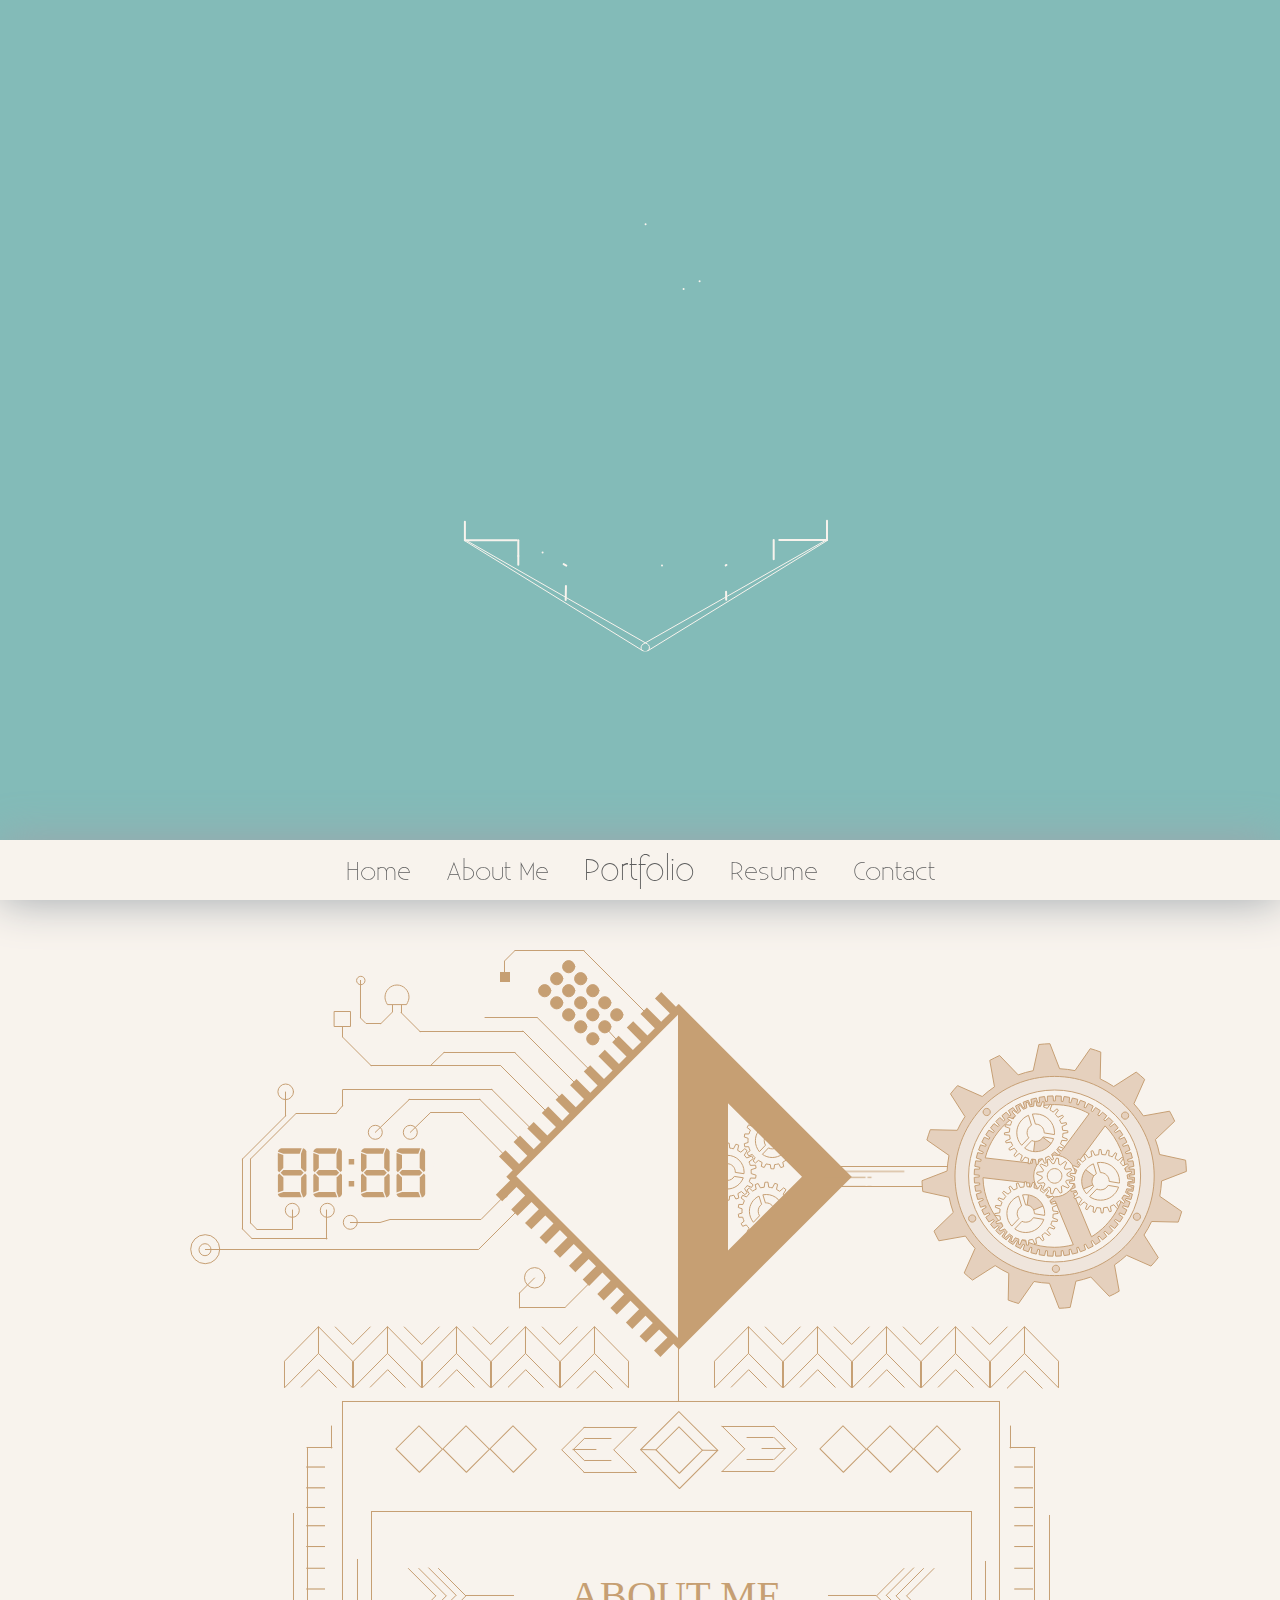
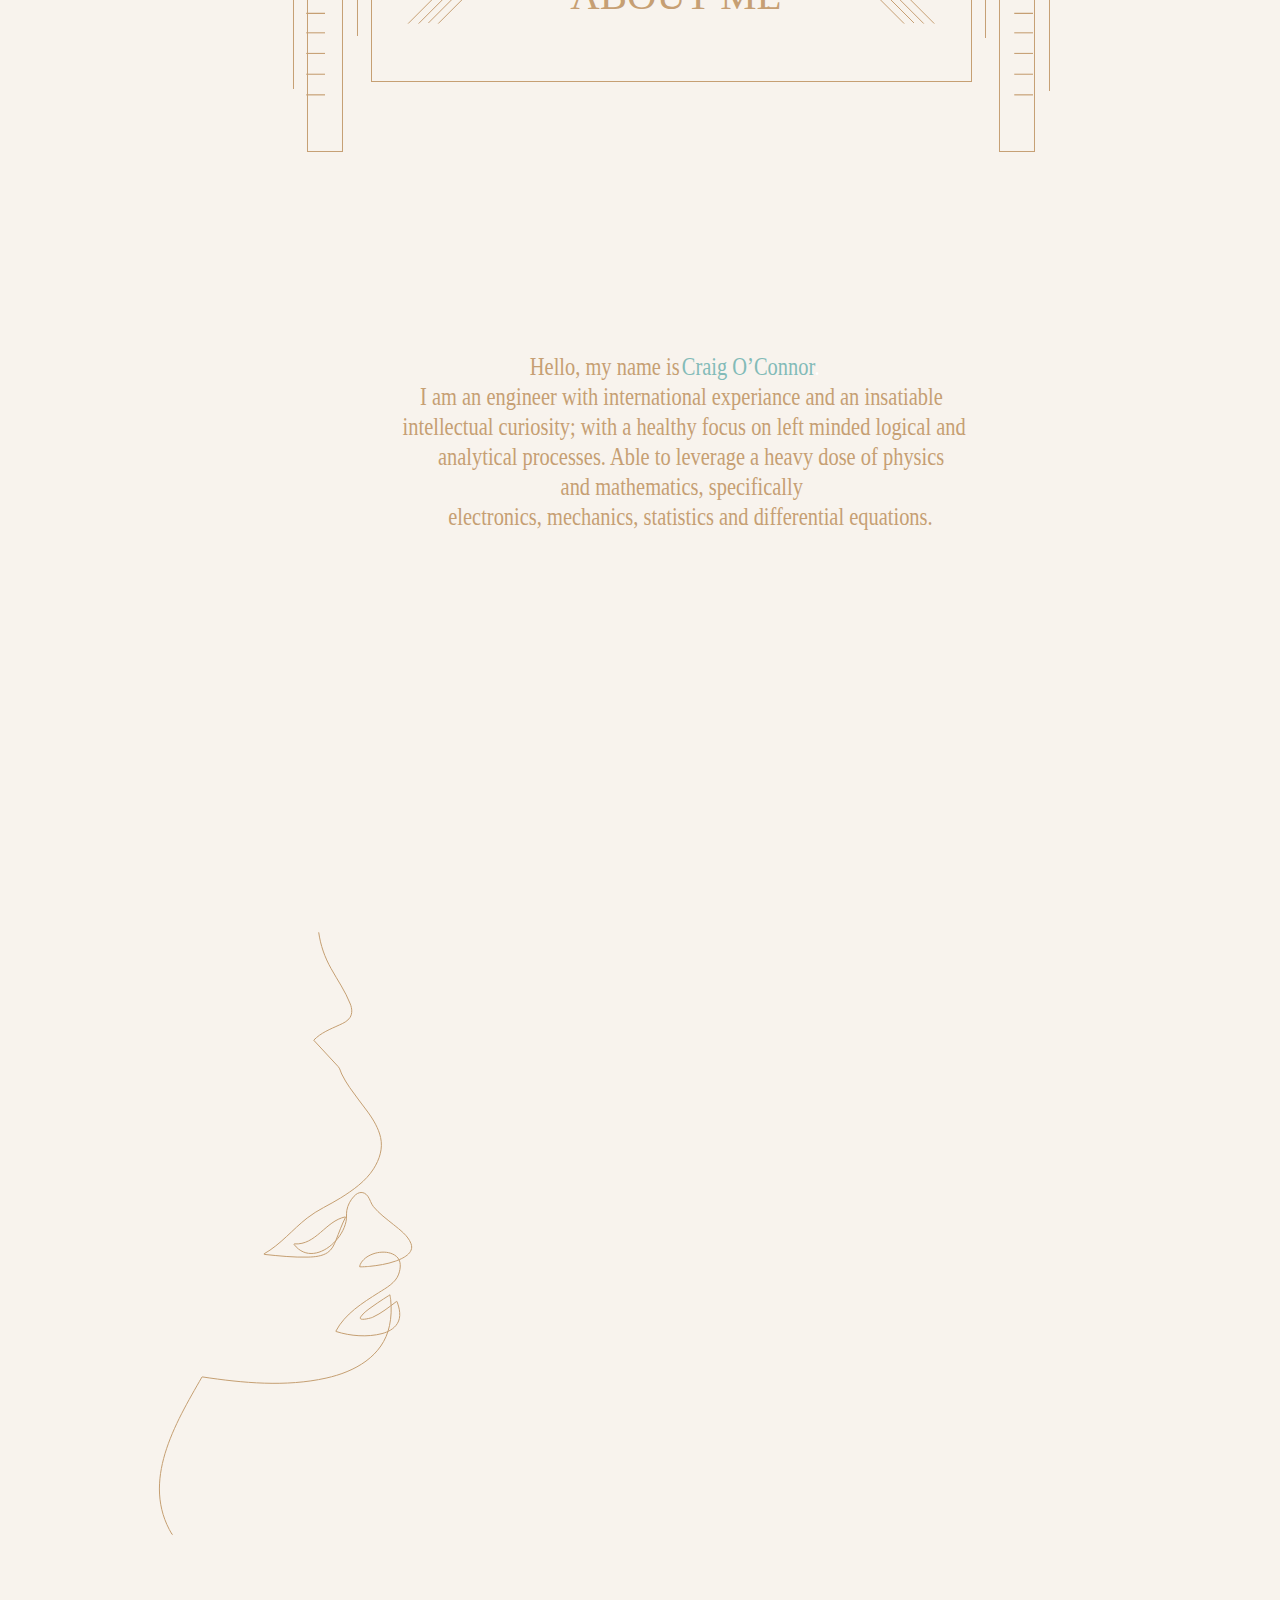
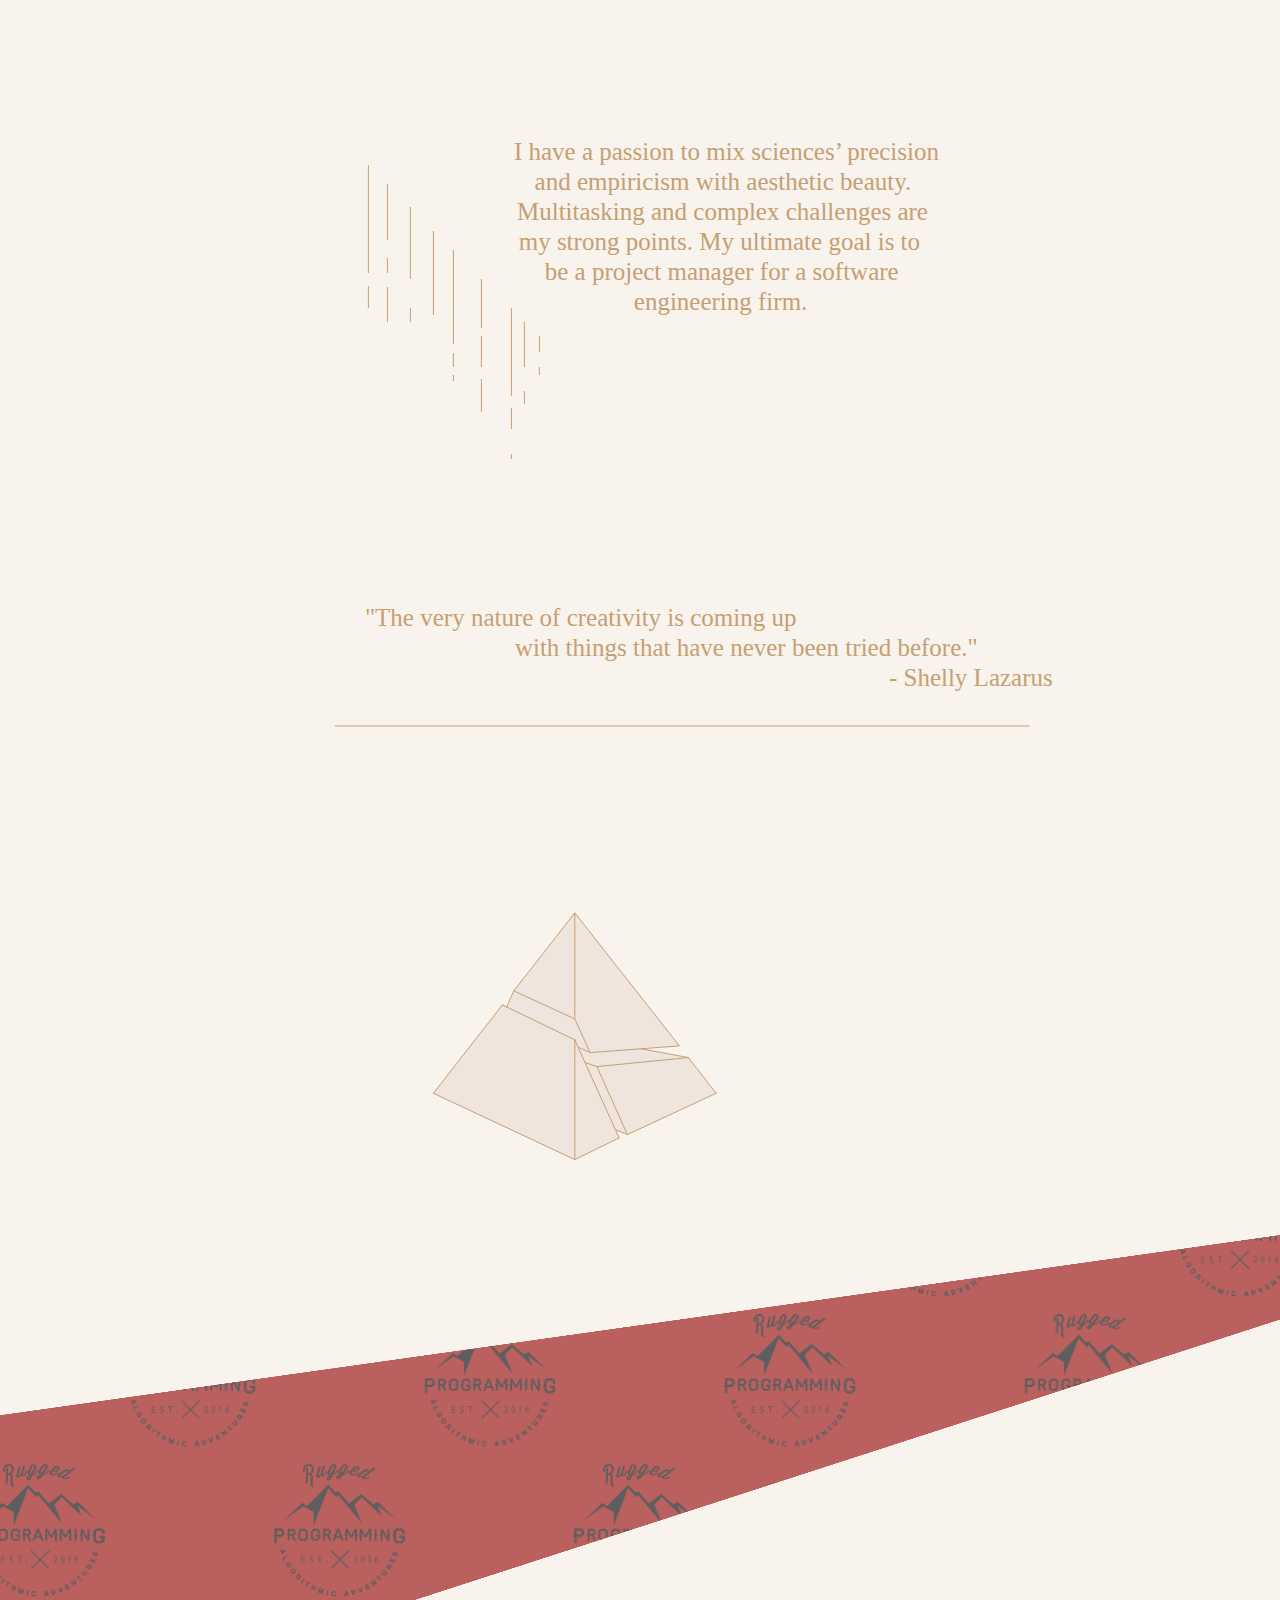
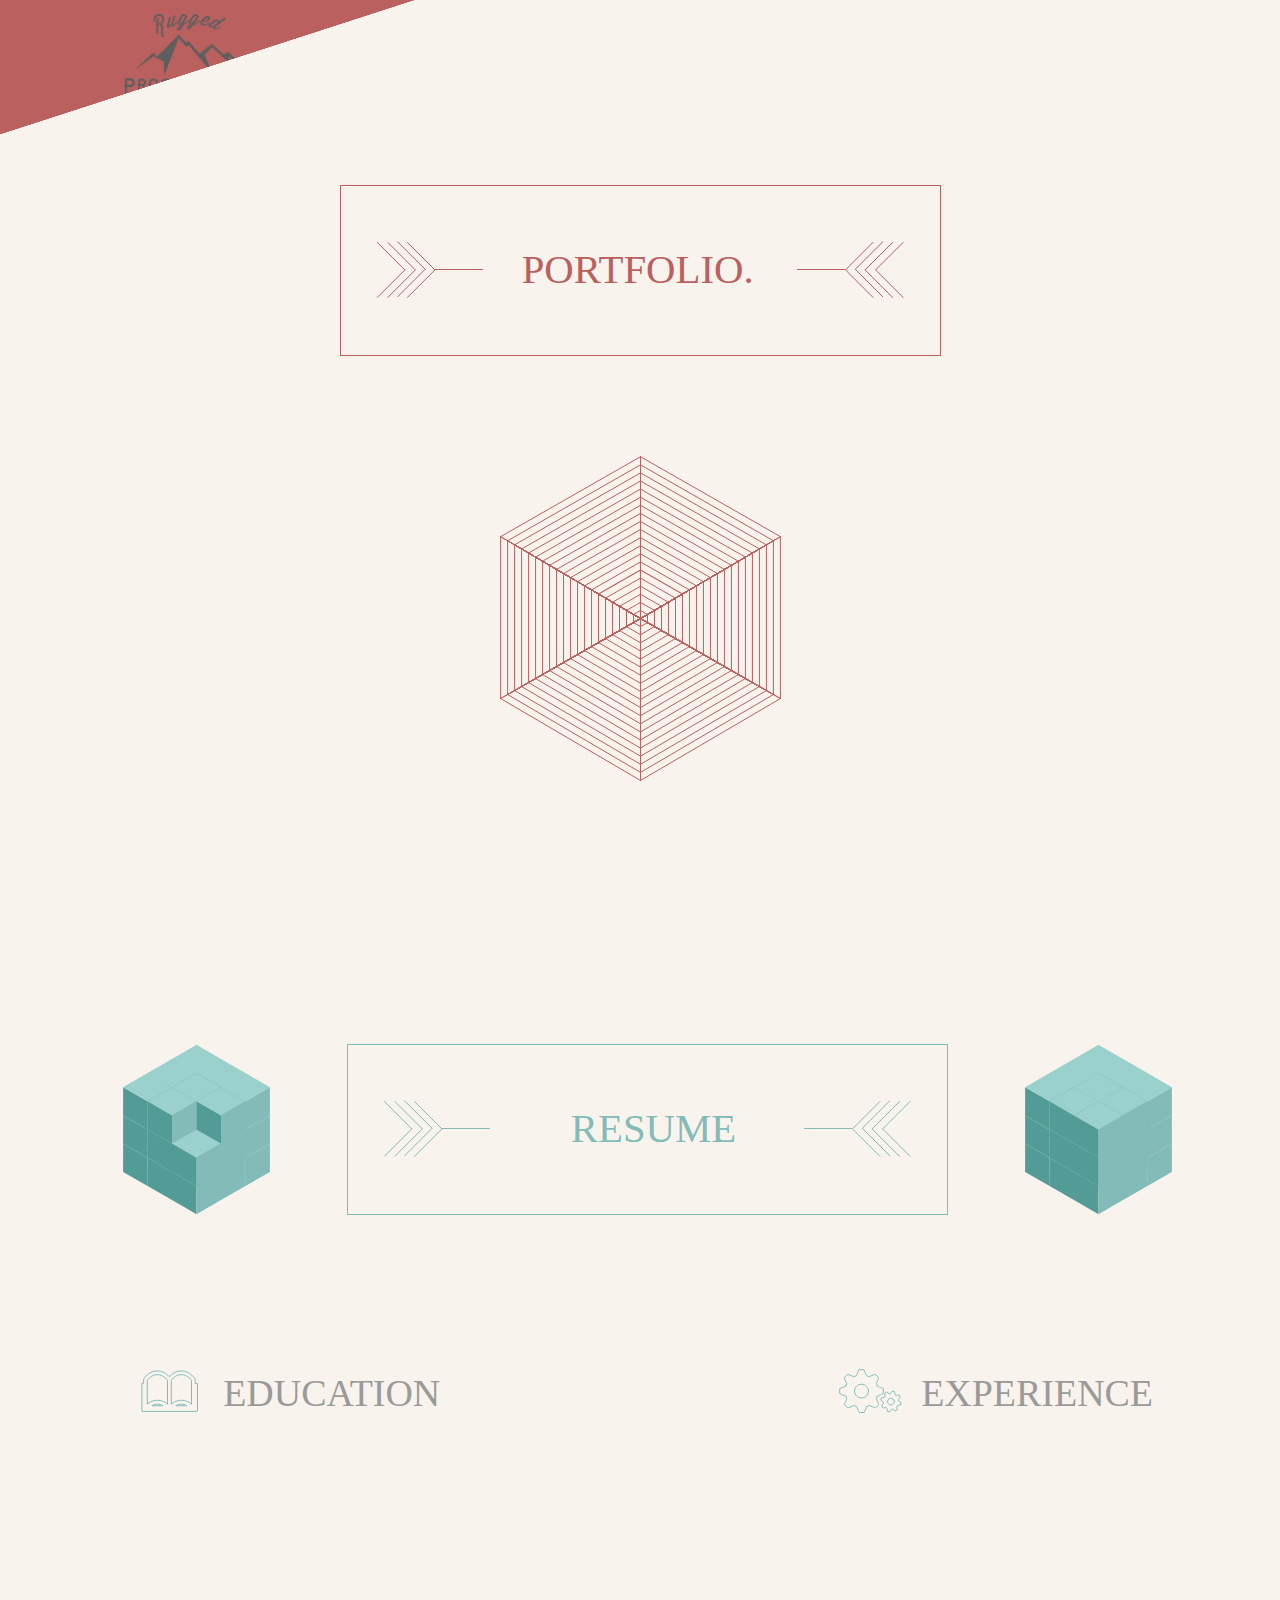
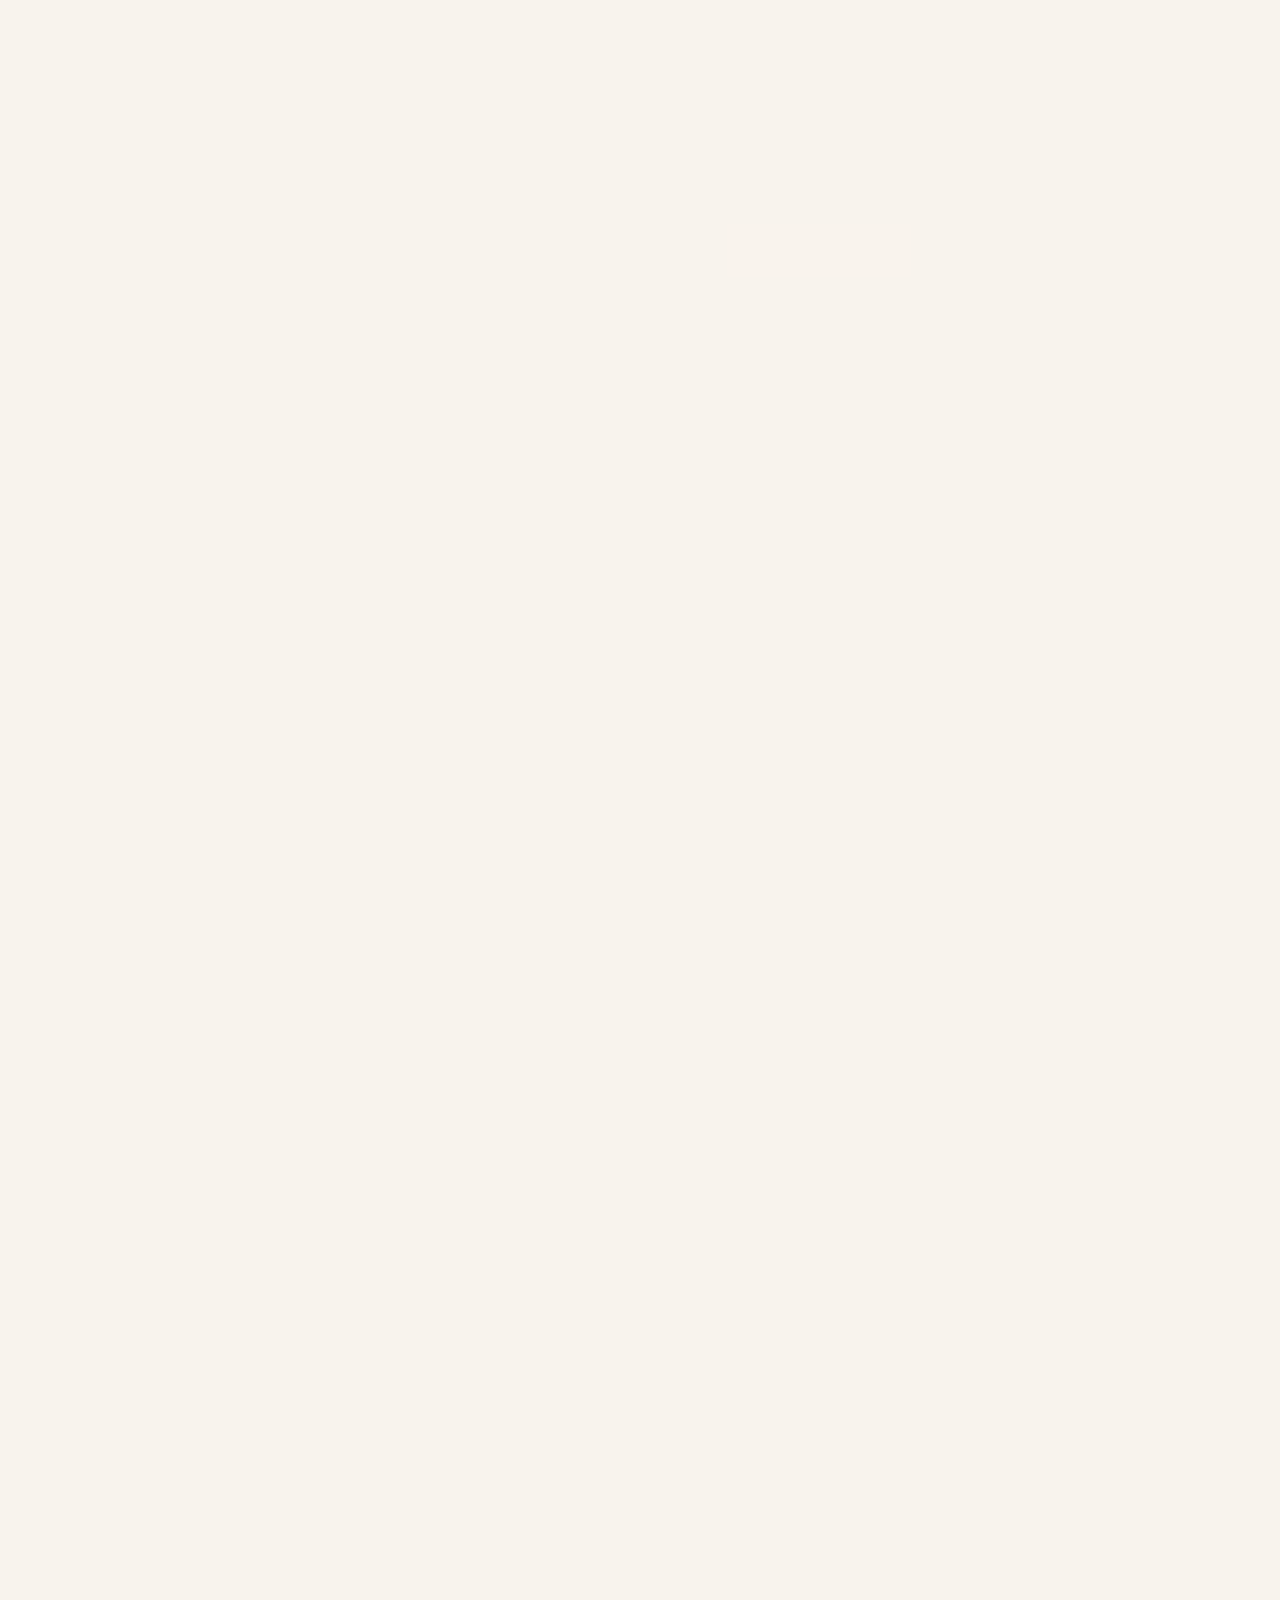
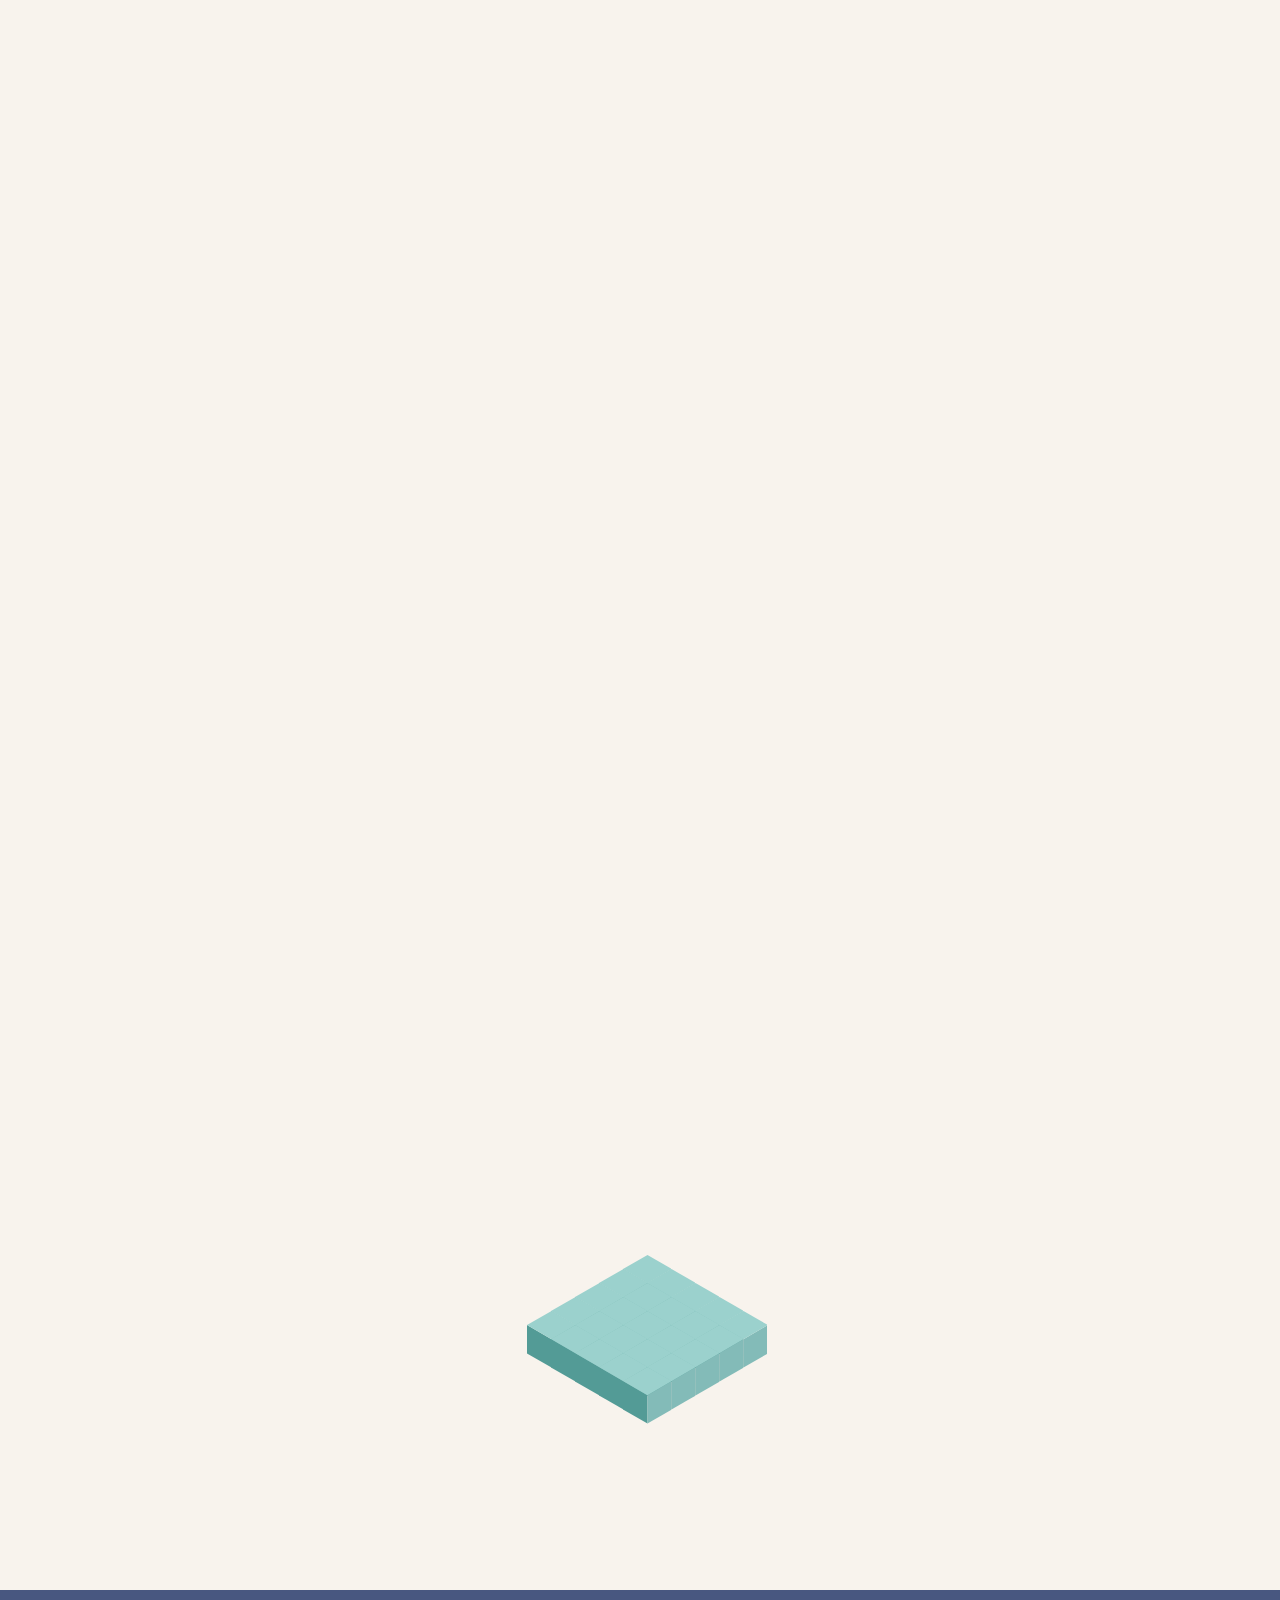
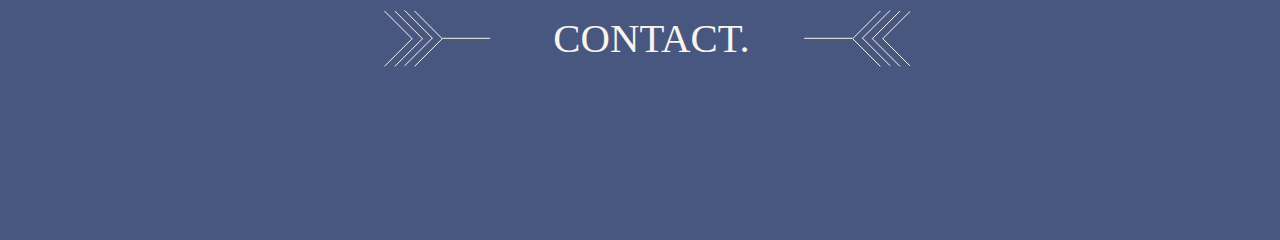
<file: index.html>
<!doctype html>
<html class="no-js" lang="">
  <head>
    <meta charset="utf-8">
    <meta name="description" content="">
    <meta name="viewport" content="width=device-width, initial-scale=1">
    <title>Rugged Programming</title>

    <link rel="apple-touch-icon" href="apple-touch-icon.png">
    <!-- Place favicon.ico in the root directory -->

    <!-- build:css styles/vendor.css -->
    <!-- bower:css -->
    <!-- <link rel="stylesheet" href="/bower_components/bootstrap/dist/css/bootstrap.css" /> -->
    <!-- endbower -->
    <!-- endbuild -->

    <!-- build:css styles/main.css -->
    <link rel="stylesheet" href="styles/main.css">
    <!-- endbuild -->

    <!-- build:js scripts/vendor/modernizr.js -->
    <script type="text/javascript" src="scripts/jquery-3.1.0.min.js"></script>
    <script type="text/javascript" src="scripts/modernizr.js"></script>
    <script type="text/javascript" src="scripts/jquery.drawsvg.min.js"></script>
    <!-- build:js scripts/vendor.js -->
    <!-- bower:js -->
    <!-- mustache:js -->
    <!-- scripts/ -->
    <script type="text/javascript" src="scripts/mustache.min.js"></script>
    <!-- scrollmagic -->
    <script type="text/javascript" src="scripts/ScrollMagic.min.js"></script>
    <script type="text/javascript" src="scripts/debug.addIndicators.min.js"></script>
    <script type="text/javascript" src="scripts/animation.gsap.min.js"></script>
    <!-- gsap -->
    <script type="text/javascript" src="scripts/TweenMax.min.js"></script>
    <script type="text/javascript" src="scripts/BezierPlugin.min.js"></script>
    <script type="text/javascript" src="scripts/jquery.gsap.min.js"></script>
    <script type="text/javascript" src="scripts/TimelineMax.min.js"></script>

    <!-- drawing svgs: -->

    <!-- endbuild -->

    <!-- build:js scripts/plugins.js -->
    <script type="text/javascript" src="scripts/bootstrap/js/affix.js"></script>
    <script type="text/javascript" src="scripts/bootstrap/js/alert.js"></script>
    <script type="text/javascript" src="scripts/bootstrap/js/dropdown.js"></script>
    <script type="text/javascript" src="scripts/bootstrap/js/tooltip.js"></script>
    <script type="text/javascript" src="scripts/bootstrap/js/modal.js"></script>
    <script type="text/javascript" src="scripts/bootstrap/js/transition.js"></script>
    <script type="text/javascript" src="scripts/bootstrap/js/button.js"></script>
    <script type="text/javascript" src="scripts/bootstrap/js/popover.js"></script>
    <script type="text/javascript" src="scripts/bootstrap/js/carousel.js"></script>
    <script type="text/javascript" src="scripts/bootstrap/js/scrollspy.js"></script>
    <script type="text/javascript" src="scripts/bootstrap/js/collapse.js"></script>
    <script type="text/javascript" src="scripts/bootstrap/js/tab.js"></script>
    <!-- endbuild -->

    <!-- build:js scripts/main.js -->
    <!-- endbuild -->
    <script type="text/javascript" src="scripts/main.js"></script>

    <!-- endbuild -->

    <!-- <script>
    $(function(){
      $("#Resume-svg").load("Resume.html");
    });
    </script> -->
  </head>
  <body>
    <!--[if lt IE 10]>
      <p class="browserupgrade">You are using an <strong>outdated</strong> browser. Please <a href="http://browsehappy.com/">upgrade your browser</a> to improve your experience.</p>
    <![endif]-->
    <div id="page-view">
      <!-- <div id="navigation">

      </div> -->
      <div class="container-nav" id="progress-bar">
      </div>


      <div class="container-content">




        <div id="nav-bar">
          <div class="nav-bar-button">
            <button type="button" id="home-tag">Home</button>
            <button type="button" id="about-tag">About Me</button>
            <button type="button" id="portfolio-tag">Portfolio</button>
            <button type="button" id="resume-tag">Resume</button>
            <button type="button" id="contact-tag">Contact</button>
          </div>
        </div>

        <div id="home">

          <div class="svg-Container">

            <!-- <div id=owlSVG>

            </div> -->

            <svg version="1.1" id="cover1-svg" xmlns="http://www.w3.org/2000/svg" xmlns:xlink="http://www.w3.org/1999/xlink" x="0px" y="0px"
            width="564.4px" height="463.4px" viewBox="0 0 564.4 463.4" style="enable-background:new 0 0 564.4 463.4;" xml:space="preserve">
              <font horiz-adv-x="1000">
              	<!-- (C) 2012, font by Santino Calvo. -->
              	<!-- Copyright: Copyright 2016 Adobe System Incorporated. All rights reserved. -->
              	<font-face font-family="Regina" units-per-em="1000" underline-position="-75" underline-thickness="50"/>
              	<missing-glyph horiz-adv-x="300"/>
              	<glyph unicode=" " horiz-adv-x="300"/>
              	<glyph unicode="0" horiz-adv-x="701" d="M645,330C645,285 637,242 622,202C606,162 585,127 558,97C531,67 500,43 464,26C427,9 389,0 348,0C313,0 279,7 248,20C216,33 187,50 162,73l-40,-67C119,1 114,-2 108,-2C106,-2 103,-1 99,0C96,3 93,6 92,11C91,15 91,19 94,22l45,74C112,126 90,161 75,201C60,241 52,284 52,330C52,333 53,337 55,340C56,340 56,340 56,341l1,1C60,345 63,346 68,346C71,346 75,345 78,343C78,342 78,342 79,342C79,342 79,342 79,341C79,341 80,340 81,339l0,-1C82,337 83,335 83,333C84,332 84,331 84,330C84,290 91,253 104,218C117,183 134,152 157,125l360,593C494,739 468,756 440,768C411,780 381,786 349,786C314,786 280,779 249,764C218,749 190,729 166,704C142,679 123,649 109,615C94,580 86,543 84,504C107,500 126,489 141,472C156,454 164,433 164,409C164,405 163,401 160,398C157,395 153,393 148,393C143,393 140,395 137,398C134,401 132,405 132,409C132,427 126,442 113,455C100,468 85,474 68,474C57,474 52,479 52,490C52,535 60,578 76,618C91,657 112,692 139,722C166,751 197,775 233,792C269,809 308,818 349,818C384,818 418,812 449,799C480,786 509,769 534,746l41,69C581,824 589,826 598,820C601,818 604,815 605,811C606,806 606,802 603,798l-46,-75C585,693 607,658 622,619C637,579 645,536 645,490M348,32C385,32 419,40 451,56C483,71 511,93 535,120C559,147 578,178 592,214C606,250 613,289 613,330l0,160C613,530 607,567 594,602C581,637 563,667 540,694l-361,-593C202,80 228,63 257,51C286,38 316,32 348,32z"/>
              	<glyph unicode="1" horiz-adv-x="553" d="M531,33C542,33 547,28 547,17C547,6 542,1 531,1l-401,-1C103,0 81,9 62,28C43,47 34,69 34,96C34,107 39,112 50,112C61,112 66,107 66,96C66,79 72,64 85,51C98,38 113,32 130,32l144,0l0,738l-213,-211C58,556 54,554 50,555C46,555 42,557 39,560C36,563 34,567 34,571C34,575 36,579 39,582l240,238C285,825 291,826 297,823C303,821 306,816 306,808l0,-776l225,1z"/>
              	<glyph unicode="2" horiz-adv-x="607" d="M545,111C556,111 561,106 561,95C561,68 552,46 533,27C514,8 492,-1 465,-1l-400,1C58,0 53,3 50,9C49,12 48,16 49,19C49,22 50,24 53,26l474,550C526,606 520,634 508,660C496,686 480,709 460,728C440,747 417,763 390,774C363,785 335,791 305,791C274,791 246,785 219,774C192,762 168,746 148,726C128,706 112,683 101,656C89,629 83,601 83,570C83,559 78,554 67,554C56,554 51,559 51,570C51,605 58,638 71,669C84,700 103,727 126,750C149,773 175,791 206,804C237,817 270,824 305,824C340,824 373,817 404,804C435,791 462,773 485,750C508,727 526,700 539,669C552,638 559,605 559,570l0,-1l0,-2C559,567 559,567 558,566l0,-2C558,564 558,564 557,563l0,-1C556,561 556,561 556,560C555,560 555,560 555,559l-455,-527l365,-1C482,31 497,37 510,50C523,63 529,78 529,95C529,106 534,111 545,111z"/>
              	<glyph unicode="6" horiz-adv-x="591" d="M307,512C342,512 376,505 407,492C438,479 465,461 488,438C511,415 530,387 543,356C556,325 563,291 563,256C563,221 556,188 543,157C530,126 511,98 488,75C465,52 438,33 407,20C376,7 342,0 307,0C272,0 238,7 207,20C176,33 148,52 125,75C102,98 83,126 70,157C57,188 50,221 50,256C50,337 57,412 70,482C83,551 102,612 125,664C148,715 175,756 206,786C237,815 270,830 306,830l1,0C311,830 315,829 318,826C321,823 323,819 323,814l0,-1C323,796 329,781 342,768C355,755 370,749 387,749C392,749 396,748 399,745C402,742 404,738 404,733C404,728 402,724 399,721C396,718 392,716 387,716C364,716 343,724 325,739C307,754 296,773 292,796C268,792 245,779 224,757C202,735 182,706 165,671C147,635 132,594 119,547C106,500 96,449 90,394C113,430 144,459 182,480C219,501 261,512 307,512M307,33C338,33 367,39 394,51C421,62 444,78 465,99C485,119 501,143 513,170C524,197 530,225 530,256C530,287 524,316 513,343C501,370 485,394 465,415C444,435 421,451 394,463C367,474 338,480 307,480C276,480 247,474 220,463C193,451 169,435 149,415C128,394 112,370 101,343C89,316 83,287 83,256C83,225 89,197 101,170C112,143 128,119 149,99C169,78 193,62 220,51C247,39 276,33 307,33z"/>
              	<glyph unicode="-" horiz-adv-x="659" d="M418,549C423,549 427,547 430,544C433,541 434,537 434,532C434,505 425,483 406,464C387,445 365,436 338,436l-322,0C5,436 0,441 0,452C0,463 5,468 16,468l322,0C355,468 370,474 383,487C396,500 402,515 402,532C402,537 404,541 407,544C410,547 413,549 418,549z"/>
              </font>

              <font horiz-adv-x="1000">
              	<!-- Copyright &#xC2;&#xA9; Quentin Gr&#xC3;&#xA9;beude, 2014. All rights reserved. -->
              	<!-- Copyright: Copyright 2016 Adobe System Incorporated. All rights reserved. -->
              	<font-face font-family="Pirou-Regular" units-per-em="1000" underline-position="-100" underline-thickness="50"/>
              	<missing-glyph horiz-adv-x="500" d="M0,0l500,0l0,700l-500,0M250,395l-170,255l340,0M280,350l170,255l0,-510M80,50l170,255l170,-255M50,605l170,-255l-170,-255z"/>
              	<glyph unicode="A" horiz-adv-x="855" d="M741,44l-292,680C445,733 436,739 426,739C415,739 406,733 402,724l-292,-680l-87,0C11,44 1,34 1,22C1,10 11,0 23,0l205,0C240,0 250,10 250,22C250,34 240,44 228,44l-70,0l69,161l236,0l69,-161l-68,0C452,44 442,34 442,22C442,10 452,0 464,0l368,0C844,0 854,10 854,22C854,34 844,44 832,44M369,535l57,132l179,-418l-113,0M444,249l-198,0l99,230M580,44l-69,161l113,0l69,-161z"/>
              	<glyph unicode="D" horiz-adv-x="800" d="M430,722l-9,0l-369,0C40,722 30,712 30,700C30,688 40,678 52,678l73,0l0,-634l-73,0C40,44 30,34 30,22C30,10 40,0 52,0l367,0l2,0l120,0C641,0 723,82 723,183l0,356C723,640 641,722 541,722M169,44l0,634l104,0l0,-634M317,44l0,634l112,0C487,674 532,626 532,567l0,-412C532,95 485,46 425,44M680,183C680,106 617,44 541,44l-12,0C558,72 576,111 576,155l0,412C576,611 558,650 529,678l12,0C617,678 680,616 680,539z"/>
              	<glyph unicode="E" horiz-adv-x="734" d="M670,700C670,712 660,722 648,722l-596,0C40,722 30,712 30,700C30,688 40,678 52,678l73,0l0,-634l-73,0C40,44 30,34 30,22C30,10 40,0 52,0l596,0C660,0 670,10 670,22l0,91C670,125 660,135 648,135C636,135 626,125 626,113l0,-69l-309,0l0,217l144,0l0,-69C461,180 471,170 483,170C495,170 505,180 505,192l0,184C505,388 495,398 483,398C471,398 461,388 461,376l0,-71l-144,0l0,373l309,0l0,-69C626,597 636,587 648,587C660,587 670,597 670,609M273,678l0,-373l-104,0l0,373M273,261l0,-217l-104,0l0,217z"/>
              	<glyph unicode="G" horiz-adv-x="835" d="M592,243C580,243 570,234 570,221C570,209 580,199 592,199l81,0l0,-49C613,82 528,44 437,44C384,44 333,57 287,82l0,442C286,608 354,676 436,677l1,0C528,677 613,638 673,571l0,-70C673,489 683,479 695,479C708,479 717,489 717,501l0,199C717,713 708,722 695,722C683,722 673,713 673,700l0,-67C608,689 525,721 437,721C388,721 341,711 297,693C254,674 216,648 183,615C149,582 123,544 105,501C87,456 77,409 77,360C77,312 87,265 105,220C123,177 149,139 183,106C216,72 254,46 297,28C342,10 389,0 437,0C525,0 608,32 673,88l0,-66C673,10 683,0 695,0C708,0 717,10 717,22l0,177l74,0C804,199 813,209 813,221C813,234 804,243 791,243M242,111C233,119 223,127 214,137C154,196 121,276 121,360C121,445 154,524 214,584C232,602 252,618 273,631C253,600 242,564 242,524z"/>
              	<glyph unicode="I" horiz-adv-x="447" d="M320,45l0,630l72,0C404,675 414,685 414,698C414,710 404,720 392,720l-336,0C43,720 33,710 33,698C33,685 43,675 56,675l75,0l0,-630l-75,0C43,45 33,35 33,23C33,10 43,0 56,0l336,0C404,0 414,10 414,23C414,35 404,45 392,45M275,45l-99,0l0,630l99,0z"/>
              	<glyph unicode="M" horiz-adv-x="986" d="M861,44l0,633l77,0C950,677 960,687 960,699C960,711 950,721 938,721l-245,0C689,721 685,720 681,718C677,715 673,711 671,706l-186,-454l-231,456C249,717 243,721 234,721l-186,0C36,721 26,711 26,699C26,687 36,677 48,677l71,0l0,-633l-71,0C36,44 26,34 26,22C26,10 36,0 48,0l186,0C246,0 256,10 256,22C256,34 246,44 234,44l-71,0l0,426l232,-459C399,3 406,-1 415,-1C424,-1 432,4 435,12l73,178C508,191 508,192 509,193l162,398l0,-547l-69,0C590,44 580,34 580,22C580,10 590,0 602,0l336,0C950,0 960,10 960,22C960,34 950,44 938,44M163,568l0,109l58,0l242,-479l-51,-124M817,44l-102,0l0,633l102,0z"/>
              	<glyph unicode="N" horiz-adv-x="803" d="M615,721C603,721 593,711 593,699C593,686 603,677 615,677l63,0l0,-395l-426,427C247,714 242,721 228,721l-185,0C31,721 21,711 21,699C21,686 31,677 43,677l70,0l0,-633l-70,0C31,44 21,34 21,22C21,9 31,0 43,0l186,0C241,0 251,9 251,22C251,34 241,44 229,44l-72,0l0,489l527,-531C689,-3 694,-5 700,-5C703,-5 706,-4 708,-3C717,0 722,8 722,17l0,660l79,0C813,677 823,686 823,699C823,711 813,721 801,721M157,596l0,81l65,0l456,-458l0,-149z"/>
              	<glyph unicode="O" horiz-adv-x="883" d="M785,504C767,548 740,588 705,622C671,657 631,684 587,702C541,722 492,732 442,732C391,732 342,722 296,702C252,684 212,657 177,622C143,588 116,548 97,504C78,458 68,409 68,358C68,308 78,259 97,213C116,169 143,129 177,94C212,60 252,33 296,14C342,-5 391,-15 441,-15C492,-15 541,-5 587,14C631,33 671,60 705,94C740,129 767,169 785,213C805,259 815,308 815,358C815,409 805,458 785,504M283,528C283,616 354,688 441,688C495,688 547,675 594,651l0,-466C594,143 577,103 548,74C518,45 479,29 437,29C382,30 330,44 283,69M239,98l-31,27C146,188 112,270 112,358C112,446 146,529 208,591C228,611 250,628 274,642C252,610 239,570 239,528M638,623C650,613 663,603 674,591C736,529 771,446 771,358C771,270 736,188 674,125C653,104 628,85 602,71C625,104 638,143 638,185z"/>
              	<glyph unicode="P" horiz-adv-x="785" d="M52,722C40,722 30,712 30,700l0,-91C30,597 40,587 52,587C64,587 74,597 74,609l0,69l90,0l0,-373l-71,0C81,305 71,295 71,283C71,271 81,261 93,261l71,0l0,-217l-71,0C81,44 71,34 71,22C71,10 81,0 93,0l337,0C442,0 452,10 452,22C452,34 442,44 430,44l-76,0l0,217l194,0C597,261 643,280 677,314C712,348 731,393 731,442l0,97C731,588 712,634 677,668C643,703 597,722 548,722M208,305l0,373l102,0l0,-373M354,305l0,373l48,0C439,678 473,664 499,637C526,611 540,576 540,539l0,-97C540,405 526,371 500,345C473,319 439,305 402,305M687,442C687,366 625,305 548,305l-27,0l9,9C565,348 584,393 584,442l0,97C584,595 559,644 520,678l28,0C585,678 620,664 646,637C673,611 687,576 687,539M310,261l0,-217l-102,0l0,217z"/>
              	<glyph unicode="R" horiz-adv-x="862" d="M731,541C731,590 712,636 678,670C644,705 599,724 550,724l-498,0C40,724 30,714 30,702l0,-91C30,599 40,589 52,589C64,589 74,599 74,611l0,69l91,0l0,-373l-71,0C82,307 72,297 72,285C72,273 82,263 94,263l71,0l0,-219l-75,0C78,44 68,34 68,22C68,10 78,0 90,0l338,0C440,0 450,10 450,22C450,34 440,44 428,44l-73,0l0,219l51,0l5,0C432,263 494,262 520,228C536,207 539,176 539,135C539,99 541,70 553,46C569,16 598,0 639,0l151,0C802,0 812,10 812,22C812,34 802,44 790,44C759,44 749,56 744,66C735,83 734,109 734,135C734,185 729,224 706,255C693,272 674,285 651,293C661,300 670,307 678,316C712,350 731,395 731,444M311,680l0,-373l-102,0l0,373M355,307l0,373l49,0C480,680 542,618 542,541l0,-97C542,407 528,373 502,347C475,321 441,307 404,307M523,307l9,9C567,350 586,395 586,444l0,97C586,597 561,646 522,680l28,0C587,680 621,666 647,639C673,613 687,578 687,541l0,-97C687,407 673,372 647,347C622,321 587,307 550,307M311,263l0,-219l-102,0l0,219M639,44C608,44 598,56 593,66C584,83 583,109 583,135C583,185 578,224 555,255C553,258 551,260 548,263l9,0l5,0C583,263 645,262 671,228C687,207 690,176 690,135C690,99 692,70 704,46C705,46 705,45 706,44z"/>
              	<glyph unicode="U" horiz-adv-x="828" d="M599,723C586,723 576,713 576,701C576,688 586,678 599,678l70,0l0,-443C669,184 649,137 613,101C582,69 541,50 496,46C444,46 396,66 360,101C323,137 304,185 304,235l0,443l77,0C393,678 403,688 403,701C403,713 393,723 381,723l-337,0C31,723 21,713 21,701C21,688 31,678 44,678l70,0l0,-443C114,172 138,113 182,69C227,24 286,0 349,0l130,0C542,0 601,24 645,69C689,113 714,172 714,235l0,443l71,0C797,678 807,688 807,701C807,713 797,723 785,723M159,678l100,0l0,-443C259,173 283,113 328,69C337,60 347,52 357,45l-8,0C298,45 250,65 214,101C178,137 159,184 159,235z"/>
              </font>


              <!-- Part 1 -->

              <g class="wide-load" style="fill:#F8F3ED; fill-opacity:0; stroke:#F8F3ED">
              	<path d="M100.2,351.5l182.2,104.2c2,1.1,2.6,3.6,1.5,5.6s-3.6,2.6-5.6,1.5c0,0-0.1-0.1-0.1-0.1L99.7,352.4
              	c-0.2-0.1-0.3-0.5-0.2-0.7C99.6,351.5,99.9,351.4,100.2,351.5z"/>
              	<path d="M462.3,352.2L282.3,462.8c-1.9,1.2-4.5,0.6-5.6-1.3c-1.2-1.9-0.6-4.5,1.3-5.6c0,0,0.1-0.1,0.1-0.1
              	l183.6-104.4c0.2-0.1,0.5-0.1,0.7,0.2C462.6,351.8,462.5,352.1,462.3,352.2z"/>
              </g>
              <g style="fill:none;stroke:#F8F3ED;stroke-width:2;stroke-linecap:round;stroke-linejoin:round;stroke-miterlimit:10;">
              	<path d="M99.9,352,99.9,332.6"/>
              	<path d="M462,351.8,462,332.5"/>
              	<path d="M99.9,352,153.3,352"/>
              	<path d="M462,351.8,408.7,351.8"/>
              	<path d="M153.3,352,153.3,383.5"/>
              	<path d="M408.7,351.8,408.7,383.4"/>
              	<path d="M200.7,411.6,201.3,377.3"/>
              	<path d="M361.2,411.5,360.7,377.1"/>
              	<path d="M201.3,377.3,177.6,364.3"/>
              	<path d="M360.7,377.1,384.3,364.1"/>
              	<path d="M177.6,364.3,177.6,332.6"/>
              	<path d="M384.3,364.1,384.3,332.5"/>
              	<path d="M220,423.1,264.9,377.3"/>
              	<path d="M341.9,422.9,297,377.1"/>
              	<path d="M280.3,423.1,201.3,377.3"/>
              	<path d="M280.3,423.1,360.7,377.1"/>
              	<path d="M201,394.5,153.3,367.8"/>
              	<path d="M360.9,394.3,408.7,367.6"/>
              	<path d="M264.9,377.3,280.3,377.3"/>
              	<path d="M297,377.1,280.3,377.3"/>
              </g>


              <!-- Part 2 -->

              <g class="wide-load" style="fill:#F8F3ED; fill-opacity:0; stroke:#F8F3ED">
              	<path d="M164,75.9L278.7,2.5c1.7-1.1,4-0.6,5.1,1.1c1.1,1.7,0.6,4-1.1,5.1c0,0-0.1,0.1-0.1,0.1l-118,67.9
              	c-0.2,0.1-0.5,0.1-0.7-0.2C163.7,76.3,163.8,76,164,75.9z"/>
              	<path d="M398,77.1L278.7,8.8c-1.8-1-2.4-3.3-1.4-5.1s3.3-2.4,5.1-1.4c0,0,0.1,0.1,0.1,0.1l116,73.7
              	c0.2,0.1,0.3,0.5,0.2,0.7C398.5,77.1,398.2,77.2,398,77.1z"/>
              	<path d="M206.1,51L125.4,4.3c-1.1-0.6-1.5-2-0.8-3.1s2-1.5,3.1-0.8c0,0,0.1,0,0.1,0l78.9,49.7
              	c0.2,0.1,0.3,0.5,0.2,0.7C206.7,51,206.4,51.1,206.1,51z"/>
              	<path d="M355.2,50.4l78.9-49.7c1.1-0.7,2.5-0.4,3.1,0.7c0.7,1.1,0.4,2.5-0.7,3.1c0,0-0.1,0-0.1,0l-80.7,46.7
              	c-0.2,0.1-0.5,0.1-0.7-0.2C354.9,50.9,355,50.6,355.2,50.4z"/>
              </g>
              <g style="fill:none;stroke:#F8F3ED;stroke-width:2;stroke-linecap:round;stroke-linejoin:round;stroke-miterlimit:10;">
              	<path d="M163.6,76.3,163.6,130"/>
              	<path d="M398.3,76.6,398.3,130.3"/>
              	<path d="M143.7,115,280.6,36"/>
              	<path d="M418.1,115.3,280.6,36"/>
              	<path d="M124.6,2.3,124.6,151.3"/>
              	<path d="M437.3,2.6,437.3,151.6"/>
              	<path d="M98.9,167.3,280.6,61.6"/>
              	<path d="M462.9,167.6,280.6,61.6"/>
              	<path d="M105.9,162.6,105.9,61"/>
              	<path d="M455.9,163,455.9,61.4"/>
              </g>
              <g class="wide-load" style="fill:#F8F3ED; fill-opacity:0; stroke:#F8F3ED">
              	<path d="M107.4,60.1l56.4,28.5c0.2,0.1,0.2,0.3,0.2,0.5c-0.1,0.2-0.3,0.2-0.5,0.2l-56.9-27.3
              	c-0.5-0.2-0.7-0.8-0.5-1.3S106.9,59.9,107.4,60.1C107.4,60.1,107.4,60.1,107.4,60.1z"/>
              	<path d="M455.4,62.3l-56.9,27.3c-0.2,0.1-0.4,0-0.5-0.2c-0.1-0.2,0-0.4,0.2-0.5l56.4-28.5
              	c0.5-0.2,1.1-0.1,1.3,0.4C456.1,61.4,455.9,62,455.4,62.3C455.4,62.3,455.4,62.3,455.4,62.3z"/>
              </g>


              <g style="fill:none;stroke:#F8F3ED;stroke-width:2;stroke-linecap:round;stroke-linejoin:round;stroke-miterlimit:10;">
              	<path d="M151.8,110.3,151.8,16.9"/>
              	<path d="M410.1,110.6,410.1,17.2"/>
              	<path d="M124.6,34,227.3,92.7"/>
              	<path d="M437.3,34.3,334.6,93"/>
              	<path d="M98.9,167.3,98.9,239"/>
              	<path d="M462.9,167.6,462.9,239.3"/>
              	<path d="M143.7,115,143.7,189.6"/>
              	<path d="M418.1,115.3,418.1,190"/>
              	<path d="M243.3,83.3,243.3,145"/>
              	<path d="M318.6,83.7,318.6,145.3"/>
              	<path d="M143.7,158,243.3,100.3"/>
              	<path d="M418.1,158.3,318.6,100.6"/>
              	<path d="M176.9,153.6,243.3,115"/>
              	<path d="M384.9,154,384.9,190"/>
              	<path d="M176.9,153.6,176.9,189.6"/>
              	<path d="M366.9,163,366.9,190"/>
              	<path d="M194.9,162.6,194.9,189.6"/>
              	<path d="M366.9,176.5,295.2,176.5"/>
              	<path d="M194.9,176.1,266.6,176.1"/>
              	<path d="M295.2,176.5,295.2,132.6"/>
              	<path d="M266.6,176.1,266.6,132.3"/>
              	<path d="M336.9,156,295.2,132.6"/>
              	<path d="M224.9,155.6,266.6,132.3"/>
              	<path d="M318.6,115.3,280.6,92.9"/>
              	<path d="M243.3,115,280.6,92.9"/>
              	<path d="M295.2,132.6,280.6,124"/>
              	<path d="M266.6,132.3,280.6,124"/>
              	<path d="M254.7,108.2,255.1,176.1"/>
              	<path d="M305.6,108,305.6,176"/>
              	<path d="M280.3,377.3,280.1,459"/>
              </g>


              <g class="words">
              <rect y="200.3" style="fill:none;" width="563.2" height="116"/>
              <text transform="matrix(1 0 0 1 133.353 240.6846)"><tspan x="0" y="0" style="fill:#5E5E5E; font-family:'Pirou-Regular'; font-size:56; letter-spacing:4;">RUGGED</tspan><tspan x="-130.1" y="67.2" style="fill:#5E5E5E; font-family:'Pirou-Regular'; font-size:56; letter-spacing:4;">PROGRAMMING</tspan></text>
              <rect x="182.1" y="333" style="fill:none;" width="195" height="33"/>
              <text transform="matrix(1 0 0 1 209.6646 359.3428)" style="fill:#5E5E5E; font-family:'Regina'; font-size:32;">- 2016 -</text>
              </g>
            </svg>


            <svg id="cover2-svg" version="1.1" xmlns="http://www.w3.org/2000/svg" xmlns:xlink="http://www.w3.org/1999/xlink" x="0px" y="0px"
            width="396.2px" height="511.2px" viewBox="0 0 396.2 511.2" style="enable-background:new 0 0 396.2 511.2;" xml:space="preserve">
              <g id="Owl" stroke="#F8F3ED" stroke-width="2.5" fill="none" stroke-miterlimit:"10">
                <path d="M198.5,210.5,304.4,70.4"/>
                <path d="M197.7,210.8,91.8,70.7"/>
                <path d="M231.5,226.7,198.5,210.5"/>
                <path d="M164.7,227,197.7,210.8"/>
                <path d="M244,48,198.5,210.5"/>
                <path d="M152.2,48.2,197.7,210.8"/>
                <path d="M244,48,304.4,70.4" />
                <path d="M152.2,48.2,91.8,70.7"/>
                <path d="M231.5,226.7,281.4,100.8" />
                <path d="M164.7,227,114.8,101.1"/>
                <path d="M244.6,193.6,297.5,143.4"/>
                <path d="M151.6,193.9,98.7,143.6"/>
                <path d="M304.4,70.4,297.5,143.4"/>
                <path d="M91.8,70.7,98.7,143.6"/>
                <path d="M297.5,143.4,354.4,105"/>
                <path d="M98.7,143.6,41.8,105.2"/>
                <path d="M364.5,158.8,342.7,112.9"/>
                <path d="M31.7,159.1,53.5,113.2"/>
                <path d="M364.5,158.8,394.9,135.3"/>
                <path d="M31.7,159.1,1.2,135.6"/>
                <path d="M355.3,209.7,364.5,158.8"/>
                <path d="M40.9,210,31.7,159.1"/>
                <path d="M231.5,226.7,310.4,252.9"/>
                <path d="M164.7,227,85.8,253.2"/>
                <path d="M310.4,252.9,355.8,206.8"/>
                <path d="M85.8,253.2,40.4,207.1"/>
                <path d="M393.1,227.9,355.3,209.7"/>
                <path d="M3.1,228.2,40.9,210"/>
                <path d="M393.1,227.9,394.9,135.3"/>
                <path d="M3.1,228.2,1.2,135.6"/>
                <path d="M328.7,298.6,393.1,227.9"/>
                <path d="M67.5,298.9,3.1,228.2"/>
                <path d="M328.7,298.6,310.4,252.9"/>
                <path d="M67.5,298.9,85.8,253.2"/>
                <path d="M213,255.9,266.4,278.3"/>
                <path d="M183.2,256.2,129.8,278.5"/>
                <path d="M266.4,278.3,328.7,298.6"/>
                <path d="M129.8,278.5,67.5,298.9"/>
                <path d="M197.4,287.4,213,255.9"/>
                <path d="M197.4,287.4,183.2,256.2"/>
                <path d="M213,255.9,231.5,226.7"/>
                <path d="M183.2,256.2,164.7,227"/>
                <path d="M328.7,298.6,388.1,288.3"/>
                <path d="M67.5,298.9,8.1,288.6"/>
                <path d="M388.1,288.3,384.4,237.5"/>
                <path d="M8.1,288.6,11.8,237.7"/>
                <path d="M197.4,419.4,266.4,278.3"/>
                <path d="M198.8,419.7,129.8,278.5"/>
                <path d="M199.3,510.4,197.4,419.4"/>
                <path d="M199.3,510.4,63.7,356.3"/>
                <path d="M199.3,510.4,332.5,356"/>
                <path d="M198.8,419.7,63.7,356.3"/>
                <path d="M197.4,419.4,332.5,356"/>
                <path d="M63.7,356.3,129.8,278.5"/>
                <path d="M332.5,356,266.4,278.3"/>
                <path d="M63.7,356.3,8.1,288.6"/>
                <path d="M332.5,356,388.1,288.3"/>
                <path d="M41.8,105.2,47,52"/>
                <path d="M354.4,105,349.2,51.7"/>
                <path d="M41.8,105.2,47,52"/>
                <path d="M349.2,51.7,368.5,1.2"/>
                <path d="M47,52,27.7,1.4"/>
                <path d="M304.4,70.4,326.3,18.9"/>
                <path d="M91.8,70.7,69.9,19.2"/>
                <path d="M326.3,18.9,368.5,1.2"/>
                <path d="M69.9,19.2,27.7,1.4"/>
                <path d="M354.4,105,379.9,53.3"/>
                <path d="M41.8,105.2,16.3,53.6"/>
                <path d="M379.9,53.3,368.5,1.2"/>
                <path d="M16.3,53.6,27.7,1.4"/>
                <path d="M394.9,135.3,364.5,82.4"/>
                <path d="M1.2,135.6,31.7,84.8"/>
                <path d="M111.9,157.7"/>
                <path d="M99.4,147"/>
                <path d="M152.2,48.2,244,48"/>

                <!--eyes-->
                <path d="M136.1,179.3c-16.8,53.9-99.8,5.3-34.5-32.8"/>
                <path d="M302.6,161.4c0,5.9-4.7,10.6-10.6,10.6
                s-10.6-2.9-10.6-8.8c0-5.9,1.8-6.1,11.2-15C296.8,144.1,302.6,155.5,302.6,161.4z"/>
                <path d="M92.4,162.4c0,5.9,4.7,10.6,10.6,10.6
                s10.6-2.9,10.6-8.8c0-5.9-1.8-6.1-11.2-15C98.1,145.1,92.4,156.5,92.4,162.4z"/>
                <path d="M260,179c16.8,53.9,99.8,5.3,34.5-32.8"/> <!-- //right eye -->
              </g>
            </svg>

            <svg version="1.1" id="cover3-svg" xmlns="http://www.w3.org/2000/svg" xmlns:xlink="http://www.w3.org/1999/xlink" x="0px" y="0px"
            width="341px" height="553.6px" viewBox="0 0 341 553.6" style="enable-background:new 0 0 341 553.6; transform: scale(0.75); fill:none;stroke:#F8F3ED;stroke-width:2;stroke-miterlimit:10;" xml:space="preserve">
              <g id="GR">
                <path d="M1,210.6,1,552.6"/>
                <path d="M1,552.6,340,552.6"/>
                <path d="M340,552.6,340,210.6"/>
                <path d="M340,210.6,1,210.6"/>
                <path d="M340,210.6,340,1"/>
                <path d="M340,1,129.8,1"/>
                <path d="M129.8,1,129.8,210.6"/>
                <path d="M129.8,1,1,1"/>
                <path d="M1,1,1,131.1"/>
                <path d="M1,131.1,129.8,131.1"/>
                <path d="M1,131.1,1,210.6"/>
                <path d="M80.6,131.1,80.6,210.6"/>
                <path d="M129.8,161.6,80.6,161.6"/>
                <path d="M99.6,131.1,99.6,161.6"/>
                <path d="M99.6,149.9,80.6,149.9"/>
                <path d="M92.1,149.9,92.1,161.6"/>
                <path d="M92.1,154.7,99.6,154.7"/>
                <path d="M94.7,149.9,94.7,154.7"/>
                <path d="M92.1,152.8,94.7,152.8"/>
              </g>
            </svg>

            <svg version="1.1" id="cover4-svg" xmlns="http://www.w3.org/2000/svg" xmlns:xlink="http://www.w3.org/1999/xlink" x="0px" y="0px"
            width="431.2px" height="410.4px" viewBox="0 0 431.2 410.4" style="enable-background:new 0 0 431.2 410.4;" xml:space="preserve"
            >
              <g style="fill:none;stroke:#F8F3ED;stroke-linecap:round;stroke-linejoin:round;stroke-miterlimit:10;">
                <path d="M57.2,267.5,21.3,254.9"/>
                <path d="M57.2,267.5,86.6,218.9"/>
                <path d="M21.3,254.9,0.5,222.9"/>
                <path d="M0.5,222.9,25.8,136.8"/>
                <path d="M21.3,254.9,86.6,218.9"/>
                <path d="M6.6,232.4,31.9,238.9"/>
                <path d="M31.9,238.9,31.9,249"/>
                <path d="M31.9,238.9,46.1,163.2"/>
                <path d="M25.8,136.8,46.1,163.2"/>
                <path d="M46.1,163.2,86.6,218.9"/>
                <path d="M86.6,218.9,185.4,81.6"/>
                <path d="M122.9,168.5,136,97.3"/>
                <path d="M46.1,163.2,133,113.9"/>
                <path d="M25.8,136.8,169.2,39"/>
                <path d="M136,97.3,174.8,58.8"/>
                <path d="M185.4,81.6,174.8,58.8"/>
                <path d="M174.8,58.8,169.2,39"/>
                <path d="M86.6,218.9,142.4,193.5"/>
                <path d="M104,211,223.4,236.9"/>
                <path d="M142.4,193.5,185.4,228.6"/>
                <path d="M150.9,221.2,151,265.5"/>
                <path d="M151,265.5,223.4,236.9"/>
                <path d="M151,244,223.4,236.9"/>
                <path d="M151,265.5,129.5,365.3"/>
                <path d="M223.4,236.9,262,214.8"/>
                <path d="M129.5,365.3,227.5,409.9"/>
                <path d="M227.5,409.9,262,214.8"/>
                <path d="M227.5,409.9,409.9,376.5"/>
                <path d="M409.9,376.5,262,214.8"/>
                <path d="M409.9,376.5,430.7,281.7"/>
                <path d="M430.7,281.7,311.1,186.5"/>
                <path d="M430.7,281.7,335.9,113.9"/>
                <path d="M311.1,186.5,335.9,113.9"/>
                <path d="M262,214.8,307.6,81.6"/>
                <path d="M262,214.8,195.1,100.8"/>
                <path d="M195.1,100.8,185.4,81.6"/>
                <path d="M195.1,100.8,239.7,51.7"/>
                <path d="M195.1,97.3,200.7,42"/>
                <path d="M200.7,42,155.4,0.5"/>
                <path d="M262,214.8,257.9,48.9"/>
                <path d="M335.9,113.9,307.6,81.6"/>
                <path d="M307.6,81.6,257.9,48.9"/>
                <path d="M239.7,51.7,239.7,116"/>
                <path d="M239.7,51.7,220.9,23.3"/>
                <path d="M257.9,48.9,220.9,23.3"/>
                <path d="M220.9,23.3,155.4,0.5"/>
                <path d="M169.2,39,155.4,0.5"/>
              </g>
            </svg>

            <svg version="1.1" id="cover5-svg" xmlns="http://www.w3.org/2000/svg" xmlns:xlink="http://www.w3.org/1999/xlink" x="0px" y="0px"
            width="288.3px" height="410.6px" viewBox="0 0 288.3 410.6" style="enable-background:new 0 0 288.3 410.6;" xml:space="preserve"
            >
              <g id="Solid" style="fill:none;stroke:#F8F3ED;stroke-width:1.5;stroke-miterlimit:10;">
              	<path d="M144.2,410.2,0.3,285.5"/>
              	<path d="M144.2,410.2,288,285.5"/>
              	<path d="M144.2,410.2,198.8,318.4"/>
              	<path d="M144.2,410.2,85.8,318.4"/>
              	<path d="M85.8,318.4,198.8,318.4"/>
              	<path d="M85.8,318.4,0.3,285.5"/>
              	<path d="M198.8,318.4,288,285.5"/>
              	<path d="M85.8,318.4,142.3,219.2"/>
              	<path d="M198.8,318.4,142.3,219.2"/>
              	<path d="M142.3,219.2,85.8,114.1"/>
              	<path d="M142.3,219.2,198.8,114.1"/>
              	<path d="M198.8,318.4,198.8,114.1"/>
              	<path d="M85.8,318.4,85.8,114.1"/>
              	<path d="M114.6,267.8,76.8,217.8"/>
              	<path d="M170.6,268.8,209.7,217.8"/>
              	<path d="M76.8,217.8,119.5,117.3"/>
              	<path d="M209.7,217.8,166.2,117.3"/>
              	<path d="M0.3,285.5,142.3,173.3"/>
              	<path d="M288,285.5,142.3,173.3"/>
              	<path d="M76.8,217.8,56.9,261.6"/>
              	<path d="M209.7,217.8,228.8,261.6"/>
              	<path d="M209.7,217.8,228.8,173.3"/>
              	<path d="M76.8,217.8,56.9,173.3"/>
              	<path d="M85.8,114.1,142.3,0.2"/>
              	<path d="M198.8,114.1,142.3,0.2"/>
              	<path d="M142.3,173.3,142.3,0.2"/>
              </g>
              <g id="Dashed" style="fill:none;stroke:#F8F3ED;stroke-width:0.5;stroke-miterlimit:10;stroke-dasharray: 6;">

              		<path d="M144.2,410.2,114.6,267.8"/>

              		<path d="M144.2,410.2,170.6,268.8"/>

              		<path d="M125.1,318.4,170.6,268.8"/>

              		<path d="M114.6,267.8,161.3,318.4"/>

              		<path d="M170.6,268.8,228.8,261.6"/>

              		<path d="M114.6,267.8,56.9,261.6"/>

              		<path d="M56.9,261.6,0.3,285.5"/>

              		<path d="M228.8,261.6,288,285.5"/>

              		<path d="M56.9,261.6,85.8,318.4"/>

              		<path d="M228.8,261.6,198.8,318.4"/>

              		<path d="M56.9,261.6,142.3,173.3"/>

              		<path d="M228.8,261.6,142.3,173.3"/>

              		<path d="M228.8,261.6,228.8,173.3"/>

              		<path d="M56.9,261.6,56.9,173.3"/>

              		<path d="M114.6,267.8,85.8,114.1"/>

              		<path d="M170.6,268.8,198.8,114.1"/>

              		<path d="M114.6,267.8,119.5,117.3"/>

              		<path d="M170.6,268.8,166.2,117.3"/>

              		<path d="M228.8,173.3,166.2,117.3"/>

              		<path d="M56.9,173.3,119.5,117.3"/>

              		<path d="M142.3,173.3,119.5,117.3"/>

              		<path d="M142.3,173.3,166.2,117.3"/>

              		<path d="M119.5,117.3,142.3,0.2"/>

              		<path d="M166.2,117.3,142.3,0.2"/>
              </g>
            </svg>

            <svg version="1.1" id="cover6-svg" xmlns="http://www.w3.org/2000/svg" xmlns:xlink="http://www.w3.org/1999/xlink" x="0px" y="0px"
            width="395.7px" height="451.8px" viewBox="0 0 395.7 451.8" style="enable-background:new 0 0 395.7 451.8;" xml:space="preserve"
            >
              <g style="fill:none;stroke:#F8F3ED;stroke-width:1.5;stroke-miterlimit:10;">
              		<path d="M19.9,341.2c-0.8,0.2-1.9,0.3-2.4,1.1c-0.6,1.1,0.4,2.6,1.7,2.2c2.8-1,1.4-3.4,0.2-5.1c-2.6-3.7-2.5-6.2-7.5-7.1
              			C3.8,331,0,339.9,0,346.5c0,8.1,6,11.5,13.3,11.3c5.9-0.1,16.6-3,15.8-10.7c-0.1-1-1.2-2-2.3-1.3c-2.3,1.7-4.4,3.1-6.2,5.4
              			c-1,1.2,0.3,3.4,1.8,2.4c4.7-3.3,10.1,0.4,15.5,0.1c4.8-0.3,9.8-2.2,14.6-2.9c2.8-0.4,7.7-0.4,9.8-2.6c2.7-2.7,4.3-6.1,3.6-9.9
              			c-1.7-9.6-10.7-15.6-13.2-24.8c-1.8-6.7-0.1-13.8-1.3-20.6c-1.2-6.8-4.4-12.8-7.8-18.8c-3.7-6.6-6.4-12.8-7.3-20.3
              			c-0.9-7.7-0.8-15.5-0.5-23.3c0.6-14.9,2.1-29.7,2.3-44.7c0.2-14.9,1.1-30,6.5-44.1c4.5-11.8,13.9-21.3,23.4-29.3
              			c9.6-8.1,20.3-14.7,30.6-22c12.4-8.7,24.9-17.4,38-25.2c17.8-10.7,37.2-19,56.7-25.9c19.7-7,40.7-12.6,61.8-12.1
              			c9.4,0.2,18.8,2.1,26.9,6.9c4,2.4,7.8,5.7,10.1,9.7c3.3,5.7,2.9,13.2,3.8,19.5c0.8,6,1.5,11.7,3.7,17.5c2.6,6.8,6.7,12.8,9.4,19.5
              			c3,7.3,3.8,15,0.4,22.2c-2.8,5.8-7.3,10.7-10,16.6c-5.3,11.8-6.1,26.1-4.6,38.7c1.5,13,7.6,24.7,10,37.5
              			c2.5,13.5,0.2,26.8-1.1,40.3c-1.5,15.1,1.4,30.3,0.5,45.5c-0.9,15.2-7.6,30.2-12.1,44.6c-4.5,14.2-8.9,29-16.1,42.1
              			c-12.1,22.1-32.3,37.8-55,47.9c-8.5,3.8-17.4,6.8-26.4,9.3c-8.1,2.3-18,5.2-26.4,3.2c-1.8-0.4-3-1.4-3.6-3.1
              			c-0.9-2.4,2.1-3.5,3.8-4.1c3.9-1.4,8.3-1.7,12.4-2.3c9.8-1.4,19.6-5.5,28.2-10.5c17.3-10.1,29.2-26.7,36-45.3
              			c3.7-10.2,5.8-20.9,7-31.6c1.5-13.7,3.4-27.5,4.7-41.2c1.2-12.9,0.6-25.4-3.8-37.6c-4.4-12.3-11.3-24.2-12.4-37.4
              			c-0.2-2.4-0.1-14.5,4.3-12.4c3.2,1.5,5.9,3.7,9.4,4.7c2.6,0.7,5.7,0.4,8.4,0.5c1.6,0.1,3.4,0.2,4.9,0.9c1.1,0.5-0.8,1.7-1.1,2
              			c-1.7,1.6-3.4,2.2-5.7,2.3c-5.4,0.2-11.2-2.9-15.9-5c-4.4-1.9-8.8-2.9-13.4-4.1c-5-1.3-9.2-3.3-10.8-8.5c-1-3.2-0.7-6.9,0.2-10.1
              			c1.8-6.3,7.3-4.7,10.9-1.1c4.9,4.9,6.2,23.4,16.8,14.9c5.9-4.8,10.2-11.1,10.6-18.9c0.4-7.8-4.3-15.2-8.5-21.4
              			c-4.7-6.7-10.3-12.8-14.3-20c-4.7-8.5-3.5-18.3-3.9-27.6c-0.2-3.5-0.6-8.1-4.4-9.5c-1.5-0.5-3.3-0.1-4.8,0.1
              			c-3.3,0.5-6.5,1.1-9.8,1.1c0.5,0.5,1,1,1.5,1.5c0.3-4,7.7-4.9,10.1-7.6c3.3-3.8-1.6-9.5-4.6-11.6c-4.1-2.9-8.9-2.5-11.7,1.8
              			c-3.4,5.2,1,11,5.4,13.6c0.6,0.4,1.7,0.2,2.1-0.5c5.6-12.6-14.3-8.3-19.7-4.3c-1.5,1.1-0.1,3.7,1.5,2.6
              			c5.6-3.7,16.9-16.3,24.2-12.3c3,1.7,1.2,10.6,0.8,13.1c-0.6,3.7-1.4,9.6-4.7,11.9c-7,4.8-19.6-0.5-26.4-3.2
              			c-7.6-3.1-18.3-7.7-21.5-15.9c-4-10.2,1-23.4,2.9-33.5c1.3-7,1.5-13.4,0-20.3c-1.7-7.7-4.3-15.2-7.7-22.2
              			c-2.6-5.4-6.5-12.4-12.5-14.7c-5.4-2-11.4,0.8-13.1,6.3c-2.3,7.4,3.5,17,7.5,22.8c5.3,7.8,12.8,12.7,22.2,14
              			c8.4,1.2,17.3,0.6,25.8,0.9c15.2,0.4,35.8,1.5,47.8-9.8c4.8-4.5,7.1-12.3,4.9-18.6c-2.2-6.4-9.2-9.4-15.1-11.1
              			c-7.8-2.2-16.3-2.6-24.3-2.7c-10.6-0.2-20.3,0.6-29.9-4.8c-11.4-6.4-21.2-14.6-34.3-17.2c-9.9-2-20.1-1-29.8,1.4
              			C93.5,7.7,74.1,21.4,60,38.2C45.4,55.6,38.7,76.7,40.6,99.4c0.8,8.7,3.4,17.2,8.1,24.5c5.6,8.6,14.7,14.3,22.7,20.4
              			c8.8,6.8,16.2,15.3,24.3,22.9c3.5,3.3,7.2,6.4,11.3,9.1c5,3.2,10.5,5.5,15.4,9c1.6,1.1,0,0,3.1-1.5"/>

              		<path d="M221.5,353.3c4.4-14.2,10.4-27.9,14.7-42.2c2.1-7.1,3.6-14.3,5.3-21.5c1.8-8,3.2-15.9,7.3-23.1c3.9-6.7,13.9-17.7,8.6-26
              			c-2.3-3.6-7.1-6-10.3-8.8c-4.6-4.2-9.6-8-14.8-11.5c-10.3-7-21.8-12.2-33.2-17.1c-9.8-4.3-20-8.2-25.7-18
              			c-5.7-9.8-3.1-21.5-1.3-31.9c2.3-13.5,5.4-26.9,11.2-39.3c12.1-25.7,36.7-40.3,59.6-55.3c9.9-6.5,20.4-13.5,28.5-22.3
              			c5.9-6.6,9.7-14.8,16.1-20.9c8.8-8.5,18.9-3.3,23.9,6.2c4.9,9.2,6.6,19.8,9.5,29.6c3.3,11.2,10.6,20.1,14.9,30.8
              			c2.6,6.4,2.5,13,2.3,19.7c-0.3,8.5-1.2,16.9-2.5,25.3c-3.2,19.9-12.3,37.6-18.4,56.5c-4.7,14.6-7.5,32-2.2,46.8
              			c5,14,18.1,23.4,30.2,31c15.2,9.6,32,14,49.4,7.8c1.3-0.5,1.4-2,0.4-2.7c-8.8-6.4-21.3-7.5-31.3-10.9
              			c-13.1-4.5-23.2-14.3-32.5-24.1c-9.1-9.6-17.7-17.6-30.5-21.9c-6.7-2.2-14-3.8-21-4.4c-8.1-0.6-15.2,5.1-23.1,3.9
              			c0.3,0.7,0.6,1.5,0.9,2.2c10.9-19.7,39.7-2,56.4-8.1c0.8-0.3,1.5-1.3,0.9-2.2c-5.6-8.2-14.5-9-23.7-8.2c-5,0.4-9.9,1.2-14.9,1.2
              			c-2.9,0-10.9,0.2-12.8-2.4c-0.9-1.1-1-3.1-1.3-4.4c-0.7-3.3-1.3-6.6-1.7-9.9c-0.8-6.5-1.1-13-3.5-19.2
              			c-3.9-9.9-12.4-17.3-18.4-25.9c-3.2-4.6-5.7-10-4.6-15.7c0.9-4.7,3.7-10,2.4-14.9c-2.5-9.8-12.2-9.3-19.5-5.2
              			c-4.3,2.4-7.6,6.1-10.8,9.7c-2.1,2.4-4.4,4.5-7.2,6.2c-3.8,2.3-8.5,2.3-12.6,4c-9.7,4-13.2,13.5-12.4,23.2
              			c1.1,14.2,7.7,27.4,9,41.6c1,11.2-0.7,26.4-13.3,30c-9.1,2.6-19.4-1.9-27-6.5c-8-4.8-15.9-12.1-19.3-21c-0.5,0.6-1,1.3-1.4,1.9
              			c0.2,0,0.3,0,0.5,0c1.7,0,2.1-2.5,0.4-2.9c-0.2-0.2-0.3-0.2-0.3,0c-1.2-1.5-3.8,0-2.6,1.5c0.6,0,0,0,0,0"/>
              </g>
            </svg>

            <svg version="1.1" id="cover7-svg" xmlns="http://www.w3.org/2000/svg" xmlns:xlink="http://www.w3.org/1999/xlink" x="0px" y="0px"
            width="521.2px" height="451.4px" viewBox="0 0 521.2 451.4" style="enable-background:new 0 0 521.2 451.4;" xml:space="preserve"
            >
              <g style="fill:none;stroke:#F8F3ED;stroke-width:1.5;stroke-miterlimit:10;">
              <path d="M260.6,2l129.4,224.2l129.4,224.2H260.6H1.7
              	l129.4-224.2L260.6,2z"/>
              <path d="M221.1,71.5l128.4,154.9L478,381.3l-198.4,33.8
              	L81.2,448.8l70-188.7L221.1,71.5z"/>
              <path d="M199.5,133l118.2,99.7l118.2,99.7l-145.5,52.5
              	L145,437.4l27.3-152.2L199.5,133z"/>
              <path d="M192.3,181.9l102.7,60.3l102.7,60.3L294,361.3
              	L190.5,420l0.9-119.1L192.3,181.9z"/>
              <path d="M193.3,221l85.7,31.9l85.7,31.9L294.3,343
              	l-70.5,58.3l-15.3-90.2L193.3,221z"/>
              <path d="M198.2,251.2l68.1,11.3l68.1,11.3l-43.8,53.4
              	l-43.8,53.4l-24.3-64.7L198.2,251.2z"/>
              <path d="M206.1,270.1l53.9,0.4l53.9,0.4l-27.3,46.5
              	l-27.3,46.5L232.7,317L206.1,270.1z"/>
              </g>
            </svg>


          </div>


          <img src="./images/left_clicker.png" id="left-clicker" />
          <img src="./images/right_clicker.png" id="right-clicker" />



          <!-- <div id="owlSVG">

          </div> -->
        </div>

        <div id="about">
          <div class="container">
            <div class="about-cover">
              <div id="spinner-contain">
                <div class="holder-spinner">
                  <div id="background-horiz-spinner"></div>
                </div>
              </div>

              <div id="left-spinner-contain">
                <div class="holder-spinner">
                  <div id="left-background-horiz-spinner"></div>
                </div>
              </div>
              <div id="right-spinner-contain">
                <div class="holder-spinner">
                  <div id="right-background-horiz-spinner"></div>
                </div>
              </div>

              <svg version="1.1" xmlns="http://www.w3.org/2000/svg" xmlns:xlink="http://www.w3.org/1999/xlink" x="0px" y="0px"
              	 width="1029.9px" height="802px" viewBox="0 0 1029.9 802" style="enable-background:new 0 0 1029.9 802;" xml:space="preserve">
                <font horiz-adv-x="1100">
                <!-- Created by Sizenko Alexander. (C) 2008 Style-7. All rights reserved. http://www.styleseven.com -->
                <!-- Copyright: Copyright 2016 Adobe System Incorporated. All rights reserved. -->
                <font-face font-family="Digital-7" units-per-em="1100" underline-position="-120" underline-thickness="70"/>
                <missing-glyph horiz-adv-x="580" d="M460,0l-360,0C73,7 57,23 50,50l80,30l300,0M430,640l-299,0l-80,30C58,697 74,713 101,720l359,0M130,100l-80,-30l0,580l80,-30M530,50C523,23 507,7 480,0l-30,80l0,560l30,80C507,713 523,697 530,670z"/>
                <glyph unicode="8" horiz-adv-x="520" d="M390,400l40,-40l-40,-40l-260,0l-40,40l40,40M450,350l20,-20l0,-280C463,23 447,7 420,0l-30,80l0,210M400,0l-300,0C73,7 57,23 50,50l80,30l240,0M50,70l0,260l20,20l60,-60l0,-190M370,640l-239,0l-80,30C58,697 74,713 101,720l299,0M130,620l0,-190l-60,-60l-20,20l0,260M390,430l0,210l30,80C447,713 463,697 470,670l0,-280l-20,-20z"/>
                <glyph unicode=":" horiz-adv-x="180" d="M130,160l-80,0l0,80l80,0M130,480l-80,0l0,80l80,0z"/>
                </font>

                	<font horiz-adv-x="1000">
                <!-- Copyright 2010, 2012 Adobe Systems Incorporated. All Rights Reserved.
                Copyright (c) 2013, Kim Silkebaekken and Carl X. Su. -->
                <font-face font-family="SauceCodePowerline-ExtraLight" units-per-em="1000" underline-position="-50" underline-thickness="50"/>
                <missing-glyph horiz-adv-x="599" d="M84,0l432,0l0,660l-432,0M122,74l0,536l154,-270M324,340l152,270l0,-536M132,32l102,176l64,106l4,0l62,-106l100,-176M298,366l-56,92l-94,168l302,0l-94,-168l-54,-92z"/>
                <glyph unicode="A" horiz-adv-x="599" d="M175,264l47,132C250,476 274,544 298,626l4,0C326,544 350,476 378,396l46,-132M516,0l34,0l-236,660l-28,0l-236,-660l32,0l83,236l269,0z"/>
                <glyph unicode="B" horiz-adv-x="599" d="M119,0l172,0C441,0 535,66 535,192C535,284 473,338 375,352l0,4C453,376 493,430 493,500C493,608 411,660 279,660l-160,0M151,366l0,266l114,0C393,632 461,594 461,504C461,412 403,366 259,366M151,28l0,310l128,0C421,338 503,290 503,190C503,78 417,28 279,28z"/>
                <glyph unicode="E" horiz-adv-x="599" d="M132,0l394,0l0,28l-362,0l0,310l296,0l0,28l-296,0l0,266l352,0l0,28l-384,0z"/>
                <glyph unicode="M" horiz-adv-x="599" d="M95,0l31,0l0,495C126,536 123,582 122,623l2,0l39,-110l124,-332l27,0l123,332l36,110l3,0C475,582 473,536 473,495l0,-495l32,0l0,660l-46,0l-116,-318l-40,-120l-4,0l-42,120l-116,318l-46,0z"/>
                <glyph unicode="O" horiz-adv-x="599" d="M300,-12C442,-12 544,124 544,332C544,540 442,672 300,672C158,672 56,540 56,332C56,124 158,-12 300,-12M300,18C175,18 90,142 90,332C90,522 175,642 300,642C425,642 510,522 510,332C510,142 425,18 300,18z"/>
                <glyph unicode="T" horiz-adv-x="599" d="M284,0l32,0l0,632l234,0l0,28l-500,0l0,-28l234,0z"/>
                <glyph unicode="U" horiz-adv-x="599" d="M92,246C92,42 196,-12 300,-12C404,-12 508,42 508,246l0,414l-30,0l0,-406C478,72 394,18 300,18C208,18 124,72 124,254l0,406l-32,0z"/>
                <glyph unicode="." horiz-adv-x="599" d="M248,46C248,8 274,-12 300,-12C326,-12 352,8 352,46C352,84 326,104 300,104C274,104 248,84 248,46z"/>
                <glyph unicode=" " horiz-adv-x="599"/>
                </font>

                	<g id="AboutMeLogo">
                	<g id="About-Me-Centerpiece">
                		<rect x="214.5" y="561.5" style="fill:none;stroke:#C69F73;stroke-miterlimit:10;" width="600" height="170"/>
                		<g id="left-about">
                			<line style="fill:none;stroke:#C69F73;stroke-miterlimit:10;" x1="281.2" y1="618.2" x2="309" y2="646"/>
                			<line style="fill:none;stroke:#C69F73;stroke-miterlimit:10;" x1="281.2" y1="673.6" x2="309" y2="645.8"/>
                			<line style="fill:none;stroke:#C69F73;stroke-miterlimit:10;" x1="261.6" y1="618.2" x2="289.4" y2="646"/>
                			<line style="fill:none;stroke:#C69F73;stroke-miterlimit:10;" x1="261.6" y1="673.6" x2="289.4" y2="645.8"/>
                			<line style="fill:none;stroke:#C69F73;stroke-miterlimit:10;" x1="251.1" y1="618.2" x2="278.9" y2="646"/>
                			<line style="fill:none;stroke:#C69F73;stroke-miterlimit:10;" x1="251.1" y1="673.6" x2="278.9" y2="645.8"/>
                			<line style="fill:none;stroke:#C69F73;stroke-miterlimit:10;" x1="271.4" y1="617.6" x2="299.2" y2="645.4"/>
                			<line style="fill:none;stroke:#C69F73;stroke-miterlimit:10;" x1="271.4" y1="673" x2="299.2" y2="645.2"/>
                			<line style="fill:none;stroke:#C69F73;stroke-miterlimit:10;" x1="309" y1="645.5" x2="357" y2="645.5"/>
                		</g>
                		<g id="right-about">
                			<line style="fill:none;stroke:#C69F73;stroke-miterlimit:10;" x1="747.2" y1="618.2" x2="719.4" y2="646"/>
                			<line style="fill:none;stroke:#C69F73;stroke-miterlimit:10;" x1="747.2" y1="673.6" x2="719.4" y2="645.8"/>
                			<line style="fill:none;stroke:#C69F73;stroke-miterlimit:10;" x1="766.8" y1="618.2" x2="739" y2="646"/>
                			<line style="fill:none;stroke:#C69F73;stroke-miterlimit:10;" x1="766.8" y1="673.6" x2="739" y2="645.8"/>
                			<line style="fill:none;stroke:#C69F73;stroke-miterlimit:10;" x1="777.3" y1="618.2" x2="749.5" y2="646"/>
                			<line style="fill:none;stroke:#C69F73;stroke-miterlimit:10;" x1="777.3" y1="673.6" x2="749.5" y2="645.8"/>
                			<line style="fill:none;stroke:#C69F73;stroke-miterlimit:10;" x1="757" y1="617.6" x2="729.2" y2="645.4"/>
                			<line style="fill:none;stroke:#C69F73;stroke-miterlimit:10;" x1="757" y1="673" x2="729.2" y2="645.2"/>
                			<line style="fill:none;stroke:#C69F73;stroke-miterlimit:10;" x1="719" y1="645.5" x2="671" y2="645.5"/>
                		</g>
                		<rect x="373.5" y="630" style="fill:none;" width="288.5" height="30.6"/>
                		<text transform="matrix(1 0 0 1 413.356 659.4941)"><tspan x="0" y="0" style="fill:#C69F73; font-family:'SauceCodePowerline-ExtraLight'; font-size:40.7844;">ABOUT ME</tspan><tspan x="195.4" y="0" style="fill:#C69F73; font-family:'SauceCodePowerline-ExtraLight'; font-size:22.4314;">.</tspan></text>
                	</g>
                	<line style="fill:none;stroke:#C69F73;stroke-miterlimit:10;" x1="200.5" y1="609" x2="200.5" y2="686"/>
                	<g id="Left-Scroll-Wheel">
                		<line style="fill:none;stroke:#C69F73;stroke-miterlimit:10;" x1="185.5" y1="451" x2="185.5" y2="802"/>

                			<line style="fill:none;stroke:#C69F73;stroke-linecap:round;stroke-linejoin:round;stroke-miterlimit:10;" x1="150" y1="497.5" x2="175" y2="497.5"/>

                			<line style="fill:none;stroke:#C69F73;stroke-linecap:round;stroke-linejoin:round;stroke-miterlimit:10;" x1="151" y1="801.5" x2="185" y2="801.5"/>
                		<line style="fill:none;stroke:#C69F73;stroke-miterlimit:10;" x1="150.5" y1="497" x2="150.5" y2="802"/>
                	</g>
                	<line style="fill:none;stroke:#C69F73;stroke-miterlimit:10;" x1="136.5" y1="563" x2="136.5" y2="739"/>
                	<line style="fill:none;stroke:#C69F73;stroke-miterlimit:10;" x1="828.5" y1="611" x2="828.5" y2="688"/>
                	<line style="fill:none;stroke:#C69F73;stroke-miterlimit:10;" x1="892.5" y1="565" x2="892.5" y2="741"/>
                	<g>

                			<rect x="495.2" y="472.5" transform="matrix(0.7071 -0.7071 0.7071 0.7071 -200.5952 515.7199)" style="fill:none;stroke:#C69F73;stroke-linecap:round;stroke-linejoin:round;stroke-miterlimit:10;" width="54" height="55"/>

                			<rect x="505.9" y="483.4" transform="matrix(0.7071 -0.7071 0.7071 0.7071 -200.595 515.7275)" style="fill:none;stroke:#C69F73;stroke-linecap:round;stroke-linejoin:round;stroke-miterlimit:10;" width="32.6" height="33.2"/>

                			<line style="fill:none;stroke:#C69F73;stroke-linecap:round;stroke-linejoin:round;stroke-miterlimit:10;" x1="483.7" y1="499.6" x2="498.9" y2="499.8"/>

                			<line style="fill:none;stroke:#C69F73;stroke-linecap:round;stroke-linejoin:round;stroke-miterlimit:10;" x1="545.5" y1="500.2" x2="560.8" y2="500.4"/>
                	</g>
                	<g>

                			<line style="fill:none;stroke:#C69F73;stroke-linecap:round;stroke-linejoin:round;stroke-miterlimit:10;" x1="427.5" y1="477.1" x2="405" y2="499.6"/>

                			<line style="fill:none;stroke:#C69F73;stroke-linecap:round;stroke-linejoin:round;stroke-miterlimit:10;" x1="427.5" y1="522.6" x2="405" y2="500.1"/>

                			<line style="fill:none;stroke:#C69F73;stroke-linecap:round;stroke-linejoin:round;stroke-miterlimit:10;" x1="479.5" y1="477.1" x2="457" y2="499.6"/>

                			<line style="fill:none;stroke:#C69F73;stroke-linecap:round;stroke-linejoin:round;stroke-miterlimit:10;" x1="479.5" y1="522.6" x2="457" y2="500.1"/>

                			<line style="fill:none;stroke:#C69F73;stroke-linecap:round;stroke-linejoin:round;stroke-miterlimit:10;" x1="427" y1="477.5" x2="479" y2="477.5"/>

                			<line style="fill:none;stroke:#C69F73;stroke-linecap:round;stroke-linejoin:round;stroke-miterlimit:10;" x1="427" y1="522.5" x2="479" y2="522.5"/>

                			<line style="fill:none;stroke:#C69F73;stroke-linecap:round;stroke-linejoin:round;stroke-miterlimit:10;" x1="416.2" y1="499.6" x2="427.5" y2="488.4"/>

                			<line style="fill:none;stroke:#C69F73;stroke-linecap:round;stroke-linejoin:round;stroke-miterlimit:10;" x1="416.2" y1="499.4" x2="427.5" y2="510.6"/>

                			<line style="fill:none;stroke:#C69F73;stroke-linecap:round;stroke-linejoin:round;stroke-miterlimit:10;" x1="428" y1="488.5" x2="454" y2="488.5"/>

                			<line style="fill:none;stroke:#C69F73;stroke-linecap:round;stroke-linejoin:round;stroke-miterlimit:10;" x1="428" y1="510.5" x2="454" y2="510.5"/>

                			<line style="fill:none;stroke:#C69F73;stroke-linecap:round;stroke-linejoin:round;stroke-miterlimit:10;" x1="416" y1="499.5" x2="439" y2="499.5"/>
                	</g>
                	<g>

                			<line style="fill:none;stroke:#C69F73;stroke-linecap:round;stroke-linejoin:round;stroke-miterlimit:10;" x1="617" y1="476.1" x2="639.5" y2="498.6"/>

                			<line style="fill:none;stroke:#C69F73;stroke-linecap:round;stroke-linejoin:round;stroke-miterlimit:10;" x1="617" y1="521.6" x2="639.5" y2="499.1"/>

                			<line style="fill:none;stroke:#C69F73;stroke-linecap:round;stroke-linejoin:round;stroke-miterlimit:10;" x1="565" y1="476.1" x2="587.5" y2="498.6"/>

                			<line style="fill:none;stroke:#C69F73;stroke-linecap:round;stroke-linejoin:round;stroke-miterlimit:10;" x1="565" y1="521.6" x2="587.5" y2="499.1"/>

                			<line style="fill:none;stroke:#C69F73;stroke-linecap:round;stroke-linejoin:round;stroke-miterlimit:10;" x1="617" y1="476.5" x2="565" y2="476.5"/>

                			<line style="fill:none;stroke:#C69F73;stroke-linecap:round;stroke-linejoin:round;stroke-miterlimit:10;" x1="617" y1="521.5" x2="565" y2="521.5"/>

                			<line style="fill:none;stroke:#C69F73;stroke-linecap:round;stroke-linejoin:round;stroke-miterlimit:10;" x1="628.2" y1="498.6" x2="617" y2="487.4"/>

                			<line style="fill:none;stroke:#C69F73;stroke-linecap:round;stroke-linejoin:round;stroke-miterlimit:10;" x1="628.2" y1="498.4" x2="617" y2="509.6"/>

                			<line style="fill:none;stroke:#C69F73;stroke-linecap:round;stroke-linejoin:round;stroke-miterlimit:10;" x1="616" y1="487.5" x2="590" y2="487.5"/>

                			<line style="fill:none;stroke:#C69F73;stroke-linecap:round;stroke-linejoin:round;stroke-miterlimit:10;" x1="616" y1="509.5" x2="590" y2="509.5"/>

                			<line style="fill:none;stroke:#C69F73;stroke-linecap:round;stroke-linejoin:round;stroke-miterlimit:10;" x1="628" y1="498.5" x2="605" y2="498.5"/>
                	</g>

                		<rect x="339.9" y="482.4" transform="matrix(0.7071 -0.7071 0.7071 0.7071 -248.5094 398.0537)" style="fill:none;stroke:#C69F73;stroke-linecap:round;stroke-linejoin:round;stroke-miterlimit:10;" width="32.6" height="33.2"/>

                		<rect x="292.9" y="482.4" transform="matrix(0.7071 -0.7071 0.7071 0.7071 -262.2758 364.8193)" style="fill:none;stroke:#C69F73;stroke-linecap:round;stroke-linejoin:round;stroke-miterlimit:10;" width="32.6" height="33.2"/>

                		<rect x="245.9" y="482.4" transform="matrix(0.7071 -0.7071 0.7071 0.7071 -276.0421 331.585)" style="fill:none;stroke:#C69F73;stroke-linecap:round;stroke-linejoin:round;stroke-miterlimit:10;" width="32.6" height="33.2"/>

                		<rect x="763.9" y="482.4" transform="matrix(0.7071 -0.7071 0.7071 0.7071 -124.3195 697.8701)" style="fill:none;stroke:#C69F73;stroke-linecap:round;stroke-linejoin:round;stroke-miterlimit:10;" width="32.6" height="33.2"/>

                		<rect x="716.9" y="482.4" transform="matrix(0.7071 -0.7071 0.7071 0.7071 -138.0859 664.6359)" style="fill:none;stroke:#C69F73;stroke-linecap:round;stroke-linejoin:round;stroke-miterlimit:10;" width="32.6" height="33.2"/>

                		<rect x="669.9" y="482.4" transform="matrix(0.7071 -0.7071 0.7071 0.7071 -151.8522 631.4014)" style="fill:none;stroke:#C69F73;stroke-linecap:round;stroke-linejoin:round;stroke-miterlimit:10;" width="32.6" height="33.2"/>
                	<line style="fill:none;stroke:#C69F73;stroke-miterlimit:10;" x1="185" y1="451.5" x2="522" y2="451.5"/>
                	<line style="fill:none;stroke:#C69F73;stroke-miterlimit:10;" x1="521.5" y1="452" x2="521.5" y2="399"/>

                		<line style="fill:none;stroke:#C69F73;stroke-linecap:round;stroke-linejoin:round;stroke-miterlimit:10;" x1="174.5" y1="498" x2="174.5" y2="476"/>
                	<g>
                		<line style="fill:none;stroke:#C69F73;stroke-miterlimit:10;" x1="842.5" y1="451" x2="842.5" y2="802"/>
                		<line style="fill:none;stroke:#C69F73;stroke-miterlimit:10;" x1="877.5" y1="497" x2="877.5" y2="802"/>

                			<line style="fill:none;stroke:#C69F73;stroke-linecap:round;stroke-linejoin:round;stroke-miterlimit:10;" x1="878" y1="497.5" x2="853" y2="497.5"/>

                			<line style="fill:none;stroke:#C69F73;stroke-linecap:round;stroke-linejoin:round;stroke-miterlimit:10;" x1="877" y1="801.5" x2="843" y2="801.5"/>

                	</g>
                	<line style="fill:none;stroke:#C69F73;stroke-miterlimit:10;" x1="842" y1="451.5" x2="519" y2="451.5"/>

                		<line style="fill:none;stroke:#C69F73;stroke-linecap:round;stroke-linejoin:round;stroke-miterlimit:10;" x1="853.5" y1="498" x2="853.5" y2="476"/>
                </g>
                <g id="Top-Elec">
                	<g>
                		<g>
                			<g>
                				<polygon style="fill:none;stroke:#C69F73;stroke-miterlimit:10;" points="161.5,403.4 127.5,437.8 127.5,411.2 161.5,376.7
                					"/>
                				<polygon style="fill:none;stroke:#C69F73;stroke-miterlimit:10;" points="161.5,403.4 195.5,437.8 195.5,411.2 161.5,376.7
                					"/>
                			</g>
                			<g>
                				<polygon style="fill:none;stroke:#C69F73;stroke-miterlimit:10;" points="230.5,403.4 196.5,437.8 196.5,411.2 230.5,376.7
                					"/>
                				<polygon style="fill:none;stroke:#C69F73;stroke-miterlimit:10;" points="230.5,403.4 264.5,437.8 264.5,411.2 230.5,376.7
                					"/>
                			</g>
                			<g>
                				<polygon style="fill:none;stroke:#C69F73;stroke-miterlimit:10;" points="299.5,403.4 265.5,437.8 265.5,411.2 299.5,376.7
                					"/>
                				<polygon style="fill:none;stroke:#C69F73;stroke-miterlimit:10;" points="299.5,403.4 333.5,437.8 333.5,411.2 299.5,376.7
                					"/>
                			</g>
                			<g>
                				<polygon style="fill:none;stroke:#C69F73;stroke-miterlimit:10;" points="368.5,403.4 334.5,437.8 334.5,411.2 368.5,376.7
                					"/>
                				<polygon style="fill:none;stroke:#C69F73;stroke-miterlimit:10;" points="368.5,403.4 402.5,437.8 402.5,411.2 368.5,376.7
                					"/>
                			</g>
                			<g>
                				<polygon style="fill:none;stroke:#C69F73;stroke-miterlimit:10;" points="437.5,403.4 403.5,437.8 403.5,411.2 437.5,376.7
                					"/>
                				<polygon style="fill:none;stroke:#C69F73;stroke-miterlimit:10;" points="437.5,403.4 471.5,437.8 471.5,411.2 437.5,376.7
                					"/>
                			</g>
                		</g>
                		<line style="fill:none;stroke:#C69F73;stroke-miterlimit:10;" x1="178" y1="376.7" x2="195.7" y2="394.5"/>
                		<line style="fill:none;stroke:#C69F73;stroke-miterlimit:10;" x1="195.7" y1="394.5" x2="213.5" y2="376.7"/>
                		<line style="fill:none;stroke:#C69F73;stroke-miterlimit:10;" x1="247" y1="376.7" x2="264.7" y2="394.5"/>
                		<line style="fill:none;stroke:#C69F73;stroke-miterlimit:10;" x1="264.7" y1="394.5" x2="282.5" y2="376.7"/>
                		<line style="fill:none;stroke:#C69F73;stroke-miterlimit:10;" x1="316" y1="376.7" x2="333.7" y2="394.5"/>
                		<line style="fill:none;stroke:#C69F73;stroke-miterlimit:10;" x1="333.7" y1="394.5" x2="351.5" y2="376.7"/>
                		<line style="fill:none;stroke:#C69F73;stroke-miterlimit:10;" x1="385" y1="376.7" x2="402.7" y2="394.5"/>
                		<line style="fill:none;stroke:#C69F73;stroke-miterlimit:10;" x1="402.7" y1="394.5" x2="420.5" y2="376.7"/>
                		<line style="fill:none;stroke:#C69F73;stroke-miterlimit:10;" x1="144" y1="437.4" x2="161.7" y2="419.7"/>
                		<line style="fill:none;stroke:#C69F73;stroke-miterlimit:10;" x1="161.7" y1="419.7" x2="179.5" y2="437.5"/>
                		<line style="fill:none;stroke:#C69F73;stroke-miterlimit:10;" x1="213" y1="437.4" x2="230.7" y2="419.7"/>
                		<line style="fill:none;stroke:#C69F73;stroke-miterlimit:10;" x1="230.7" y1="419.7" x2="248.5" y2="437.5"/>
                		<line style="fill:none;stroke:#C69F73;stroke-miterlimit:10;" x1="282" y1="437.4" x2="299.7" y2="419.7"/>
                		<line style="fill:none;stroke:#C69F73;stroke-miterlimit:10;" x1="299.7" y1="419.7" x2="317.5" y2="437.5"/>
                		<line style="fill:none;stroke:#C69F73;stroke-miterlimit:10;" x1="351" y1="437.4" x2="368.7" y2="419.7"/>
                		<line style="fill:none;stroke:#C69F73;stroke-miterlimit:10;" x1="368.7" y1="419.7" x2="386.5" y2="437.5"/>
                		<line style="fill:none;stroke:#C69F73;stroke-miterlimit:10;" x1="420" y1="438.4" x2="437.7" y2="420.7"/>
                		<line style="fill:none;stroke:#C69F73;stroke-miterlimit:10;" x1="437.7" y1="420.7" x2="455.5" y2="438.5"/>
                	</g>
                	<g>
                		<g>
                			<g>
                				<polygon style="fill:none;stroke:#C69F73;stroke-miterlimit:10;" points="591.5,403.4 557.5,437.8 557.5,411.2 591.5,376.7
                					"/>
                				<polygon style="fill:none;stroke:#C69F73;stroke-miterlimit:10;" points="591.5,403.4 625.5,437.8 625.5,411.2 591.5,376.7
                					"/>
                			</g>
                			<g>
                				<polygon style="fill:none;stroke:#C69F73;stroke-miterlimit:10;" points="660.5,403.4 626.5,437.8 626.5,411.2 660.5,376.7
                					"/>
                				<polygon style="fill:none;stroke:#C69F73;stroke-miterlimit:10;" points="660.5,403.4 694.5,437.8 694.5,411.2 660.5,376.7
                					"/>
                			</g>
                			<g>
                				<polygon style="fill:none;stroke:#C69F73;stroke-miterlimit:10;" points="729.5,403.4 695.5,437.8 695.5,411.2 729.5,376.7
                					"/>
                				<polygon style="fill:none;stroke:#C69F73;stroke-miterlimit:10;" points="729.5,403.4 763.5,437.8 763.5,411.2 729.5,376.7
                					"/>
                			</g>
                			<g>
                				<polygon style="fill:none;stroke:#C69F73;stroke-miterlimit:10;" points="798.5,403.4 764.5,437.8 764.5,411.2 798.5,376.7
                					"/>
                				<polygon style="fill:none;stroke:#C69F73;stroke-miterlimit:10;" points="798.5,403.4 832.5,437.8 832.5,411.2 798.5,376.7
                					"/>
                			</g>
                			<g>
                				<polygon style="fill:none;stroke:#C69F73;stroke-miterlimit:10;" points="867.5,403.4 833.5,437.8 833.5,411.2 867.5,376.7
                					"/>
                				<polygon style="fill:none;stroke:#C69F73;stroke-miterlimit:10;" points="867.5,403.4 901.5,437.8 901.5,411.2 867.5,376.7
                					"/>
                			</g>
                		</g>
                		<line style="fill:none;stroke:#C69F73;stroke-miterlimit:10;" x1="608" y1="376.7" x2="625.7" y2="394.5"/>
                		<line style="fill:none;stroke:#C69F73;stroke-miterlimit:10;" x1="625.7" y1="394.5" x2="643.5" y2="376.7"/>
                		<line style="fill:none;stroke:#C69F73;stroke-miterlimit:10;" x1="677" y1="376.7" x2="694.7" y2="394.5"/>
                		<line style="fill:none;stroke:#C69F73;stroke-miterlimit:10;" x1="694.7" y1="394.5" x2="712.5" y2="376.7"/>
                		<line style="fill:none;stroke:#C69F73;stroke-miterlimit:10;" x1="746" y1="376.7" x2="763.7" y2="394.5"/>
                		<line style="fill:none;stroke:#C69F73;stroke-miterlimit:10;" x1="763.7" y1="394.5" x2="781.5" y2="376.7"/>
                		<line style="fill:none;stroke:#C69F73;stroke-miterlimit:10;" x1="815" y1="376.7" x2="832.7" y2="394.5"/>
                		<line style="fill:none;stroke:#C69F73;stroke-miterlimit:10;" x1="832.7" y1="394.5" x2="850.5" y2="376.7"/>
                		<line style="fill:none;stroke:#C69F73;stroke-miterlimit:10;" x1="574" y1="437.4" x2="591.7" y2="419.7"/>
                		<line style="fill:none;stroke:#C69F73;stroke-miterlimit:10;" x1="591.7" y1="419.7" x2="609.5" y2="437.5"/>
                		<line style="fill:none;stroke:#C69F73;stroke-miterlimit:10;" x1="643" y1="437.4" x2="660.7" y2="419.7"/>
                		<line style="fill:none;stroke:#C69F73;stroke-miterlimit:10;" x1="660.7" y1="419.7" x2="678.5" y2="437.5"/>
                		<line style="fill:none;stroke:#C69F73;stroke-miterlimit:10;" x1="712" y1="437.4" x2="729.7" y2="419.7"/>
                		<line style="fill:none;stroke:#C69F73;stroke-miterlimit:10;" x1="729.7" y1="419.7" x2="747.5" y2="437.5"/>
                		<line style="fill:none;stroke:#C69F73;stroke-miterlimit:10;" x1="781" y1="437.4" x2="798.7" y2="419.7"/>
                		<line style="fill:none;stroke:#C69F73;stroke-miterlimit:10;" x1="798.7" y1="419.7" x2="816.5" y2="437.5"/>
                		<line style="fill:none;stroke:#C69F73;stroke-miterlimit:10;" x1="850" y1="438.4" x2="867.7" y2="420.7"/>
                		<line style="fill:none;stroke:#C69F73;stroke-miterlimit:10;" x1="867.7" y1="420.7" x2="885.5" y2="438.5"/>
                	</g>
                	<rect x="95" y="198.2" style="fill:none;" width="199.5" height="55.4"/>
                	<text transform="matrix(1 0 0 1 117.688 247.3481)" style="fill:#F8F3ED; font-family:'Digital-7'; font-size:75;">88:88</text>
                	<g id="digital-clock_1_" style="fill:#C69F73;">
                    <g id="Hour-1">
                      <path id="H-1-1" d="M126.3,205.1v13l-4.1,4.1l-1.4-1.4V203L126.3,205.1z"/>
                      <path id="H-1-2" d="M120.9,242.6v-17.7l1.4-1.4l4.1,4.1v13
                        L120.9,242.6z"/>
                      <path id="H-1-3" d="M144.7,247.3h-20.5c-1.8-0.5-3-1.6-3.4-3.4l5.5-2h16.4L144.7,247.3z"/>
                      <path id="H-1-4" d="M142.7,203.7h-16.3l-5.5-2
                        c0.5-1.8,1.6-3,3.4-3.4h20.4L142.7,203.7z"/>
                      <path id="H-1-5" d="M144,220.1l2.7,2.7l-2.7,2.7h-17.7l-2.7-2.7l2.7-2.7H144z"/>
                      <path id="H-1-6" d="M144,218v-14.3l2-5.5
                        c1.8,0.5,3,1.6,3.4,3.4v19.1l-1.4,1.4L144,218z"/>
                      <path id="H-1-7" d="M148.1,223.5l1.4,1.4v19.1c-0.5,1.8-1.6,3-3.4,3.4l-2-5.5v-14.3L148.1,223.5z"/>
                    </g>



                    <g id="Hour-2">
                      <path id="H-2-1" d="M161.8,205.1v13l-4.1,4.1l-1.4-1.4V203L161.8,205.1z"/>
                      <path id="H-2-2" d="M156.3,242.6v-17.7l1.4-1.4l4.1,4.1v13
                			L156.3,242.6z"/>
                      <path id="H-2-3" d="M180.2,247.3h-20.5c-1.8-0.5-3-1.6-3.4-3.4l5.5-2h16.4L180.2,247.3z"/>
                      <path id="H-2-4" d="M178.1,203.7h-16.3l-5.5-2
                			c0.5-1.8,1.6-3,3.4-3.4h20.4L178.1,203.7z"/>
                      <path id="H-2-5" d="M179.5,220.1l2.7,2.7l-2.7,2.7h-17.7l-2.7-2.7l2.7-2.7H179.5z"/>
                      <path id="H-2-6" d="M179.5,218v-14.3l2-5.5
                			c1.8,0.5,3,1.6,3.4,3.4v19.1l-1.4,1.4L179.5,218z"/>
                      <path id="H-2-7" d="M183.6,223.5l1.4,1.4v19.1c-0.5,1.8-1.6,3-3.4,3.4l-2-5.5v-14.3L183.6,223.5z"/>
                    </g>

                    <path id="middle-digital" d="M197.2,214.6h-5.5v-5.5h5.5V214.6z M197.2,236.4h-5.5V231h5.5V236.4z"/>

                    <g id="Minute-1">
                      <path id="M-1-1" d="M209.5,205.1v13l-4.1,4.1l-1.4-1.4V203L209.5,205.1z"/>
                      <path id="M-1-2" d="M204,242.6v-17.7l1.4-1.4l4.1,4.1v13
                			L204,242.6z"/>
                      <path id="M-1-3" d="M227.9,247.3h-20.5c-1.8-0.5-3-1.6-3.4-3.4l5.5-2h16.4L227.9,247.3z"/>
                      <path id="M-1-4" d="M225.9,203.7h-16.3l-5.5-2c0.5-1.8,1.6-3,3.4-3.4
                			h20.4L225.9,203.7z"/>
                      <path id="M-1-5" d="M227.2,220.1l2.7,2.7l-2.7,2.7h-17.7l-2.7-2.7l2.7-2.7H227.2z"/>
                      <path id="M-1-6" d="M227.2,218v-14.3l2-5.5c1.8,0.5,3,1.6,3.4,3.4
                			v19.1l-1.4,1.4L227.2,218z"/>
                      <path id="M-1-7" d="M231.3,223.5l1.4,1.4v19.1c-0.5,1.8-1.6,3-3.4,3.4l-2-5.5v-14.3L231.3,223.5z"/>
                    </g>

                    <g id="Minute-2">
                      <path id="M-2-1" d="M245,205.1v13l-4.1,4.1l-1.4-1.4V203L245,205.1z"/>
                      <path id="M-2-2" d="M239.5,242.6v-17.7l1.4-1.4l4.1,4.1v13
                			L239.5,242.6z"/>
                      <path id="M-2-3" d="M263.4,247.3h-20.5c-1.8-0.5-3-1.6-3.4-3.4l5.5-2h16.4L263.4,247.3z"/>
                      <path id="M-2-4" d="M261.3,203.7H245l-5.5-2c0.5-1.8,1.6-3,3.4-3.4
                			h20.4L261.3,203.7z"/>
                      <path id="M-2-5" d="M262.7,220.1l2.7,2.7l-2.7,2.7H245l-2.7-2.7l2.7-2.7H262.7z"/>
                      <path id="M-2-6" d="M262.7,218v-14.3l2-5.5c1.8,0.5,3,1.6,3.4,3.4
                			v19.1l-1.4,1.4L262.7,218z"/>
                      <path id="M-2-7" d="M266.8,223.5l1.4,1.4v19.1c-0.5,1.8-1.6,3-3.4,3.4l-2-5.5v-14.3L266.8,223.5z"/>
                    </g>
                  </g>
                	<circle style="fill:none;stroke:#C69F73;stroke-miterlimit:10;" cx="253.3" cy="182.3" r="7"/>
                	<circle style="fill:none;stroke:#C69F73;stroke-miterlimit:10;" cx="218.3" cy="182.3" r="7"/>
                	<circle style="fill:none;stroke:#C69F73;stroke-miterlimit:10;" cx="170.3" cy="260.3" r="7"/>
                	<circle style="fill:none;stroke:#C69F73;stroke-miterlimit:10;" cx="135.3" cy="260.3" r="7"/>
                	<circle style="fill:none;stroke:#C69F73;stroke-miterlimit:10;" cx="193.3" cy="272.3" r="7"/>
                	<g id="Animate-Ball-Line_1_" style="fill:none;stroke:#C69F73;stroke-miterlimit:10;">
                    <path id="a-b-l" d="M 346,247.3,324,269.5,233,269.5,223,272.5,193,272.5"/>

                	</g>
                	<g id="Second-line_1_">

                			<line style="fill:none;stroke:#C69F73;stroke-linecap:round;stroke-linejoin:round;stroke-miterlimit:10;" x1="253.3" y1="182.3" x2="273.6" y2="162.5"/>

                			<line style="fill:none;stroke:#C69F73;stroke-linecap:round;stroke-linejoin:round;stroke-miterlimit:10;" x1="351.5" y1="209.2" x2="305.5" y2="162.5"/>

                			<line style="fill:none;stroke:#C69F73;stroke-linecap:round;stroke-linejoin:round;stroke-miterlimit:10;" x1="274" y1="162.5" x2="305" y2="162.5"/>
                	</g>
                	<g id="Minute-Line_1_">

                			<line style="fill:none;stroke:#C69F73;stroke-linecap:round;stroke-linejoin:round;stroke-miterlimit:10;" x1="362.7" y1="189.3" x2="322.7" y2="149.3"/>

                			<line style="fill:none;stroke:#C69F73;stroke-linecap:round;stroke-linejoin:round;stroke-miterlimit:10;" x1="323" y1="149.5" x2="252" y2="149.5"/>

                			<line style="fill:none;stroke:#C69F73;stroke-linecap:round;stroke-linejoin:round;stroke-miterlimit:10;" x1="218.3" y1="182.3" x2="252.3" y2="149.5"/>
                	</g>

                		<line style="fill:none;stroke:#C69F73;stroke-linecap:round;stroke-linejoin:round;stroke-miterlimit:10;" x1="390.5" y1="162.5" x2="343.5" y2="115.5"/>

                		<line style="fill:none;stroke:#C69F73;stroke-linecap:round;stroke-linejoin:round;stroke-miterlimit:10;" x1="343" y1="115.5" x2="214" y2="115.5"/>

                		<line style="fill:none;stroke:#C69F73;stroke-linecap:round;stroke-linejoin:round;stroke-miterlimit:10;" x1="214" y1="115.5" x2="185.7" y2="87.2"/>

                		<line style="fill:none;stroke:#C69F73;stroke-linecap:round;stroke-linejoin:round;stroke-miterlimit:10;" x1="404.5" y1="149.3" x2="357.6" y2="102.4"/>

                		<line style="fill:none;stroke:#C69F73;stroke-linecap:round;stroke-linejoin:round;stroke-miterlimit:10;" x1="358" y1="102.5" x2="287" y2="102.5"/>

                		<line style="fill:none;stroke:#C69F73;stroke-linecap:round;stroke-linejoin:round;stroke-miterlimit:10;" x1="287" y1="102.5" x2="273.6" y2="115.5"/>

                		<line style="fill:none;stroke:#C69F73;stroke-linecap:round;stroke-linejoin:round;stroke-miterlimit:10;" x1="185.5" y1="87" x2="185.5" y2="77"/>

                		<rect x="177.5" y="61.5" style="fill:none;stroke:#C69F73;stroke-linecap:round;stroke-linejoin:round;stroke-miterlimit:10;" width="16" height="15"/>

                		<line style="fill:none;stroke:#C69F73;stroke-linecap:round;stroke-linejoin:round;stroke-miterlimit:10;" x1="419" y1="134" x2="366" y2="81"/>
                	<line style="fill:none;stroke:#C69F73;stroke-miterlimit:10;" x1="362.7" y1="258.3" x2="321.2" y2="299.8"/>
                	<line style="fill:none;stroke:#C69F73;stroke-miterlimit:10;" x1="321" y1="299.5" x2="48" y2="299.5"/>
                	<g id="animate-to-about_1_" style="fill:none;stroke:#C69F73;stroke-linecap:round;stroke-linejoin:round;stroke-miterlimit:10;">
                      <path id="a-t-a"
                      d="M 373.5,272.5,327,319.5,218,319.5,217.5,328,327,328.5,326.5,336,217,336.5,216.5,344,
                      327,344.5,326.5,353,72,353.5,71.5,648,136,648.5"/>

                	</g>
                	<circle style="fill:none;stroke:#C69F73;stroke-miterlimit:10;" cx="48.2" cy="299.2" r="14.5"/>
                	<circle style="fill:none;stroke:#C69F73;stroke-miterlimit:10;" cx="48" cy="299.7" r="6"/>

                		<line style="fill:none;stroke:#C69F73;stroke-linecap:round;stroke-linejoin:round;stroke-miterlimit:10;" x1="437.5" y1="328" x2="408.5" y2="357"/>

                		<line style="fill:none;stroke:#C69F73;stroke-linecap:round;stroke-linejoin:round;stroke-miterlimit:10;" x1="408" y1="357.5" x2="363" y2="357.5"/>

                		<line style="fill:none;stroke:#C69F73;stroke-linecap:round;stroke-linejoin:round;stroke-miterlimit:10;" x1="362.5" y1="358" x2="362.5" y2="343"/>

                		<line style="fill:none;stroke:#C69F73;stroke-linecap:round;stroke-linejoin:round;stroke-miterlimit:10;" x1="362.5" y1="343" x2="377.5" y2="328"/>

                		<circle style="fill:none;stroke:#C69F73;stroke-linecap:round;stroke-linejoin:round;stroke-miterlimit:10;" cx="377.7" cy="327.8" r="10.2"/>

                		<circle style="fill:none;stroke:#C69F73;stroke-linecap:round;stroke-linejoin:round;stroke-miterlimit:10;" cx="128.7" cy="141.8" r="7.8"/>
                	<g id="Hour-2-Line_1_">

                			<line style="fill:none;stroke:#C69F73;stroke-linecap:round;stroke-linejoin:round;stroke-miterlimit:10;" x1="128.5" y1="142" x2="128.5" y2="166"/>

                			<line style="fill:none;stroke:#C69F73;stroke-linecap:round;stroke-linejoin:round;stroke-miterlimit:10;" x1="128.5" y1="166" x2="85.2" y2="209.3"/>

                			<line style="fill:none;stroke:#C69F73;stroke-linecap:round;stroke-linejoin:round;stroke-miterlimit:10;" x1="85.5" y1="209" x2="85.5" y2="279"/>

                			<line style="fill:none;stroke:#C69F73;stroke-linecap:round;stroke-linejoin:round;stroke-miterlimit:10;" x1="85.5" y1="279" x2="95.2" y2="288.8"/>

                			<line style="fill:none;stroke:#C69F73;stroke-linecap:round;stroke-linejoin:round;stroke-miterlimit:10;" x1="95" y1="288.5" x2="170" y2="288.5"/>

                			<line style="fill:none;stroke:#C69F73;stroke-linecap:round;stroke-linejoin:round;stroke-miterlimit:10;" x1="169.5" y1="289" x2="169.5" y2="260"/>
                	</g>
                	<g id="Hour-Line_1_">

                			<line style="fill:none;stroke:#C69F73;stroke-linecap:round;stroke-linejoin:round;stroke-miterlimit:10;" x1="135.5" y1="260" x2="135.5" y2="279"/>

                			<line style="fill:none;stroke:#C69F73;stroke-linecap:round;stroke-linejoin:round;stroke-miterlimit:10;" x1="135" y1="279.5" x2="100" y2="279.5"/>

                			<line style="fill:none;stroke:#C69F73;stroke-linecap:round;stroke-linejoin:round;stroke-miterlimit:10;" x1="100" y1="279.5" x2="93.8" y2="273.2"/>

                			<line style="fill:none;stroke:#C69F73;stroke-linecap:round;stroke-linejoin:round;stroke-miterlimit:10;" x1="93.5" y1="273" x2="93.5" y2="209"/>

                			<line style="fill:none;stroke:#C69F73;stroke-linecap:round;stroke-linejoin:round;stroke-miterlimit:10;" x1="93.5" y1="209" x2="138.6" y2="163.9"/>

                			<line style="fill:none;stroke:#C69F73;stroke-linecap:round;stroke-linejoin:round;stroke-miterlimit:10;" x1="139" y1="163.5" x2="179" y2="163.5"/>

                			<line style="fill:none;stroke:#C69F73;stroke-linecap:round;stroke-linejoin:round;stroke-miterlimit:10;" x1="179" y1="163.5" x2="185.5" y2="155.8"/>

                			<line style="fill:none;stroke:#C69F73;stroke-linecap:round;stroke-linejoin:round;stroke-miterlimit:10;" x1="185.5" y1="156" x2="185.5" y2="140"/>

                			<line style="fill:none;stroke:#C69F73;stroke-linecap:round;stroke-linejoin:round;stroke-miterlimit:10;" x1="186" y1="139.5" x2="335" y2="139.5"/>

                			<line style="fill:none;stroke:#C69F73;stroke-linecap:round;stroke-linejoin:round;stroke-miterlimit:10;" x1="377.7" y1="182.3" x2="334.8" y2="139.5"/>
                	</g>
                	<circle id="Animate-Ball_1_" style="fill:#C69F73;" cx="346.6" cy="243.7" r="4.7"/>
                	<g>

                			<line style="fill:none;stroke:#C69F73;stroke-linecap:round;stroke-linejoin:round;stroke-miterlimit:10;" x1="366" y1="81.5" x2="263" y2="81.5"/>

                			<line style="fill:none;stroke:#C69F73;stroke-linecap:round;stroke-linejoin:round;stroke-miterlimit:10;" x1="263" y1="81.5" x2="244.2" y2="62.7"/>

                			<line style="fill:none;stroke:#C69F73;stroke-linecap:round;stroke-linejoin:round;stroke-miterlimit:10;" x1="432" y1="119.3" x2="380" y2="67.3"/>

                			<line style="fill:none;stroke:#C69F73;stroke-linecap:round;stroke-linejoin:round;stroke-miterlimit:10;" x1="380" y1="67.5" x2="328" y2="67.5"/>

                			<line style="fill:none;stroke:#C69F73;stroke-linecap:round;stroke-linejoin:round;stroke-miterlimit:10;" x1="490" y1="64" x2="426.8" y2="0.8"/>

                			<line style="fill:none;stroke:#C69F73;stroke-linecap:round;stroke-linejoin:round;stroke-miterlimit:10;" x1="427" y1="0.5" x2="358" y2="0.5"/>

                			<line style="fill:none;stroke:#C69F73;stroke-linecap:round;stroke-linejoin:round;stroke-miterlimit:10;" x1="358" y1="0.5" x2="347.9" y2="10.6"/>

                			<line style="fill:none;stroke:#C69F73;stroke-linecap:round;stroke-linejoin:round;stroke-miterlimit:10;" x1="347.5" y1="11" x2="347.5" y2="27"/>
                		<g>
                			<g>

                					<circle style="fill:#C69F73;stroke:#C69F73;stroke-linecap:round;stroke-linejoin:round;stroke-miterlimit:10;" cx="435.8" cy="88.8" r="6.1"/>

                					<circle style="fill:#C69F73;stroke:#C69F73;stroke-linecap:round;stroke-linejoin:round;stroke-miterlimit:10;" cx="423.7" cy="76.8" r="6.1"/>

                					<circle style="fill:#C69F73;stroke:#C69F73;stroke-linecap:round;stroke-linejoin:round;stroke-miterlimit:10;" cx="411.7" cy="64.8" r="6.1"/>

                					<circle style="fill:#C69F73;stroke:#C69F73;stroke-linecap:round;stroke-linejoin:round;stroke-miterlimit:10;" cx="399.7" cy="52.8" r="6.1"/>

                					<circle style="fill:#C69F73;stroke:#C69F73;stroke-linecap:round;stroke-linejoin:round;stroke-miterlimit:10;" cx="387.7" cy="40.7" r="6.1"/>
                			</g>
                			<g>

                					<circle style="fill:#C69F73;stroke:#C69F73;stroke-linecap:round;stroke-linejoin:round;stroke-miterlimit:10;" cx="447.8" cy="76.8" r="6.1"/>

                					<circle style="fill:#C69F73;stroke:#C69F73;stroke-linecap:round;stroke-linejoin:round;stroke-miterlimit:10;" cx="435.8" cy="64.8" r="6.1"/>

                					<circle style="fill:#C69F73;stroke:#C69F73;stroke-linecap:round;stroke-linejoin:round;stroke-miterlimit:10;" cx="423.7" cy="52.8" r="6.1"/>

                					<circle style="fill:#C69F73;stroke:#C69F73;stroke-linecap:round;stroke-linejoin:round;stroke-miterlimit:10;" cx="411.7" cy="40.7" r="6.1"/>

                					<circle style="fill:#C69F73;stroke:#C69F73;stroke-linecap:round;stroke-linejoin:round;stroke-miterlimit:10;" cx="399.7" cy="28.7" r="6.1"/>
                			</g>
                			<g>

                					<circle style="fill:#C69F73;stroke:#C69F73;stroke-linecap:round;stroke-linejoin:round;stroke-miterlimit:10;" cx="459.8" cy="64.8" r="6.1"/>

                					<circle style="fill:#C69F73;stroke:#C69F73;stroke-linecap:round;stroke-linejoin:round;stroke-miterlimit:10;" cx="447.8" cy="52.8" r="6.1"/>

                					<circle style="fill:#C69F73;stroke:#C69F73;stroke-linecap:round;stroke-linejoin:round;stroke-miterlimit:10;" cx="435.8" cy="40.7" r="6.1"/>

                					<circle style="fill:#C69F73;stroke:#C69F73;stroke-linecap:round;stroke-linejoin:round;stroke-miterlimit:10;" cx="423.7" cy="28.7" r="6.1"/>

                					<circle style="fill:#C69F73;stroke:#C69F73;stroke-linecap:round;stroke-linejoin:round;stroke-miterlimit:10;" cx="411.7" cy="16.7" r="6.1"/>
                			</g>
                		</g>

                			<line style="fill:none;stroke:#C69F73;stroke-linecap:round;stroke-linejoin:round;stroke-miterlimit:10;" x1="464.3" y1="94.9" x2="447.8" y2="76.8"/>
                		<rect x="343" y="22" style="fill:#C69F73;" width="10" height="10"/>
                		<path style="fill:none;stroke:#C69F73;stroke-miterlimit:10;" d="M249.6,54.5c1.5-3,2.4-4.7,2.4-7.4c0-6.6-5.4-12.1-12-12.1
                			s-12,5.6-12,12.2c0,2.7,0.9,4.4,2.4,7.4H249.6z"/>
                		<line style="fill:none;stroke:#C69F73;stroke-miterlimit:10;" x1="244.5" y1="63" x2="244.5" y2="55"/>
                		<line style="fill:none;stroke:#C69F73;stroke-miterlimit:10;" x1="235.5" y1="55" x2="235.5" y2="62"/>
                		<line style="fill:none;stroke:#C69F73;stroke-miterlimit:10;" x1="235.5" y1="62" x2="223.7" y2="73.8"/>
                		<line style="fill:none;stroke:#C69F73;stroke-miterlimit:10;" x1="224" y1="73.5" x2="209" y2="73.5"/>
                		<line style="fill:none;stroke:#C69F73;stroke-miterlimit:10;" x1="209" y1="73.5" x2="203.4" y2="67.9"/>
                		<line style="fill:none;stroke:#C69F73;stroke-miterlimit:10;" x1="203.5" y1="68" x2="203.5" y2="30"/>
                		<circle style="fill:none;stroke:#C69F73;stroke-miterlimit:10;" cx="203.8" cy="30.5" r="4.2"/>
                	</g>
                </g>
                <g id="Top-Mech">
                	<g id="horiz-spinner">
                		<rect x="657.5" y="216.5" style="fill:none;stroke:#C69F73;stroke-miterlimit:10;" width="150" height="20"/>
                		<!-- <g>
                			<line style="fill:none;stroke:#C69F73;stroke-miterlimit:10;" x1="682" y1="221.5" x2="724" y2="221.5"/>
                			<line style="fill:none;stroke:#C69F73;stroke-miterlimit:10;" x1="726" y1="221.5" x2="730" y2="221.5"/>
                		</g>
                		<g>
                			<line style="fill:none;stroke:#C69F73;stroke-miterlimit:10;" x1="682" y1="231.5" x2="724" y2="231.5"/>
                			<line style="fill:none;stroke:#C69F73;stroke-miterlimit:10;" x1="726" y1="231.5" x2="730" y2="231.5"/>
                		</g> -->
                	</g>
                	<g id="Planetary-Gear-System">
                		<g id="Planets">
                			<path id="Planet-Result" style="fill:#E5D0BD;stroke:#C69F73;stroke-miterlimit:10;" d="M1004.6,231l24.8-9.6
                				c-0.1-3.8-0.4-7.5-0.8-11.2l-26-5.7c-1-5.1-2.4-10.1-4.2-14.9l19.3-18.4c-1.6-3.4-3.2-6.7-5.1-10l-26.2,4.7
                				c-2.9-4.3-6.1-8.3-9.5-12.1l10.8-24.4c-2.7-2.5-5.5-5-8.5-7.3l-22.5,14.4c-4.3-2.8-8.8-5.4-13.5-7.6l0.6-26.8
                				c-3.4-1.3-6.9-2.5-10.5-3.5l-15.3,22c-5-1-10.2-1.6-15.4-1.9l-9.7-25c-3.7,0.1-7.4,0.4-11,0.8l-5.7,26.2c-5.2,1-10.2,2.4-15,4.2
                				l-18.6-19.4c-3.3,1.5-6.6,3.2-9.8,4.9l4.7,26.4c-4.3,2.9-8.4,6.2-12.3,9.7l-24.6-10.9c-2.5,2.7-4.9,5.4-7.1,8.3l14.5,22.7
                				c-2.9,4.3-5.5,8.9-7.7,13.7l-27-0.6c-1.3,3.4-2.4,6.8-3.4,10.3l22.1,15.4c-1,5.1-1.6,10.3-1.9,15.6l-25.1,9.7
                				c0.1,3.6,0.4,7.3,0.8,10.8l26.3,5.8c1,5.2,2.5,10.2,4.2,15.1L777,281.1c1.5,3.3,3.2,6.5,4.9,9.7l26.5-4.7
                				c2.9,4.3,6.2,8.4,9.7,12.3l-10.9,24.6c2.7,2.5,5.4,4.8,8.3,7.1l22.7-14.5c4.3,2.9,8.9,5.4,13.6,7.7l-0.6,26.8
                				c3.4,1.3,6.9,2.4,10.4,3.4l15.4-22c5,1,10.2,1.6,15.5,1.8l9.7,25c3.7-0.1,7.4-0.4,11-0.9l5.7-26.2c5.1-1,10.1-2.5,14.9-4.2
                				l18.5,19.3c3.4-1.5,6.7-3.2,9.9-5.1l-4.7-26.3c4.3-2.9,8.3-6.1,12.1-9.6l24.4,10.8c2.5-2.7,5-5.6,7.3-8.5L987,285
                				c2.8-4.3,5.4-8.8,7.6-13.5l26.6,0.6c1.3-3.5,2.5-7,3.5-10.6l-21.9-15.2C1003.7,241.3,1004.3,236.2,1004.6,231z M897.3,154.6
                				c12.7,0,24.6,3.3,34.9,9.1l-27.8,37.5L879,182.2l-3.8,31.1l-47-5.4C836.2,177.3,864.1,154.6,897.3,154.6z M918.5,226
                				c0,11.5-9.4,20.9-20.9,20.9c-11.6,0-20.9-9.4-20.9-20.9c0-11.6,9.4-20.9,20.9-20.9C909.1,205,918.5,214.4,918.5,226z
                				 M897.3,297.3c-38.8,0-70.4-31-71.3-69.6l46.9,5.4l-3.7,30.1l28.9-12.3l18.2,43.8C910.2,296.4,903.9,297.3,897.3,297.3z
                				 M934.5,286.8l-18.1-43.6l27.8-11.8l-23.9-18l27.8-37.5c12.7,12.9,20.6,30.6,20.6,50.1C968.6,251.7,955,274.2,934.5,286.8z"/>
                			<path id="Planet-B" style="fill:#F8F3ED;stroke:#C69F73;stroke-miterlimit:10;" d="M905.9,183.4l5-0.8c0-0.6,0-1.2-0.1-1.8
                				l-5.1-0.5c-0.1-1.3-0.3-2.6-0.6-3.8l4.6-2.1c-0.2-0.6-0.3-1.2-0.5-1.8l-5,0.9c-0.5-1.2-1-2.4-1.6-3.5l3.9-3.2
                				c-0.3-0.5-0.6-1.1-1-1.6l-4.6,2.1c-0.7-1-1.6-2-2.5-3l3-4.2c-0.4-0.4-0.9-0.8-1.4-1.3l-3.9,3.3c-1-0.8-2-1.6-3.1-2.2l1.8-4.8
                				c-0.5-0.3-1.1-0.6-1.6-0.9l-2.9,4.2c-1.2-0.5-2.4-1-3.6-1.3l0.5-5.1c-0.6-0.2-1.2-0.3-1.8-0.4l-1.8,4.8c-1.2-0.2-2.5-0.3-3.8-0.4
                				l-0.8-5c-0.6,0-1.2,0-1.8,0.1l-0.5,5.1c-1.3,0.1-2.6,0.3-3.8,0.6l-2.1-4.6c-0.6,0.2-1.2,0.3-1.8,0.5l0.9,5
                				c-1.2,0.5-2.4,1-3.5,1.6l-3.2-3.9c-0.5,0.3-1.1,0.6-1.6,1l2.1,4.6c-1,0.7-2,1.6-3,2.5l-4.2-3c-0.4,0.4-0.8,0.9-1.3,1.4l3.3,3.9
                				c-0.8,1-1.6,2-2.2,3.1l-4.8-1.8c-0.3,0.5-0.6,1.1-0.9,1.6l4.2,2.9c-0.5,1.2-1,2.4-1.3,3.6l-5.1-0.5c-0.2,0.6-0.3,1.2-0.4,1.8
                				l4.8,1.8c-0.2,1.2-0.3,2.5-0.4,3.8l-5,0.8c0,0.6,0,1.2,0.1,1.8l5.1,0.5c0.1,1.3,0.3,2.6,0.6,3.8l-4.6,2.1
                				c0.2,0.6,0.3,1.2,0.5,1.8l5-0.9c0.5,1.2,1,2.4,1.6,3.5l-3.9,3.2c0.3,0.5,0.6,1.1,1,1.6l4.6-2.1c0.7,1,1.6,2,2.5,3l-3,4.2
                				c0.4,0.4,0.9,0.8,1.4,1.3l3.9-3.3c1,0.8,2,1.6,3.1,2.2l-1.8,4.8c0.5,0.3,1.1,0.6,1.6,0.9l2.9-4.2c1.2,0.5,2.4,1,3.6,1.3l-0.5,5.1
                				c0.6,0.2,1.2,0.3,1.8,0.4l1.8-4.8c1.2,0.2,2.5,0.3,3.8,0.4l0.8,5c0.6,0,1.2,0,1.8-0.1l0.5-5.1c1.3-0.1,2.6-0.3,3.8-0.6l2.1,4.6
                				c0.6-0.2,1.2-0.3,1.8-0.5l-0.9-5c1.2-0.5,2.4-1,3.5-1.6l3.2,3.9c0.5-0.3,1.1-0.6,1.6-1l-2.1-4.6c1-0.7,2-1.6,3-2.5l4.2,3
                				c0.4-0.4,0.8-0.9,1.3-1.4l-3.3-3.9c0.8-1,1.6-2,2.2-3.1l4.8,1.8c0.3-0.5,0.6-1.1,0.9-1.6l-4.2-2.9c0.5-1.2,1-2.4,1.3-3.6l5.1,0.5
                				c0.2-0.6,0.3-1.2,0.4-1.8l-4.8-1.8C905.8,186,905.9,184.7,905.9,183.4z M878.6,163.9c10.4,0,18.9,8.5,18.9,18.9
                				c0,0.6,0,1.2-0.1,1.8l-10.2-1.7c0-0.1,0-0.1,0-0.2c0-4.8-3.9-8.6-8.6-8.6c-0.1,0-0.2,0-0.2,0l-3-10
                				C876.4,164,877.5,163.9,878.6,163.9z M859.8,182.8c0-7.9,4.8-14.6,11.7-17.5l3,9.9c-2.6,1.5-4.4,4.3-4.4,7.5
                				c0,1.9,0.6,3.7,1.7,5.1l-7.1,7.5C861.6,192.1,859.8,187.7,859.8,182.8z M878.6,201.7c-4.1,0-7.9-1.3-11-3.6l7.2-7.6
                				c1.1,0.6,2.4,0.9,3.8,0.9c3.3,0,6.1-1.8,7.6-4.5l10.4,1.7C894.1,196.2,887,201.7,878.6,201.7z"/>
                			<path id="Planet-R" style="fill:#F8F3ED;stroke:#C69F73;stroke-miterlimit:10;" d="M970.9,231.9l5-0.8c0-0.6,0-1.2-0.1-1.8
                				l-5.1-0.5c-0.1-1.3-0.3-2.6-0.6-3.8l4.6-2.1c-0.2-0.6-0.3-1.2-0.5-1.8l-5,0.9c-0.5-1.2-1-2.4-1.6-3.5l3.9-3.2
                				c-0.3-0.5-0.6-1.1-1-1.6l-4.6,2.1c-0.7-1-1.6-2-2.5-3l3-4.2c-0.4-0.4-0.9-0.8-1.4-1.3l-3.9,3.3c-1-0.8-2-1.6-3.1-2.2l1.8-4.8
                				c-0.5-0.3-1.1-0.6-1.6-0.9l-2.9,4.2c-1.2-0.5-2.4-1-3.6-1.3l0.5-5.1c-0.6-0.2-1.2-0.3-1.8-0.4l-1.8,4.8c-1.2-0.2-2.5-0.3-3.8-0.4
                				l-0.8-5c-0.6,0-1.2,0-1.8,0.1l-0.5,5.1c-1.3,0.1-2.6,0.3-3.8,0.6l-2.1-4.6c-0.6,0.2-1.2,0.3-1.8,0.5l0.9,5
                				c-1.2,0.5-2.4,1-3.5,1.6l-3.2-3.9c-0.5,0.3-1.1,0.6-1.6,1l2.1,4.6c-1,0.7-2,1.6-3,2.5l-4.2-3c-0.4,0.4-0.8,0.9-1.3,1.4l3.3,3.9
                				c-0.8,1-1.6,2-2.2,3.1l-4.8-1.8c-0.3,0.5-0.6,1.1-0.9,1.6l4.2,2.9c-0.5,1.2-1,2.4-1.3,3.6l-5.1-0.5c-0.2,0.6-0.3,1.2-0.4,1.8
                				l4.8,1.8c-0.2,1.2-0.3,2.5-0.4,3.8l-5,0.8c0,0.6,0,1.2,0.1,1.8l5.1,0.5c0.1,1.3,0.3,2.6,0.6,3.8l-4.6,2.1
                				c0.2,0.6,0.3,1.2,0.5,1.8l5-0.9c0.5,1.2,1,2.4,1.6,3.5l-3.9,3.2c0.3,0.5,0.6,1.1,1,1.6l4.6-2.1c0.7,1,1.6,2,2.5,3l-3,4.2
                				c0.4,0.4,0.9,0.8,1.4,1.3l3.9-3.3c1,0.8,2,1.6,3.1,2.2l-1.8,4.8c0.5,0.3,1.1,0.6,1.6,0.9l2.9-4.2c1.2,0.5,2.4,1,3.6,1.3l-0.5,5.1
                				c0.6,0.2,1.2,0.3,1.8,0.4l1.8-4.8c1.2,0.2,2.5,0.3,3.8,0.4l0.8,5c0.6,0,1.2,0,1.8-0.1l0.5-5.1c1.3-0.1,2.6-0.3,3.8-0.6l2.1,4.6
                				c0.6-0.2,1.2-0.3,1.8-0.5l-0.9-5c1.2-0.5,2.4-1,3.5-1.6l3.2,3.9c0.5-0.3,1.1-0.6,1.6-1l-2.1-4.6c1-0.7,2-1.6,3-2.5l4.2,3
                				c0.4-0.4,0.8-0.9,1.3-1.4l-3.3-3.9c0.8-1,1.6-2,2.2-3.1l4.8,1.8c0.3-0.5,0.6-1.1,0.9-1.6l-4.2-2.9c0.5-1.2,1-2.4,1.3-3.6l5.1,0.5
                				c0.2-0.6,0.3-1.2,0.4-1.8l-4.8-1.8C970.8,234.5,970.9,233.2,970.9,231.9z M943.6,212.4c10.4,0,18.9,8.5,18.9,18.9
                				c0,0.6,0,1.2-0.1,1.8l-10.2-1.7c0-0.1,0-0.1,0-0.2c0-4.8-3.9-8.6-8.6-8.6c-0.1,0-0.2,0-0.2,0l-3-10
                				C941.4,212.5,942.5,212.4,943.6,212.4z M924.7,231.3c0-7.9,4.8-14.6,11.7-17.5l3,9.9c-2.6,1.5-4.4,4.3-4.4,7.5
                				c0,1.9,0.6,3.7,1.7,5.1l-7.1,7.5C926.6,240.6,924.7,236.1,924.7,231.3z M943.6,250.2c-4.1,0-7.9-1.3-11-3.6l7.2-7.6
                				c1.1,0.6,2.4,0.9,3.8,0.9c3.3,0,6.1-1.8,7.6-4.5l10.4,1.7C959.1,244.7,952,250.2,943.6,250.2z"/>
                			<path id="Planet-T" style="fill:#F8F3ED;stroke:#C69F73;stroke-miterlimit:10;" d="M896.1,264.2l5-0.8c0-0.6,0-1.2-0.1-1.8
                				L896,261c-0.1-1.3-0.3-2.6-0.6-3.8l4.6-2.1c-0.2-0.6-0.3-1.2-0.5-1.8l-5,0.9c-0.5-1.2-1-2.4-1.6-3.5l3.9-3.2
                				c-0.3-0.5-0.6-1.1-1-1.6l-4.6,2.1c-0.7-1-1.6-2-2.5-3l3-4.2c-0.4-0.4-0.9-0.8-1.4-1.3l-3.9,3.3c-1-0.8-2-1.6-3.1-2.2l1.8-4.8
                				c-0.5-0.3-1.1-0.6-1.6-0.9l-2.9,4.2c-1.2-0.5-2.4-1-3.6-1.3l0.5-5.1c-0.6-0.2-1.2-0.3-1.8-0.4l-1.8,4.8c-1.2-0.2-2.5-0.3-3.8-0.4
                				l-0.8-5c-0.6,0-1.2,0-1.8,0.1l-0.5,5.1c-1.3,0.1-2.6,0.3-3.8,0.6l-2.1-4.6c-0.6,0.2-1.2,0.3-1.8,0.5l0.9,5
                				c-1.2,0.5-2.4,1-3.5,1.6l-3.2-3.9c-0.5,0.3-1.1,0.6-1.6,1l2.1,4.6c-1,0.7-2,1.6-3,2.5l-4.2-3c-0.4,0.4-0.8,0.9-1.3,1.4l3.3,3.9
                				c-0.8,1-1.6,2-2.2,3.1l-4.8-1.8c-0.3,0.5-0.6,1.1-0.9,1.6l4.2,2.9c-0.5,1.2-1,2.4-1.3,3.6l-5.1-0.5c-0.2,0.6-0.3,1.2-0.4,1.8
                				l4.8,1.8c-0.2,1.2-0.3,2.5-0.4,3.8l-5,0.8c0,0.6,0,1.2,0.1,1.8l5.1,0.5c0.1,1.3,0.3,2.6,0.6,3.8l-4.6,2.1
                				c0.2,0.6,0.3,1.2,0.5,1.8l5-0.9c0.5,1.2,1,2.4,1.6,3.5l-3.9,3.2c0.3,0.5,0.6,1.1,1,1.6l4.6-2.1c0.7,1,1.6,2,2.5,3l-3,4.2
                				c0.4,0.4,0.9,0.8,1.4,1.3l3.9-3.3c1,0.8,2,1.6,3.1,2.2l-1.8,4.8c0.5,0.3,1.1,0.6,1.6,0.9l2.9-4.2c1.2,0.5,2.4,1,3.6,1.3l-0.5,5.1
                				c0.6,0.2,1.2,0.3,1.8,0.4l1.8-4.8c1.2,0.2,2.5,0.3,3.8,0.4l0.8,5c0.6,0,1.2,0,1.8-0.1l0.5-5.1c1.3-0.1,2.6-0.3,3.8-0.6l2.1,4.6
                				c0.6-0.2,1.2-0.3,1.8-0.5l-0.9-5c1.2-0.5,2.4-1,3.5-1.6l3.2,3.9c0.5-0.3,1.1-0.6,1.6-1l-2.1-4.6c1-0.7,2-1.6,3-2.5l4.2,3
                				c0.4-0.4,0.8-0.9,1.3-1.4l-3.3-3.9c0.8-1,1.6-2,2.2-3.1l4.8,1.8c0.3-0.5,0.6-1.1,0.9-1.6l-4.2-2.9c0.5-1.2,1-2.4,1.3-3.6l5.1,0.5
                				c0.2-0.6,0.3-1.2,0.4-1.8l-4.8-1.8C896,266.8,896.1,265.5,896.1,264.2z M868.8,244.7c10.4,0,18.9,8.5,18.9,18.9
                				c0,0.6,0,1.2-0.1,1.8l-10.2-1.7c0-0.1,0-0.1,0-0.2c0-4.8-3.9-8.6-8.6-8.6c-0.1,0-0.2,0-0.2,0l-3-10
                				C866.6,244.8,867.7,244.7,868.8,244.7z M849.9,263.6c0-7.9,4.8-14.6,11.7-17.5l3,9.9c-2.6,1.5-4.4,4.3-4.4,7.5
                				c0,1.9,0.6,3.7,1.7,5.1l-7.1,7.5C851.8,272.9,849.9,268.5,849.9,263.6z M868.8,282.5c-4.1,0-7.9-1.3-11-3.6l7.2-7.6
                				c1.1,0.6,2.4,0.9,3.8,0.9c3.3,0,6.1-1.8,7.6-4.5l10.4,1.7C884.3,277,877.2,282.5,868.8,282.5z"/>
                		</g>
                		<path id="Sun" style="fill:#F8F3ED;stroke:#C69F73;stroke-miterlimit:10;" d="M915.2,229.8c0.1-0.6,0.2-1.3,0.3-1.9l-5.4-2.3
                			c0-0.6-0.1-1.2-0.2-1.8l4.8-3.4c-0.2-0.6-0.4-1.2-0.7-1.8l-5.8,0.7c-0.3-0.5-0.7-1-1-1.4l2.5-5.3c-0.5-0.4-1-0.9-1.5-1.2l-4.7,3.5
                			c-0.5-0.3-1.1-0.5-1.6-0.7l-0.5-5.8c-0.6-0.1-1.3-0.2-1.9-0.3l-2.3,5.4c-0.6,0-1.2,0.1-1.8,0.2l-3.4-4.8c-0.6,0.2-1.2,0.4-1.8,0.7
                			l0.7,5.8c-0.5,0.3-1,0.7-1.4,1l-5.3-2.5c-0.4,0.5-0.9,1-1.2,1.5l3.5,4.7c-0.3,0.5-0.5,1.1-0.7,1.6l-5.8,0.5
                			c-0.1,0.6-0.2,1.3-0.3,1.9l5.4,2.3c0,0.6,0.1,1.2,0.2,1.8l-4.8,3.4c0.2,0.6,0.4,1.2,0.7,1.8l5.8-0.7c0.3,0.5,0.7,1,1,1.4l-2.5,5.3
                			c0.5,0.4,1,0.9,1.5,1.2l4.7-3.5c0.5,0.3,1.1,0.5,1.6,0.7l0.5,5.8c0.6,0.1,1.3,0.2,1.9,0.3l2.3-5.4c0.6,0,1.2-0.1,1.8-0.2l3.4,4.8
                			c0.6-0.2,1.2-0.4,1.8-0.7l-0.7-5.8c0.5-0.3,1-0.7,1.4-1l5.3,2.5c0.4-0.5,0.9-1,1.2-1.5l-3.5-4.7c0.3-0.5,0.5-1.1,0.7-1.6
                			L915.2,229.8z M897.6,233.2c-4,0-7.3-3.3-7.3-7.3c0-4,3.3-7.3,7.3-7.3c4,0,7.3,3.3,7.3,7.3C904.8,230,901.6,233.2,897.6,233.2z"/>
                		<path id="Plate" style="fill:#EFE5DC;stroke:#C69F73;stroke-miterlimit:10;" d="M897.6,126.4c-55,0-99.6,44.6-99.6,99.6
                			c0,55,44.6,99.6,99.6,99.6s99.6-44.6,99.6-99.6C997.1,170.9,952.6,126.4,897.6,126.4z M968.1,162c2,0,3.6,1.6,3.6,3.6
                			c0,2-1.6,3.6-3.6,3.6c-2,0-3.6-1.6-3.6-3.6C964.5,163.6,966.1,162,968.1,162z M829.7,158.4c2,0,3.6,1.6,3.6,3.6
                			c0,2-1.6,3.6-3.6,3.6c-2,0-3.6-1.6-3.6-3.6C826.1,160,827.7,158.4,829.7,158.4z M815.2,272.1c-2,0-3.6-1.6-3.6-3.6
                			c0-2,1.6-3.6,3.6-3.6s3.6,1.6,3.6,3.6C818.9,270.5,817.2,272.1,815.2,272.1z M898.9,322.4c-2,0-3.6-1.6-3.6-3.6
                			c0-2,1.6-3.6,3.6-3.6c2,0,3.6,1.6,3.6,3.6C902.5,320.8,900.9,322.4,898.9,322.4z M897.6,309.8c-46.3,0-83.8-37.5-83.8-83.8
                			c0-46.3,37.5-83.8,83.8-83.8s83.8,37.5,83.8,83.8C981.4,272.2,943.8,309.8,897.6,309.8z M979.9,270.3c-2,0-3.6-1.6-3.6-3.6
                			c0-2,1.6-3.6,3.6-3.6c2,0,3.6,1.6,3.6,3.6C983.5,268.7,981.9,270.3,979.9,270.3z"/>
                		<path id="Outer" style="fill:#F8F3ED;stroke:#C69F73;stroke-miterlimit:10;" d="M897.6,140c-47.5,0-86,38.5-86,86
                			c0,47.5,38.5,86,86,86s86-38.5,86-86C983.5,178.5,945,140,897.6,140z M977.2,233l-5.1,0c-0.1,0.6-0.1,1.1-0.2,1.7l5,1.1
                			c-0.2,1.9-0.5,3.7-0.9,5.5l-5.1-0.5c-0.1,0.6-0.2,1.1-0.4,1.7l4.9,1.6c-0.4,1.8-0.9,3.6-1.4,5.4l-5-1.1c-0.2,0.6-0.4,1.1-0.6,1.6
                			l4.7,2.1c-0.6,1.8-1.3,3.5-2,5.2l-4.9-1.6c-0.2,0.5-0.5,1-0.7,1.6l4.4,2.6c-0.8,1.7-1.6,3.4-2.5,5l-4.7-2.1
                			c-0.3,0.5-0.6,1-0.9,1.5l4.1,3c-1,1.6-2,3.2-3.1,4.7l-4.4-2.6c-0.3,0.5-0.7,0.9-1,1.4l3.8,3.4c-1.1,1.5-2.3,2.9-3.5,4.3l-4.1-3
                			c-0.4,0.4-0.8,0.9-1.1,1.3l3.4,3.8c-1.3,1.4-2.6,2.7-4,4l-3.8-3.4c-0.4,0.4-0.9,0.8-1.3,1.1l3,4.1c-1.4,1.2-2.8,2.4-4.3,3.5
                			l-3.4-3.8c-0.5,0.3-0.9,0.7-1.4,1l2.6,4.4c-1.5,1.1-3.1,2.1-4.7,3.1l-3-4.1c-0.5,0.3-1,0.6-1.5,0.9l2.1,4.7
                			c-1.6,0.9-3.3,1.7-5,2.5l-2.6-4.4c-0.5,0.2-1,0.5-1.6,0.7l1.6,4.9c-1.7,0.7-3.5,1.4-5.2,2l-2.1-4.7c-0.5,0.2-1.1,0.4-1.6,0.6
                			l1.1,5c-1.8,0.5-3.6,1-5.4,1.4l-1.6-4.9c-0.6,0.1-1.1,0.3-1.7,0.4l0.5,5.1c-1.8,0.4-3.7,0.6-5.5,0.9l-1.1-5
                			c-0.6,0.1-1.1,0.1-1.7,0.2v5.1c-1.8,0.2-3.7,0.3-5.6,0.3l-0.5-5.1c-0.3,0-0.5,0-0.8,0c-0.3,0-0.6,0-0.9,0l-0.5,5.1
                			c-1.9,0-3.7-0.1-5.6-0.3l0-5.1c-0.6-0.1-1.1-0.1-1.7-0.2l-1.1,5c-1.9-0.2-3.7-0.5-5.5-0.9l0.5-5.1c-0.6-0.1-1.1-0.2-1.7-0.4
                			l-1.6,4.9c-1.8-0.4-3.6-0.9-5.4-1.4l1.1-5c-0.6-0.2-1.1-0.4-1.6-0.6l-2.1,4.7c-1.8-0.6-3.5-1.3-5.2-2l1.6-4.9
                			c-0.5-0.2-1-0.5-1.6-0.7l-2.6,4.4c-1.7-0.8-3.3-1.6-5-2.5l2.1-4.7c-0.5-0.3-1-0.6-1.5-0.9l-3,4.1c-1.6-1-3.2-2-4.7-3.1l2.6-4.4
                			c-0.5-0.3-0.9-0.7-1.4-1l-3.4,3.8c-1.5-1.1-2.9-2.3-4.3-3.5l3-4.1c-0.4-0.4-0.9-0.8-1.3-1.1l-3.8,3.4c-1.4-1.3-2.7-2.6-4-4
                			l3.4-3.8c-0.4-0.4-0.8-0.9-1.1-1.3l-4.1,3c-1.2-1.4-2.4-2.8-3.5-4.3l3.8-3.4c-0.3-0.5-0.7-0.9-1-1.4l-4.4,2.6
                			c-1.1-1.5-2.1-3.1-3.1-4.7l4.1-3c-0.3-0.5-0.6-1-0.9-1.5l-4.7,2.1c-0.9-1.6-1.7-3.3-2.5-5l4.4-2.6c-0.2-0.5-0.5-1-0.7-1.6
                			l-4.9,1.6c-0.7-1.7-1.4-3.5-2-5.2l4.7-2.1c-0.2-0.5-0.4-1.1-0.6-1.6l-5,1.1c-0.5-1.8-1-3.6-1.4-5.4l4.9-1.6
                			c-0.1-0.6-0.3-1.1-0.4-1.7l-5.1,0.5c-0.3-1.8-0.6-3.7-0.9-5.5l5-1.1c-0.1-0.6-0.1-1.1-0.2-1.7l-5.1,0c-0.2-1.8-0.3-3.7-0.3-5.6
                			l5.1-0.5c0-0.3,0-0.6,0-0.8c0-0.3,0-0.6,0-0.9l-5.1-0.5c0-1.9,0.1-3.7,0.3-5.6l5.1,0c0.1-0.6,0.1-1.1,0.2-1.7l-5-1.1
                			c0.2-1.9,0.5-3.7,0.9-5.5l5.1,0.5c0.1-0.6,0.2-1.1,0.4-1.7l-4.9-1.6c0.4-1.8,0.9-3.6,1.4-5.4l5,1.1c0.2-0.6,0.4-1.1,0.6-1.6
                			l-4.7-2.1c0.6-1.8,1.3-3.5,2-5.2l4.9,1.6c0.2-0.5,0.5-1,0.7-1.6l-4.4-2.6c0.8-1.7,1.6-3.4,2.5-5l4.7,2.1c0.3-0.5,0.6-1,0.9-1.5
                			l-4.1-3c1-1.6,2-3.2,3.1-4.7l4.4,2.6c0.3-0.5,0.7-0.9,1-1.4l-3.8-3.4c1.1-1.5,2.3-2.9,3.5-4.3l4.1,3c0.4-0.4,0.8-0.9,1.1-1.3
                			l-3.4-3.8c1.3-1.4,2.6-2.7,4-4l3.8,3.4c0.4-0.4,0.9-0.8,1.3-1.1l-3-4.1c1.4-1.2,2.8-2.4,4.3-3.5l3.4,3.8c0.5-0.3,0.9-0.7,1.4-1
                			l-2.6-4.4c1.5-1.1,3.1-2.1,4.7-3.1l3,4.1c0.5-0.3,1-0.6,1.5-0.9l-2.1-4.7c1.6-0.9,3.3-1.7,5-2.5l2.6,4.4c0.5-0.2,1-0.5,1.6-0.7
                			l-1.6-4.9c1.7-0.7,3.5-1.4,5.2-2l2.1,4.7c0.5-0.2,1.1-0.4,1.6-0.6l-1.1-5c1.8-0.5,3.6-1,5.4-1.4l1.6,4.9c0.6-0.1,1.1-0.3,1.7-0.4
                			l-0.5-5.1c1.8-0.4,3.7-0.6,5.5-0.9l1.1,5c0.6-0.1,1.1-0.1,1.7-0.2v-5.1c1.8-0.2,3.7-0.3,5.6-0.3l0.5,5.1c0.3,0,0.5,0,0.8,0
                			c0.3,0,0.6,0,0.9,0l0.5-5.1c1.9,0,3.7,0.1,5.6,0.3l0,5.1c0.6,0.1,1.1,0.1,1.7,0.2l1.1-5c1.9,0.2,3.7,0.5,5.5,0.9l-0.5,5.1
                			c0.6,0.1,1.1,0.2,1.7,0.4l1.6-4.9c1.8,0.4,3.6,0.9,5.4,1.4l-1.1,5c0.5,0.2,1.1,0.4,1.6,0.6l2.1-4.7c1.8,0.6,3.5,1.3,5.2,2
                			l-1.6,4.9c0.5,0.2,1,0.5,1.6,0.7l2.6-4.4c1.7,0.8,3.3,1.6,5,2.5l-2.1,4.7c0.5,0.3,1,0.6,1.5,0.9l3-4.1c1.6,1,3.1,2,4.7,3.1
                			l-2.6,4.4c0.5,0.3,0.9,0.7,1.4,1l3.4-3.8c1.5,1.1,2.9,2.3,4.3,3.5l-3,4.1c0.4,0.4,0.9,0.8,1.3,1.1l3.8-3.4c1.4,1.3,2.7,2.6,4,4
                			l-3.4,3.8c0.4,0.4,0.8,0.9,1.1,1.3l4.1-3c1.2,1.4,2.4,2.8,3.5,4.3l-3.8,3.4c0.3,0.5,0.7,0.9,1,1.4l4.4-2.6
                			c1.1,1.5,2.1,3.1,3.1,4.7l-4.1,3c0.3,0.5,0.6,1,0.9,1.5l4.7-2.1c0.9,1.6,1.7,3.3,2.5,5l-4.4,2.6c0.2,0.5,0.5,1,0.7,1.6l4.9-1.6
                			c0.7,1.7,1.4,3.5,2,5.2l-4.7,2.1c0.2,0.5,0.4,1.1,0.6,1.6l5-1.1c0.5,1.8,1,3.6,1.4,5.4l-4.9,1.6c0.1,0.6,0.3,1.1,0.4,1.7l5.1-0.5
                			c0.4,1.8,0.6,3.7,0.9,5.5l-5,1.1c0.1,0.6,0.1,1.1,0.2,1.7l5.1,0c0.2,1.8,0.3,3.7,0.3,5.6l-5.1,0.5c0,0.3,0,0.5,0,0.8
                			c0,0.3,0,0.6,0,0.9l5.1,0.5C977.5,229.3,977.4,231.1,977.2,233z"/>
                	</g>
                	<g id="gears-centerpiece">
                		<path id="g-c-L" style="fill:#F8F3ED;stroke:#C69F73;stroke-miterlimit:10;" d="M594.2,221.9c0-0.7,0-1.5-0.1-2.2l5-1.6
                			c-0.1-1-0.3-2-0.5-2.9l-5.3,0.2c-0.3-1.2-0.8-2.4-1.3-3.5l4.2-3.3c-0.5-0.9-1-1.8-1.5-2.6l-5,2c-0.7-1-1.5-2-2.4-2.9l2.8-4.5
                			c-0.7-0.7-1.5-1.3-2.3-1.9l-4,3.5c-1-0.7-2.1-1.3-3.2-1.9l1.1-5.1c-0.9-0.4-1.9-0.7-2.8-1l-2.4,4.6c-1.2-0.3-2.5-0.6-3.7-0.7
                			l-0.7-5c-0.4,0-0.8,0-1.3,0c-0.6,0-1.2,0-1.8,0.1l-0.7,4.9c-1.3,0.1-2.6,0.3-3.8,0.6l-2.3-4.3c-1,0.3-1.9,0.7-2.9,1.1l1,4.6
                			c-1.2,0.5-2.4,1.2-3.5,1.9l-3.4-3.1c-0.8,0.6-1.6,1.3-2.4,2l2.4,3.8c-1,0.9-1.9,2-2.7,3.1l-4-1.6c-0.6,0.9-1.1,1.8-1.5,2.7
                			l3.3,2.6c-0.6,1.2-1.1,2.5-1.5,3.9l-4.1-0.1c-0.2,1-0.4,2-0.5,3.1l3.8,1.3c-0.1,0.8-0.1,1.6-0.1,2.4c0,0.6,0,1.2,0.1,1.8l-3.8,1.2
                			c0.1,1.1,0.3,2.1,0.5,3.1l3.9-0.1c0.4,1.4,0.9,2.8,1.4,4l-3,2.4c0.5,0.9,1,1.9,1.6,2.7l3.6-1.4c0.8,1.2,1.8,2.3,2.8,3.3l-2,3.3
                			c0.8,0.7,1.6,1.4,2.4,2l2.9-2.6c1.2,0.8,2.4,1.5,3.7,2.1l-0.8,3.9c1,0.4,1.9,0.8,2.9,1.1l1.9-3.6c1.4,0.3,2.8,0.6,4.2,0.7l0.6,4.1
                			c0.6,0,1.2,0.1,1.8,0.1c0.4,0,0.9,0,1.3,0l0.6-4.2c1.4-0.1,2.8-0.4,4.1-0.8l2.1,3.8c1-0.3,2-0.6,2.9-1l-0.9-4.4
                			c1.2-0.6,2.4-1.3,3.5-2.1l3.4,3.1c0.8-0.6,1.6-1.3,2.3-1.9l-2.5-4c0.9-1,1.8-2,2.5-3.1l4.5,1.8c0.6-0.8,1.1-1.7,1.5-2.6l-3.9-3.1
                			c0.5-1.2,0.9-2.4,1.3-3.7l5.1,0.2c0.2-1,0.4-2,0.5-3l-4.9-1.6C594.1,223,594.2,222.4,594.2,221.9z M570.3,205.3
                			c9.3,0,16.8,7.5,16.8,16.8c0,0.5,0,1.1-0.1,1.6l-8.7-1.3c0-0.1,0-0.3,0-0.4c0-4.6-3.6-8.3-8-8.3c-0.3,0-0.6,0-0.9,0l-2.5-8.1
                			C568,205.5,569.1,205.3,570.3,205.3z M553.5,222.2c0-6.7,3.9-12.5,9.6-15.2l2.6,8.3c-2.1,1.5-3.4,4-3.4,6.8c0,1.7,0.5,3.2,1.3,4.6
                			l-6.1,6.5C555,230.1,553.5,226.3,553.5,222.2z M570.3,239c-3.7,0-7.1-1.2-9.8-3.2l6.1-6.4c1.1,0.6,2.4,1,3.8,1
                			c2.9,0,5.5-1.6,6.9-4l9,1.4C583.9,234.2,577.6,239,570.3,239z"/>
                		<path id="g-c-2" style="fill:#F8F3ED;stroke:#C69F73;stroke-miterlimit:10;" d="M639.1,190.5c0-0.7,0-1.5-0.1-2.2l5-1.6
                			c-0.1-1-0.3-2-0.5-2.9l-5.3,0.2c-0.3-1.2-0.8-2.4-1.3-3.5l4.2-3.3c-0.5-0.9-1-1.8-1.5-2.6l-5,2c-0.7-1-1.5-2-2.4-2.9l2.8-4.5
                			c-0.7-0.7-1.5-1.3-2.3-1.9l-4,3.5c-1-0.7-2.1-1.3-3.2-1.9l1.1-5.1c-0.9-0.4-1.9-0.7-2.8-1l-2.4,4.6c-1.2-0.3-2.5-0.6-3.7-0.7
                			l-0.7-5c-0.4,0-0.8,0-1.3,0c-0.6,0-1.2,0-1.8,0.1l-0.7,4.9c-1.3,0.1-2.6,0.3-3.8,0.6l-2.3-4.3c-1,0.3-1.9,0.7-2.9,1.1l1,4.6
                			c-1.2,0.5-2.4,1.2-3.5,1.9l-3.4-3.1c-0.8,0.6-1.6,1.3-2.4,2l2.4,3.8c-1,0.9-1.9,2-2.7,3.1l-4-1.6c-0.6,0.9-1.1,1.8-1.5,2.7
                			l3.3,2.6c-0.6,1.2-1.1,2.5-1.5,3.9l-4.1-0.1c-0.2,1-0.4,2-0.5,3.1l3.8,1.3c-0.1,0.8-0.1,1.6-0.1,2.4c0,0.6,0,1.2,0.1,1.8l-3.8,1.2
                			c0.1,1.1,0.3,2.1,0.5,3.1l3.9-0.1c0.4,1.4,0.9,2.8,1.4,4l-3,2.4c0.5,0.9,1,1.9,1.6,2.7l3.6-1.4c0.8,1.2,1.8,2.3,2.8,3.3l-2,3.3
                			c0.8,0.7,1.6,1.4,2.4,2l2.9-2.6c1.2,0.8,2.4,1.5,3.7,2.1l-0.8,3.9c1,0.4,1.9,0.8,2.9,1.1l1.9-3.6c1.4,0.3,2.8,0.6,4.2,0.7l0.6,4.1
                			c0.6,0,1.2,0.1,1.8,0.1c0.4,0,0.9,0,1.3,0l0.6-4.2c1.4-0.1,2.8-0.4,4.1-0.8l2.1,3.8c1-0.3,2-0.6,2.9-1l-0.9-4.4
                			c1.2-0.6,2.4-1.3,3.5-2.1l3.4,3.1c0.8-0.6,1.6-1.3,2.3-1.9l-2.5-4c0.9-1,1.8-2,2.5-3.1l4.5,1.8c0.6-0.8,1.1-1.7,1.5-2.6l-3.9-3.1
                			c0.5-1.2,0.9-2.4,1.3-3.7l5.1,0.2c0.2-1,0.4-2,0.5-3l-4.9-1.6C639,191.6,639.1,191,639.1,190.5z M615.2,173.9
                			c9.3,0,16.8,7.5,16.8,16.8c0,0.5,0,1.1-0.1,1.6l-8.7-1.3c0-0.1,0-0.3,0-0.4c0-4.6-3.6-8.3-8-8.3c-0.3,0-0.6,0-0.9,0l-2.5-8.1
                			C612.9,174,614,173.9,615.2,173.9z M598.4,190.7c0-6.7,3.9-12.5,9.6-15.2l2.6,8.3c-2.1,1.5-3.4,4-3.4,6.8c0,1.7,0.5,3.2,1.3,4.6
                			l-6.1,6.5C599.9,198.7,598.4,194.9,598.4,190.7z M615.2,207.5c-3.7,0-7.1-1.2-9.8-3.2l6.1-6.4c1.1,0.6,2.4,1,3.8,1
                			c2.9,0,5.5-1.6,6.9-4l9,1.4C628.8,202.8,622.5,207.5,615.2,207.5z"/>
                		<path id="g-c-1" style="fill:#F8F3ED;stroke:#C69F73;stroke-miterlimit:10;" d="M633.1,261c0-0.7,0-1.5-0.1-2.2l5-1.6
                			c-0.1-1-0.3-2-0.5-2.9l-5.3,0.2c-0.3-1.2-0.8-2.4-1.3-3.5l4.2-3.3c-0.5-0.9-1-1.8-1.5-2.6l-5,2c-0.7-1-1.5-2-2.4-2.9l2.8-4.5
                			c-0.7-0.7-1.5-1.3-2.3-1.9l-4,3.5c-1-0.7-2.1-1.3-3.2-1.9l1.1-5.1c-0.9-0.4-1.9-0.7-2.8-1l-2.4,4.6c-1.2-0.3-2.5-0.6-3.7-0.7
                			l-0.7-5c-0.4,0-0.8,0-1.3,0c-0.6,0-1.2,0-1.8,0.1l-0.7,4.9c-1.3,0.1-2.6,0.3-3.8,0.6l-2.3-4.3c-1,0.3-1.9,0.7-2.9,1.1l1,4.6
                			c-1.2,0.5-2.4,1.2-3.5,1.9l-3.4-3.1c-0.8,0.6-1.6,1.3-2.4,2l2.4,3.8c-1,0.9-1.9,2-2.7,3.1l-4-1.6c-0.6,0.9-1.1,1.8-1.5,2.7
                			l3.3,2.6c-0.6,1.2-1.1,2.5-1.5,3.9l-4.1-0.1c-0.2,1-0.4,2-0.5,3.1l3.8,1.3c-0.1,0.8-0.1,1.6-0.1,2.4c0,0.6,0,1.2,0.1,1.8l-3.8,1.2
                			c0.1,1.1,0.3,2.1,0.5,3.1l3.9-0.1c0.4,1.4,0.9,2.8,1.4,4l-3,2.4c0.5,0.9,1,1.9,1.6,2.7l3.6-1.4c0.8,1.2,1.8,2.3,2.8,3.3l-2,3.3
                			c0.8,0.7,1.6,1.4,2.4,2l2.9-2.6c1.2,0.8,2.4,1.5,3.7,2.1l-0.8,3.9c1,0.4,1.9,0.8,2.9,1.1l1.9-3.6c1.4,0.3,2.8,0.6,4.2,0.7l0.6,4.1
                			c0.6,0,1.2,0.1,1.8,0.1c0.4,0,0.9,0,1.3,0l0.6-4.2c1.4-0.1,2.8-0.4,4.1-0.8l2.1,3.8c1-0.3,2-0.6,2.9-1l-0.9-4.4
                			c1.2-0.6,2.4-1.3,3.5-2.1l3.4,3.1c0.8-0.6,1.6-1.3,2.3-1.9l-2.5-4c0.9-1,1.8-2,2.5-3.1l4.5,1.8c0.6-0.8,1.1-1.7,1.5-2.6l-3.9-3.1
                			c0.5-1.2,0.9-2.4,1.3-3.7l5.1,0.2c0.2-1,0.4-2,0.5-3l-4.9-1.6C633.1,262.1,633.1,261.6,633.1,261z M609.3,244.5
                			c9.3,0,16.8,7.5,16.8,16.8c0,0.5,0,1.1-0.1,1.6l-8.7-1.3c0-0.1,0-0.3,0-0.4c0-4.6-3.6-8.3-8-8.3c-0.3,0-0.6,0-0.9,0l-2.5-8.1
                			C607,244.6,608.1,244.5,609.3,244.5z M592.4,261.3c0-6.7,3.9-12.5,9.6-15.2l2.6,8.3c-2.1,1.5-3.4,4-3.4,6.8c0,1.7,0.5,3.2,1.3,4.6
                			l-6.1,6.5C594,269.2,592.4,265.4,592.4,261.3z M609.3,278.1c-3.7,0-7.1-1.2-9.8-3.2l6.1-6.4c1.1,0.6,2.4,1,3.8,1
                			c2.9,0,5.5-1.6,6.9-4l9,1.4C622.8,273.4,616.6,278.1,609.3,278.1z"/>
                	</g>
                	<path id="Centerpiece-top" style="fill:#C69F73;" d="M694.7,226.8l-31.6-31.5L521.9,54.1l-0.5,0.3l-0.5-0.3v0.6l-2,2.1L504.3,42
                		l-6.3,6.4l14.8,14.8l-8.6,8.6l-14.3-14.3l-6.4,6.4l14.3,14.3l-7.3,7.3l-14.3-14.3l-6.4,6.4l14.3,14.3l-8.2,8.2l-14.3-14.3l-6.4,6.4
                		l14.3,14.3l-7.5,7.5l-14.2-14.2l-6.4,6.4l14.2,14.2l-8.6,8.6l-13.8-13.8l-6.4,6.4l13.8,13.8l-7.3,7.3l-13.8-13.8l-6.4,6.4L427,149
                		l-8.2,8.2l-13.8-13.8l-6.4,6.4l13.8,13.8l-7.1,7.1l-14.1-14.1l-6.4,6.4L399,177l-8.6,8.6L376.7,172l-6.4,6.4L384,192l-7.3,7.3
                		l-13.7-13.7l-6.4,6.4l13.7,13.7l-8.2,8.2l-13.7-13.7l-6.4,6.4l13.7,13.7l-6.4,6.4l3.8,3.8l-14.3,14.3l6.4,6.4l14.3-14.3l8.6,8.6
                		l-13.9,13.9l6.4,6.4l13.9-13.9l7.3,7.3L368,272.9l6.4,6.4l13.9-13.9l8.2,8.2l-13.9,13.9l6.4,6.4l13.9-13.9l7.5,7.5l-13.8,13.8
                		l6.4,6.4l13.8-13.8l8.6,8.6L412,315.8l6.4,6.4l13.3-13.3l7.3,7.3l-13.3,13.3l6.4,6.4l13.3-13.3l8.2,8.2l-13.3,13.3l6.4,6.4
                		l13.3-13.3l7.1,7.1l-13.7,13.7l6.4,6.4l13.7-13.7l8.6,8.6l-13.2,13.2l6.4,6.4l13.2-13.2l7.3,7.3l-13.2,13.2l6.4,6.4l13.2-13.2
                		l8.2,8.2L497,400.6l6.4,6.4l13-13.2l4.6,4.8v0.8l0.6-0.4l0.5,0.4l172.6-172.5L694.7,226.8L694.7,226.8z M645,226.8l-37,36.8
                		l-37,36.8v-73.6v-73.6l37,36.8L645,226.8z M359.3,226.3L521,64.7v162.1V388L359.3,226.3z"/>
                </g>
              </svg>




              <svg version="1.1" id="Triangles" xmlns="http://www.w3.org/2000/svg" xmlns:xlink="http://www.w3.org/1999/xlink" x="0px" y="0px"
              width="600.5px" height="175.8px" viewBox="0 0 600.5 175.8" style="enable-background:new 0 0 600.5 175.8;" xml:space="preserve"
              >
                <g id="L7">

                  <path id="T-7" style="fill:none;stroke:#C69F73;stroke-linecap:round;stroke-miterlimit:10;"
                        d="M 450,150.5,425.3,175.3,400.5,150.5,375.3,175.3,350.5,150.5,325.3,175.3,300.5,150.5,275.3,175.3,250.5,150.5,225.3,175.3,200.5,150.5,175.3,175.3,150.5,150.5,449.5,150.5" />
                </g>
                <g id="L6">

                  <path id="T-6" style="fill:none;stroke:#C69F73;stroke-linecap:round;stroke-miterlimit:10;"
                        d="M 475,125.5,450.3,150.3,425.5,125.5,400.3,150.3,375.5,125.5,350.3,150.3,325.5,125.5,300.3,150.3,275.5,125.5,250.3,150.3,225.5,125.5,200.3,150.3,175.5,125.5,150.3,150.3,125.5,125.5,474.5,125.5" />
                </g>
                <g id="L5">

                  <path id="T-5" style="fill:none;stroke:#C69F73;stroke-linecap:round;stroke-miterlimit:10;"
                        d="M 500,100.5,475.3,125.3,450.5,100.5,425.3,125.3,400.5,100.5,375.3,125.3,350.5,100.5,325.3,125.3,300.5,100.5,275.3,125.3,250.5,100.5,225.3,125.3,200.5,100.5,175.3,125.3,150.5,100.5,125.3,125.3,100.5,100.5,499.5,100.5" />
                </g>
                <g id="L4">

                  <path id="T-4" style="fill:none;stroke:#C69F73;stroke-linecap:round;stroke-miterlimit:10;"
                        d="M 525,75.5,500.3,100.3,475.5,75.5,450.5,100.3,425.5,75.5,400.3,100.3,375.5,75.5,350.3,100.3,325.5,75.5,300.3,100.3,275.5,75.5,250.3,100.3,225.5,75.5,200.3,100.3,175.5,75.5,150.3,100.3,125.5,75.5,100.3,100.3,75.5,75.5,524.5,75.5"/>
                </g>
                <g id="L3">

                  <path id="T-3" style="fill:none;stroke:#C69F73;stroke-linecap:round;stroke-miterlimit:10;"
                        d="M 550,50.5,525.3,75.3,500.5,50.5,475.3,75.3,450.5,50.5,425.3,75.3,400.5,50.5,375.3,75.3,350.5,50.5,325.3,75.3,300.5,50.5,275.3,75.3,250.5,50.5,225.3,75.3,200.5,50.5,175.3,75.3,150.5,50.5,125.3,75.3,100.5,50.5,75.3,75.3,50.5,50.5,549.5,50.5"/>
                </g>
                <g id="L2">

                  <path id="T-2" style="fill:none;stroke:#C69F73;stroke-linecap:round;stroke-miterlimit:10;"
                        d="M 575,25.5,550.3,50.3,525.5,25.5,500.3,50.3,475.5,25.5,450.3,50.3,425.5,25.5,400.3,50.3,375.5,25.5,350.3,50.3,325.5,25.5,300.3,50.3,275.5,25.5,250.3,50.3,225.5,25.5,200.3,50.3,175.5,25.5,150.3,50.3,125.5,25.5,100.3,50.3,75.5,25.5,50.3,50.3,25.5,25.5,574.5,25.5"/>
                </g>
                <g id="L1">

                  <path id="T-1" style="fill:none;stroke:#C69F73;stroke-linecap:round;stroke-miterlimit:10;"
                        d="M 600,0.5,575.3,25.3,550.5,0.5,525.3,25.3,500.5,0.5,475.3,25.3,450.5,0.5,425.3,25.3,400.5,0.5,375.3,25.3,350.5,0.5,325.3,25.3,300.5,0.5,275.3,25.3,250.5,0.5,225.3,25.3,200.5,0.5,175.3,25.3,150.5,0.5,125.3,25.3,100.5,0.5,75.3,25.3,50.5,0.5,25.3,25.3,0.5,0.5" />
                </g>
              </svg>

              <svg version="1.1" id="Beast" xmlns="http://www.w3.org/2000/svg" xmlns:xlink="http://www.w3.org/1999/xlink" x="0px" y="0px"
              width="1029.8px" height="2583px" viewBox="0 0 1029.8 2583" style="enable-background:new 0 0 1029.8 2583;" xml:space="preserve"
              >
                <font horiz-adv-x="1000">
                <font-face font-family="NuevaStd-Bold" units-per-em="1000" underline-position="-100" underline-thickness="30"/>
                <missing-glyph horiz-adv-x="500" d="M0,0l500,0l0,700l-500,0M250,395l-170,255l340,0M280,350l170,255l0,-510M80,50l170,255l170,-255M50,605l170,-255l-170,-255z"/>
                <glyph unicode="-" horiz-adv-x="264" d="M234,308C234,310 233,311 231,311C184,311 110,313 42,315C34,315 30,285 30,270C30,267 31,265 33,265C85,268 180,278 223,282C230,282 234,297 234,307z"/>
                </font>

                	<font horiz-adv-x="1000">
                <font-face font-family="BebasNeue" units-per-em="1000" underline-position="-100" underline-thickness="50"/>
                <missing-glyph horiz-adv-x="500" d="M0,0l500,0l0,700l-500,0M250,395l-170,255l340,0M280,350l170,255l0,-510M80,50l170,255l170,-255M50,605l170,-255l-170,-255z"/>
                <glyph unicode="E" horiz-adv-x="492" d="M425,388l-262,0l0,213l277,0l0,73l-364,0l0,-674l379,0l0,73l-292,0l0,243l262,0z"/>
                <glyph unicode="S" horiz-adv-x="493" d="M42,33C78,9 149,-10 214,-10C373,-10 450,80 450,184C450,283 392,338 278,382C185,418 144,449 144,512C144,558 179,613 271,613C332,613 377,593 399,581l24,71C393,669 343,685 274,685C143,685 56,607 56,502C56,407 124,350 234,311C325,276 361,240 361,177C361,109 309,62 220,62C160,62 103,82 64,106z"/>
                <glyph unicode="T" horiz-adv-x="497" d="M204,0l88,0l0,600l206,0l0,74l-499,0l0,-74l205,0z"/>
                <glyph unicode="1" horiz-adv-x="513" d="M236,0l85,0l0,650l-75,0l-142,-76l17,-67l113,61l2,0z"/>
                <glyph unicode="." horiz-adv-x="207" d="M111,-11C148,-11 171,16 171,52C171,89 147,115 112,115C77,115 52,89 52,52C52,16 76,-11 111,-11z"/>
                <glyph unicode="6" horiz-adv-x="513" d="M416,660C400,660 378,659 352,655C270,645 198,612 144,559C80,495 34,394 34,266C34,97 125,-11 264,-11C399,-11 480,99 480,218C480,345 399,428 284,428C212,428 158,394 127,353l-3,0C139,460 212,561 350,584C375,588 398,589 416,588M264,57C172,57 123,136 121,243C121,259 125,272 131,282C155,329 204,362 257,362C338,362 391,306 391,213C391,120 340,57 264,57z"/>
                <glyph unicode="2" horiz-adv-x="513" d="M460,0l0,73l-292,0l0,2l52,48C357,255 444,352 444,472C444,565 385,661 245,661C170,661 106,633 61,595l28,-62C119,558 168,588 227,588C324,588 356,527 356,461C355,363 280,279 114,121l-69,-67l0,-54z"/>
                <glyph unicode="0" horiz-adv-x="513" d="M262,661C130,661 36,541 36,323C38,108 124,-11 251,-11C395,-11 477,111 477,332C477,539 399,661 262,661M257,593C348,593 389,488 389,328C389,162 346,57 256,57C176,57 124,153 124,322C124,499 180,593 257,593z"/>
                </font>

                	<font horiz-adv-x="1000">
                <font-face font-family="Haymaker" units-per-em="1000" underline-position="-75" underline-thickness="50"/>
                <missing-glyph horiz-adv-x="452"/>
                <glyph unicode="A" horiz-adv-x="727" d="M695,0l-112,0l-69,183l-300,0l-69,-183l-112,0l116,310l-51,54l89,46l121,323l112,0M474,290l-110,300l-110,-300z"/>
                <glyph unicode="G" horiz-adv-x="733" d="M664,122l-137,-122l-260,0l-137,122l0,189l-61,53l61,54l0,193l137,122l258,0l137,-122l2,-153l-107,0l0,97l-76,71l-168,0l-76,-66l0,-387l76,-66l168,0l76,71l0,78l-142,0l0,107l249,0z"/>
                <glyph unicode="I" horiz-adv-x="373" d="M301,364l-61,-54l0,-310l-107,0l0,310l-61,54l61,53l0,316l107,0l0,-316z"/>
                <glyph unicode="M" horiz-adv-x="866" d="M835,364l-61,-53l0,-311l-107,0l0,543l-178,-335l-112,0l-178,335l0,-543l-107,0l0,311l-61,53l61,54l0,315l117,0l224,-413l224,413l117,0l0,-315z"/>
                <glyph unicode="N" horiz-adv-x="755" d="M699,364l-61,-53l0,-311l-107,0l-306,543l0,-543l-107,0l0,311l-61,53l61,54l0,315l113,0l300,-528l0,528l107,0l0,-315z"/>
                <glyph unicode="O" horiz-adv-x="742" d="M700,364l-61,-53l0,-189l-137,-122l-260,0l-138,122l0,189l-61,53l61,54l0,193l138,122l260,0l137,-122l0,-193M532,172l0,388l-76,66l-168,0l-76,-66l0,-388l76,-65l168,0z"/>
                <glyph unicode="P" horiz-adv-x="702" d="M619,448l-119,-138l-248,0l0,-310l-107,0l0,311l-61,53l61,54l0,315l355,0l119,-137M512,494l0,56l-63,76l-197,0l0,-208l197,0z"/>
                <glyph unicode="R" horiz-adv-x="670" d="M619,0l-116,0l-153,310l-131,0l0,-310l-107,0l0,310l-61,54l61,53l0,316l354,0l119,-138l0,-147l-119,-138M478,494l0,56l-63,75l-196,0l0,-208l196,0z"/>
                </font>

                	<font horiz-adv-x="1000">
                <font-face font-family="Wisdom-Script" units-per-em="1000" underline-position="-100" underline-thickness="50"/>
                <missing-glyph horiz-adv-x="500"/>
                <glyph unicode="R" horiz-adv-x="664" d="M119,0l204,354l8,-3C423,313 448,245 393,150l-154,-267C197,-190 201,-286 287,-329l44,76C296,-236 302,-186 317,-161l154,267C527,203 523,275 474,327C802,330 889,846 494,846C240,846 200,587 200,587l88,-14C288,573 316,756 494,756C611,756 708,657 643,526C589,415 475,352 355,410l153,265l-104,0l-390,-675z"/>
                <glyph unicode="d" horiz-adv-x="491" d="M484,210C409,123 336,54 290,54C267,54 254,70 278,111l352,609l-104,0l-153,-264C355,485 321,510 278,510C222,510 144,466 100,390l-146,-252C-90,61 -59,-10 25,-10C67,-10 119,17 169,58C174,18 206,-10 259,-10C345,-10 444,82 530,182C523,196 505,212 491,218M189,364C245,461 356,436 305,342l1,0l-79,-136C164,103 100,54 56,54C33,54 20,70 44,111z"/>
                <glyph unicode="e" horiz-adv-x="387" d="M363,316l15,26C434,438 380,510 295,510C211,510 144,466 100,390l-109,-187C-74,92 -18,-10 105,-10C223,-10 340,82 426,182C419,196 401,212 387,218l-7,-8C305,123 209,54 136,54C72,54 34,94 82,178l10,18C159,168 285,181 363,316M189,364C249,467 355,450 293,342l-15,-26C228,231 161,233 122,247z"/>
                <glyph unicode="g" horiz-adv-x="464" d="M-133,-202C-133,-302 20,-323 95,-195l79,137C283,-24 389,49 503,182C496,196 478,212 464,218l-7,-8C371,111 297,47 215,12l233,398l-61,0C387,453 343,510 278,510C222,510 144,466 100,390l-146,-252C-90,61 -59,-10 25,-10C54,-10 89,3 124,25l-29,-49C-45,-67 -133,-124 -133,-202M189,364C245,461 356,436 305,342l-79,-138C163,103 100,54 56,54C33,54 20,70 44,111M-49,-183C-49,-156 -24,-125 55,-94l-47,-84C-14,-217 -49,-211 -49,-183z"/>
                <glyph unicode="u" horiz-adv-x="491" d="M484,210C409,123 336,54 290,54C267,54 254,70 278,111l222,389l-104,0l-185,-323C132,105 71,65 51,74C25,85 51,124 64,146l203,354l-104,0l-204,-353C-94,55 -70,-10 -1,-10C56,-10 120,42 170,90C160,34 193,-10 259,-10C345,-10 444,82 530,182C523,196 505,212 491,218z"/>
                </font>

                	<font horiz-adv-x="1000">
                <font-face font-family="Governor" units-per-em="1000" underline-position="-75" underline-thickness="50"/>
                <missing-glyph horiz-adv-x="418"/>
                <glyph unicode="A" horiz-adv-x="708" d="M542,-1l-38,108l-296,0l-38,-108l-166,0l262,734l180,0l262,-734M262,258l188,0l-94,263z"/>
                <glyph unicode=" " horiz-adv-x="418"/>
                <glyph unicode="c" horiz-adv-x="750" d="M714,174C698,148 679,124 657,103C635,82 611,63 584,48C557,33 529,21 498,13C467,4 436,0 403,0C352,0 305,10 261,29C216,48 178,75 145,108C112,141 85,180 66,225C47,269 37,316 37,367C37,418 47,465 66,510C85,554 112,593 145,626C178,659 216,686 261,705C305,724 352,734 403,734C436,734 467,730 498,722C529,713 557,701 584,686C611,671 635,652 657,631C679,609 698,585 714,559l-112,-112C594,467 584,485 571,502C558,519 542,533 525,545C508,557 489,566 468,573C447,580 426,583 403,583C374,583 346,577 320,566C293,555 270,539 251,520C232,500 216,477 205,451C194,425 188,397 188,367C188,337 194,309 205,283C216,257 232,234 251,215C270,195 293,179 320,168C346,157 374,151 403,151C426,151 447,154 468,161C489,168 508,177 525,189C542,201 558,215 571,232C584,248 594,266 602,286z"/>
                <glyph unicode="d" horiz-adv-x="694" d="M458,691C480,681 503,668 526,652C549,635 569,614 588,589C606,563 621,532 633,496C645,459 651,416 651,366C651,305 642,253 623,212C604,170 580,135 551,108C521,81 488,60 451,45C414,30 378,20 342,13C305,6 271,2 239,1C206,0 180,-1 160,-1l-75,0l0,735l75,0C181,734 204,734 229,734C253,733 278,732 304,729C330,726 356,722 382,716C408,710 433,702 458,691M236,152C283,155 324,162 357,172C390,181 418,195 439,212C460,229 476,251 486,276C495,301 500,331 500,366C500,407 495,440 484,467C473,494 457,515 435,532C413,548 386,560 353,567C320,574 281,579 236,581z"/>
                <glyph unicode="g" horiz-adv-x="750" d="M405,403l319,0l0,-215C708,160 689,135 667,112C644,89 619,69 592,52C565,35 535,23 504,14C472,5 439,0 405,0C355,0 308,10 264,29C219,48 181,75 148,108C115,141 88,179 69,224C50,268 40,315 40,366C40,417 50,464 69,509C88,553 115,592 148,625C181,658 219,684 264,703C308,722 355,732 405,732C470,732 529,717 582,687C635,656 678,616 711,566l-110,-112C584,492 558,523 523,546C488,569 449,581 405,581C376,581 348,575 322,564C296,553 273,537 254,518C235,499 219,476 208,450C197,424 191,396 191,366C191,336 197,308 208,282C219,256 235,233 254,214C273,194 296,178 322,167C348,156 376,150 405,150C421,150 438,152 455,157C472,162 488,169 505,178C522,187 537,197 551,210C565,223 577,237 587,253l-182,0z"/>
                <glyph unicode="h" horiz-adv-x="736" d="M506,732l154,0l0,-734l-154,0l0,269l-255,0l0,-269l-153,0l0,734l153,0l0,-312l255,0l0,312z"/>
                <glyph unicode="i" horiz-adv-x="320" d="M84,732l152,0l0,-733l-152,0l0,733z"/>
                <glyph unicode="l" horiz-adv-x="625" d="M568,-1l-498,0l0,734l153,0l0,-580l345,0l0,-154z"/>
                <glyph unicode="m" horiz-adv-x="930" d="M256,302l0,-303l-156,0l0,735l162,0l198,-502l195,502l161,0l0,-735l-156,0l0,298l-123,-298l-154,0l-127,303z"/>
                <glyph unicode="n" horiz-adv-x="834" d="M587,258l0,475l156,0l0,-734l-172,0l-316,476l0,-476l-156,0l0,735l172,0l316,-476z"/>
                <glyph unicode="o" horiz-adv-x="812" d="M419,0C368,0 321,10 277,29C232,48 194,75 161,108C128,141 101,180 82,225C63,269 53,316 53,367C53,418 63,465 82,510C101,554 128,593 161,626C194,659 232,686 277,705C321,724 368,734 419,734C470,734 517,724 562,705C606,686 645,659 678,626C711,593 737,554 756,510C775,465 785,418 785,367C785,316 775,269 756,225C737,180 711,141 678,108C645,75 606,48 562,29C517,10 470,0 419,0M419,583C389,583 361,577 335,566C309,555 286,539 267,520C248,500 232,477 221,451C210,425 204,397 204,367C204,337 210,309 221,283C232,257 248,234 267,215C286,195 309,179 335,168C361,157 389,151 419,151C448,151 476,157 502,168C528,179 551,195 571,215C590,234 606,257 617,283C628,309 634,337 634,367C634,397 628,425 617,451C606,477 590,500 571,520C551,539 528,555 502,566C476,577 448,583 419,583z"/>
                <glyph unicode="r" horiz-adv-x="749" d="M629,260C648,243 665,223 679,202C693,180 705,158 714,135C723,112 729,88 733,65C737,42 739,20 739,-1l-75,0l-76,0C588,4 588,12 587,23C586,34 583,46 580,59C577,72 572,86 565,100C558,114 549,127 538,139C526,151 511,161 494,168C477,175 456,179 431,179l-181,0l0,-180l-150,0l0,735l331,0C434,734 441,734 453,733C465,732 480,729 497,724C514,719 532,711 552,701C572,691 591,677 610,658C665,603 693,527 693,430C693,392 687,359 676,331C664,303 648,279 629,260M431,330C439,330 449,331 462,334C475,336 487,341 499,348C511,355 521,365 530,378C538,391 542,408 542,430C542,465 538,492 529,513C520,533 509,548 497,559C484,569 472,576 459,579C446,582 437,583 430,583l-180,0l0,-253z"/>
                <glyph unicode="s" horiz-adv-x="687" d="M333,-8C296,-8 261,-2 228,10C195,22 167,38 142,58C117,78 97,102 83,129C68,156 61,184 61,214l152,0C213,208 216,201 222,193C227,185 235,177 246,170C256,163 268,157 283,152C298,147 314,144 333,144C363,144 387,148 404,155C421,162 434,169 443,178C452,186 457,194 460,201C462,208 463,211 463,211C463,219 463,227 462,235C461,243 457,250 452,257C443,268 427,277 404,284C381,290 353,293 320,293C295,293 272,295 252,300C231,305 213,311 198,318C183,325 169,332 158,341C147,350 137,358 130,367C115,383 104,400 96,418C88,435 82,452 79,468C76,483 74,497 74,509C73,520 73,529 73,534C73,539 74,546 75,557C76,567 79,578 84,591C88,604 94,617 102,632C109,646 120,660 133,673C182,722 249,746 336,746C421,746 488,721 536,671C553,654 566,636 575,617C584,598 591,581 595,565C599,549 601,535 602,524C603,513 603,506 603,503l-152,5l0,-2C451,514 450,523 447,534C444,544 439,554 431,563C423,572 411,579 396,585C381,591 361,594 336,594C312,594 293,592 279,587C264,582 253,577 246,570C238,563 233,556 230,549C227,542 226,536 226,531l0,-7l-1,-1C225,516 226,510 227,503C228,498 230,492 232,486C234,479 238,473 243,468C258,453 284,445 320,445C415,445 488,425 539,384C590,343 616,285 616,210C616,189 611,165 601,140C590,115 574,91 552,69C529,47 500,29 464,14C428,-1 384,-8 333,-8z"/>
                <glyph unicode="t" horiz-adv-x="604" d="M560,733l0,-152l-170,0l0,-582l-153,0l0,582l-170,0l0,152l493,0z"/>
                <glyph unicode="u" horiz-adv-x="778" d="M693,733l0,-400C693,314 691,292 687,269C683,245 677,221 668,196C659,171 647,147 632,124C617,100 598,79 576,61C554,42 528,28 499,17C469,6 435,0 396,0l-1,0C355,0 318,7 284,20C250,33 220,53 195,79C171,103 153,129 140,157C127,184 117,211 111,236C105,261 101,282 100,301C99,319 98,330 98,334l0,399l153,0l0,-400C251,328 251,320 252,309C253,298 255,286 258,273C261,260 266,246 272,232C278,218 287,205 298,193C309,181 322,171 338,164C354,157 373,153 396,153C430,153 457,161 476,177C495,193 509,211 519,232C528,253 534,273 537,293C539,313 540,327 540,334l0,399z"/>
                <glyph unicode="v" horiz-adv-x="778" d="M481,0l-180,0l-262,733l166,0l186,-522l186,522l166,0l-262,-733z"/>
                <glyph unicode="e" horiz-adv-x="667" d="M593,581l-343,0l0,-149l330,0l0,-153l-330,0l0,-126l343,0l0,-153l-495,0l0,733l495,0l0,-152z"/>
                </font>

                	<font horiz-adv-x="2048">
                <font-face font-family="Cardo-Italic" units-per-em="2048" underline-position="-155" underline-thickness="100"/>
                <missing-glyph horiz-adv-x="1078" d="M120,1410l838,0l0,-1410l-838,0M911,47l0,1316l-744,0l0,-1316M389,674C389,715 404,751 433,780C462,809 498,824 539,824C580,824 616,809 645,780C674,751 689,715 689,674C689,633 674,597 645,568C616,539 580,524 539,524C498,524 462,539 433,568C404,597 389,633 389,674z"/>
                <glyph unicode=" " horiz-adv-x="575"/>
                <glyph unicode="&quot;" horiz-adv-x="816" d="M225,856l48,494C276,1382 285,1405 301,1419C328,1441 354,1452 378,1452C401,1452 420,1446 433,1433C446,1420 452,1408 452,1398C452,1381 451,1370 449,1365l-164,-509M589,856l48,494C640,1382 649,1405 665,1419C692,1441 718,1452 742,1452C765,1452 784,1446 797,1433C810,1420 816,1408 816,1398C816,1381 815,1370 813,1365l-164,-509z"/>
                <glyph unicode="," horiz-adv-x="378" d="M7,-382C-11,-382 -20,-371 -20,-350C-20,-340 -11,-329 8,-317C27,-306 47,-292 70,-276C93,-261 113,-243 131,-224C172,-179 192,-130 192,-75C192,-51 185,-26 172,0C146,48 133,84 133,107C133,120 137,135 146,151C175,201 213,213 258,188C286,173 305,153 314,130C323,107 328,79 328,46C328,13 320,-25 305,-70C289,-115 267,-157 240,-196C185,-271 111,-332 17,-379C13,-381 10,-382 7,-382z"/>
                <glyph unicode="-" horiz-adv-x="926" d="M861,579l-32,-152l-704,0l32,152z"/>
                <glyph unicode="." horiz-adv-x="357" d="M276,16C255,-13 233,-27 210,-27C187,-27 170,-23 160,-15C150,-8 142,1 136,12C125,32 120,53 120,74C120,95 123,112 129,126C135,139 143,151 152,162C174,187 194,199 212,199C230,199 245,197 256,192C267,187 277,180 285,171C292,162 298,153 302,142C305,131 307,119 307,106C307,92 304,77 299,61C294,44 286,29 276,16z"/>
                <glyph unicode=";" horiz-adv-x="593" d="M478,746C456,717 434,703 411,703C388,703 371,707 361,715C351,722 343,731 337,742C326,762 321,783 321,804C321,825 324,842 330,856C336,869 344,881 354,892C375,917 395,929 413,929C431,929 446,927 457,922C468,917 478,910 486,901C493,892 499,883 503,872C506,861 508,849 508,836C508,822 505,807 500,791C495,774 487,759 478,746M47,-382C29,-382 20,-371 20,-350C20,-340 29,-329 48,-317C67,-306 87,-292 110,-276C133,-261 153,-243 171,-224C212,-179 232,-130 232,-75C232,-51 225,-26 212,0C186,48 173,84 173,107C173,120 177,135 186,151C205,184 225,200 246,200C267,200 284,196 298,189C311,181 323,171 334,158C357,132 368,99 368,58C368,17 360,-25 345,-70C329,-115 307,-157 280,-196C225,-271 151,-332 57,-379C53,-381 50,-382 47,-382z"/>
                <glyph unicode="A" horiz-adv-x="1558" d="M-20,12C-20,31 -13,40 1,40l22,0C48,40 68,45 81,55C94,64 118,91 151,135C184,178 231,239 291,316C350,393 410,471 471,550C531,629 591,707 651,785C710,863 768,938 823,1010C878,1081 929,1149 978,1212C1026,1275 1061,1320 1083,1349C1105,1378 1121,1396 1132,1405C1142,1413 1155,1417 1170,1417l26,0C1215,1417 1228,1412 1233,1402C1238,1391 1241,1378 1242,1363l29,-1213C1273,94 1307,59 1374,46C1392,42 1409,40 1426,40l44,0C1479,40 1483,35 1483,25l0,-11C1483,5 1478,0 1469,0l-621,0C839,0 834,4 834,11l0,19C834,37 842,40 859,40C876,40 893,41 912,42C930,43 945,45 958,48C1006,56 1037,70 1052,89C1067,108 1077,127 1082,144C1090,169 1094,205 1094,252l-7,288l0,18C1087,587 1069,602 1034,602l-402,0C605,602 584,591 567,568C533,522 499,477 464,432C429,387 400,351 379,323C358,294 343,274 334,262C325,250 317,238 310,225C293,196 285,168 285,139C285,110 298,87 323,68C348,49 380,40 421,40l49,0C479,40 483,36 483,29C480,12 477,3 474,2C470,1 465,0 458,0l-459,0C-14,0 -20,4 -20,12M1083,727l-11,448C1072,1193 1069,1202 1062,1202C1055,1201 1045,1192 1032,1175C1019,1158 1000,1131 973,1096C946,1061 917,1023 885,982C814,891 764,826 734,787C704,747 687,725 684,721C681,716 677,712 674,707C665,695 661,687 661,683C661,679 663,677 666,677l369,0C1050,677 1061,682 1070,691C1079,700 1083,712 1083,727z"/>
                <glyph unicode="C" horiz-adv-x="1531" d="M1299,20l-83,12C1171,32 1124,25 1074,10C981,-17 910,-30 863,-30C816,-30 763,-26 705,-17C646,-9 589,5 532,25C475,44 422,70 371,103C320,136 275,176 236,225C152,331 110,466 110,629C110,786 159,930 257,1062C346,1182 466,1277 615,1348C760,1417 908,1452 1060,1452C1145,1452 1225,1445 1300,1431C1375,1417 1430,1404 1464,1393C1542,1367 1581,1335 1581,1298C1581,1249 1571,1194 1551,1131C1530,1068 1517,1030 1510,1015C1503,1000 1496,993 1489,993C1476,993 1468,999 1466,1010C1464,1044 1462,1078 1460,1112C1457,1145 1449,1176 1434,1205C1419,1234 1400,1259 1376,1282C1352,1304 1325,1323 1296,1339C1233,1373 1169,1390 1103,1390C1036,1390 969,1381 902,1362C835,1343 771,1316 711,1281C651,1246 596,1205 545,1157C494,1109 451,1056 414,998C335,874 296,743 296,605C296,442 345,306 444,198C547,87 680,31 845,31C951,31 1051,66 1146,136C1229,197 1286,269 1317,351C1322,364 1327,374 1333,383C1338,391 1347,395 1358,395C1381,395 1393,389 1393,378C1392,377 1392,375 1392,372C1391,369 1390,363 1389,355C1388,347 1386,336 1383,321C1380,306 1375,285 1370,260C1364,235 1357,203 1349,166C1340,128 1333,95 1327,66C1320,37 1315,23 1312,22C1308,21 1304,20 1299,20z"/>
                <glyph unicode="H" horiz-adv-x="1626" d="M1409,1274C1409,1338 1352,1370 1239,1370C1235,1370 1233,1373 1233,1378l5,24C1239,1407 1243,1410 1248,1410l521,0C1773,1410 1775,1407 1775,1402l-5,-24C1769,1373 1761,1370 1747,1370C1732,1370 1715,1369 1695,1366C1675,1363 1657,1356 1642,1346C1609,1325 1586,1286 1574,1227l-226,-1067C1345,149 1344,136 1344,120C1344,104 1350,90 1362,78C1374,66 1389,57 1408,52C1433,44 1474,40 1530,40C1534,40 1536,37 1536,32l-5,-24C1529,3 1526,0 1522,0l-536,0C981,0 979,3 979,8l5,24C987,37 995,40 1009,40C1022,40 1039,42 1059,45C1078,48 1096,54 1111,64C1144,85 1167,128 1181,193C1194,257 1206,313 1217,362C1227,411 1236,451 1243,484C1250,516 1255,541 1259,560C1262,578 1265,592 1266,602C1269,615 1270,624 1270,627C1270,668 1253,688 1218,688l-663,0C522,688 499,663 486,612C479,580 466,523 449,440C432,357 420,300 413,269C406,238 401,213 398,195C394,177 391,163 390,154C387,142 386,130 386,117C386,104 392,92 404,80C416,67 431,58 450,52C474,44 514,40 571,40C575,40 577,37 577,32l-5,-24C570,3 567,0 563,0l-536,0C22,0 20,3 20,8l5,24C28,37 36,40 50,40C63,40 80,42 100,45C119,48 137,54 152,64C185,85 207,125 219,183l227,1067C449,1261 450,1270 450,1277C450,1339 395,1370 284,1370C277,1370 274,1373 274,1380l5,22C280,1407 284,1410 289,1410l521,0C814,1410 816,1407 816,1402l-5,-24C810,1373 802,1370 788,1370C773,1370 756,1369 736,1366C716,1363 698,1356 683,1346C650,1325 628,1282 615,1219C602,1156 590,1100 580,1053C569,1006 561,966 554,935C547,903 542,878 539,861C535,843 532,830 530,821C528,812 527,807 526,804C524,796 523,790 523,786C523,771 533,764 554,764l712,0C1290,764 1310,799 1325,869C1340,938 1352,995 1361,1039C1370,1083 1378,1120 1384,1149C1390,1178 1395,1200 1398,1216C1401,1232 1404,1244 1406,1252C1408,1264 1409,1271 1409,1274z"/>
                <glyph unicode="I" horiz-adv-x="667" d="M450,1275C450,1338 393,1370 280,1370C276,1370 274,1373 274,1378l5,24C280,1407 284,1410 289,1410l521,0C814,1410 816,1407 816,1402l-5,-24C810,1373 802,1370 788,1370C773,1370 756,1369 737,1366C717,1363 699,1356 684,1346C651,1325 628,1286 616,1227l-227,-1067C386,149 385,136 385,120C385,104 391,90 403,78C415,66 430,57 449,52C474,44 515,40 571,40C575,40 577,37 577,32l-5,-24C570,3 567,0 563,0l-536,0C22,0 20,3 20,8l5,24C28,37 36,40 50,40C63,40 80,42 100,45C119,48 137,54 152,64C185,85 208,124 220,183C249,318 274,436 296,538C317,640 336,729 353,805C369,880 383,944 394,996C405,1047 414,1090 421,1124C428,1158 434,1184 438,1203C442,1222 445,1236 446,1246C449,1260 450,1270 450,1275z"/>
                <glyph unicode="L" horiz-adv-x="1286" d="M20,12C20,31 30,40 49,40C68,40 86,42 105,45C124,48 140,54 155,64C185,84 206,124 218,183C256,362 288,513 314,636C340,759 362,861 379,941C396,1021 409,1083 418,1127C427,1171 434,1203 438,1224C444,1252 447,1272 447,1284C447,1296 441,1308 428,1321C415,1334 398,1344 379,1351C346,1364 304,1370 254,1370C250,1370 248,1373 248,1378l5,24C254,1407 258,1410 263,1410l587,0C854,1410 856,1407 856,1402l-5,-24C850,1373 842,1370 828,1370C813,1370 794,1369 770,1366C746,1363 724,1356 704,1346C658,1323 629,1284 617,1227C590,1102 567,993 547,898C527,803 510,720 495,649C480,578 467,517 457,468C446,418 438,377 431,344C424,311 419,286 416,267C412,248 409,233 408,223C405,209 404,199 404,194C404,105 466,61 590,61C774,61 899,74 966,100C1013,118 1052,142 1083,171C1114,200 1137,223 1153,240C1168,256 1180,269 1187,278C1194,287 1202,295 1209,302C1226,321 1242,330 1256,330C1269,330 1276,324 1276,311C1276,303 1268,280 1251,242C1234,204 1220,167 1209,132C1198,97 1188,69 1181,50C1174,31 1166,18 1157,11C1148,4 1135,0 1116,0l-1085,0C24,0 20,4 20,12z"/>
                <glyph unicode="M" horiz-adv-x="1882" d="M1604,1142l0,12C1604,1159 1602,1161 1598,1161C1592,1161 1584,1154 1575,1139l-684,-1071C878,47 864,30 851,18C838,6 824,0 810,0C796,0 787,2 783,6C778,10 775,15 772,20C769,27 764,55 756,106C748,156 737,227 722,319C707,411 693,504 678,599C663,694 647,789 632,884C617,979 605,1050 598,1097C591,1144 587,1172 586,1179C585,1186 583,1193 582,1200C579,1217 576,1226 573,1226C570,1226 567,1223 564,1217C561,1211 558,1204 556,1197C550,1179 540,1142 525,1085C510,1028 487,943 457,829C426,714 402,622 384,553C365,484 352,435 344,408C336,381 329,355 324,332C313,287 308,249 308,218C308,146 328,93 369,58C384,46 403,40 427,40C451,40 463,35 463,26l0,-13C463,4 450,0 423,0l-384,0C26,0 20,7 20,21C20,30 22,35 27,37C31,39 41,43 56,49C91,62 130,93 173,140C200,170 222,221 238,294C244,318 258,369 279,448C300,526 317,587 329,631C356,732 378,812 394,873C429,1006 450,1087 458,1116C466,1144 472,1165 476,1180C485,1217 489,1245 489,1263C489,1280 486,1296 479,1310C472,1323 463,1335 452,1344C431,1361 404,1370 371,1370l-41,0C319,1370 312,1372 310,1376C308,1380 307,1385 307,1390C307,1403 315,1410 330,1411l374,0C725,1411 738,1395 743,1362C746,1339 751,1302 760,1252C769,1202 780,1134 794,1047C807,960 821,873 835,786C848,699 862,613 875,528C888,443 898,381 905,340C912,299 916,276 918,272C919,268 921,266 924,266C929,266 934,269 939,276C992,359 1048,447 1107,540C1166,633 1227,727 1288,822C1421,1030 1514,1176 1568,1261C1621,1346 1652,1392 1659,1399C1666,1406 1677,1410 1690,1410l317,0C2018,1410 2025,1409 2028,1406C2031,1403 2032,1397 2032,1390C2032,1375 2011,1368 1970,1368C1928,1368 1896,1356 1874,1332C1849,1307 1828,1251 1811,1164C1806,1141 1802,1119 1797,1097C1786,1044 1780,1016 1780,1014l-172,-813C1606,191 1605,180 1605,167C1605,154 1608,139 1613,124C1618,109 1626,95 1636,83C1657,57 1683,43 1714,40l47,0C1780,40 1790,34 1790,23C1790,12 1786,5 1779,3C1772,1 1762,0 1749,0l-539,0C1197,0 1190,5 1190,14l1,10C1191,35 1201,40 1220,40C1239,40 1259,45 1279,54C1298,63 1317,76 1334,91C1372,124 1397,167 1408,220C1419,272 1431,330 1445,393C1458,456 1472,522 1487,591C1524,766 1557,916 1584,1043l18,87C1603,1135 1604,1139 1604,1142z"/>
                <glyph unicode="O" horiz-adv-x="1632" d="M1041,30C969,10 897,0 826,0C755,0 689,8 630,24C571,39 515,61 464,89C413,117 366,151 325,191C283,230 247,274 218,322C156,423 125,532 125,651C125,792 161,925 234,1050C305,1171 400,1267 520,1340C643,1415 770,1452 902,1452C1033,1452 1145,1436 1238,1404C1330,1372 1407,1328 1468,1272C1591,1161 1652,1016 1652,836C1652,685 1615,545 1540,414C1427,219 1261,91 1041,30M808,41C881,41 947,53 1007,78C1066,102 1120,135 1169,178C1217,220 1259,269 1296,326C1333,382 1363,442 1388,506C1439,634 1464,766 1464,902C1464,1054 1423,1176 1340,1268C1251,1369 1123,1419 957,1419C759,1419 601,1335 484,1167C377,1014 324,834 324,625C324,456 367,317 454,210C544,97 662,41 808,41z"/>
                <glyph unicode="S" horiz-adv-x="1130" d="M165,440C165,311 194,214 252,151C310,87 400,55 523,55C607,55 680,79 742,126C808,178 841,244 841,324C841,392 807,462 738,535C719,555 699,575 679,594C658,613 635,633 608,655C581,677 554,700 527,724C500,747 474,772 449,797C424,822 401,849 382,877C339,938 317,1000 317,1061C317,1122 329,1175 352,1222C375,1269 407,1308 446,1340C527,1408 624,1442 737,1442C799,1442 846,1435 879,1422C912,1409 935,1399 950,1393C965,1387 980,1384 995,1384C1010,1384 1021,1386 1030,1389C1038,1392 1045,1396 1052,1400C1059,1403 1065,1407 1071,1410C1077,1413 1083,1415 1089,1415C1102,1413 1109,1407 1109,1396C1108,1385 1108,1376 1107,1369C1106,1362 1105,1352 1104,1338C1097,1277 1091,1232 1087,1203C1083,1174 1081,1153 1080,1140C1079,1126 1077,1113 1074,1100C1069,1071 1058,1057 1043,1057C1024,1057 1014,1067 1013,1088C1004,1229 945,1322 834,1367C797,1382 757,1390 716,1390C675,1390 639,1384 609,1371C578,1358 551,1341 528,1320C476,1273 450,1218 450,1157C450,1068 501,982 604,897C632,874 661,850 691,824C720,798 753,770 789,741C824,711 857,679 886,645C954,568 988,490 988,412C988,334 974,270 946,220C917,170 879,129 832,96C740,33 624,1 485,1C375,1 263,30 150,88C114,107 89,122 74,134C58,148 50,157 50,162C55,202 63,241 72,279C81,317 88,348 93,371C97,394 100,410 101,419C102,428 105,436 108,444C115,465 126,475 142,475C157,475 165,463 165,440z"/>
                <glyph unicode="T" horiz-adv-x="1423" d="M289,32C289,37 292,40 298,40l28,0C387,40 439,57 482,90C515,115 536,145 543,180l236,1107C780,1289 780,1292 780,1295C780,1308 770,1315 749,1315l-294,0C405,1315 359,1291 318,1243C278,1196 253,1143 244,1086C242,1076 240,1071 237,1070C234,1069 231,1069 230,1069l-23,0C202,1069 200,1071 200,1076C231,1231 252,1331 262,1376l9,43C274,1439 283,1449 297,1449C302,1449 306,1447 310,1443C313,1439 318,1435 323,1430C337,1417 357,1410 384,1410l1051,0C1463,1410 1481,1415 1490,1424C1498,1433 1504,1439 1507,1443C1510,1447 1515,1449 1522,1449C1539,1449 1548,1441 1548,1426C1548,1423 1545,1411 1540,1388C1527,1327 1508,1233 1482,1106l-6,-27C1475,1072 1472,1069 1465,1069l-13,0C1443,1069 1434,1093 1427,1141C1420,1188 1413,1222 1406,1243C1389,1291 1363,1315 1327,1315l-315,0C1003,1315 996,1314 989,1312C982,1309 977,1301 974,1287C945,1148 919,1026 896,921C873,815 854,723 837,645C820,566 806,500 795,446C784,392 774,348 767,313C759,278 753,250 749,231C745,212 742,197 740,188C737,173 735,161 735,151C735,141 742,129 756,116C770,103 787,91 807,80C857,53 906,40 955,40l29,0C989,40 992,37 992,32l0,-24C992,3 989,0 984,0l-687,0C292,0 289,3 289,8z"/>
                <glyph unicode="a" horiz-adv-x="918" d="M582,237C575,237 558,226 533,204C508,181 484,161 463,142C442,123 419,104 396,84C372,64 349,46 326,30C275,-8 237,-27 213,-27C189,-27 170,-17 155,3C140,23 128,47 120,74C107,121 100,166 100,209C100,348 153,481 258,608C359,728 482,813 629,863C702,888 776,900 851,900C862,900 868,891 868,872l-151,-692C716,175 716,169 715,164C714,155 713,146 713,138C713,129 716,121 721,113C726,105 732,101 739,101C745,101 753,105 763,113C772,120 782,129 792,138C820,162 837,174 844,174C855,174 860,168 860,156C860,143 824,109 752,54C679,-3 634,-31 615,-31C594,-31 580,-17 572,10C568,25 566,41 566,60C566,78 567,95 569,110C571,125 573,139 576,152C579,164 581,176 584,187C587,198 588,209 589,220C590,231 587,237 582,237M707,770C707,781 694,786 669,786C644,786 614,782 580,773C546,764 513,751 482,734C367,673 293,571 260,426C246,363 238,313 237,275C235,237 235,209 236,191C237,173 241,156 246,140C259,103 284,84 320,84C368,109 420,146 476,196C531,246 575,286 608,315z"/>
                <glyph unicode="b" horiz-adv-x="895" d="M241,1492C429,1594 530,1645 545,1645C559,1645 566,1637 566,1622C566,1606 561,1575 551,1528C540,1481 528,1421 514,1347C499,1273 485,1201 471,1130C439,967 414,853 397,788C380,723 371,689 371,686C371,675 376,670 387,670C395,670 411,681 435,703C459,725 481,745 502,763C522,781 543,800 566,819C589,838 611,855 632,871C680,907 716,925 741,925C766,925 786,915 802,895C817,875 829,851 838,824C853,777 860,725 860,670C860,614 855,558 846,503C836,447 822,393 803,342C784,290 760,242 732,197C704,152 672,113 636,80C558,9 468,-27 366,-27C321,-27 281,-18 248,0C214,17 190,34 175,49C142,84 125,126 125,177C125,192 127,209 131,227l261,1230C393,1462 394,1467 394,1472l0,11C394,1500 387,1508 372,1508C359,1508 343,1503 322,1493C301,1483 278,1472 254,1461M712,560C717,595 719,624 720,647C721,669 720,689 719,707C718,725 714,742 708,758C695,795 671,814 635,814C586,789 535,752 481,702C426,651 383,612 350,583l-89,-415C258,157 257,146 257,134C257,122 259,109 263,95C266,81 273,68 282,56C303,28 335,14 379,14C418,14 452,27 481,53C536,101 586,168 629,253C668,330 695,433 712,560z"/>
                <glyph unicode="c" horiz-adv-x="680" d="M645,743C626,743 604,751 580,766C555,781 537,792 524,799C511,806 494,809 473,809C452,809 431,798 408,776C385,753 365,725 346,690C327,655 310,615 296,572C281,529 269,486 260,443C240,356 230,294 230,257C230,220 232,190 237,169C242,147 249,127 260,110C283,73 317,54 363,54C400,54 434,65 465,86C496,107 521,125 539,140C557,154 575,167 592,178l21,-26C552,91 505,50 473,31C409,-8 343,-27 276,-27C143,-27 77,46 77,192C77,388 134,558 247,702C314,787 387,845 468,878C507,894 545,902 580,902C615,902 641,896 657,883C672,870 680,843 680,803C680,763 668,743 645,743z"/>
                <glyph unicode="d" horiz-adv-x="984" d="M733,1492C921,1594 1022,1645 1035,1645C1048,1645 1054,1634 1054,1612C1054,1605 1053,1594 1052,1581l-305,-1401C746,175 746,169 745,164C744,155 743,146 743,138C743,129 746,121 751,113C756,105 762,101 769,101C775,101 783,105 793,113C802,120 812,129 822,138C850,162 867,174 874,174C885,174 890,168 890,156C890,143 854,109 782,54C709,-3 664,-31 645,-31C624,-31 610,-17 602,10C598,25 596,41 596,60C596,78 597,95 599,110C601,125 603,139 606,152C609,164 611,176 614,187C617,198 618,209 619,220C620,231 617,237 612,237C605,237 588,226 563,204C538,181 514,161 493,142C472,123 449,104 426,84C402,64 379,46 356,30C305,-8 267,-27 243,-27C219,-27 200,-17 185,3C170,23 158,47 150,74C137,121 130,168 130,216C130,263 136,311 149,360C161,408 178,457 201,507C223,556 250,605 281,652C312,699 346,740 384,777C468,858 554,899 641,899C664,899 681,894 694,884C718,866 734,857 743,857C752,857 757,861 758,868l124,589C885,1468 886,1476 886,1483C886,1500 879,1508 864,1508C851,1508 835,1503 814,1493C793,1483 770,1472 746,1461M361,599C289,442 257,306 266,191C269,150 279,122 295,107C311,92 329,84 350,84C398,109 450,146 506,196C561,246 605,286 638,315l85,385C725,711 726,720 726,729C726,737 723,747 718,760C712,773 704,785 693,796C667,823 635,837 597,837C560,837 527,825 500,800C447,753 401,686 361,599z"/>
                <glyph unicode="e" horiz-adv-x="789" d="M432,54C495,54 573,82 664,138l14,-25C608,59 529,18 440,-9C401,-21 362,-27 322,-27C281,-27 247,-18 219,-1C191,16 168,38 150,67C117,122 100,192 100,279C113,427 167,564 260,690C323,775 399,836 488,872C533,891 574,900 611,900C647,900 675,897 695,891C715,884 733,875 748,862C782,835 799,800 799,759C799,717 790,681 773,651C755,621 732,595 703,573C674,551 642,532 605,516C568,500 531,486 494,474C456,462 419,451 383,442C346,432 314,422 287,412C266,362 255,311 255,259C255,166 287,103 350,71C373,60 400,54 432,54M301,472C301,461 310,455 328,455C429,484 501,514 544,545C587,575 620,607 643,640C665,673 676,713 676,760C676,807 661,838 632,853C622,858 606,861 585,861C563,861 540,855 515,842C490,829 468,811 448,790C428,768 410,743 394,716C378,689 364,661 352,632C332,584 315,531 301,472z"/>
                <glyph unicode="f" horiz-adv-x="614" d="M308,823C308,838 296,846 271,846l-91,0l9,39C282,888 331,902 337,928C338,933 339,941 342,954C345,967 348,980 351,995C354,1010 356,1024 359,1038C362,1051 365,1067 369,1085C372,1102 379,1131 389,1171C399,1210 413,1251 430,1294C447,1337 467,1379 492,1421C517,1463 547,1501 583,1534C663,1608 761,1645 877,1645C915,1645 943,1637 962,1622C993,1597 1009,1576 1009,1557C1009,1513 992,1491 957,1491C933,1491 908,1501 883,1521C857,1540 837,1555 822,1564C807,1573 788,1577 765,1577C742,1577 720,1573 701,1566C681,1559 664,1549 650,1536C630,1517 610,1485 590,1438C561,1355 539,1272 522,1187C505,1102 496,1054 493,1041C490,1028 488,1015 485,1000C478,961 474,939 474,934C474,911 484,900 505,900l128,0l-12,-54l-143,0C467,846 459,841 456,830C452,819 449,806 446,793l-181,-854C239,-184 188,-302 112,-415C51,-506 -21,-570 -106,-608C-151,-629 -191,-639 -228,-639C-265,-639 -291,-636 -307,-630C-324,-624 -338,-616 -350,-607C-373,-588 -385,-570 -385,-551C-385,-507 -368,-485 -333,-485C-309,-485 -282,-495 -252,-514C-222,-534 -198,-548 -181,-557C-164,-566 -147,-571 -128,-571C-110,-571 -93,-566 -76,-557C-60,-548 -45,-536 -32,-521C-6,-494 16,-458 34,-414C73,-301 105,-183 129,-62l178,877C308,817 308,820 308,823z"/>
                <glyph unicode="g" horiz-adv-x="914" d="M899,821C899,811 893,806 881,806l-118,0C766,795 769,782 774,769C778,755 782,739 786,722C795,683 800,641 800,596C800,551 793,508 780,469C766,430 748,393 725,360C688,305 631,247 555,185C529,164 490,142 439,119C387,96 352,80 335,69C318,58 309,44 309,25C309,6 319,-16 339,-39C359,-62 384,-85 415,-108C445,-131 478,-154 513,-177C548,-200 580,-225 610,-250C681,-309 716,-366 716,-421C716,-518 633,-584 468,-620C409,-633 348,-640 287,-640C226,-640 168,-638 113,-633C58,-628 11,-619 -30,-606C-120,-578 -165,-529 -165,-458C-165,-403 -123,-347 -39,-289C6,-258 48,-232 86,-211C124,-190 149,-176 162,-168C199,-145 221,-131 227,-125C224,-112 219,-99 214,-86C209,-73 206,-60 206,-46C206,-32 208,-20 213,-9C218,2 224,12 232,21C239,30 248,40 258,50C283,73 295,87 295,91C295,95 292,101 285,109C278,116 269,125 260,134C240,151 224,167 211,182C198,196 186,213 176,233C165,253 157,274 150,297C138,341 132,384 132,427C132,469 139,509 154,546C169,583 189,619 214,654C239,689 269,721 302,751C335,781 370,807 407,829C487,876 563,900 636,900C783,900 868,893 893,878C897,876 899,872 899,867M54,-578C106,-600 190,-611 307,-611C404,-611 484,-592 548,-553C590,-528 611,-496 611,-457C611,-413 567,-361 480,-302C456,-285 431,-269 406,-252l-148,100C247,-160 233,-169 214,-180C195,-191 174,-203 152,-216C130,-230 108,-245 85,-261C62,-277 41,-294 22,-312C3,-331 -12,-350 -23,-370C-35,-391 -41,-416 -41,-445C-41,-474 -33,-500 -16,-523C0,-546 23,-565 54,-578M670,644C670,782 625,851 535,851C486,851 439,824 396,770C339,697 301,598 282,474C276,437 273,406 273,379C273,352 275,326 280,301C284,276 291,253 302,232C327,183 363,158 412,158C443,158 476,176 511,211C545,246 571,279 590,312C608,345 623,379 635,415C658,485 670,561 670,644z"/>
                <glyph unicode="h" horiz-adv-x="982" d="M100,0C100,9 102,20 105,34C111,61 115,78 116,85l292,1372C411,1468 412,1476 412,1483C412,1500 405,1508 390,1508C379,1508 363,1503 342,1493C321,1483 298,1472 274,1461l-13,31C449,1594 550,1645 563,1645C576,1645 582,1634 582,1612C582,1610 580,1600 576,1582l-227,-1072C349,503 352,500 358,500C365,500 376,509 392,527C407,544 427,566 450,592C473,617 499,644 527,672C554,699 583,727 613,754C643,781 673,806 702,828C769,876 822,900 862,900C882,900 900,892 915,877C930,861 937,844 937,827C937,810 936,797 934,788l-178,-692l0,-4C756,77 764,70 781,70C808,70 855,105 922,176C929,183 935,189 938,192l19,-19C944,148 918,119 877,85C836,51 805,28 786,15C742,-14 709,-29 687,-29C664,-29 646,-21 631,-5C616,11 608,28 608,45C608,62 609,75 611,84l178,692l0,4C789,786 786,791 781,796C775,800 768,802 759,802C750,801 734,793 712,778C690,762 665,742 638,717C611,692 582,665 552,635C522,605 493,575 466,546C401,476 360,430 344,407C328,384 318,363 314,344l-71,-333C197,-16 162,-29 137,-29C112,-29 100,-19 100,0z"/>
                <glyph unicode="i" horiz-adv-x="557" d="M464,812l-149,-720C315,77 323,70 339,70C366,70 413,105 480,176C487,183 493,189 496,192l19,-19C503,149 476,120 435,86C394,52 363,29 344,16C301,-13 268,-27 243,-27C218,-27 199,-18 186,1C173,19 167,35 167,48C167,67 169,83 172,97l144,679l0,4C316,795 308,802 291,802C262,802 219,770 160,707C148,694 139,685 134,680l-19,19C128,725 166,763 228,814C299,871 350,900 380,900C410,900 432,891 445,873C458,854 464,834 464,812M430,1326C450,1370 476,1392 509,1392C539,1392 559,1375 568,1342C571,1333 572,1323 572,1312C572,1301 569,1286 564,1267C559,1248 551,1229 542,1210C518,1166 491,1144 462,1144C445,1144 432,1150 424,1162C415,1173 410,1184 408,1193C405,1202 404,1211 404,1222C404,1233 406,1248 411,1268C415,1288 421,1307 430,1326z"/>
                <glyph unicode="j" horiz-adv-x="576" d="M355,777C355,794 347,802 330,802C301,802 258,770 200,707C187,694 178,685 173,680l-19,19C167,725 205,763 268,814C339,871 392,900 428,900C450,900 466,893 477,879C494,856 502,832 502,809C502,799 479,687 434,473C388,259 356,109 338,24C320,-61 305,-124 292,-164C279,-204 262,-245 242,-288C222,-331 199,-373 173,-415C146,-457 116,-495 83,-528C9,-602 -71,-639 -158,-639C-195,-639 -224,-631 -243,-616C-274,-591 -290,-570 -290,-551C-290,-507 -273,-485 -238,-485C-214,-485 -189,-495 -163,-514C-138,-534 -118,-548 -103,-557C-88,-566 -71,-571 -52,-571C-33,-571 -14,-563 3,-548C20,-533 36,-514 51,-489C65,-464 78,-436 90,-404C101,-373 112,-340 121,-307C149,-207 164,-148 165,-131C166,-114 173,-77 186,-20C198,37 213,107 231,191C248,274 264,347 277,409C290,470 302,522 311,564C320,606 327,641 333,668C338,695 343,717 346,732C349,747 352,757 353,763C354,769 355,774 355,777M468,1326C489,1370 515,1392 548,1392C578,1392 598,1375 607,1342C610,1333 611,1323 611,1312C611,1301 608,1286 603,1267C598,1248 590,1229 580,1210C557,1166 530,1144 501,1144C484,1144 471,1150 463,1162C454,1173 449,1184 447,1193C444,1202 443,1211 443,1222C443,1233 445,1248 450,1268C454,1288 460,1307 468,1326z"/>
                <glyph unicode="k" horiz-adv-x="1013" d="M378,596C378,587 382,582 391,582C395,582 416,597 453,627C490,657 523,684 554,709C584,733 615,757 647,781C679,805 710,827 739,846C804,890 849,912 874,912C898,912 917,906 932,894C946,881 958,866 968,848C988,813 998,778 998,743C998,707 989,672 972,639C954,606 927,575 890,548C807,487 690,456 541,456C536,456 532,454 528,450C523,446 521,442 521,438C521,434 524,428 529,421C534,413 544,398 559,377C574,355 590,332 608,307C626,282 646,257 667,232C688,207 709,184 730,164C779,117 820,94 854,94C874,94 893,104 910,125C927,145 940,160 948,169C955,178 963,183 972,183C980,183 984,178 984,167C984,163 960,136 911,86C862,35 834,8 827,3C819,-2 811,-5 804,-5C768,-5 731,10 693,39C655,68 626,94 606,117C585,140 567,165 550,190C533,215 517,241 501,267C461,332 425,380 392,412C392,412 386,418 374,430C367,437 361,441 358,441C348,441 342,435 339,422l-86,-411C245,8 237,4 228,-1C219,-6 209,-10 200,-14C177,-24 158,-29 145,-29C126,-29 117,-18 117,4C117,30 120,57 126,85l292,1372C421,1464 422,1472 422,1483C422,1500 415,1508 400,1508C385,1508 364,1501 339,1488C313,1474 295,1465 284,1461l-13,31C300,1509 329,1524 358,1539C387,1554 406,1564 417,1570C428,1575 441,1583 457,1592C473,1601 489,1609 504,1617C539,1636 560,1645 569,1645C584,1645 592,1634 592,1613C592,1606 590,1596 586,1582l-205,-968C379,606 378,600 378,596M351,477C380,475 410,474 441,474C542,474 612,481 652,495C691,508 724,523 751,540C778,557 801,575 820,596C861,639 881,685 881,732C881,773 869,802 844,820C836,825 824,828 809,828C761,828 681,783 568,693C545,674 517,652 485,625C452,598 411,565 361,524z"/>
                <glyph unicode="l" horiz-adv-x="559" d="M278,93C278,78 286,71 303,71C330,71 377,106 444,177C451,184 457,190 460,193l19,-19C466,148 428,110 366,59C295,2 241,-27 205,-27C185,-27 168,-19 153,-3C138,12 130,29 130,46C130,63 131,76 133,85l294,1372C430,1468 431,1476 431,1483C431,1500 424,1508 409,1508C396,1508 380,1503 359,1493C338,1483 315,1472 291,1461l-13,31C466,1594 567,1645 580,1645C593,1645 599,1637 599,1622C599,1606 589,1550 568,1454C547,1357 521,1239 492,1100C462,961 436,839 414,736C391,633 372,545 357,473C342,401 329,341 319,294C309,247 301,210 296,184C290,157 286,138 284,125C281,112 279,103 278,97z"/>
                <glyph unicode="m" horiz-adv-x="1553" d="M154,0C154,9 156,20 159,34C165,61 169,78 170,85l134,634l0,4C304,742 296,751 281,751C271,751 254,739 231,716C208,692 177,661 139,622l-24,25C130,677 183,731 276,808C349,869 400,900 429,900C453,900 465,876 465,829C465,809 463,788 458,767l-53,-256C405,504 408,500 414,500C419,500 425,503 430,509C435,514 446,527 464,547C482,567 506,595 536,631C566,667 593,697 617,721C640,744 663,766 686,785C709,804 732,823 756,840C814,880 856,900 882,900C908,900 929,892 945,877C960,861 968,845 968,830C968,811 967,797 965,789l-55,-263C909,519 908,513 908,508C908,503 911,500 916,500C929,500 960,531 1009,593C1058,654 1094,697 1118,721C1141,744 1164,766 1187,785C1210,804 1233,823 1258,840C1315,880 1357,900 1383,900C1409,900 1430,892 1445,877C1460,861 1467,844 1467,827C1467,810 1466,797 1464,788l-147,-692l0,-4C1317,77 1325,70 1342,70C1369,70 1416,105 1484,176C1491,183 1496,189 1499,192l19,-19C1505,147 1467,109 1404,58C1333,1 1280,-28 1244,-28C1224,-28 1207,-20 1192,-4C1177,11 1169,28 1169,45C1169,62 1170,75 1172,84l147,692l0,4C1319,795 1311,802 1294,802C1269,802 1236,780 1193,736C1108,647 1041,573 993,514C987,508 980,500 971,490C962,479 953,469 944,458C927,438 914,423 907,413C900,402 893,393 886,385C879,377 874,363 870,344l-72,-333C752,-16 717,-29 692,-29C667,-29 655,-19 655,0C655,9 657,20 660,34C666,61 670,78 671,85l147,691l0,4C818,795 810,802 793,802C768,802 735,780 692,736C591,631 530,567 510,542C489,517 475,500 467,490C458,479 450,469 442,458C426,439 414,424 407,413C399,402 392,393 385,385C378,377 373,363 369,344l-72,-333C251,-16 216,-29 191,-29C166,-29 154,-19 154,0z"/>
                <glyph unicode="n" horiz-adv-x="996" d="M424,900C448,900 460,878 460,833C460,813 459,798 457,787C454,776 451,762 448,744C444,726 438,699 431,664C424,628 413,577 400,511C400,504 403,500 409,500C414,500 420,503 425,509C430,514 437,523 448,535C459,547 475,566 498,592C520,617 544,644 570,672C595,699 622,727 650,754C677,781 705,806 732,828C794,876 845,900 886,900C906,900 924,892 939,877C954,861 961,844 961,827C961,810 960,797 958,788l-178,-692l0,-4C780,77 788,70 805,70C832,70 879,105 946,176C953,183 959,189 962,192l19,-19C968,147 930,109 868,58C797,1 743,-28 707,-28C687,-28 670,-20 655,-4C640,11 632,28 632,45C632,62 633,75 635,84l178,692l0,4C813,786 810,791 805,796C799,800 792,802 783,802C774,801 759,793 738,778C717,762 693,742 668,717C643,692 616,665 589,635C561,605 534,575 509,546C440,466 399,417 388,400C376,382 368,363 364,344l-72,-333C246,-16 211,-29 186,-29C161,-29 149,-19 149,0C149,9 151,20 154,34C160,61 164,78 165,85l134,634l0,4C299,742 291,751 276,751C266,751 249,739 226,716C203,692 172,661 134,622l-24,25C125,677 178,731 270,808C343,869 395,900 424,900z"/>
                <glyph unicode="o" horiz-adv-x="953" d="M741,900C780,900 818,865 854,796C892,724 911,652 911,580C911,507 903,446 886,397C869,347 847,301 819,258C790,215 757,177 718,142C679,107 638,77 594,52C503,-1 412,-27 321,-27C285,-27 248,8 211,78C174,149 155,216 155,277C155,338 163,396 180,450C196,503 218,553 247,599C275,644 308,686 346,723C384,760 425,792 468,818C559,873 650,900 741,900M339,136C368,77 407,47 457,47C548,47 623,105 682,221C735,324 761,437 761,560C761,642 743,712 706,770C682,807 653,826 620,826C587,826 556,818 528,802C499,786 474,765 451,738C428,711 407,679 389,643C370,607 355,569 343,530C330,490 321,449 315,408C308,366 305,330 305,301C305,272 308,243 313,216C318,188 327,161 339,136z"/>
                <glyph unicode="p" horiz-adv-x="962" d="M294,10l-105,-496C186,-497 185,-505 185,-512C185,-543 200,-563 231,-573C261,-583 304,-588 361,-588l-7,-32l-489,0l7,32C-62,-588 -15,-569 13,-532C34,-503 54,-446 72,-361l230,1080l0,4C302,742 294,751 279,751C269,751 252,739 229,716C206,692 175,661 137,622l-24,25C128,676 182,729 277,808C351,869 403,900 432,900C440,900 449,897 458,892C467,886 472,878 472,867C472,848 467,816 456,770l-29,-129C426,639 426,636 426,632C426,621 430,615 437,615C447,615 456,619 465,626C474,633 487,645 504,662C521,679 540,697 561,718C582,738 604,759 627,781C650,802 673,822 696,840C747,880 784,900 809,900C833,900 853,890 869,870C884,850 896,826 905,798C920,751 927,700 927,645C927,589 922,534 913,479C903,424 889,372 870,323C851,273 827,227 799,184C771,141 739,104 703,73C666,42 625,17 580,0C535,-18 487,-27 438,-27C389,-27 341,-15 294,10M776,733C763,770 738,789 702,789C667,771 630,742 591,703C552,663 518,629 491,600C463,571 433,540 400,508l-72,-340C325,157 324,146 324,134C324,122 326,109 330,95C333,81 339,68 348,56C369,28 397,14 431,14C464,14 494,22 520,39C546,55 572,78 597,107C622,136 647,170 670,209C693,248 713,291 731,337C748,383 762,431 773,482C783,532 788,573 788,606C788,639 787,664 786,682C785,700 781,717 776,733z"/>
                <glyph unicode="q" horiz-adv-x="898" d="M588,-526C588,-569 624,-589 697,-588C714,-587 727,-588 736,-589l-7,-31l-411,0l7,32C400,-588 442,-564 449,-515l136,744C585,234 582,237 577,237C570,237 553,226 528,204C503,181 479,161 458,142C437,123 414,104 391,84C367,64 344,46 322,30C270,-8 232,-27 208,-27C184,-27 165,-17 150,3C135,23 123,47 115,74C102,121 95,166 95,209C95,347 148,480 253,608C352,728 475,813 622,863C694,888 768,900 843,900C854,900 860,891 860,872M702,770C702,781 689,786 664,786C639,786 609,782 575,773C541,764 509,751 478,734C362,673 288,571 255,426C241,363 233,313 232,275C230,237 230,209 231,191C232,173 236,156 242,140C255,103 279,84 315,84C363,109 415,146 471,196C526,246 570,286 603,315z"/>
                <glyph unicode="r" horiz-adv-x="669" d="M653,739l-49,8C563,747 521,726 478,684C421,627 384,565 368,498C361,469 355,439 348,409l-86,-398C254,8 245,4 235,-1C224,-6 213,-10 202,-14C175,-24 154,-29 141,-29C124,-29 115,-18 115,4C115,15 122,54 136,119C150,184 165,256 182,335C199,413 213,477 224,528C235,579 243,618 249,646C254,673 259,693 262,706C265,722 267,731 267,734C267,745 263,751 255,751C242,751 228,744 215,731l-84,-82C128,646 125,644 122,644C107,644 100,651 100,665C100,678 115,699 146,728C177,756 202,778 221,795C240,812 254,824 264,833C273,842 283,850 292,857C301,864 310,871 320,878C345,893 364,901 379,901C401,898 412,874 412,831l-12,-135C400,682 405,675 414,675C419,675 432,689 453,717C473,744 489,765 501,779C512,792 524,806 537,821C550,836 563,849 578,860C612,887 645,901 678,901C697,901 710,885 716,854C718,845 719,837 719,829C719,770 697,740 653,739z"/>
                <glyph unicode="s" horiz-adv-x="696" d="M227,89C290,56 337,39 368,39C399,39 425,51 446,75C467,99 477,128 477,161C477,194 471,223 458,249C445,275 430,300 411,324C392,347 371,370 349,393C327,415 307,438 288,462C243,518 221,569 221,614C221,659 232,697 255,730C278,763 306,791 341,816C415,869 491,895 568,895C597,895 619,886 634,868C662,835 676,805 676,778C676,718 654,688 610,688C591,688 577,697 566,714C555,731 547,746 542,759C537,771 531,782 524,792C509,817 493,829 475,829C456,829 438,825 420,816C402,807 386,795 372,781C339,750 323,719 323,690C323,661 329,635 342,614C354,593 369,572 388,551C406,530 426,509 447,488C468,466 488,443 506,418C549,360 571,300 571,239C571,156 532,89 455,38C432,23 411,12 394,7C376,1 363,-4 354,-7C345,-10 333,-13 320,-16C288,-23 253,-27 216,-27C179,-27 151,-25 133,-20C114,-16 98,-10 84,-2C69,6 57,16 48,28C38,40 33,55 32,73C31,91 37,107 52,120C66,133 82,139 99,139C116,139 136,134 158,124C180,113 203,102 227,89z"/>
                <glyph unicode="t" horiz-adv-x="580" d="M227,-27C168,-27 138,0 138,54C138,65 139,77 142,88l154,727C297,822 298,827 298,831C298,841 293,846 283,846l-45,0C221,846 212,852 212,864C212,877 217,885 227,888C236,891 244,894 251,895C258,896 266,899 276,903C285,906 298,914 314,927C330,939 346,953 363,970C379,986 395,1003 411,1021C427,1039 442,1057 456,1074C492,1117 514,1143 523,1152C538,1149 549,1143 558,1136C553,1122 546,1106 537,1087C528,1068 520,1049 512,1030C491,983 479,948 476,926l0,-4C476,907 484,900 500,900l130,0l-11,-54l-145,0C456,846 445,834 440,811l-139,-650C298,147 295,136 294,128C293,119 292,113 291,108C290,103 289,100 289,98l0,-4C289,79 296,71 311,71C336,71 365,87 396,118l111,111l14,-15C512,185 474,141 408,80C333,9 272,-27 227,-27z"/>
                <glyph unicode="u" horiz-adv-x="1052" d="M988,876l0,-6C988,868 937,628 835,151C835,130 843,119 858,119C868,119 884,131 907,155C930,178 960,209 998,248l24,-25C1013,206 987,177 944,137C826,28 747,-27 708,-27C683,-27 671,-6 671,36C671,56 674,78 679,103l73,336C752,446 749,450 744,450C738,450 733,447 728,442C723,436 715,427 705,416C694,404 680,389 663,370C645,351 627,331 609,311C558,255 527,220 514,205C501,190 489,175 476,160C463,145 448,129 433,112C418,95 402,79 385,62C368,45 351,31 334,18C296,-12 266,-27 244,-27C221,-27 204,-18 191,0C178,17 172,33 172,46l0,24C172,74 173,78 174,82l147,692l0,4C321,793 313,800 296,800C267,800 224,768 166,705C153,692 144,683 139,678l-19,19C133,723 171,761 234,812C305,869 358,898 394,898C414,898 432,890 447,875C462,859 469,842 469,825C469,807 422,576 328,133l0,-4C328,114 336,107 353,107C375,107 416,143 477,215C492,233 509,252 526,272C543,292 561,312 578,332C615,376 649,416 678,451C745,533 785,603 798,661l43,199C846,887 856,900 873,900l91,0C980,900 988,892 988,876z"/>
                <glyph unicode="v" horiz-adv-x="897" d="M314,113C314,87 324,74 343,74C376,74 433,120 514,212C591,301 645,379 677,447C710,502 735,575 754,664C760,691 763,709 763,720C763,731 761,738 756,743C751,747 745,752 738,758C722,773 714,788 714,803C714,817 717,830 723,842C728,854 736,864 745,872C766,891 785,900 804,900C823,900 838,896 850,888C861,880 872,869 882,856C905,824 917,796 917,772C917,748 915,728 912,712C908,696 903,680 898,664C879,607 849,550 806,492C763,434 722,383 684,338C645,293 605,249 563,205C520,161 479,122 439,87C350,10 285,-29 244,-29C197,-29 173,13 173,96C173,113 174,127 177,139l96,639l0,4C273,796 265,803 250,803C234,803 218,797 203,786C188,774 173,761 159,746C144,731 131,716 120,701C109,686 101,676 96,671l-21,18C88,716 114,748 152,784C189,820 217,845 236,858C278,890 311,906 335,906C359,906 379,898 395,881C410,864 418,843 418,818C418,812 417,806 416,799l-100,-660C315,128 314,120 314,113z"/>
                <glyph unicode="w" horiz-adv-x="1416" d="M827,114C827,88 837,75 856,75C884,75 940,121 1024,214C1109,307 1167,385 1196,448C1229,503 1255,576 1274,665C1279,692 1282,710 1282,721C1282,732 1280,739 1275,744C1270,748 1264,753 1258,759C1241,774 1233,789 1233,804C1233,818 1236,831 1242,843C1247,855 1255,865 1264,874C1285,892 1304,901 1323,901C1342,901 1357,897 1369,889C1380,881 1391,870 1401,856C1424,825 1436,797 1436,773C1436,749 1434,729 1431,713C1427,697 1422,681 1417,664C1398,607 1367,549 1324,492C1280,435 1238,384 1199,339C1159,294 1117,250 1074,206C1030,162 987,123 946,88C855,11 788,-28 747,-28C700,-28 676,14 676,97C676,114 677,128 680,140l33,220C713,367 710,371 705,371C699,371 694,368 689,363C684,357 676,348 665,336C654,324 638,305 617,280C596,254 573,227 549,200C524,172 499,144 472,117C445,90 419,65 392,44C333,-5 284,-29 244,-29C224,-29 207,-21 192,-5C177,10 169,27 169,44C169,61 170,74 172,83l104,693C276,793 268,802 251,802C222,802 179,770 120,707C108,694 99,685 94,680l-19,19C88,725 126,763 188,814C259,871 313,900 349,900C369,900 387,892 402,877C417,861 424,844 424,827C424,810 423,797 421,788l-104,-693l0,-4C317,85 320,80 326,76C331,71 339,69 348,69C357,69 371,77 391,93C410,109 432,129 455,154C478,179 503,206 528,236C553,266 578,296 601,325C670,411 709,461 719,476C728,491 735,508 739,527l48,333C787,873 791,883 798,890C805,897 812,900 817,900l100,0C932,898 939,888 939,871l-110,-731C828,135 827,130 827,126z"/>
                <glyph unicode="x" horiz-adv-x="1101" d="M89,-27C63,-20 50,4 50,43C50,94 65,149 96,206C105,223 113,231 121,231C129,231 134,228 137,222C140,215 142,207 144,198C145,189 147,179 150,168C152,157 155,146 160,137C171,115 188,104 212,104C257,104 297,127 334,174l182,231l-130,340C377,771 354,784 319,784C289,784 258,760 226,712C217,700 209,689 202,678C186,653 173,641 163,641C153,641 148,645 148,653C148,660 152,672 160,687C167,702 177,718 190,737C203,755 218,774 235,793C252,812 270,830 289,846C334,882 374,900 409,900C429,900 448,895 465,885C482,874 494,861 500,846l120,-310C623,536 630,545 643,562C655,579 671,601 690,627C709,653 731,681 756,712C781,743 807,771 834,797C899,858 956,888 1005,888C1069,888 1101,853 1101,782C1101,746 1098,721 1091,707C1084,693 1076,686 1069,686C1061,686 1054,691 1048,701C1041,711 1034,722 1026,734C1003,766 975,782 941,782C903,782 851,743 786,666C751,625 721,589 696,556C671,523 652,499 639,485l137,-354C786,104 803,90 827,90C848,90 866,99 880,117C893,134 904,149 911,162C918,174 924,185 931,196C946,221 960,233 972,233C976,226 978,217 978,204C978,191 971,172 958,145C944,118 926,92 905,66C853,4 805,-27 760,-27C707,-27 675,-12 664,19C587,218 548,322 545,330C542,338 538,342 535,342C532,342 528,341 525,338C522,335 518,331 515,327C511,323 501,311 486,290C470,269 447,239 417,201C386,163 353,127 318,94C236,15 160,-26 89,-27z"/>
                <glyph unicode="y" horiz-adv-x="993" d="M312,-180C369,-39 397,68 397,141C397,279 392,375 382,430C351,593 331,688 320,713C309,738 299,755 291,766C283,776 274,782 263,783C250,781 232,764 208,732C162,671 135,640 126,640C122,640 118,642 114,645C110,648 108,655 108,664C108,673 115,688 129,708C143,728 159,748 178,769C196,789 214,808 231,825C248,842 259,853 263,858C267,863 272,867 278,872C283,876 290,880 297,884C314,895 329,900 340,900C364,900 379,894 386,881C483,715 531,483 531,186C531,162 537,146 550,137l78,137C706,407 762,522 796,621C809,658 815,685 815,703C815,720 813,733 810,742C807,750 803,757 798,764C787,782 782,797 782,808C782,819 784,830 788,841C792,852 798,861 806,870C823,890 843,900 866,900C888,900 905,897 918,891C931,884 941,875 948,864C961,843 968,817 968,784C968,751 960,717 944,681C927,645 906,605 881,562C855,518 826,472 794,424C762,375 730,327 699,280C620,160 568,78 545,33C522,-20 496,-82 467,-155C438,-228 403,-311 362,-402l-38,-84C323,-489 321,-492 320,-497C319,-502 317,-507 316,-512C312,-523 310,-533 310,-543C310,-554 312,-563 317,-570C326,-583 349,-589 386,-588C392,-587 401,-587 412,-587C423,-587 437,-587 456,-588l-7,-32l-469,0l7,32C34,-588 67,-585 84,-578C101,-571 117,-560 134,-543C151,-526 175,-484 207,-416C238,-349 261,-300 274,-270C287,-240 300,-210 312,-180z"/>
                <glyph unicode="z" horiz-adv-x="1143" d="M332,204l57,6C476,210 559,184 639,131C692,96 740,79 784,79C845,79 887,94 912,124C932,149 946,165 954,172C962,179 970,182 979,182C998,182 1008,172 1008,153C1008,143 996,127 972,106C947,84 925,66 905,52C884,37 863,24 840,12C787,-15 746,-29 716,-29C685,-29 661,-26 643,-21C625,-16 608,-10 591,-2C574,6 557,15 541,25C524,34 508,44 492,53C476,62 458,71 438,80C417,89 396,98 374,106C325,123 290,132 269,132C248,132 233,131 223,128C213,125 203,120 194,114C174,101 163,89 160,77C157,64 155,53 154,42C153,31 151,21 148,11C141,-14 126,-27 102,-29C75,-29 62,-14 62,17C62,73 123,149 245,244C387,355 559,463 762,568C805,589 839,610 866,631C892,652 905,665 905,670C905,680 896,685 877,685l-62,-4C735,681 653,700 570,738C487,776 422,795 375,795C356,795 336,783 313,758C290,733 273,716 263,705C253,694 245,688 240,688C234,688 228,691 221,698C214,705 211,712 211,720C211,728 216,739 227,752C237,765 250,779 267,792C283,805 301,818 321,831C341,843 361,854 380,864C425,885 460,896 487,896C514,896 542,893 571,886C600,879 627,870 653,859C678,848 703,837 726,824C749,811 773,800 796,789C849,764 892,752 925,752C958,752 981,758 996,770C1010,781 1021,793 1028,805C1035,817 1040,828 1041,839C1042,849 1044,859 1046,868C1051,889 1064,900 1087,900C1098,900 1108,896 1118,889C1128,882 1133,874 1133,866C1133,858 1131,849 1127,840C1123,831 1118,821 1112,812C1079,754 1036,704 984,661C931,618 885,582 844,553C803,524 765,499 730,480C694,460 658,441 623,422C528,372 469,337 444,318C419,299 401,286 390,279C379,272 369,265 358,257C329,236 315,222 315,215C315,208 321,204 332,204z"/>
                <glyph unicode="&#x2019;" horiz-adv-x="398" d="M227,870C209,870 200,881 200,902C200,912 209,923 228,935C247,946 267,960 290,976C313,991 333,1009 351,1028C392,1073 412,1122 412,1177C412,1201 405,1226 392,1252C366,1300 353,1336 353,1359C353,1372 357,1387 366,1403C385,1436 405,1452 426,1452C447,1452 464,1448 478,1441C491,1433 503,1423 514,1410C537,1384 548,1351 548,1310C548,1269 540,1227 525,1182C509,1137 487,1095 460,1056C405,981 331,920 237,873C233,871 230,870 227,870z"/>
                </font>

                	<g id="Envelope_1_" style="fill:none;stroke:#C69F73;stroke-miterlimit:10;">
                    <path id="envelope-run" d="M 890.8,0.5,950.8,0.5,950.8,337,69.8,337,378,634.5,641.8,634.5,950.8,337.2,
                    950.8,859,69.8,859,69.8,337" />
                </g>
                <g id="Envelope-Details_1_" style="fill:none;stroke:#C69F73;stroke-miterlimit:10;">
                  <path id="envelope-run-det-1" d="M334.8,634.2,223.9,525.2" />
                  <path id="envelope-run-det-2" d="M297.8,634.2,223.9,561.5" />
                  <path id="envelope-run-det-3" d="M267.8,635.2,223.9,592" />
                </g>
                <text transform="matrix(0.8181 0 0 1 370.7095 372.3047)"><tspan x="0" y="0" style="fill:#C69F73; font-family:'Cardo-Italic'; font-size:25;">Hello, my name is</tspan><tspan x="178.8" y="0" style="fill:#3E494B; font-family:'Cardo-Italic'; font-size:25;"> </tspan><tspan x="185.8" y="0" style="fill:#83BBB8; font-family:'Cardo-Italic'; font-size:25;">Craig O’Connor</tspan><tspan x="348" y="0" style="fill:#FFFFFF; font-family:'Cardo-Italic'; font-size:25;">. </tspan><tspan x="-134.2" y="30" style="fill:#C69F73; font-family:'Cardo-Italic'; font-size:25;">I am an engineer with international experiance and an insatiable </tspan><tspan x="-155.5" y="60" style="fill:#C69F73; font-family:'Cardo-Italic'; font-size:25;">intellectual curiosity; with a healthy focus on left minded logical and </tspan><tspan x="-112.3" y="90" style="fill:#C69F73; font-family:'Cardo-Italic'; font-size:25;">analytical processes. Able to leverage a heavy dose of physics</tspan><tspan x="37.6" y="120" style="fill:#C69F73; font-family:'Cardo-Italic'; font-size:25;">and mathematics, specifically </tspan><tspan x="-99.7" y="150" style="fill:#C69F73; font-family:'Cardo-Italic'; font-size:25;">electronics, mechanics, statistics and differential equations. </tspan></text>
                <g id="People_1_">
                	<g>
                		<g>
                			<path id="male" style="fill:none;stroke:#C59F72;stroke-miterlimit:10;" d="M528.3,1120.3c-5.5,12.9-14.2,24.1-23.2,34.8c-8.5,10.1-16.8,20.5-25.4,30.4
                				c-7.7,8.8-17.5,15.7-26.4,23.2c-4.2,3.6-8.3,7.5-11.9,11.8c-1.4,1.7-2.7,3.6-4,5.5c-0.7,1.1-1.3,2.3-1.9,3.4
                				c-1.3,2.5-3.6,1.1-5.5,0c-20.3-11,1.1-37.7,7.7-50.8c4.5-8.9,5.5-18.6,6.1-28.5c0.7-11-0.4-23.1-7.5-32
                				c-8.1-10.1-18.3-18.3-25.8-29c-3.6-5.1-6.4-11.1-5.4-17.5c0.8-4.8,3.8-8.8,5.5-13.2c2.8-7.3,0.1-15.2-7.6-18.4
                				c-8.8-3.7-17.6,1.6-24.5,6.9c-6.6,5.1-12.3,11.3-18.6,16.7c-7.4,6.4-14.9,12.9-21.8,19.9c-10.8,10.9-24.2,26.9-18.6,43.4
                				c1,3.1,2.9,5.8,5,8.3c0.1,0.1,0.4,0.1,0.5-0.1c4.8-8.7,14.6-14.3,23.6-17.6c8.9-3.3,21.1-5.1,28.6,2.2c7.4,7.2,8,18.3,1.1,25.8
                				c-5.9,6.4-14.8,10-22.6,13.2c-3.4,1.3-6.7,2.5-10.1,3.8c-2.2,0.8-3.1,1.5-4.9-0.5c-2.7-3-4-6.8-4.2-10.8
                				c-0.4-6.9,3.6-13.6,7.7-18.8c1.5-2,4.9-7.3,7.5-4.9c2.6,2.3,4.8,5.2,6.7,8.1c7.5,11.4,8.7,26.9-3.6,35.4
                				c-9.5,6.5-23.5,3.9-29-6.4c-0.3-0.7-0.6-1.4-0.9-2.1c-0.1-0.2-0.3-0.3-0.4-0.2c-10.7,6.9-19.5,16.1-27.7,25.7
                				c-8.1,9.4-16,20.5-26.5,27.5c-5.1,3.4-14.1,7.7-12.9,15.3c1.4,9.4,10.2,11.8,18.4,13c4.1,0.6,8.2,0.9,12.3,1.3
                				c3.6,0.3,7.7,0.5,10.8-1.7c5.8-4.1,0.7-11.1-3.5-13.7c-4.7-2.9-13.7-5.3-17.1,0.5c-0.7,1.1,1.7,3.2,2.3,3.8
                				c3.7,3.9,7.8,7.3,10.5,12.1c3.5,6.2-0.4,14.4-1.9,20.7c-1.1,4.5-0.5,9,1.8,13.1c1.2,2.1,3.4,2.9,5.7,3.2c1.8,0.2,3.7-0.1,5.5-0.1
                				c1.4,0,2.8,0.1,4.1,0.3c3,0.5,0.6,3-0.7,3.9c-5.4,4.1-15.1,2.9-17.7,10.6c-3.5,10.3,9.2,17.4,7.1,27.8
                				c-2.2,11-11.5,18.7-9.6,30.9c1.6,10,9.6,15.4,17.6,20.5c10.5,6.7,21.1,10.4,33.6,11.3c12.9,0.9,25.9-1.1,38.6-3.1
                				c8.3-1.3,16.6-2.7,25-3.6c9.3-1,18.9-2.7,28.3-1.1c12.6,2,21.8,13.2,28,23.4c14.4,23.4,19.8,51.7,24.2,78.3
                				c0.1,0.4,0,0,0.6,0.2"/>
                		</g>
                	</g>
                	<g>
                		<g>
                			<path id="female" style="fill:none;stroke:#C59F72;stroke-miterlimit:10;" d="M159.6,929.3c1.8,13,6,24.9,12.4,36.3c6.5,11.7,14.3,22.8,19.2,35.4c1.7,4.4,2.3,9.3-0.3,13.5
                				c-2.3,3.7-6.9,5.8-10.7,7.5c-9.1,4.2-18.3,7.7-25.4,15c-0.1,0.1-0.1,0.3,0,0.4c8.1,8.7,16.1,17.4,24.2,26.1
                				c1.8,1.9,2.5,5.1,3.6,7.5c2.3,4.8,5.1,9.3,8.1,13.7c5.7,8.4,12.2,16.2,18.1,24.4c5.5,7.7,10.6,16.1,12.7,25.4
                				c2.5,11.1-1.1,21.9-7,31.3c-7.8,12.4-20.9,21.6-33.1,29.2c-11,6.9-23,11.9-33.3,20c-14.7,11.5-26.6,26.5-43.1,35.8
                				c-0.3,0.2-0.1,0.5,0.2,0.6c14.5,1.5,29.2,3.1,43.8,2.7c6.6-0.2,14-0.8,19.6-4.6c4.2-2.8,6.4-7.6,8.2-12.1
                				c3.1-7.8,5.8-15.6,9.6-23.1c0.1-0.2-0.1-0.5-0.3-0.4c-19.9,4.2-29.1,28.4-50.9,27c-0.2,0-0.4,0.3-0.3,0.5
                				c11.2,14.6,28.1,9.8,39.7-1.5c5.9-5.7,10.5-13.2,12.3-21.2c0.9-3.8,0.2-7.6,0.8-11.3c0.9-5.3,3.7-10.4,7.3-14.2
                				c4.2-4.6,9.8-5.3,13.7,0c2.4,3.3,3.1,7.3,5.7,10.5c5.6,6.9,13,12.2,19.9,17.8c6.4,5.2,14.6,11.1,17.6,19.1
                				c3.7,9.7-8.6,15.1-15.7,17.6c-8.3,2.9-17.3,4.3-26,5.2c-0.8,0.1-9.8,0.7-9.7,0.3c0.5-2.8,2.2-5.2,4.2-7.2
                				c7.6-7.6,23.8-10.4,32.5-3.2c5.3,4.4,4.4,11.9,2.4,17.8c-3,8.8-12.8,14-20.1,18.6c-16.1,10.2-33.6,21.1-42.7,38.4
                				c-0.1,0.2,0,0.4,0.2,0.4c14.3,4.6,31.3,5.9,45.9,2.1c6-1.6,11.9-4.6,15.3-10c4.2-6.6,2.3-15.2-0.3-22c-0.1-0.2-0.3-0.3-0.4-0.2
                				c-7.7,5.8-15.2,11.9-24,15.9c-1.8,0.8-15,4.3-11.9-0.4c2.7-4.1,7.4-7.3,11.3-10.1c3.8-2.8,7.7-5.3,11.6-7.9c1.6-1,3.1-2,4.7-3
                				c0.6-0.4,1.2-0.7,1.7-1.1c-0.1,0,0.7,4.6,0.7,5.1c0.9,8.6,0.6,17.3-1.2,25.8c-6.5,30.8-35,46.1-63.4,52.4
                				c-40.3,9-83.4,4.9-123.8-1.2c-0.1,0-0.3,0-0.3,0.1c-26.7,46.4-61.7,104.7-30,157.3c0.2,0.3,0,0,0.7,0"/>
                		</g>
                	</g>
                </g>
                <line style="fill:none;stroke:#C59F72;stroke-miterlimit:10;" x1="572.6" y1="971.5" x2="572.6" y2="971.5"/>
                <g id="down-to-people_1_">
                	<path id="d-t-p-1" style="fill:none;stroke:#C59F72;stroke-miterlimit:10;" d="M378.8,634.2c111,117-133,159,84.5,225"/>
                	<path id="d-t-p-2" style="fill:none;stroke:#C59F72;stroke-miterlimit:10;" d="M463.4,859.2c200.5,62,119.5,136,65.1,261.2"/>
                </g>
                <g id="Bottom-Finish" style="fill:none;stroke:#C59F72;stroke-miterlimit:10;">
                	<path id="bottom-swivel" d="M480.8,1482c33,197.2-497.5,51.5-354.5,197.2"/>
                  <path id="bottom-triangles" d="M126.3,1679.2,530.4,2083.3,929.2,1684.5,181.8,1684.5,
                  618,2120.3,1010.4,1728.7,175.8,1729.5,175.8,2323"/>
                  <path id="bottom-triangles-finish" d="M175.8,2323,870.5,2323"/>
                </g>
                <g id="tears" style="fill:none;stroke:#C69F73;stroke-miterlimit:10;">
                  <path id="draw-tears" d="
                  M209.3,1762,209.3,1870
                  M228.3,1781,228.3,1837


                  M251.3,1804,251.3,1876

                  M294.3,1847,294.3,1941


                  M322.3,1876,322.3,1925

                  M352.3,1905,352.3,1993


                  M365.3,1919,365.3,1964

                  M380.3,1933,380.3,1949
                  M274.3,1828,274.3,1912" />
                  <path id="draw-tears-2" d="
                  M209.3,1883,209.3,1905
                  M228.3,1855,228.3,1870
                  M228.3,1884,228.3,1919
                  M251.3,1905,251.3,1919
                  M294.3,1950,294.3,1964
                  M294.3,1972,294.3,1978
                  M322.3,1933,322.3,1964
                  M322.3,1976,322.3,2009
                  M352.3,2005,352.3,2026
                  M352.3,2051,352.3,2056
                  M365.3,1988,365.3,2001
                  M380.3,1964,380.3,1972
                  "/>

                </g>
                <!-- 771.8,2323.2,928.8,2166.2,928.8,2209,770.8,2367.5,813.8,2367.5,971.8,2209.2 -->
                <rect id="quote-text" x="691.9" y="2203.1" style="fill:none;" width="443.9" height="144.1"/>
                <text transform="matrix(1 0 0 1 205.7983 2223.2168)"><tspan x="0" y="0" style="fill:#C69F73; font-family:'Cardo-Italic'; font-size:25;">&quot;The very nature of creativity is coming up </tspan><tspan x="150" y="30" style="fill:#C69F73; font-family:'Cardo-Italic'; font-size:25;">with things that have never been tried before.&quot;</tspan><tspan x="524" y="60" style="fill:#C69F73; font-family:'Cardo-Italic'; font-size:25;">- Shelly Lazarus</tspan></text>
                <g id="stairs_1_" style="fill:none;stroke:#C69F73;stroke-miterlimit:10;">
                  <path id="stairway" d="M
                  771.8,2323.2,928.8,2166.2,928.8,2209,770.8,2367.5,813.8,2367.5,971.8,2209.2,
                  971.8,2252,813.8,2410.2,856.8,2410.2,1014.8,2252.2,1014.8,2295,856.8,2453.2,
                  900.8,2453.5,1028.8,2325.2,1028.8,2367,900.8,2496.2,943.8,2496.2,1028.8,2411,
                  1028.3,2454,943.8,2539.5,986.8,2539.5,1028.8,2497.2,1028.8,2541,986.8,2582.5,1029.8,2582.5"/>
                  <path id="stairs-finish" d="
                  M771.3,2323,771.3,2367
                  M814.3,2367,814.3,2411
                  M857.3,2409,857.3,2453
                  M900.3,2453,900.3,2497
                  M943.3,2496,943.3,2540
                  M986.3,2539,986.3,2583
                  M928.8,2209.5,971.8,2209.5
                  M971.8,2252.5,1014.8,2252.5
                  M1014.8,2295.5,1028.8,2295.5"/>
                </g>
                <rect x="346.8" y="1737.2" style="fill:none;" width="417.2" height="277.5"/>
                <text transform="matrix(1 0 0 1 354.7905 1757.3184)"><tspan x="0" y="0" style="fill:#C69F73; font-family:'Cardo-Italic'; font-size:25;">I have a passion to mix sciences’ precision </tspan><tspan x="20.7" y="30" style="fill:#C69F73; font-family:'Cardo-Italic'; font-size:25;">and empiricism with aesthetic beauty. </tspan><tspan x="3.1" y="60" style="fill:#C69F73; font-family:'Cardo-Italic'; font-size:25;">Multitasking and complex challenges are </tspan><tspan x="4.8" y="90" style="fill:#C69F73; font-family:'Cardo-Italic'; font-size:25;">my strong points. My ultimate goal is to </tspan><tspan x="30.8" y="120" style="fill:#C69F73; font-family:'Cardo-Italic'; font-size:25;">be a project manager for a software</tspan><tspan x="119.9" y="150" style="fill:#C69F73; font-family:'Cardo-Italic'; font-size:25;">engineering firm.</tspan></text>

                <path id="finale" style="fill:none;stroke:#C69F73;stroke-miterlimit:10;"
                d="M 1027,2166.5,530.8,2166.5" />
              </svg>

              <svg id="bottom-pyramid" version="1.1" xmlns="http://www.w3.org/2000/svg" xmlns:xlink="http://www.w3.org/1999/xlink" x="0px" y="0px" width="562px"
              height="490.3px" viewBox="0 0 562 490.3" style="enable-background:new 0 0 562 490.3;" xml:space="preserve">
                <g id="p-bottom-back">
                	<g>
                		<g id="XMLID_3_">
                			<g>
                				<polygon style="fill:#EFE5DC;" points="397.4,258.6 425.1,294.3 336.4,335.6 305.9,267.6 				"/>
                				<polygon style="fill:#EFE5DC;" points="397.4,258.6 305.9,267.6 239.1,244.3 321.2,244.3 				"/>
                				<polygon style="fill:#EFE5DC;" points="305.9,267.6 336.4,335.6 203.4,280.9 239.1,244.3 				"/>
                			</g>
                			<g>

                					<line style="fill:none;stroke:#C69F73;stroke-linecap:round;stroke-linejoin:round;stroke-miterlimit:10;" x1="336.4" y1="335.6" x2="425.1" y2="294.3"/>

                					<line style="fill:none;stroke:#C69F73;stroke-linecap:round;stroke-linejoin:round;stroke-miterlimit:10;" x1="425.1" y1="294.3" x2="397.4" y2="258.6"/>

                					<line style="fill:none;stroke:#C69F73;stroke-linecap:round;stroke-linejoin:round;stroke-miterlimit:10;" x1="397.4" y1="258.6" x2="305.9" y2="267.6"/>

                					<line style="fill:none;stroke:#C69F73;stroke-linecap:round;stroke-linejoin:round;stroke-miterlimit:10;" x1="305.9" y1="267.6" x2="336.4" y2="335.6"/>

                					<line style="fill:none;stroke:#C69F73;stroke-linecap:round;stroke-linejoin:round;stroke-miterlimit:10;" x1="336.4" y1="335.6" x2="203.4" y2="280.9"/>

                					<line style="fill:none;stroke:#C69F73;stroke-linecap:round;stroke-linejoin:round;stroke-miterlimit:10;" x1="305.9" y1="267.6" x2="239.1" y2="244.3"/>

                					<line style="fill:none;stroke:#C69F73;stroke-linecap:round;stroke-linejoin:round;stroke-miterlimit:10;" x1="239.1" y1="244.3" x2="203.4" y2="280.9"/>

                					<line style="fill:none;stroke:#C69F73;stroke-linecap:round;stroke-linejoin:round;stroke-miterlimit:10;" x1="239.1" y1="244.3" x2="321.2" y2="244.3"/>

                					<line style="fill:none;stroke:#C69F73;stroke-linecap:round;stroke-linejoin:round;stroke-miterlimit:10;" x1="397.4" y1="258.6" x2="321.2" y2="244.3"/>
                			</g>
                		</g>
                	</g>
                </g>
                <g id="p-top">
                	<g>
                		<g id="XMLID_4_">
                			<g>
                				<polygon style="fill:#EFE5DC;" points="283.8,113.9 388.4,246.9 299.1,253.6 283.8,219.9 				"/>
                				<polygon style="fill:#EFE5DC;" points="283.8,219.9 299.1,253.6 213.1,213.9 222.8,191.9 				"/>
                				<polygon style="fill:#EFE5DC;" points="283.8,113.9 283.8,219.9 222.8,191.9 				"/>
                			</g>
                			<g>
                				<line style="fill:none;stroke:#C69F73;stroke-miterlimit:10;" x1="299.1" y1="253.6" x2="388.4" y2="246.9"/>
                				<line style="fill:none;stroke:#C69F73;stroke-miterlimit:10;" x1="299.1" y1="253.6" x2="213.1" y2="213.9"/>
                				<line style="fill:none;stroke:#C69F73;stroke-miterlimit:10;" x1="213.1" y1="213.9" x2="222.8" y2="191.9"/>
                				<line style="fill:none;stroke:#C69F73;stroke-miterlimit:10;" x1="222.8" y1="191.9" x2="283.8" y2="219.9"/>
                				<line style="fill:none;stroke:#C69F73;stroke-miterlimit:10;" x1="283.8" y1="219.9" x2="299.1" y2="253.6"/>
                				<line style="fill:none;stroke:#C69F73;stroke-miterlimit:10;" x1="283.8" y1="219.9" x2="283.8" y2="113.9"/>
                				<line style="fill:none;stroke:#C69F73;stroke-miterlimit:10;" x1="283.8" y1="113.9" x2="222.8" y2="191.9"/>
                				<line style="fill:none;stroke:#C69F73;stroke-miterlimit:10;" x1="283.8" y1="113.9" x2="388.4" y2="246.9"/>
                			</g>
                		</g>
                	</g>
                </g>
                <g id="p-bottom-front">
                	<g>
                		<g id="XMLID_1_">
                			<g>
                				<polygon style="fill:#EFE5DC;" points="283.8,240.9 328.1,338.9 283.8,360.6 				"/>
                				<polygon style="fill:#EFE5DC;" points="283.8,240.9 283.8,360.6 142.4,294.3 211.4,205.9 				"/>
                			</g>
                			<g>

                					<line style="fill:none;stroke:#C69F73;stroke-linecap:round;stroke-linejoin:round;stroke-miterlimit:10;" x1="142.4" y1="294.3" x2="211.4" y2="205.9"/>

                					<line style="fill:none;stroke:#C69F73;stroke-linecap:round;stroke-linejoin:round;stroke-miterlimit:10;" x1="211.4" y1="205.9" x2="283.8" y2="240.9"/>

                					<line style="fill:none;stroke:#C69F73;stroke-linecap:round;stroke-linejoin:round;stroke-miterlimit:10;" x1="283.8" y1="240.9" x2="283.8" y2="360.6"/>

                					<line style="fill:none;stroke:#C69F73;stroke-linecap:round;stroke-linejoin:round;stroke-miterlimit:10;" x1="283.8" y1="360.6" x2="142.4" y2="294.3"/>

                					<line style="fill:none;stroke:#C69F73;stroke-linecap:round;stroke-linejoin:round;stroke-miterlimit:10;" x1="283.8" y1="360.6" x2="328.1" y2="338.9"/>

                					<line style="fill:none;stroke:#C69F73;stroke-linecap:round;stroke-linejoin:round;stroke-miterlimit:10;" x1="328.1" y1="338.9" x2="283.8" y2="240.9"/>
                			</g>
                		</g>
                	</g>
                </g>
              </svg>





            </div>

            <div class="gear-box">



            </div>


          </div>


        </div> <!--end About -->

        <div id="portfolio">

          <div class="parallaxParent" id="parallax">
            <div class="p-mustache">

            </div>
            <div id="p-overlay">
              <!-- <div class="shape"></div> -->
              <div id="overlay-top"></div>

            </div>
          </div>


          <div id="overlay-middle">

            <svg version="1.1" id="portfolio-centerpiece" xmlns="http://www.w3.org/2000/svg" xmlns:xlink="http://www.w3.org/1999/xlink" x="0px" y="0px"
            width="601px" height="171px" viewBox="0 0 601 171" style="enable-background:new 0 0 601 171;" xml:space="preserve">
              <font horiz-adv-x="1000">
              <!-- Copyright 2010, 2012 Adobe Systems Incorporated. All Rights Reserved.
              Copyright (c) 2013, Kim Silkebaekken and Carl X. Su. -->
              <font-face font-family="SauceCodePowerline-ExtraLight" units-per-em="1000" underline-position="-50" underline-thickness="50"/>
              <missing-glyph horiz-adv-x="599" d="M84,0l432,0l0,660l-432,0M122,74l0,536l154,-270M324,340l152,270l0,-536M132,32l102,176l64,106l4,0l62,-106l100,-176M298,366l-56,92l-94,168l302,0l-94,-168l-54,-92z"/>
              <glyph unicode="F" horiz-adv-x="599" d="M156,0l31,0l0,326l292,0l0,28l-292,0l0,278l347,0l0,28l-378,0z"/>
              <glyph unicode="I" horiz-adv-x="599" d="M112,0l376,0l0,28l-172,0l0,604l172,0l0,28l-376,0l0,-28l172,0l0,-604l-172,0z"/>
              <glyph unicode="L" horiz-adv-x="599" d="M156,0l382,0l0,28l-352,0l0,632l-30,0z"/>
              <glyph unicode="O" horiz-adv-x="599" d="M300,-12C442,-12 544,124 544,332C544,540 442,672 300,672C158,672 56,540 56,332C56,124 158,-12 300,-12M300,18C175,18 90,142 90,332C90,522 175,642 300,642C425,642 510,522 510,332C510,142 425,18 300,18z"/>
              <glyph unicode="P" horiz-adv-x="599" d="M124,0l32,0l0,292l140,0C444,292 528,354 528,480C528,612 444,660 296,660l-172,0M156,320l0,312l128,0C426,632 494,596 494,480C494,366 426,320 284,320z"/>
              <glyph unicode="R" horiz-adv-x="599" d="M156,340l0,292l138,0C416,632 484,594 484,490C484,388 416,340 294,340M528,0l-188,314C450,324 518,385 518,490C518,612 436,660 306,660l-182,0l0,-660l32,0l0,312l148,0l186,-312z"/>
              <glyph unicode="T" horiz-adv-x="599" d="M284,0l32,0l0,632l234,0l0,28l-500,0l0,-28l234,0z"/>
              <glyph unicode="." horiz-adv-x="599" d="M248,46C248,8 274,-12 300,-12C326,-12 352,8 352,46C352,84 326,104 300,104C274,104 248,84 248,46z"/>
              </font>

                <g id="Portfolio-Me-Centerpiece">
                <rect x="0.5" y="0.5" style="fill:none;stroke:#BA605F;stroke-miterlimit:10;" width="600" height="170"/>
                <g id="left-portfolio">
                  <line style="fill:none;stroke:#BA605F;stroke-miterlimit:10;" x1="67.2" y1="57.2" x2="95" y2="85"/>
                  <line style="fill:none;stroke:#BA605F;stroke-miterlimit:10;" x1="67.2" y1="112.6" x2="95" y2="84.8"/>
                  <line style="fill:none;stroke:#BA605F;stroke-miterlimit:10;" x1="47.6" y1="57.2" x2="75.4" y2="85"/>
                  <line style="fill:none;stroke:#BA605F;stroke-miterlimit:10;" x1="47.6" y1="112.6" x2="75.4" y2="84.8"/>
                  <line style="fill:none;stroke:#BA605F;stroke-miterlimit:10;" x1="37.1" y1="57.2" x2="64.9" y2="85"/>
                  <line style="fill:none;stroke:#BA605F;stroke-miterlimit:10;" x1="37.1" y1="112.6" x2="64.9" y2="84.8"/>
                  <line style="fill:none;stroke:#BA605F;stroke-miterlimit:10;" x1="57.4" y1="56.6" x2="85.2" y2="84.4"/>
                  <line style="fill:none;stroke:#BA605F;stroke-miterlimit:10;" x1="57.4" y1="112" x2="85.2" y2="84.2"/>
                  <line style="fill:none;stroke:#BA605F;stroke-miterlimit:10;" x1="95" y1="84.5" x2="143" y2="84.5"/>
                </g>
                <g id="right-portfolio">
                  <line style="fill:none;stroke:#BA605F;stroke-miterlimit:10;" x1="533.2" y1="57.2" x2="505.4" y2="85"/>
                  <line style="fill:none;stroke:#BA605F;stroke-miterlimit:10;" x1="533.2" y1="112.6" x2="505.4" y2="84.8"/>
                  <line style="fill:none;stroke:#BA605F;stroke-miterlimit:10;" x1="552.8" y1="57.2" x2="525" y2="85"/>
                  <line style="fill:none;stroke:#BA605F;stroke-miterlimit:10;" x1="552.8" y1="112.6" x2="525" y2="84.8"/>
                  <line style="fill:none;stroke:#BA605F;stroke-miterlimit:10;" x1="563.3" y1="57.2" x2="535.5" y2="85"/>
                  <line style="fill:none;stroke:#BA605F;stroke-miterlimit:10;" x1="563.3" y1="112.6" x2="535.5" y2="84.8"/>
                  <line style="fill:none;stroke:#BA605F;stroke-miterlimit:10;" x1="543" y1="56.6" x2="515.2" y2="84.4"/>
                  <line style="fill:none;stroke:#BA605F;stroke-miterlimit:10;" x1="543" y1="112" x2="515.2" y2="84.2"/>
                  <line style="fill:none;stroke:#BA605F;stroke-miterlimit:10;" x1="505" y1="84.5" x2="457" y2="84.5"/>
                </g>
                <rect x="159.5" y="69" style="fill:none;" width="288.5" height="30.6"/>

                  <text transform="matrix(1 0 0 1 181.644 98.4941)" style="fill:#BA605F; font-family:'SauceCodePowerline-ExtraLight'; font-size:40.7844;">PORTFOLIO.</text>
              </g>
            </svg>

            <div id="hex-artwork">
                <svg version="1.1" class="hexagon-attr" id="hexagon" xmlns="http://www.w3.org/2000/svg" xmlns:xlink="http://www.w3.org/1999/xlink" x="0px" y="0px"
                width="15px" height="17.2px" viewBox="0 0 15 17.2" style="enable-background:new 0 0 15 17.2;" xml:space="preserve">
                  <g id="hex">
                  	<g id="top-left">

                  			<line style="fill:none;stroke:#BA605F;stroke-linecap:round;stroke-linejoin:round;stroke-miterlimit:1;" x1="0.5" y1="4.5" x2="7.5" y2="8.6"/>

                  			<line style="fill:none;stroke:#BA605F;stroke-linecap:round;stroke-linejoin:round;stroke-miterlimit:1;" x1="0.5" y1="4.5" x2="7.5" y2="0.5"/>

                  			<line style="fill:none;stroke:#BA605F;stroke-linecap:round;stroke-linejoin:round;stroke-miterlimit:1;" x1="7.5" y1="0.5" x2="7.5" y2="8.6"/>
                  	</g>
                  	<g id="top-right">

                  			<line style="fill:none;stroke:#BA605F;stroke-linecap:round;stroke-linejoin:round;stroke-miterlimit:1;" x1="7.5" y1="0.5" x2="7.5" y2="8.6"/>

                  			<line style="fill:none;stroke:#BA605F;stroke-linecap:round;stroke-linejoin:round;stroke-miterlimit:1;" x1="7.5" y1="0.5" x2="14.5" y2="4.5"/>

                  			<line style="fill:none;stroke:#BA605F;stroke-linecap:round;stroke-linejoin:round;stroke-miterlimit:1;" x1="14.5" y1="4.5" x2="7.5" y2="8.6"/>
                  	</g>
                  	<g id="right">

                  			<line style="fill:none;stroke:#BA605F;stroke-linecap:round;stroke-linejoin:round;stroke-miterlimit:1;" x1="14.5" y1="4.5" x2="7.5" y2="8.6"/>

                  			<line style="fill:none;stroke:#BA605F;stroke-linecap:round;stroke-linejoin:round;stroke-miterlimit:1;" x1="14.5" y1="4.5" x2="14.5" y2="12.6"/>

                  			<line style="fill:none;stroke:#BA605F;stroke-linecap:round;stroke-linejoin:round;stroke-miterlimit:1;" x1="14.5" y1="12.6" x2="7.5" y2="8.6"/>
                  	</g>
                  	<g id="bottom-right">

                  			<line style="fill:none;stroke:#BA605F;stroke-linecap:round;stroke-linejoin:round;stroke-miterlimit:1;" x1="14.5" y1="12.6" x2="7.5" y2="8.6"/>

                  			<line style="fill:none;stroke:#BA605F;stroke-linecap:round;stroke-linejoin:round;stroke-miterlimit:1;" x1="14.5" y1="12.6" x2="7.5" y2="16.7"/>

                  			<line style="fill:none;stroke:#BA605F;stroke-linecap:round;stroke-linejoin:round;stroke-miterlimit:1;" x1="7.5" y1="16.7" x2="7.5" y2="8.6"/>
                  	</g>
                  	<g id="left">

                  			<line style="fill:none;stroke:#BA605F;stroke-linecap:round;stroke-linejoin:round;stroke-miterlimit:1;" x1="0.5" y1="4.5" x2="7.5" y2="8.6"/>

                  			<line style="fill:none;stroke:#BA605F;stroke-linecap:round;stroke-linejoin:round;stroke-miterlimit:1;" x1="0.5" y1="4.5" x2="0.5" y2="12.6"/>

                  			<line style="fill:none;stroke:#BA605F;stroke-linecap:round;stroke-linejoin:round;stroke-miterlimit:1;" x1="0.5" y1="12.6" x2="7.5" y2="8.6"/>
                  	</g>
                  	<g id="bottom-left">

                  			<line style="fill:none;stroke:#BA605F;stroke-linecap:round;stroke-linejoin:round;stroke-miterlimit:1;" x1="7.5" y1="16.7" x2="7.5" y2="8.6"/>

                  			<line style="fill:none;stroke:#BA605F;stroke-linecap:round;stroke-linejoin:round;stroke-miterlimit:1;" x1="0.5" y1="12.6" x2="7.5" y2="8.6"/>

                  			<line style="fill:none;stroke:#BA605F;stroke-linecap:round;stroke-linejoin:round;stroke-miterlimit:1;" x1="0.5" y1="12.6" x2="7.5" y2="16.7"/>
                  	</g>
                  </g>
                </svg>
            </div>


          </div>

        </div>

          <!-- <div class="parallaxParent">
            <div class="p-mustache">

            </div>
            <div id="p-overlay-2">
              <div id="overlay-bottom"></div>

            </div>
          </div> -->


        </div>

        <div id="resume">

          <svg version="1.1" id="big-cube" xmlns="http://www.w3.org/2000/svg" xmlns:xlink="http://www.w3.org/1999/xlink" x="0px" y="0px"
          width="171px" height="171px" viewBox="0 0 171 171" style="enable-background:new 0 0 171 171;" xml:space="preserve">
            <g id="cube">
            	<polyline style="fill:#539B96;" points="85.5,113.8 61,99.6 61,71.4 85.5,85.5 85.5,113.8 	"/>
            	<polygon style="fill:#83BBB8;" points="85.5,85.5 110,71.4 110,99.6 85.5,113.8 	"/>
            	<polyline style="fill:#9BD1CD;" points="85.5,57.3 110,71.4 85.5,85.5 85.5,85.5 61,71.4 85.5,57.3 	"/>
            </g>
            <g id="cube_2_">
            	<polyline style="fill:#539B96;" points="110,127.9 85.5,113.8 85.5,85.5 110,99.6 110,127.9 	"/>
            	<polygon style="fill:#83BBB8;" points="110,99.6 134.4,85.5 134.4,113.8 110,127.9 	"/>
            	<polyline style="fill:#9BD1CD;" points="110,71.4 134.4,85.5 110,99.6 110,99.6 85.5,85.5 110,71.4 	"/>
            </g>
            <g id="cube_1_">
            	<polyline style="fill:#539B96;" points="134.4,142 110,127.9 110,99.6 134.4,113.8 134.4,142 	"/>
            	<polygon style="fill:#83BBB8;" points="134.4,113.8 158.9,99.6 158.9,127.9 134.4,142 	"/>
            	<polyline style="fill:#9BD1CD;" points="134.4,85.5 158.9,99.6 134.4,113.8 134.4,113.8 110,99.6 134.4,85.5 	"/>
            </g>
            <g id="cube_5_">
            	<polyline style="fill:#539B96;" points="61,127.9 36.6,113.8 36.6,85.5 61,99.6 61,127.9 	"/>
            	<polygon style="fill:#83BBB8;" points="61,99.6 85.5,85.5 85.5,113.8 61,127.9 	"/>
            	<polyline style="fill:#9BD1CD;" points="61,71.4 85.5,85.5 61,99.6 61,99.6 36.6,85.5 61,71.4 	"/>
            </g>
            <g id="cube_4_">
            	<polyline style="fill:#539B96;" points="85.5,142 61,127.9 61,99.6 85.5,113.8 85.5,142 	"/>
            	<polygon style="fill:#83BBB8;" points="85.5,113.8 110,99.6 110,127.9 85.5,142 	"/>
            	<polyline style="fill:#9BD1CD;" points="85.5,85.5 110,99.6 85.5,113.8 85.5,113.8 61,99.6 85.5,85.5 	"/>
            </g>
            <g id="cube_3_">
            	<polyline style="fill:#539B96;" points="110,156.1 85.5,142 85.5,113.8 110,127.9 110,156.1 	"/>
            	<polygon style="fill:#83BBB8;" points="110,127.9 134.4,113.8 134.4,142 110,156.1 	"/>
            	<polyline style="fill:#9BD1CD;" points="110,99.6 134.4,113.8 110,127.9 110,127.9 85.5,113.8 110,99.6 	"/>
            </g>
            <g id="cube_8_">
            	<polyline style="fill:#539B96;" points="36.6,142 12.1,127.9 12.1,99.6 36.6,113.8 36.6,142 	"/>
            	<polygon style="fill:#83BBB8;" points="36.6,113.8 61,99.6 61,127.9 36.6,142 	"/>
            	<polyline style="fill:#9BD1CD;" points="36.6,85.5 61,99.6 36.6,113.8 36.6,113.8 12.1,99.6 36.6,85.5 	"/>
            </g>
            <g id="cube_7_">
            	<polyline style="fill:#539B96;" points="61,156.1 36.6,142 36.6,113.8 61,127.9 61,156.1 	"/>
            	<polygon style="fill:#83BBB8;" points="61,127.9 85.5,113.8 85.5,142 61,156.1 	"/>
            	<polyline style="fill:#9BD1CD;" points="61,99.6 85.5,113.8 61,127.9 61,127.9 36.6,113.8 61,99.6 	"/>
            </g>
            <g id="cube_6_">
            	<polyline style="fill:#539B96;" points="85.5,170.2 61,156.1 61,127.9 85.5,142 85.5,170.2 	"/>
            	<polygon style="fill:#83BBB8;" points="85.5,142 110,127.9 110,156.1 85.5,170.2 	"/>
            	<polyline style="fill:#9BD1CD;" points="85.5,113.8 110,127.9 85.5,142 85.5,142 61,127.9 85.5,113.8 	"/>
            </g>
            <g id="cube_17_">
            	<polyline style="fill:#539B96;" points="85.5,85.5 61,71.4 61,43.2 85.5,57.3 85.5,85.5 	"/>
            	<polygon style="fill:#83BBB8;" points="85.5,57.3 110,43.2 110,71.4 85.5,85.5 	"/>
            	<polyline style="fill:#9BD1CD;" points="85.5,29.1 110,43.2 85.5,57.3 85.5,57.3 61,43.2 85.5,29.1 	"/>
            </g>
            <g id="cube_16_">
            	<polyline style="fill:#539B96;" points="110,99.6 85.5,85.5 85.5,57.3 110,71.4 110,99.6 	"/>
            	<polygon style="fill:#83BBB8;" points="110,71.4 134.4,57.3 134.4,85.5 110,99.6 	"/>
            	<polyline style="fill:#9BD1CD;" points="110,43.2 134.4,57.3 110,71.4 110,71.4 85.5,57.3 110,43.2 	"/>
            </g>
            <g id="cube_15_">
            	<polyline style="fill:#539B96;" points="134.4,113.8 110,99.6 110,71.4 134.4,85.5 134.4,113.8 	"/>
            	<polygon style="fill:#83BBB8;" points="134.4,85.5 158.9,71.4 158.9,99.6 134.4,113.8 	"/>
            	<polyline style="fill:#9BD1CD;" points="134.4,57.3 158.9,71.4 134.4,85.5 134.4,85.5 110,71.4 134.4,57.3 	"/>
            </g>
            <g id="cube_14_">
            	<polyline style="fill:#539B96;" points="61,99.6 36.6,85.5 36.6,57.3 61,71.4 61,99.6 	"/>
            	<polygon style="fill:#83BBB8;" points="61,71.4 85.5,57.3 85.5,85.5 61,99.6 	"/>
            	<polyline style="fill:#9BD1CD;" points="61,43.2 85.5,57.3 61,71.4 61,71.4 36.6,57.3 61,43.2 	"/>
            </g>
            <g id="cube_13_">
            	<polyline style="fill:#539B96;" points="85.5,113.8 61,99.6 61,71.4 85.5,85.5 85.5,113.8 	"/>
            	<polygon style="fill:#83BBB8;" points="85.5,85.5 110,71.4 110,99.6 85.5,113.8 	"/>
            	<polyline style="fill:#9BD1CD;" points="85.5,57.3 110,71.4 85.5,85.5 85.5,85.5 61,71.4 85.5,57.3 	"/>
            </g>
            <g id="cube_12_">
            	<polyline style="fill:#539B96;" points="110,127.9 85.5,113.8 85.5,85.5 110,99.6 110,127.9 	"/>
            	<polygon style="fill:#83BBB8;" points="110,99.6 134.4,85.5 134.4,113.8 110,127.9 	"/>
            	<polyline style="fill:#9BD1CD;" points="110,71.4 134.4,85.5 110,99.6 110,99.6 85.5,85.5 110,71.4 	"/>
            </g>
            <g id="cube_11_">
            	<polyline style="fill:#539B96;" points="36.6,113.8 12.1,99.6 12.1,71.4 36.6,85.5 36.6,113.8 	"/>
            	<polygon style="fill:#83BBB8;" points="36.6,85.5 61,71.4 61,99.6 36.6,113.8 	"/>
            	<polyline style="fill:#9BD1CD;" points="36.6,57.3 61,71.4 36.6,85.5 36.6,85.5 12.1,71.4 36.6,57.3 	"/>
            </g>
            <g id="cube_10_">
            	<polyline style="fill:#539B96;" points="61,127.9 36.6,113.8 36.6,85.5 61,99.6 61,127.9 	"/>
            	<polygon style="fill:#83BBB8;" points="61,99.6 85.5,85.5 85.5,113.8 61,127.9 	"/>
            	<polyline style="fill:#9BD1CD;" points="61,71.4 85.5,85.5 61,99.6 61,99.6 36.6,85.5 61,71.4 	"/>
            </g>
            <g id="cube_9_">
            	<polyline style="fill:#539B96;" points="85.5,142 61,127.9 61,99.6 85.5,113.8 85.5,142 	"/>
            	<polygon style="fill:#83BBB8;" points="85.5,113.8 110,99.6 110,127.9 85.5,142 	"/>
            	<polyline style="fill:#9BD1CD;" points="85.5,85.5 110,99.6 85.5,113.8 85.5,113.8 61,99.6 85.5,85.5 	"/>
            </g>
            <g id="cube_26_">
            	<polyline style="fill:#539B96;" points="85.5,57.3 61,43.2 61,14.9 85.5,29.1 85.5,57.3 	"/>
            	<polygon style="fill:#83BBB8;" points="85.5,29.1 110,14.9 110,43.2 85.5,57.3 	"/>
            	<polyline style="fill:#9BD1CD;" points="85.5,0.8 110,14.9 85.5,29.1 85.5,29.1 61,14.9 85.5,0.8 	"/>
            </g>
            <g id="cube_25_">
            	<polyline style="fill:#539B96;" points="110,71.4 85.5,57.3 85.5,29.1 110,43.2 110,71.4 	"/>
            	<polygon style="fill:#83BBB8;" points="110,43.2 134.4,29.1 134.4,57.3 110,71.4 	"/>
            	<polyline style="fill:#9BD1CD;" points="110,14.9 134.4,29.1 110,43.2 110,43.2 85.5,29.1 110,14.9 	"/>
            </g>
            <g id="cube_24_">
            	<polyline style="fill:#539B96;" points="134.4,85.5 110,71.4 110,43.2 134.4,57.3 134.4,85.5 	"/>
            	<polygon style="fill:#83BBB8;" points="134.4,57.3 158.9,43.2 158.9,71.4 134.4,85.5 	"/>
            	<polyline style="fill:#9BD1CD;" points="134.4,29.1 158.9,43.2 134.4,57.3 134.4,57.3 110,43.2 134.4,29.1 	"/>
            </g>
            <g id="cube_23_">
            	<polyline style="fill:#539B96;" points="61,71.4 36.6,57.3 36.6,29.1 61,43.2 61,71.4 	"/>
            	<polygon style="fill:#83BBB8;" points="61,43.2 85.5,29.1 85.5,57.3 61,71.4 	"/>
            	<polyline style="fill:#9BD1CD;" points="61,14.9 85.5,29.1 61,43.2 61,43.2 36.6,29.1 61,14.9 	"/>
            </g>
            <g id="cube_22_">
            	<polyline style="fill:#539B96;" points="85.5,85.5 61,71.4 61,43.2 85.5,57.3 85.5,85.5 	"/>
            	<polygon style="fill:#83BBB8;" points="85.5,57.3 110,43.2 110,71.4 85.5,85.5 	"/>
            	<polyline style="fill:#9BD1CD;" points="85.5,29.1 110,43.2 85.5,57.3 85.5,57.3 61,43.2 85.5,29.1 	"/>
            </g>
            <g id="cube_21_">
            	<polyline style="fill:#539B96;" points="110,99.6 85.5,85.5 85.5,57.3 110,71.4 110,99.6 	"/>
            	<polygon style="fill:#83BBB8;" points="110,71.4 134.4,57.3 134.4,85.5 110,99.6 	"/>
            	<polyline style="fill:#9BD1CD;" points="110,43.2 134.4,57.3 110,71.4 110,71.4 85.5,57.3 110,43.2 	"/>
            </g>
            <g id="cube_20_">
            	<polyline style="fill:#539B96;" points="36.6,85.5 12.1,71.4 12.1,43.2 36.6,57.3 36.6,85.5 	"/>
            	<polygon style="fill:#83BBB8;" points="36.6,57.3 61,43.2 61,71.4 36.6,85.5 	"/>
            	<polyline style="fill:#9BD1CD;" points="36.6,29.1 61,43.2 36.6,57.3 36.6,57.3 12.1,43.2 36.6,29.1 	"/>
            </g>
            <g id="cube_19_">
            	<polyline style="fill:#539B96;" points="61,99.6 36.6,85.5 36.6,57.3 61,71.4 61,99.6 	"/>
            	<polygon style="fill:#83BBB8;" points="61,71.4 85.5,57.3 85.5,85.5 61,99.6 	"/>
            	<polyline style="fill:#9BD1CD;" points="61,43.2 85.5,57.3 61,71.4 61,71.4 36.6,57.3 61,43.2 	"/>
            </g>
            <g id="cube_18_">
            	<polyline style="fill:#539B96;" points="85.5,113.8 61,99.6 61,71.4 85.5,85.5 85.5,113.8 	"/>
            	<polygon style="fill:#83BBB8;" points="85.5,85.5 110,71.4 110,99.6 85.5,113.8 	"/>
            	<polyline style="fill:#9BD1CD;" points="85.5,57.3 110,71.4 85.5,85.5 85.5,85.5 61,71.4 85.5,57.3 	"/>
            </g>
          </svg>

          <svg version="1.1" id="resume-centerpiece" xmlns="http://www.w3.org/2000/svg" xmlns:xlink="http://www.w3.org/1999/xlink" x="0px" y="0px"
          width="601px" height="171px" viewBox="0 0 601 171" style="enable-background:new 0 0 601 171;" xml:space="preserve">
            <font horiz-adv-x="1000">
            <!-- Copyright 2010, 2012 Adobe Systems Incorporated. All Rights Reserved.
            Copyright (c) 2013, Kim Silkebaekken and Carl X. Su. -->
            <font-face font-family="SauceCodePowerline-ExtraLight" units-per-em="1000" underline-position="-50" underline-thickness="50"/>
            <missing-glyph horiz-adv-x="599" d="M84,0l432,0l0,660l-432,0M122,74l0,536l154,-270M324,340l152,270l0,-536M132,32l102,176l64,106l4,0l62,-106l100,-176M298,366l-56,92l-94,168l302,0l-94,-168l-54,-92z"/>
            <glyph unicode="E" horiz-adv-x="599" d="M132,0l394,0l0,28l-362,0l0,310l296,0l0,28l-296,0l0,266l352,0l0,28l-384,0z"/>
            <glyph unicode="M" horiz-adv-x="599" d="M95,0l31,0l0,495C126,536 123,582 122,623l2,0l39,-110l124,-332l27,0l123,332l36,110l3,0C475,582 473,536 473,495l0,-495l32,0l0,660l-46,0l-116,-318l-40,-120l-4,0l-42,120l-116,318l-46,0z"/>
            <glyph unicode="R" horiz-adv-x="599" d="M156,340l0,292l138,0C416,632 484,594 484,490C484,388 416,340 294,340M528,0l-188,314C450,324 518,385 518,490C518,612 436,660 306,660l-182,0l0,-660l32,0l0,312l148,0l186,-312z"/>
            <glyph unicode="S" horiz-adv-x="599" d="M80,88C132,30 208,-12 310,-12C440,-12 526,62 526,162C526,264 454,303 376,336l-102,46C223,403 148,434 148,516C148,592 214,642 312,642C384,642 442,614 482,572l20,22C462,635 396,672 312,672C200,672 116,608 116,514C116,416 200,377 260,352l102,-46C433,276 494,248 494,160C494,76 422,18 310,18C226,18 152,54 102,110z"/>
            <glyph unicode="U" horiz-adv-x="599" d="M92,246C92,42 196,-12 300,-12C404,-12 508,42 508,246l0,414l-30,0l0,-406C478,72 394,18 300,18C208,18 124,72 124,254l0,406l-32,0z"/>
            <glyph unicode="." horiz-adv-x="599" d="M248,46C248,8 274,-12 300,-12C326,-12 352,8 352,46C352,84 326,104 300,104C274,104 248,84 248,46z"/>
            </font>

            	<g id="Resume-Me-Centerpiece">
            	<rect x="0.5" y="0.5" style="fill:none;stroke:#83BBB8;stroke-miterlimit:10;" width="600" height="170"/>
            	<g id="left-resume">
            		<line style="fill:none;stroke:#83BBB8;stroke-miterlimit:10;" x1="67.2" y1="57.2" x2="95" y2="85"/>
            		<line style="fill:none;stroke:#83BBB8;stroke-miterlimit:10;" x1="67.2" y1="112.6" x2="95" y2="84.8"/>
            		<line style="fill:none;stroke:#83BBB8;stroke-miterlimit:10;" x1="47.6" y1="57.2" x2="75.4" y2="85"/>
            		<line style="fill:none;stroke:#83BBB8;stroke-miterlimit:10;" x1="47.6" y1="112.6" x2="75.4" y2="84.8"/>
            		<line style="fill:none;stroke:#83BBB8;stroke-miterlimit:10;" x1="37.1" y1="57.2" x2="64.9" y2="85"/>
            		<line style="fill:none;stroke:#83BBB8;stroke-miterlimit:10;" x1="37.1" y1="112.6" x2="64.9" y2="84.8"/>
            		<line style="fill:none;stroke:#83BBB8;stroke-miterlimit:10;" x1="57.4" y1="56.6" x2="85.2" y2="84.4"/>
            		<line style="fill:none;stroke:#83BBB8;stroke-miterlimit:10;" x1="57.4" y1="112" x2="85.2" y2="84.2"/>
            		<line style="fill:none;stroke:#83BBB8;stroke-miterlimit:10;" x1="95" y1="84.5" x2="143" y2="84.5"/>
            	</g>
            	<g id="right-resume">
            		<line style="fill:none;stroke:#83BBB8;stroke-miterlimit:10;" x1="533.2" y1="57.2" x2="505.4" y2="85"/>
            		<line style="fill:none;stroke:#83BBB8;stroke-miterlimit:10;" x1="533.2" y1="112.6" x2="505.4" y2="84.8"/>
            		<line style="fill:none;stroke:#83BBB8;stroke-miterlimit:10;" x1="552.8" y1="57.2" x2="525" y2="85"/>
            		<line style="fill:none;stroke:#83BBB8;stroke-miterlimit:10;" x1="552.8" y1="112.6" x2="525" y2="84.8"/>
            		<line style="fill:none;stroke:#83BBB8;stroke-miterlimit:10;" x1="563.3" y1="57.2" x2="535.5" y2="85"/>
            		<line style="fill:none;stroke:#83BBB8;stroke-miterlimit:10;" x1="563.3" y1="112.6" x2="535.5" y2="84.8"/>
            		<line style="fill:none;stroke:#83BBB8;stroke-miterlimit:10;" x1="543" y1="56.6" x2="515.2" y2="84.4"/>
            		<line style="fill:none;stroke:#83BBB8;stroke-miterlimit:10;" x1="543" y1="112" x2="515.2" y2="84.2"/>
            		<line style="fill:none;stroke:#83BBB8;stroke-miterlimit:10;" x1="505" y1="84.5" x2="457" y2="84.5"/>
            	</g>
            	<rect x="159.5" y="69" style="fill:none;" width="288.5" height="30.6"/>
            	<text transform="matrix(1 0 0 1 223.7856 98.4941)"><tspan x="0" y="0" style="fill:#83BBB8; font-family:'SauceCodePowerline-ExtraLight'; font-size:40.7844;">RESUME</tspan><tspan x="146.6" y="0" style="fill:#83BBB8; font-family:'SauceCodePowerline-ExtraLight'; font-size:22.4314;">.</tspan></text>
            </g>
          </svg>

          <svg version="1.1" id="big-cube-2" xmlns="http://www.w3.org/2000/svg" xmlns:xlink="http://www.w3.org/1999/xlink" x="0px" y="0px"
          width="171px" height="171px" viewBox="0 0 171 171" style="enable-background:new 0 0 171 171;" xml:space="preserve">
            <g id="cube-2_26_">
            	<polyline style="fill:#539B96;" points="85.5,113.8 61,99.6 61,71.4 85.5,85.5 85.5,113.8 	"/>
            	<polygon style="fill:#83BBB8;" points="85.5,85.5 110,71.4 110,99.6 85.5,113.8 	"/>
            	<polyline style="fill:#9BD1CD;" points="85.5,57.3 110,71.4 85.5,85.5 85.5,85.5 61,71.4 85.5,57.3 	"/>
            </g>
            <g id="cube-2_25_">
            	<polyline style="fill:#539B96;" points="110,127.9 85.5,113.8 85.5,85.5 110,99.6 110,127.9 	"/>
            	<polygon style="fill:#83BBB8;" points="110,99.6 134.4,85.5 134.4,113.8 110,127.9 	"/>
            	<polyline style="fill:#9BD1CD;" points="110,71.4 134.4,85.5 110,99.6 110,99.6 85.5,85.5 110,71.4 	"/>
            </g>
            <g id="cube-2_24_">
            	<polyline style="fill:#539B96;" points="134.4,142 110,127.9 110,99.6 134.4,113.8 134.4,142 	"/>
            	<polygon style="fill:#83BBB8;" points="134.4,113.8 158.9,99.6 158.9,127.9 134.4,142 	"/>
            	<polyline style="fill:#9BD1CD;" points="134.4,85.5 158.9,99.6 134.4,113.8 134.4,113.8 110,99.6 134.4,85.5 	"/>
            </g>
            <g id="cube-2_23_">
            	<polyline style="fill:#539B96;" points="61,127.9 36.6,113.8 36.6,85.5 61,99.6 61,127.9 	"/>
            	<polygon style="fill:#83BBB8;" points="61,99.6 85.5,85.5 85.5,113.8 61,127.9 	"/>
            	<polyline style="fill:#9BD1CD;" points="61,71.4 85.5,85.5 61,99.6 61,99.6 36.6,85.5 61,71.4 	"/>
            </g>
            <g id="cube-2_22_">
            	<polyline style="fill:#539B96;" points="85.5,142 61,127.9 61,99.6 85.5,113.8 85.5,142 	"/>
            	<polygon style="fill:#83BBB8;" points="85.5,113.8 110,99.6 110,127.9 85.5,142 	"/>
            	<polyline style="fill:#9BD1CD;" points="85.5,85.5 110,99.6 85.5,113.8 85.5,113.8 61,99.6 85.5,85.5 	"/>
            </g>
            <g id="cube-2_21_">
            	<polyline style="fill:#539B96;" points="110,156.1 85.5,142 85.5,113.8 110,127.9 110,156.1 	"/>
            	<polygon style="fill:#83BBB8;" points="110,127.9 134.4,113.8 134.4,142 110,156.1 	"/>
            	<polyline style="fill:#9BD1CD;" points="110,99.6 134.4,113.8 110,127.9 110,127.9 85.5,113.8 110,99.6 	"/>
            </g>
            <g id="cube-2_20_">
            	<polyline style="fill:#539B96;" points="36.6,142 12.1,127.9 12.1,99.6 36.6,113.8 36.6,142 	"/>
            	<polygon style="fill:#83BBB8;" points="36.6,113.8 61,99.6 61,127.9 36.6,142 	"/>
            	<polyline style="fill:#9BD1CD;" points="36.6,85.5 61,99.6 36.6,113.8 36.6,113.8 12.1,99.6 36.6,85.5 	"/>
            </g>
            <g id="cube-2_19_">
            	<polyline style="fill:#539B96;" points="61,156.1 36.6,142 36.6,113.8 61,127.9 61,156.1 	"/>
            	<polygon style="fill:#83BBB8;" points="61,127.9 85.5,113.8 85.5,142 61,156.1 	"/>
            	<polyline style="fill:#9BD1CD;" points="61,99.6 85.5,113.8 61,127.9 61,127.9 36.6,113.8 61,99.6 	"/>
            </g>
            <g id="cube-2_18_">
            	<polyline style="fill:#539B96;" points="85.5,170.2 61,156.1 61,127.9 85.5,142 85.5,170.2 	"/>
            	<polygon style="fill:#83BBB8;" points="85.5,142 110,127.9 110,156.1 85.5,170.2 	"/>
            	<polyline style="fill:#9BD1CD;" points="85.5,113.8 110,127.9 85.5,142 85.5,142 61,127.9 85.5,113.8 	"/>
            </g>
            <g id="cube-2_17_">
            	<polyline style="fill:#539B96;" points="85.5,85.5 61,71.4 61,43.2 85.5,57.3 85.5,85.5 	"/>
            	<polygon style="fill:#83BBB8;" points="85.5,57.3 110,43.2 110,71.4 85.5,85.5 	"/>
            	<polyline style="fill:#9BD1CD;" points="85.5,29.1 110,43.2 85.5,57.3 85.5,57.3 61,43.2 85.5,29.1 	"/>
            </g>
            <g id="cube-2_16_">
            	<polyline style="fill:#539B96;" points="110,99.6 85.5,85.5 85.5,57.3 110,71.4 110,99.6 	"/>
            	<polygon style="fill:#83BBB8;" points="110,71.4 134.4,57.3 134.4,85.5 110,99.6 	"/>
            	<polyline style="fill:#9BD1CD;" points="110,43.2 134.4,57.3 110,71.4 110,71.4 85.5,57.3 110,43.2 	"/>
            </g>
            <g id="cube-2_15_">
            	<polyline style="fill:#539B96;" points="134.4,113.8 110,99.6 110,71.4 134.4,85.5 134.4,113.8 	"/>
            	<polygon style="fill:#83BBB8;" points="134.4,85.5 158.9,71.4 158.9,99.6 134.4,113.8 	"/>
            	<polyline style="fill:#9BD1CD;" points="134.4,57.3 158.9,71.4 134.4,85.5 134.4,85.5 110,71.4 134.4,57.3 	"/>
            </g>
            <g id="cube-2_14_">
            	<polyline style="fill:#539B96;" points="61,99.6 36.6,85.5 36.6,57.3 61,71.4 61,99.6 	"/>
            	<polygon style="fill:#83BBB8;" points="61,71.4 85.5,57.3 85.5,85.5 61,99.6 	"/>
            	<polyline style="fill:#9BD1CD;" points="61,43.2 85.5,57.3 61,71.4 61,71.4 36.6,57.3 61,43.2 	"/>
            </g>
            <g id="cube-2_13_">
            	<polyline style="fill:#539B96;" points="85.5,113.8 61,99.6 61,71.4 85.5,85.5 85.5,113.8 	"/>
            	<polygon style="fill:#83BBB8;" points="85.5,85.5 110,71.4 110,99.6 85.5,113.8 	"/>
            	<polyline style="fill:#9BD1CD;" points="85.5,57.3 110,71.4 85.5,85.5 85.5,85.5 61,71.4 85.5,57.3 	"/>
            </g>
            <g id="cube-2_12_">
            	<polyline style="fill:#539B96;" points="110,127.9 85.5,113.8 85.5,85.5 110,99.6 110,127.9 	"/>
            	<polygon style="fill:#83BBB8;" points="110,99.6 134.4,85.5 134.4,113.8 110,127.9 	"/>
            	<polyline style="fill:#9BD1CD;" points="110,71.4 134.4,85.5 110,99.6 110,99.6 85.5,85.5 110,71.4 	"/>
            </g>
            <g id="cube-2_11_">
            	<polyline style="fill:#539B96;" points="36.6,113.8 12.1,99.6 12.1,71.4 36.6,85.5 36.6,113.8 	"/>
            	<polygon style="fill:#83BBB8;" points="36.6,85.5 61,71.4 61,99.6 36.6,113.8 	"/>
            	<polyline style="fill:#9BD1CD;" points="36.6,57.3 61,71.4 36.6,85.5 36.6,85.5 12.1,71.4 36.6,57.3 	"/>
            </g>
            <g id="cube-2_10_">
            	<polyline style="fill:#539B96;" points="61,127.9 36.6,113.8 36.6,85.5 61,99.6 61,127.9 	"/>
            	<polygon style="fill:#83BBB8;" points="61,99.6 85.5,85.5 85.5,113.8 61,127.9 	"/>
            	<polyline style="fill:#9BD1CD;" points="61,71.4 85.5,85.5 61,99.6 61,99.6 36.6,85.5 61,71.4 	"/>
            </g>
            <g id="cube-2_9_">
            	<polyline style="fill:#539B96;" points="85.5,142 61,127.9 61,99.6 85.5,113.8 85.5,142 	"/>
            	<polygon style="fill:#83BBB8;" points="85.5,113.8 110,99.6 110,127.9 85.5,142 	"/>
            	<polyline style="fill:#9BD1CD;" points="85.5,85.5 110,99.6 85.5,113.8 85.5,113.8 61,99.6 85.5,85.5 	"/>
            </g>
            <g id="cube-2_8_">
            	<polyline style="fill:#539B96;" points="85.5,57.3 61,43.2 61,14.9 85.5,29.1 85.5,57.3 	"/>
            	<polygon style="fill:#83BBB8;" points="85.5,29.1 110,14.9 110,43.2 85.5,57.3 	"/>
            	<polyline style="fill:#9BD1CD;" points="85.5,0.8 110,14.9 85.5,29.1 85.5,29.1 61,14.9 85.5,0.8 	"/>
            </g>
            <g id="cube-2_7_">
            	<polyline style="fill:#539B96;" points="110,71.4 85.5,57.3 85.5,29.1 110,43.2 110,71.4 	"/>
            	<polygon style="fill:#83BBB8;" points="110,43.2 134.4,29.1 134.4,57.3 110,71.4 	"/>
            	<polyline style="fill:#9BD1CD;" points="110,14.9 134.4,29.1 110,43.2 110,43.2 85.5,29.1 110,14.9 	"/>
            </g>
            <g id="cube-2_6_">
            	<polyline style="fill:#539B96;" points="134.4,85.5 110,71.4 110,43.2 134.4,57.3 134.4,85.5 	"/>
            	<polygon style="fill:#83BBB8;" points="134.4,57.3 158.9,43.2 158.9,71.4 134.4,85.5 	"/>
            	<polyline style="fill:#9BD1CD;" points="134.4,29.1 158.9,43.2 134.4,57.3 134.4,57.3 110,43.2 134.4,29.1 	"/>
            </g>
            <g id="cube-2_5_">
            	<polyline style="fill:#539B96;" points="61,71.4 36.6,57.3 36.6,29.1 61,43.2 61,71.4 	"/>
            	<polygon style="fill:#83BBB8;" points="61,43.2 85.5,29.1 85.5,57.3 61,71.4 	"/>
            	<polyline style="fill:#9BD1CD;" points="61,14.9 85.5,29.1 61,43.2 61,43.2 36.6,29.1 61,14.9 	"/>
            </g>
            <g id="cube-2_4_">
            	<polyline style="fill:#539B96;" points="85.5,85.5 61,71.4 61,43.2 85.5,57.3 85.5,85.5 	"/>
            	<polygon style="fill:#83BBB8;" points="85.5,57.3 110,43.2 110,71.4 85.5,85.5 	"/>
            	<polyline style="fill:#9BD1CD;" points="85.5,29.1 110,43.2 85.5,57.3 85.5,57.3 61,43.2 85.5,29.1 	"/>
            </g>
            <g id="cube-2_3_">
            	<polyline style="fill:#539B96;" points="110,99.6 85.5,85.5 85.5,57.3 110,71.4 110,99.6 	"/>
            	<polygon style="fill:#83BBB8;" points="110,71.4 134.4,57.3 134.4,85.5 110,99.6 	"/>
            	<polyline style="fill:#9BD1CD;" points="110,43.2 134.4,57.3 110,71.4 110,71.4 85.5,57.3 110,43.2 	"/>
            </g>
            <g id="cube-2_2_">
            	<polyline style="fill:#539B96;" points="36.6,85.5 12.1,71.4 12.1,43.2 36.6,57.3 36.6,85.5 	"/>
            	<polygon style="fill:#83BBB8;" points="36.6,57.3 61,43.2 61,71.4 36.6,85.5 	"/>
            	<polyline style="fill:#9BD1CD;" points="36.6,29.1 61,43.2 36.6,57.3 36.6,57.3 12.1,43.2 36.6,29.1 	"/>
            </g>
            <g id="cube-2_1_">
            	<polyline style="fill:#539B96;" points="61,99.6 36.6,85.5 36.6,57.3 61,71.4 61,99.6 	"/>
            	<polygon style="fill:#83BBB8;" points="61,71.4 85.5,57.3 85.5,85.5 61,99.6 	"/>
            	<polyline style="fill:#9BD1CD;" points="61,43.2 85.5,57.3 61,71.4 61,71.4 36.6,57.3 61,43.2 	"/>
            </g>
            <g id="cube-2">
            	<polyline style="fill:#539B96;" points="85.5,113.8 61,99.6 61,71.4 85.5,85.5 85.5,113.8 	"/>
            	<polygon style="fill:#83BBB8;" points="85.5,85.5 110,71.4 110,99.6 85.5,113.8 	"/>
            	<polyline style="fill:#9BD1CD;" points="85.5,57.3 110,71.4 85.5,85.5 85.5,85.5 61,71.4 85.5,57.3 	"/>
            </g>
          </svg>



          <div id="Resume-svg">

            <svg version="1.1" id="Resume-main-section" xmlns="http://www.w3.org/2000/svg" xmlns:xlink="http://www.w3.org/1999/xlink" x="0px"
            	 y="0px" width="1147.8px" height="2129.8px" viewBox="0 0 1147.8 2129.8" style="enable-background:new 0 0 1147.8 2129.8;"
            	 xml:space="preserve">

            	<font horiz-adv-x="2048">
              	<font-face font-family="Comfortaa-Bold" units-per-em="2048" underline-position="-217" underline-thickness="150"/>
              	<missing-glyph horiz-adv-x="1280" d="M442,1041C442,1017 434,997 417,980C400,963 379,955 355,955C331,955 311,963 294,980C277,997 269,1017 269,1041C269,1093 279,1142 299,1188C319,1233 346,1273 381,1307C415,1341 455,1368 500,1388C545,1407 593,1417 644,1417C695,1417 744,1407 790,1387C835,1367 875,1340 909,1306C943,1272 970,1232 990,1187C1010,1141 1020,1092 1020,1041C1020,938 983,849 909,774l-119,-111C771,644 757,622 747,599C736,575 731,549 731,521C731,497 723,477 706,460C689,443 669,434 644,434C620,434 600,443 583,460C566,477 558,497 558,521C558,625 595,714 669,787l120,112C808,918 822,940 832,964C842,987 847,1013 847,1041C847,1069 842,1095 831,1120C820,1145 806,1166 788,1185C769,1203 748,1217 723,1228C698,1239 672,1244 644,1244C616,1244 590,1239 566,1228C541,1217 520,1203 502,1185C483,1166 469,1145 458,1120C447,1095 442,1069 442,1041M760,298C760,283 757,268 751,254C745,240 737,228 727,217C716,206 704,198 690,192C676,186 661,183 644,183C629,183 614,186 600,192C586,198 574,206 563,217C552,228 544,240 538,254C532,268 529,283 529,298C529,315 532,330 538,344C544,358 552,370 563,381C574,391 586,399 600,405C614,411 629,414 644,414C678,414 706,403 728,382C749,360 760,332 760,298M229,153l831,0l0,1294l-831,0M163,0C138,0 118,9 101,26C84,43 76,63 76,87l0,1426C76,1537 84,1558 101,1575C118,1592 138,1600 163,1600l963,0C1151,1600 1171,1592 1188,1575C1205,1558 1213,1537 1213,1513l0,-1426C1213,63 1205,43 1188,26C1171,9 1151,0 1126,0z"/>
              	<glyph unicode=" " horiz-adv-x="560"/>
              	<glyph unicode="&amp;" horiz-adv-x="1440" d="M510,1007l95,75C632,1104 652,1127 667,1152C682,1176 689,1200 689,1225C689,1248 685,1269 676,1289C667,1309 655,1327 640,1342C625,1357 607,1368 588,1377C568,1386 547,1390 525,1390C502,1390 481,1386 461,1377C441,1368 424,1356 409,1341C394,1326 383,1308 375,1288C366,1268 362,1247 362,1225C362,1180 377,1141 408,1110M810,407l-321,322l-90,-69C362,629 334,599 314,568C294,537 284,505 284,473C284,433 290,397 303,365C316,332 333,305 355,283C377,260 403,243 432,231C461,218 492,212 525,212C591,212 648,235 695,282M659,859l296,-299l151,162C1115,732 1127,740 1140,745C1153,750 1167,752 1181,752C1211,752 1236,742 1257,722C1278,702 1288,677 1288,646C1288,632 1286,619 1281,608C1276,596 1269,585 1260,574l-154,-165l228,-230C1355,158 1365,134 1365,106C1365,91 1362,78 1357,65C1351,52 1343,41 1334,31C1324,21 1313,13 1300,8C1287,3 1273,0 1258,0C1230,0 1205,9 1184,28l-224,226l-114,-121C757,44 650,0 525,0C464,0 406,12 351,35C296,58 247,91 206,133C165,175 132,225 108,283C84,341 72,404 72,473C72,536 88,597 120,654C151,711 200,764 265,815l77,60l-84,84l1,0C186,1034 149,1122 149,1225C149,1276 159,1325 179,1371C199,1417 226,1457 261,1491C296,1525 336,1552 381,1572C426,1592 474,1602 525,1602C577,1602 626,1592 672,1572C717,1551 757,1524 791,1490C824,1455 851,1415 871,1370C891,1324 901,1276 901,1225C901,1114 851,1014 750,927z"/>
              	<glyph unicode="(" horiz-adv-x="560" d="M303,1525C314,1548 328,1566 345,1579C362,1591 381,1597 402,1597C417,1597 430,1594 443,1589C456,1583 467,1575 476,1565C485,1555 493,1544 498,1531C503,1518 506,1504 506,1489C504,1466 499,1449 491,1436C348,1144 277,852 277,560C277,415 296,269 333,120C370,-29 424,-176 493,-321C497,-330 500,-338 503,-346C505,-354 506,-363 506,-373C506,-403 496,-428 477,-449C457,-470 432,-480 402,-480C381,-480 362,-474 346,-463C330,-452 316,-434 304,-409C149,-87 71,236 71,561C71,886 148,1208 303,1525z"/>
              	<glyph unicode=")" horiz-adv-x="560" d="M506,561C506,397 487,235 448,75C409,-86 350,-247 273,-409C261,-434 247,-452 231,-463C215,-474 196,-480 175,-480C145,-480 120,-470 101,-449C81,-428 71,-403 71,-373C71,-363 72,-354 75,-346C77,-338 80,-330 84,-321C153,-176 207,-29 244,120C281,269 300,415 300,560C300,852 229,1144 86,1436C78,1449 73,1466 71,1489C71,1504 74,1518 79,1531C84,1544 92,1555 101,1565C110,1575 121,1583 134,1589C147,1594 160,1597 175,1597C196,1597 215,1591 232,1579C249,1566 263,1548 274,1525C351,1364 409,1204 448,1045C486,885 505,724 506,561z"/>
              	<glyph unicode="," horiz-adv-x="400" d="M353,142C353,105 350,64 343,21C336,-22 325,-62 312,-99C298,-136 281,-167 261,-191C241,-216 218,-228 192,-228C168,-228 148,-220 132,-203C115,-186 107,-166 107,-142C107,-121 114,-103 129,-86C144,-70 151,-53 151,-36C151,-12 137,14 110,42C83,69 69,103 69,142C69,181 83,215 111,243C138,270 172,284 211,284C250,284 284,270 312,243C339,215 353,181 353,142z"/>
              	<glyph unicode="-" horiz-adv-x="800" d="M178,456C148,456 123,466 104,486C84,505 74,530 74,560C74,590 84,615 104,635C123,654 148,664 178,664l456,0C664,664 689,654 709,635C728,615 738,590 738,560C738,530 728,505 709,486C689,466 664,456 634,456z"/>
              	<glyph unicode="." horiz-adv-x="400" d="M343,142C343,103 329,69 302,42C274,14 240,0 201,0C162,0 128,14 101,42C73,69 59,103 59,142C59,181 73,215 101,243C128,270 162,284 201,284C240,284 274,270 302,243C329,215 343,181 343,142z"/>
              	<glyph unicode="/" horiz-adv-x="960" d="M893,1452l-617,-1542C251,-131 219,-152 180,-152C150,-152 125,-142 106,-122C86,-102 76,-77 76,-47C76,-34 79,-19 85,-4l617,1542C707,1549 715,1560 725,1570C745,1590 769,1600 798,1600C827,1600 851,1590 872,1570C892,1549 902,1525 902,1496C902,1480 899,1465 893,1452z"/>
              	<glyph unicode="0" horiz-adv-x="1120" d="M78,801C78,927 89,1040 111,1139C133,1238 165,1321 206,1390C247,1459 298,1511 359,1548C420,1584 489,1602 567,1602C645,1602 714,1584 775,1547C836,1510 887,1457 929,1388C970,1319 1002,1235 1024,1136C1045,1037 1056,925 1056,801C1056,677 1045,566 1024,467C1002,368 970,284 929,215C887,146 836,93 775,56C714,19 645,0 567,0C489,0 420,18 359,55C298,91 247,143 206,212C165,280 133,364 111,463C89,562 78,675 78,801M567,1390C520,1390 480,1375 445,1345C410,1315 381,1274 358,1222C335,1170 317,1108 306,1036C295,963 289,885 289,801C289,716 295,637 306,565C317,492 335,430 358,378C381,326 410,285 445,256C480,227 520,212 567,212C614,212 656,227 691,257C726,287 754,328 777,381C800,433 817,495 828,567C839,639 845,717 845,801C845,884 839,962 828,1034C816,1106 799,1168 776,1221C753,1274 725,1315 690,1345C655,1375 614,1390 567,1390z"/>
              	<glyph unicode="1" horiz-adv-x="560" d="M288,104l0,1245C268,1342 247,1335 225,1327C203,1318 183,1314 165,1314C135,1314 110,1324 91,1344C71,1363 61,1388 61,1418C61,1439 67,1458 78,1475C89,1492 105,1505 128,1516l229,76C369,1597 381,1599 393,1599C423,1599 448,1589 468,1569C487,1548 497,1523 497,1494l0,-1390C497,75 487,51 467,31C446,10 421,0 392,0C363,0 339,10 319,31C298,51 288,75 288,104z"/>
              	<glyph unicode="2" horiz-adv-x="1120" d="M78,1115C78,1182 91,1244 117,1303C142,1362 177,1413 221,1457C265,1501 316,1536 375,1561C434,1586 496,1599 562,1599C628,1599 690,1586 749,1560C808,1534 859,1499 903,1455C947,1411 982,1360 1008,1301C1033,1242 1046,1180 1046,1115C1046,1048 1034,986 1010,929C985,872 950,820 904,773l-486,-564l523,0C970,209 995,199 1016,178C1036,157 1046,133 1046,104C1046,75 1036,51 1016,31C995,10 970,0 941,0l-759,0C167,0 154,3 141,8C128,13 117,21 108,31C99,40 91,51 86,64C81,77 78,90 78,104C78,134 88,159 107,178l648,740C810,973 837,1038 837,1115C837,1152 830,1188 815,1221C800,1254 781,1284 756,1309C731,1334 701,1353 668,1368C635,1383 599,1390 562,1390C524,1390 488,1383 455,1369C422,1354 393,1335 368,1310C343,1285 323,1256 309,1223C294,1190 287,1154 287,1115C287,1086 277,1062 257,1042C236,1021 211,1011 182,1011C153,1011 129,1021 109,1042C88,1062 78,1086 78,1115z"/>
              	<glyph unicode="3" horiz-adv-x="1120" d="M154,1186C154,1244 165,1298 187,1349C208,1399 238,1443 275,1481C312,1518 355,1548 404,1570C453,1591 506,1602 562,1602C618,1602 671,1591 720,1569C769,1547 813,1517 850,1479C887,1441 916,1397 938,1347C959,1297 970,1243 970,1186C970,1075 929,977 847,891C980,785 1046,652 1046,492C1046,425 1033,361 1008,302C983,242 948,190 904,145C860,100 809,65 750,39C691,13 629,0 562,0C495,0 433,13 374,39C315,64 264,99 220,144C176,189 141,241 116,301C91,360 78,424 78,492C78,523 88,548 108,568C127,588 152,598 182,598C211,598 236,588 257,568C277,548 287,523 287,492C287,453 294,416 309,382C323,348 342,319 367,294C392,269 421,249 454,234C487,219 523,212 562,212C600,212 636,220 670,235C703,250 732,270 757,295C782,320 801,350 816,384C830,418 837,454 837,492C837,530 830,566 816,600C801,634 782,664 757,689C732,714 703,735 670,750C636,765 600,772 562,772C532,772 507,782 487,803C467,823 457,848 457,878C457,909 467,934 487,954C507,974 532,984 562,984C589,984 614,989 639,1000C663,1011 684,1025 702,1044C720,1062 734,1083 745,1108C756,1133 761,1159 761,1186C761,1214 756,1240 745,1265C734,1290 720,1311 702,1330C683,1348 662,1363 638,1374C614,1385 589,1390 562,1390C535,1390 509,1385 485,1374C460,1363 439,1348 421,1330C403,1311 389,1290 378,1265C367,1240 362,1214 363,1186C363,1157 353,1133 333,1112C312,1091 287,1081 258,1081C229,1081 205,1091 185,1112C164,1133 154,1157 154,1186z"/>
              	<glyph unicode="4" horiz-adv-x="1280" d="M763,611l0,549l-379,-549M763,104l0,299l-579,0C154,403 129,413 110,433C90,452 80,477 80,507C80,530 87,551 100,568l682,987C791,1568 804,1579 819,1587C834,1595 850,1599 868,1599C882,1599 895,1596 908,1591C921,1585 932,1577 942,1568C951,1559 959,1548 964,1535C969,1522 972,1509 972,1494l0,-883l123,0C1124,611 1149,601 1170,582C1190,562 1200,537 1200,507C1200,477 1190,452 1170,433C1149,413 1124,403 1095,403l-123,0l0,-299C972,75 962,51 942,31C921,10 896,0 867,0C838,0 814,10 794,31C773,51 763,75 763,104z"/>
              	<glyph unicode="5" horiz-adv-x="1200" d="M942,1390l-579,0l0,-346l238,0C671,1044 738,1030 801,1003C864,976 919,939 967,892C1015,845 1053,789 1081,726C1109,662 1123,594 1123,522C1123,451 1109,383 1082,320C1054,257 1016,201 969,154C922,107 866,69 803,42C740,14 672,0 601,0C530,0 462,14 399,42C336,69 280,107 233,154C186,201 148,257 121,320C93,383 79,451 79,522C79,552 89,577 109,597C128,616 153,626 183,626C212,626 237,616 258,597C278,577 288,552 288,522C288,479 296,438 313,400C329,362 351,329 380,301C408,272 441,250 479,234C517,217 558,209 601,209C644,209 684,217 722,234C760,250 793,272 822,301C851,330 873,363 890,401C906,438 914,479 914,522C914,565 906,605 889,643C872,681 850,714 822,743C793,771 760,793 722,810C684,827 644,835 601,835l-342,0C229,835 204,845 185,865C165,885 155,910 155,940l0,554C155,1523 165,1548 185,1569C204,1589 229,1599 259,1599l683,0C971,1599 996,1589 1017,1568C1037,1547 1047,1523 1047,1494C1047,1465 1037,1441 1017,1421C996,1400 971,1390 942,1390z"/>
              	<glyph unicode="6" horiz-adv-x="1120" d="M533,968l29,0C629,968 691,955 750,930C809,904 860,869 904,825C948,781 983,730 1008,671C1033,612 1046,550 1046,484C1046,418 1033,356 1008,297C983,238 948,187 904,143C860,99 809,64 750,39C691,13 629,0 562,0C495,0 433,13 374,38C315,63 264,98 220,142C176,186 141,237 116,296C91,355 78,417 78,484C78,583 104,671 156,749l-1,-2l480,797C645,1561 658,1574 674,1585C690,1595 708,1600 728,1600C758,1600 783,1590 803,1570C822,1549 832,1524 832,1495C832,1478 827,1461 818,1442M837,484C837,521 830,557 816,590C801,623 782,653 757,678C732,703 703,722 670,737C636,752 600,759 562,759C523,759 487,752 454,738C421,723 392,704 367,679C342,654 323,625 309,592C294,558 287,522 287,484C287,445 294,409 309,376C323,343 342,314 367,289C392,264 421,245 454,231C487,216 523,209 562,209C600,209 636,216 670,231C703,246 732,266 757,291C782,316 801,345 816,378C830,411 837,447 837,484z"/>
              	<glyph unicode="9" horiz-adv-x="1120" d="M597,615l-28,0C502,615 438,628 379,654C320,680 268,715 223,760C178,804 143,856 117,916C91,975 78,1039 78,1107C78,1175 91,1239 117,1298C143,1357 178,1409 223,1454C268,1499 320,1534 379,1560C438,1585 502,1598 569,1598C636,1598 699,1585 759,1559C818,1532 870,1497 915,1452C959,1407 994,1355 1021,1296C1047,1237 1060,1174 1060,1107C1060,1008 1033,918 980,839l-471,-782C485,19 454,0 415,0C400,0 386,3 373,8C360,13 349,21 339,31C329,41 321,52 316,65C311,78 308,91 308,105C308,124 313,143 323,160M290,1107C290,1067 298,1030 313,996C328,962 348,933 373,908C398,883 428,863 462,849C495,834 531,827 569,827C608,827 644,835 678,850C711,865 741,885 766,910C791,935 811,965 826,999C841,1032 848,1068 848,1107C848,1145 841,1181 826,1215C811,1248 790,1278 765,1303C740,1328 710,1349 677,1364C643,1379 607,1386 569,1386C530,1386 494,1379 461,1364C427,1349 397,1330 372,1305C347,1280 327,1250 312,1217C297,1183 290,1146 290,1107z"/>
              	<glyph unicode=":" horiz-adv-x="400" d="M343,142C343,103 329,69 302,42C274,14 240,0 201,0C162,0 128,14 101,42C73,69 59,103 59,142C59,181 73,215 101,243C128,270 162,284 201,284C240,284 274,270 302,243C329,215 343,181 343,142M343,976C343,937 329,903 302,876C274,848 240,834 201,834C162,834 128,848 101,876C73,903 59,937 59,976C59,1015 73,1049 101,1077C128,1104 162,1118 201,1118C240,1118 274,1104 302,1077C329,1049 343,1015 343,976z"/>
              	<glyph unicode="A" horiz-adv-x="1440" d="M897,752l-174,449l-174,-449M88,154l534,1374C643,1576 677,1600 723,1600C770,1600 804,1576 824,1528l536,-1379C1365,136 1368,121 1368,106C1368,77 1358,52 1337,31C1316,10 1291,0 1262,0C1233,0 1208,10 1188,31C1177,42 1169,53 1164,65l-185,475l-512,0l-186,-475C276,53 268,42 257,31C236,10 211,0 182,0C153,0 128,10 108,31C87,52 77,77 77,106C77,122 81,138 88,154z"/>
              	<glyph unicode="B" horiz-adv-x="1120" d="M286,1388l0,-405l203,0C517,983 543,988 568,999C592,1010 613,1024 632,1043C650,1062 664,1083 675,1108C686,1132 691,1158 691,1186C691,1213 686,1239 675,1264C664,1288 650,1309 631,1328C612,1347 591,1361 567,1372C542,1383 516,1388 489,1388M286,771l0,-559l280,0C605,212 641,219 675,234C709,249 739,269 764,294C789,319 808,349 823,383C838,417 845,453 845,492C845,530 838,566 823,600C808,634 788,664 763,689C738,714 708,734 674,749C640,764 604,771 566,771M489,1600C546,1600 599,1589 650,1568C700,1546 744,1516 782,1479C819,1441 849,1397 871,1347C892,1296 903,1243 903,1186C903,1085 872,996 809,921C850,897 885,869 916,838C947,807 973,773 994,736C1015,699 1030,660 1041,619C1052,578 1057,535 1057,492C1057,425 1044,361 1018,302C992,242 957,190 913,145C868,100 816,65 757,39C697,13 633,0 566,0l-386,0C165,0 152,3 139,9C126,14 115,22 106,31C96,40 88,52 83,65C77,78 74,91 74,106l0,1388C74,1509 77,1523 83,1536C88,1549 96,1560 106,1569C115,1578 126,1586 139,1592C152,1597 165,1600 180,1600z"/>
              	<glyph unicode="C" horiz-adv-x="1480" d="M1308,360C1323,360 1336,357 1349,352C1362,346 1373,338 1383,329C1392,320 1400,309 1406,296C1411,283 1414,269 1414,254C1414,226 1403,201 1381,178C1232,59 1065,0 878,0C657,0 468,78 312,234C156,390 78,579 78,800C78,1021 156,1209 312,1365C469,1522 657,1600 878,1600C1067,1600 1238,1538 1391,1413C1410,1395 1419,1371 1419,1340C1419,1325 1416,1311 1411,1298C1406,1285 1398,1274 1389,1265C1379,1255 1368,1247 1355,1242C1342,1237 1328,1234 1313,1234C1287,1234 1263,1244 1240,1264C1189,1304 1134,1335 1073,1356C1012,1377 947,1388 878,1388C715,1388 576,1330 461,1215C347,1101 290,963 290,800C290,637 347,498 461,384C576,269 715,212 878,212C1017,212 1140,255 1246,341C1263,353 1284,359 1308,360z"/>
              	<glyph unicode="D" horiz-adv-x="1360" d="M491,212C653,212 791,269 906,384C964,442 1007,505 1036,574C1065,642 1079,717 1079,800C1079,961 1021,1100 906,1215C791,1330 652,1388 491,1388l-202,0l0,-1176M491,1600C711,1600 899,1522 1056,1365C1135,1286 1194,1201 1233,1108C1272,1015 1291,912 1291,800C1291,579 1213,391 1056,234C900,78 712,0 491,0l-308,0C168,0 155,3 142,9C129,14 117,22 108,31C98,40 90,52 85,65C79,78 76,91 76,106l0,1388C76,1509 79,1523 85,1536C90,1549 98,1560 108,1569C117,1578 129,1586 142,1592C155,1597 168,1600 183,1600z"/>
              	<glyph unicode="E" horiz-adv-x="1280" d="M1107,212C1136,212 1161,202 1182,181C1203,160 1213,135 1213,106C1213,77 1203,52 1182,31C1161,10 1136,0 1107,0l-925,0C167,0 153,3 140,8C127,13 116,21 107,31C97,40 89,51 84,64C79,77 76,91 76,106l0,1388C76,1509 79,1523 84,1536C89,1549 97,1560 107,1570C116,1579 127,1587 140,1592C153,1597 167,1600 182,1600l925,0C1136,1600 1161,1590 1182,1569C1203,1548 1213,1523 1213,1494C1213,1465 1203,1440 1182,1419C1161,1398 1136,1388 1107,1388l-819,0l0,-482l588,0C905,906 930,896 951,875C972,854 982,829 982,800C982,771 972,746 951,725C930,704 905,694 876,694l-588,0l0,-482z"/>
              	<glyph unicode="F" horiz-adv-x="1280" d="M76,106l0,1388C76,1509 79,1523 84,1536C89,1549 97,1560 107,1570C116,1579 127,1587 140,1592C153,1597 167,1600 182,1600l925,0C1136,1600 1161,1590 1182,1569C1203,1548 1213,1523 1213,1494C1213,1465 1203,1440 1182,1419C1161,1398 1136,1388 1107,1388l-819,0l0,-482l588,0C905,906 930,896 951,875C972,854 982,829 982,800C982,771 972,746 951,725C930,704 905,694 876,694l-588,0l0,-588C288,77 278,52 257,31C236,10 211,0 182,0C153,0 128,10 107,31C86,52 76,77 76,106z"/>
              	<glyph unicode="G" horiz-adv-x="1500" d="M1414,254C1414,226 1403,201 1381,178C1232,59 1065,0 878,0C657,0 468,78 312,234C156,390 78,579 78,800C78,1021 156,1209 312,1365C469,1522 657,1600 878,1600C1067,1600 1238,1538 1391,1413C1410,1396 1419,1371 1419,1340C1419,1325 1416,1311 1411,1298C1406,1285 1398,1274 1389,1265C1379,1255 1368,1247 1355,1242C1342,1237 1328,1234 1313,1234C1286,1234 1261,1244 1240,1264C1189,1304 1134,1335 1073,1356C1012,1377 947,1388 878,1388C715,1388 576,1330 461,1215C347,1101 290,963 290,800C290,637 347,498 461,384C576,269 715,212 878,212C999,212 1107,244 1202,307l0,310l-276,0C896,617 871,627 851,648C830,668 820,693 820,723C820,738 823,752 828,765C833,778 841,789 851,799C860,808 871,816 884,821C897,826 911,829 926,829l383,0C1323,829 1336,826 1349,821C1362,815 1373,807 1383,798C1392,788 1400,777 1406,764C1411,751 1414,737 1414,723z"/>
              	<glyph unicode="H" horiz-adv-x="1280" d="M1213,106C1213,77 1203,52 1182,31C1161,10 1136,0 1107,0C1078,0 1053,10 1032,31C1011,52 1001,77 1001,106l0,588l-713,0l0,-588C288,77 278,52 257,31C236,10 211,0 182,0C153,0 128,10 107,31C86,52 76,77 76,106l0,1388C76,1523 86,1548 107,1569C128,1590 153,1600 182,1600C211,1600 236,1590 257,1569C278,1548 288,1523 288,1494l0,-588l713,0l0,588C1001,1523 1011,1548 1032,1569C1053,1590 1078,1600 1107,1600C1136,1600 1161,1590 1182,1569C1203,1548 1213,1523 1213,1494z"/>
              	<glyph unicode="I" horiz-adv-x="480" d="M358,106C358,77 348,52 327,31C306,10 281,0 252,0C223,0 198,10 177,31C156,52 146,77 146,106l0,1388C146,1523 156,1548 177,1569C198,1590 223,1600 252,1600C281,1600 306,1590 327,1569C348,1548 358,1523 358,1494z"/>
              	<glyph unicode="J" horiz-adv-x="1120" d="M286,492C286,453 293,416 308,382C323,348 343,319 368,294C393,269 422,249 456,234C490,219 527,212 566,212C605,212 641,219 675,234C709,249 739,269 764,294C789,319 808,349 823,383C838,417 845,453 845,492l0,1002C845,1523 855,1548 876,1569C897,1590 922,1600 951,1600C980,1600 1005,1590 1026,1569C1047,1548 1057,1523 1057,1494l0,-1002C1057,425 1044,361 1018,302C992,242 957,190 913,145C868,100 816,65 757,39C697,13 633,0 566,0C498,0 434,13 375,39C315,65 263,101 219,146C174,191 139,243 113,302C87,361 74,425 74,492C74,521 84,546 105,567C126,588 151,598 180,598C209,598 234,588 255,567C276,546 286,521 286,492z"/>
              	<glyph unicode="L" horiz-adv-x="1200" d="M75,1494C75,1523 85,1548 106,1569C127,1590 152,1600 181,1600C210,1600 235,1590 256,1569C277,1548 287,1523 287,1494l0,-1282l742,0C1058,212 1083,202 1104,181C1125,160 1135,135 1135,106C1135,77 1125,52 1104,31C1083,10 1058,0 1029,0l-848,0C166,0 152,3 139,8C126,13 115,21 106,31C96,40 88,51 83,64C78,77 75,91 75,106z"/>
              	<glyph unicode="M" horiz-adv-x="1760" d="M80,106l0,1388C80,1509 83,1523 88,1536C93,1549 101,1560 111,1570C120,1579 131,1587 144,1592C157,1597 171,1600 186,1600C227,1600 259,1581 280,1543l600,-1199l600,1199C1504,1581 1535,1600 1574,1600C1589,1600 1603,1597 1616,1592C1629,1587 1640,1579 1650,1570C1659,1560 1667,1549 1672,1536C1677,1523 1680,1509 1680,1494l0,-1388C1680,77 1670,52 1649,31C1628,10 1603,0 1574,0C1545,0 1520,10 1499,31C1478,52 1468,77 1468,106l0,938l-496,-991C951,18 921,0 880,0C836,0 804,21 783,64l-491,980l0,-938C292,77 282,52 261,31C240,10 215,0 186,0C157,0 132,10 111,31C90,52 80,77 80,106z"/>
              	<glyph unicode="N" horiz-adv-x="1440" d="M77,106l0,1388C77,1509 80,1523 85,1536C90,1549 98,1560 108,1570C117,1579 128,1587 141,1592C154,1597 168,1600 183,1600C214,1600 242,1587 265,1561l892,-1147l0,1080C1157,1523 1167,1548 1188,1569C1209,1590 1234,1600 1263,1600C1292,1600 1317,1590 1338,1569C1359,1548 1369,1523 1369,1494l0,-1388C1369,91 1366,77 1361,64C1356,51 1348,40 1339,31C1329,21 1318,13 1305,8C1292,3 1278,0 1263,0C1232,0 1205,12 1182,37l-893,1147l0,-1078C289,77 279,52 258,31C237,10 212,0 183,0C154,0 129,10 108,31C87,52 77,77 77,106z"/>
              	<glyph unicode="O" horiz-adv-x="1760" d="M880,1388C797,1388 722,1374 654,1345C585,1316 522,1273 464,1215C406,1157 363,1094 335,1026C306,958 292,883 292,800C292,637 349,499 464,384C579,269 717,212 880,212C1043,212 1181,269 1296,384C1411,499 1468,637 1468,800C1468,962 1411,1100 1296,1215C1181,1330 1042,1388 880,1388M1680,800C1680,579 1602,391 1445,234C1289,78 1101,0 880,0C659,0 470,78 314,234C158,390 80,579 80,800C80,1021 158,1209 314,1365C471,1522 659,1600 880,1600C1100,1600 1288,1522 1445,1365C1524,1286 1583,1200 1622,1107C1661,1014 1680,911 1680,800z"/>
              	<glyph unicode="P" horiz-adv-x="1080" d="M286,1388l0,-636l202,0C531,752 572,760 611,777C649,794 683,816 712,845C741,874 764,907 781,946C798,985 806,1026 806,1070C806,1115 798,1156 781,1195C764,1234 741,1267 712,1296C683,1325 649,1347 610,1364C571,1380 531,1388 488,1388M74,106l0,1388C74,1509 77,1523 82,1536C87,1549 95,1560 105,1570C114,1579 125,1587 138,1592C151,1597 165,1600 180,1600l308,0C536,1600 583,1594 628,1581C673,1568 715,1550 754,1527C793,1504 829,1476 862,1444C895,1411 923,1375 946,1336C969,1297 987,1255 1000,1210C1013,1165 1019,1118 1019,1070C1019,925 967,800 862,695C759,592 634,540 488,540l-202,0l0,-434C286,77 276,52 255,31C234,10 209,0 180,0C151,0 126,10 105,31C84,52 74,77 74,106z"/>
              	<glyph unicode="R" horiz-adv-x="1200" d="M287,1388l0,-559l280,0C606,829 642,836 676,851C710,866 740,886 765,912C790,937 809,967 824,1001C839,1034 846,1070 846,1108C846,1147 839,1183 824,1217C809,1251 789,1281 764,1306C739,1331 709,1351 675,1366C641,1381 605,1388 567,1388M75,106l0,1388C75,1509 78,1523 83,1536C88,1549 96,1560 106,1570C115,1579 126,1587 139,1592C152,1597 166,1600 181,1600l386,0C634,1600 698,1587 758,1561C817,1535 869,1500 914,1455C958,1410 993,1358 1019,1299C1045,1239 1058,1175 1058,1108C1058,1064 1053,1021 1042,980C1031,938 1014,899 993,862C971,825 944,790 912,759C879,727 842,699 799,675l319,-511C1129,145 1135,126 1135,106C1135,91 1132,77 1127,64C1122,51 1114,40 1105,31C1095,21 1084,13 1071,8C1058,3 1044,0 1029,0C992,0 961,17 938,52l-353,565l-298,0l0,-511C287,77 277,52 256,31C235,10 210,0 181,0C152,0 127,10 106,31C85,52 75,77 75,106z"/>
              	<glyph unicode="S" horiz-adv-x="1060" d="M95,222C81,240 74,261 74,286C74,301 77,315 82,328C87,341 95,352 105,362C114,371 125,379 138,384C151,389 165,392 180,392C219,392 249,376 269,343C297,300 332,267 374,245C416,223 461,212 510,212C548,212 584,220 618,235C651,250 681,270 706,295C731,320 750,350 765,385C780,419 787,455 787,494C787,531 780,565 767,598C753,630 734,658 711,683C688,707 661,727 630,742C599,757 566,767 531,770C478,775 428,789 382,812C336,835 296,866 261,903C226,940 199,982 180,1030C160,1077 150,1128 150,1181C150,1246 162,1306 187,1359C212,1412 248,1459 296,1500l-1,0C372,1567 462,1600 565,1600C598,1600 632,1596 665,1588C698,1579 731,1567 762,1550C793,1533 822,1511 849,1486C876,1461 900,1431 921,1397C931,1380 936,1361 936,1340C936,1325 933,1311 928,1298C923,1285 915,1274 906,1265C896,1255 885,1247 872,1242C859,1237 845,1234 830,1234C817,1234 805,1236 795,1240C784,1244 775,1250 767,1257C758,1264 750,1273 743,1283C735,1292 727,1303 718,1316C702,1339 680,1357 653,1369C625,1380 595,1386 563,1386C538,1386 513,1381 489,1371C465,1360 444,1346 425,1328C406,1310 391,1289 380,1264C368,1239 362,1213 362,1184C362,1158 367,1133 377,1110C386,1087 399,1066 416,1048C433,1029 452,1014 475,1003C497,991 521,984 547,982C609,977 667,961 722,934C777,907 825,871 866,828C907,784 939,734 963,677C987,620 999,561 999,498C999,342 941,215 826,118l1,0C734,39 629,0 511,0C472,0 432,5 393,15C354,24 316,38 280,57C243,76 209,99 178,127C146,155 118,187 95,222z"/>
              	<glyph unicode="T" horiz-adv-x="1360" d="M1185,1388l-395,0l0,-1282C790,77 780,52 759,31C738,10 713,0 684,0C655,0 630,10 609,31C588,52 578,77 578,106l0,1282l-395,0C154,1388 129,1398 108,1419C87,1440 77,1465 77,1494C77,1523 87,1548 108,1569C129,1590 154,1600 183,1600l1002,0C1214,1600 1239,1590 1260,1569C1281,1548 1291,1523 1291,1494C1291,1465 1281,1440 1260,1419C1239,1398 1214,1388 1185,1388z"/>
              	<glyph unicode="U" horiz-adv-x="1280" d="M288,1494l0,-925C288,520 297,474 316,431C335,388 360,350 392,318C424,285 462,260 505,241C548,222 595,212 644,212C693,212 740,221 783,240C826,259 864,284 897,317C929,350 954,388 973,431C992,474 1001,520 1001,569l0,925C1001,1523 1011,1548 1032,1569C1053,1590 1078,1600 1107,1600C1136,1600 1161,1590 1182,1569C1203,1548 1213,1523 1213,1494l0,-925C1213,517 1206,467 1193,419C1179,371 1160,326 1135,284C1110,241 1081,203 1046,168C1011,133 973,104 931,79C888,54 843,34 795,21C746,7 696,0 644,0C487,0 353,56 243,167C132,278 76,412 76,569l0,925C76,1523 86,1548 107,1569C128,1590 153,1600 182,1600C211,1600 236,1590 257,1569C278,1548 288,1523 288,1494z"/>
              	<glyph unicode="W" horiz-adv-x="1920" d="M288,1529l285,-1027l284,1026C862,1549 875,1566 894,1580C913,1593 934,1600 959,1600C980,1600 1001,1594 1020,1582C1039,1569 1052,1552 1059,1529l285,-1027l286,1027C1635,1544 1643,1557 1655,1569C1676,1590 1701,1600 1730,1600C1759,1600 1784,1590 1805,1569C1825,1548 1835,1523 1835,1494C1834,1481 1832,1467 1828,1452l-377,-1366C1442,60 1428,39 1409,24C1390,8 1369,0 1344,0C1314,0 1289,11 1270,32C1256,47 1245,64 1238,84l-279,1011l-279,-1009C671,60 657,39 638,24C619,8 598,0 573,0C543,0 518,11 498,32C485,45 474,63 467,84l-379,1369C84,1468 82,1482 82,1494C82,1523 92,1548 113,1569C134,1590 159,1600 188,1600C217,1600 242,1590 263,1569C274,1557 283,1544 288,1529z"/>
              	<glyph unicode="a" horiz-adv-x="1280" d="M640,911C591,911 545,902 502,883C459,864 422,839 391,808C360,776 335,739 317,696C298,653 289,608 289,560C289,512 298,467 317,424C335,381 360,344 391,313C422,281 459,256 502,237C545,218 591,209 640,209C689,209 734,218 777,237C820,256 857,281 889,313C920,345 945,382 964,425C982,467 991,512 991,560C991,608 982,653 964,696C945,738 920,775 889,807C857,839 820,864 777,883C734,902 689,911 640,911M991,104l0,20C941,84 887,53 828,32C769,11 707,0 640,0C485,0 353,55 244,164C135,273 80,405 80,560C80,715 135,847 244,956C353,1065 485,1120 640,1120C793,1120 925,1065 1036,956C1145,847 1200,715 1200,560l0,-456C1200,75 1190,51 1170,31C1149,10 1125,0 1096,0C1067,0 1042,10 1022,31C1001,51 991,75 991,104z"/>
              	<glyph unicode="b" horiz-adv-x="1280" d="M640,209C689,209 734,218 777,237C820,256 857,281 889,313C920,345 945,382 964,425C982,467 991,512 991,560C991,608 982,653 964,696C945,738 920,775 889,807C857,839 820,864 777,883C734,902 689,911 640,911C591,911 545,902 502,883C459,864 422,839 391,808C360,776 335,739 317,696C298,653 289,608 289,560C289,512 298,467 317,424C335,381 360,344 391,313C422,281 459,256 502,237C545,218 591,209 640,209M289,996C388,1079 505,1120 640,1120C793,1120 925,1065 1036,956C1091,902 1132,842 1159,776C1186,709 1200,637 1200,560C1200,404 1145,272 1036,164C925,55 793,0 640,0C485,0 353,55 244,164C135,273 80,405 80,560l0,936C80,1526 90,1551 110,1571C129,1590 154,1600 184,1600C213,1600 238,1590 259,1571C279,1551 289,1526 289,1496z"/>
              	<glyph unicode="c" horiz-adv-x="1120" d="M932,317C962,317 987,307 1007,288C1026,268 1036,243 1036,213C1036,184 1025,158 1003,136C900,45 778,0 638,0C483,0 351,55 242,164C133,273 78,405 78,560C78,715 133,847 242,956C351,1065 483,1120 638,1120C779,1120 900,1075 1003,984C1027,963 1039,936 1039,905C1039,875 1029,850 1010,830C990,810 965,800 935,800C910,800 887,808 867,824C833,853 797,874 760,889C723,904 682,911 638,911C589,911 544,902 501,884C458,865 421,840 389,809C357,777 332,740 314,697C295,654 286,609 286,560C286,511 295,466 314,423C332,380 357,343 389,312C421,280 458,255 501,237C544,218 589,209 638,209C682,209 723,216 760,231C797,245 833,266 866,295C885,309 907,316 932,317z"/>
              	<glyph unicode="d" horiz-adv-x="1280" d="M991,560C991,608 982,653 964,696C945,738 920,775 889,807C857,839 820,864 777,883C734,902 689,911 640,911C591,911 545,902 502,883C459,864 422,839 391,808C360,776 335,739 317,696C298,653 289,608 289,560C289,512 298,467 317,424C335,381 360,344 391,313C422,281 459,256 502,237C545,218 591,209 640,209C689,209 734,218 777,237C820,256 857,281 889,313C920,345 945,382 964,425C982,467 991,512 991,560M640,1120C773,1120 890,1079 991,997l0,499C991,1526 1001,1551 1021,1571C1040,1590 1065,1600 1095,1600C1124,1600 1149,1590 1170,1571C1190,1551 1200,1526 1200,1496l0,-936C1200,404 1145,272 1036,164C925,55 793,0 640,0C485,0 353,55 244,164C135,273 80,405 80,560C80,715 135,847 244,956C353,1065 485,1120 640,1120z"/>
              	<glyph unicode="e" horiz-adv-x="1280" d="M977,664C966,701 949,734 927,765C904,795 878,821 849,843C819,864 786,881 751,893C715,905 678,911 640,911C602,911 565,905 529,893C493,881 460,864 430,843C400,821 374,795 352,765C330,734 314,701 303,664M932,315C962,315 987,305 1007,286C1026,266 1036,241 1036,211C1036,182 1026,157 1006,136C903,45 781,0 640,0C485,0 353,55 244,164C135,273 80,405 80,560C80,715 135,847 244,956C353,1065 485,1120 640,1120C793,1120 925,1065 1036,956C1091,902 1132,842 1159,776C1186,709 1200,637 1200,560C1200,530 1190,505 1170,486C1149,466 1124,456 1095,456l-792,0C314,419 331,386 353,356C375,325 401,299 431,278C460,256 493,239 529,227C564,215 601,209 640,209C684,209 724,216 761,229C798,242 832,262 863,289C883,306 906,314 932,315z"/>
              	<glyph unicode="f" horiz-adv-x="800" d="M701,1390C517,1390 425,1298 425,1115l0,-52l201,0C655,1063 679,1053 700,1033C720,1012 730,988 730,959C730,930 720,905 700,885C679,864 655,854 626,854l-201,0l0,-750C425,90 422,77 417,64C412,51 404,40 395,31C386,21 375,13 362,8C349,3 336,0 321,0C306,0 293,3 280,8C267,13 256,21 247,31C238,40 230,51 225,64C220,77 217,90 217,104l0,750l-48,0C139,854 114,864 95,884C75,904 65,929 65,959C65,989 75,1014 95,1034C114,1053 139,1063 169,1063l48,0l0,52C217,1438 378,1599 701,1599C730,1599 754,1589 775,1569C795,1548 805,1524 805,1495C805,1466 795,1441 775,1421C754,1400 730,1390 701,1390z"/>
              	<glyph unicode="g" horiz-adv-x="1280" d="M640,911C591,911 545,902 502,883C459,864 422,839 391,808C360,776 335,739 317,696C298,653 289,608 289,560C289,512 298,467 317,424C335,381 360,344 391,313C422,281 459,256 502,237C545,218 591,209 640,209C689,209 734,218 777,237C820,256 857,281 889,313C920,345 945,382 964,425C982,467 991,512 991,560C991,608 982,653 964,696C945,738 920,775 889,807C857,839 820,864 777,883C734,902 689,911 640,911M991,123C891,41 774,0 640,0C485,0 353,55 244,164C135,273 80,405 80,560C80,715 135,847 244,956C353,1065 485,1120 640,1120C793,1120 925,1065 1036,956C1145,847 1200,715 1200,560l0,-556C1200,-44 1193,-89 1178,-132C1163,-175 1143,-214 1117,-249C1091,-285 1060,-317 1025,-346C990,-375 952,-399 911,-418C870,-438 827,-453 782,-464C737,-475 693,-480 648,-480C595,-480 542,-473 491,-459C440,-446 391,-426 345,-399C299,-372 257,-339 219,-300C180,-261 148,-217 121,-168C110,-153 105,-134 105,-112C105,-82 115,-57 135,-37C155,-18 180,-8 210,-8C230,-8 247,-13 260,-22C273,-31 290,-52 313,-84C336,-116 356,-140 373,-157C449,-233 541,-271 648,-271C756,-271 847,-234 922,-159C968,-103 991,-49 991,4z"/>
              	<glyph unicode="h" horiz-adv-x="1200" d="M288,105C288,76 278,51 258,31C237,10 212,0 183,0C154,0 130,10 110,31C89,51 79,76 79,105l0,1390C79,1524 89,1549 110,1570C130,1590 154,1600 183,1600C212,1600 236,1590 257,1570C277,1549 287,1524 288,1495l0,-480C377,1084 481,1118 601,1118C671,1118 738,1104 801,1077C864,1050 919,1013 967,966C1015,919 1053,863 1081,800C1109,736 1123,668 1123,596l0,-491C1122,76 1112,51 1092,31C1071,10 1047,0 1018,0C989,0 965,10 945,31C924,51 914,76 914,105l0,491C914,639 906,679 889,717C872,755 850,788 822,817C793,845 760,867 722,884C684,901 644,909 601,909C558,909 517,901 480,885C442,868 409,846 380,817C351,788 329,755 313,717C296,679 288,639 288,596z"/>
              	<glyph unicode="i" horiz-adv-x="480" d="M363,1319C363,1285 351,1256 327,1232C303,1208 274,1196 240,1196C206,1196 177,1208 153,1232C129,1256 117,1285 117,1319C117,1353 129,1382 153,1406C177,1430 206,1442 240,1442C274,1442 303,1430 327,1406C351,1382 363,1353 363,1319M136,105l0,910C136,1044 146,1069 167,1090C187,1110 211,1120 240,1120C269,1120 293,1110 314,1090C334,1069 344,1044 345,1015l0,-910C344,76 334,51 314,31C293,10 269,0 240,0C211,0 187,10 167,31C146,51 136,76 136,105z"/>
              	<glyph unicode="k" horiz-adv-x="1120" d="M78,105l0,1390C78,1524 88,1549 109,1570C129,1590 154,1600 183,1600C212,1600 236,1590 257,1570C277,1549 287,1524 287,1495l0,-780l598,389C902,1115 920,1120 941,1120C956,1120 969,1117 982,1112C995,1107 1006,1099 1015,1090C1024,1080 1032,1069 1038,1056C1043,1043 1046,1030 1046,1016C1046,979 1033,951 1006,933l-419,-272l430,-484C1036,156 1046,131 1046,104C1046,90 1043,77 1038,64C1032,51 1024,40 1015,31C1006,21 995,13 982,8C969,3 956,0 941,0C913,0 890,9 871,27l-462,519l-122,-80l0,-361C287,76 277,52 257,31C236,10 212,0 183,0C154,0 129,10 109,31C88,52 78,76 78,105z"/>
              	<glyph unicode="l" horiz-adv-x="480" d="M70,104l0,1391C70,1524 80,1549 100,1570C119,1590 144,1600 174,1600C204,1600 229,1590 249,1570C268,1549 278,1524 278,1495l0,-1286l48,0C355,209 379,199 400,179C420,158 430,133 430,104C430,75 420,51 400,31C379,10 355,0 326,0l-153,0C144,0 120,10 100,31C80,51 70,75 70,104z"/>
              	<glyph unicode="m" horiz-adv-x="1760" d="M1661,105C1661,76 1651,51 1631,31C1610,10 1586,0 1557,0C1528,0 1503,10 1483,31C1463,51 1453,76 1453,105l0,569C1453,706 1447,736 1435,765C1422,794 1405,819 1384,841C1363,862 1338,879 1309,892C1280,905 1248,911 1215,911C1182,911 1152,905 1123,892C1094,879 1069,862 1048,841C1026,820 1009,795 997,766C984,737 978,707 978,674l0,-569C978,76 968,51 948,31C927,10 903,0 874,0C845,0 820,10 800,31C779,51 769,76 769,105l0,569C769,707 763,737 750,766C737,795 720,820 699,841C678,862 653,879 624,892C595,905 565,911 532,911C499,911 469,905 440,893C411,880 386,863 365,842C343,820 326,795 314,766C301,737 295,707 295,674l0,-569C295,76 285,51 265,31C244,10 220,0 191,0C162,0 137,10 117,31C96,51 86,76 86,105l0,911C86,1045 96,1069 117,1090C137,1110 161,1120 190,1120C213,1120 234,1114 252,1101C270,1088 282,1070 289,1049C360,1096 441,1120 532,1120C599,1120 661,1107 720,1081C779,1054 830,1014 874,961C967,1067 1080,1120 1215,1120C1276,1120 1333,1108 1388,1085C1442,1061 1489,1029 1530,989C1570,948 1602,901 1626,847C1649,792 1661,735 1661,674z"/>
              	<glyph unicode="n" horiz-adv-x="1200" d="M288,1017C377,1086 481,1120 601,1120C671,1120 738,1106 801,1079C864,1052 919,1015 967,968C1015,921 1053,865 1081,802C1109,738 1123,670 1123,598l0,-493C1123,76 1113,51 1093,31C1072,10 1048,0 1019,0C990,0 965,10 945,31C924,51 914,76 914,105l0,493C914,641 906,681 889,719C872,757 850,790 822,819C793,847 760,869 722,886C684,903 644,911 601,911C558,911 517,903 480,887C442,870 409,848 380,819C351,790 329,757 313,719C296,681 288,641 288,598l0,-493C288,76 278,51 258,31C237,10 213,0 184,0C155,0 130,10 110,31C89,51 79,76 79,105l0,910C79,1044 89,1068 110,1089C130,1110 155,1120 184,1120C213,1120 237,1110 258,1089C278,1068 288,1044 288,1017z"/>
              	<glyph unicode="o" horiz-adv-x="1280" d="M1200,560C1200,404 1145,272 1036,164C925,55 793,0 640,0C485,0 353,55 244,164C135,273 80,405 80,560C80,715 135,847 244,956C353,1065 485,1120 640,1120C793,1120 925,1065 1036,956C1091,901 1132,841 1159,775C1186,709 1199,637 1200,560M640,911C591,911 545,902 502,883C459,864 422,839 391,808C360,776 335,739 317,696C298,653 289,608 289,560C289,512 298,467 317,424C335,381 360,344 391,313C422,281 459,256 502,237C545,218 591,209 640,209C689,209 734,218 777,237C820,256 857,281 889,313C920,345 945,382 964,425C982,467 991,512 991,560C991,608 982,653 964,696C945,738 920,775 889,807C857,839 820,864 777,883C734,902 689,911 640,911z"/>
              	<glyph unicode="p" horiz-adv-x="1280" d="M289,560C289,512 298,467 317,424C335,381 360,344 391,313C422,281 459,256 502,237C545,218 591,209 640,209C689,209 734,218 777,237C820,256 857,281 889,313C920,345 945,382 964,425C982,467 991,512 991,560C991,608 982,653 964,696C945,738 920,775 889,807C857,839 820,864 777,883C734,902 689,911 640,911C591,911 545,902 502,883C459,864 422,839 391,808C360,776 335,739 317,696C298,653 289,608 289,560M640,0C506,0 389,41 289,123l0,-499C289,-406 279,-431 259,-450C238,-470 213,-480 184,-480C154,-480 129,-470 110,-450C90,-431 80,-406 80,-376l0,936C80,715 135,847 244,956C353,1065 485,1120 640,1120C793,1120 925,1065 1036,956C1091,902 1132,842 1159,776C1186,709 1200,637 1200,560C1200,404 1145,272 1036,164C980,109 919,68 854,41C788,14 717,0 640,0z"/>
              	<glyph unicode="r" horiz-adv-x="960" d="M285,1016l0,-20C335,1036 389,1067 448,1088C507,1109 569,1120 636,1120C665,1120 697,1118 731,1114C764,1110 795,1103 824,1093C852,1082 875,1068 894,1050C913,1032 922,1009 922,980C922,965 919,952 914,939C908,926 900,915 891,906C882,896 871,888 858,883C845,878 832,875 817,875C804,875 790,879 773,886C731,903 685,911 636,911C587,911 542,902 499,884C456,865 419,840 388,809C356,777 331,740 313,697C294,654 285,609 285,560l0,-456C285,75 275,51 255,31C234,10 210,0 181,0C152,0 127,10 107,31C86,51 76,75 76,104l0,912C76,1045 86,1069 107,1090C127,1110 152,1120 181,1120C210,1120 234,1110 255,1090C275,1069 285,1045 285,1016z"/>
              	<glyph unicode="s" horiz-adv-x="1060" d="M284,533C221,557 177,582 152,607l1,0C102,658 77,719 77,788C77,839 91,885 118,926C145,967 180,1001 223,1030C266,1059 315,1081 370,1097C424,1112 478,1120 533,1120C700,1120 843,1053 962,919C976,902 983,881 983,856C983,826 973,801 954,782C934,762 909,752 879,752C858,752 840,758 825,770C810,782 795,795 781,809C713,877 630,911 533,911C437,911 360,882 303,823C292,812 287,798 287,779C287,760 296,748 313,741l468,-154C846,562 890,537 913,513l-1,0C963,462 988,401 988,332C988,281 975,235 948,194C921,153 885,119 842,90C799,61 750,38 696,23C642,8 588,0 533,0C365,0 222,66 104,199C89,218 82,240 82,264C82,294 92,319 112,339C131,358 156,368 186,368C208,368 227,362 242,349C257,336 271,323 284,311C352,243 435,209 533,209C628,209 705,239 763,299C773,310 778,324 778,340C778,359 769,372 751,379z"/>
              	<glyph unicode="t" horiz-adv-x="800" d="M178,1120l47,0l0,376C225,1525 235,1549 256,1570C276,1590 301,1600 330,1600C359,1600 383,1590 404,1570C424,1549 434,1525 434,1496l0,-376l125,0C588,1120 612,1110 632,1090C652,1069 662,1045 662,1016C662,987 652,962 632,942C612,921 588,911 559,911l-125,0l0,-503C434,275 501,209 634,209C663,209 687,199 707,179C727,158 737,134 737,105C737,76 727,51 707,31C687,10 663,0 634,0C361,0 225,136 225,408l0,503l-47,0C150,911 126,921 106,942C85,962 75,987 75,1016C75,1045 85,1069 106,1090C126,1110 150,1120 178,1120z"/>
              	<glyph unicode="u" horiz-adv-x="1200" d="M1018,0C988,0 963,10 944,30C925,50 915,74 914,103C868,67 819,41 768,25C717,8 661,0 601,0C530,0 462,14 399,42C336,69 280,107 233,154C186,201 148,257 121,320C93,383 79,451 79,522l0,494C79,1045 89,1069 110,1090C130,1110 155,1120 184,1120C213,1120 237,1110 258,1090C278,1069 288,1045 288,1016l0,-494C288,479 296,438 313,400C329,362 351,329 380,301C408,272 441,250 479,234C517,217 558,209 601,209C644,209 684,217 722,234C760,250 793,272 822,301C851,330 873,363 890,401C906,438 914,479 914,522l0,494C914,1045 924,1069 945,1090C965,1110 990,1120 1019,1120C1048,1120 1072,1110 1093,1090C1113,1069 1123,1045 1123,1016l0,-912C1123,75 1113,51 1093,31C1072,10 1047,0 1018,0z"/>
              	<glyph unicode="v" horiz-adv-x="1200" d="M601,0C557,0 526,19 509,56l-422,918C82,988 79,1002 79,1016C79,1030 82,1043 87,1056C92,1069 100,1080 109,1090C118,1099 129,1107 142,1112C155,1117 168,1120 183,1120C201,1120 218,1116 235,1107C252,1098 265,1085 274,1068l327,-713l326,712C946,1102 977,1120 1018,1120C1033,1120 1046,1117 1059,1112C1072,1107 1083,1099 1092,1090C1101,1080 1109,1069 1115,1056C1120,1043 1123,1030 1123,1016C1123,1001 1120,987 1114,974l-421,-918C674,19 644,0 601,0z"/>
              	<glyph unicode="w" horiz-adv-x="1600" d="M796,1120C845,1120 879,1094 896,1043l203,-609l210,628C1314,1079 1325,1093 1341,1104C1357,1115 1378,1120 1403,1120C1418,1120 1431,1117 1444,1112C1457,1107 1468,1099 1477,1090C1486,1080 1494,1069 1500,1056C1505,1043 1508,1030 1508,1016C1508,1003 1505,990 1500,976l-303,-909C1191,48 1180,32 1164,19C1148,6 1126,0 1099,0C1076,0 1055,7 1037,20C1019,33 1007,49 1002,67l-206,618l-206,-618C584,48 572,32 554,19C536,6 515,0 492,0C469,0 448,6 431,19C413,32 401,48 394,67l-303,909C86,991 84,1004 84,1016C84,1030 87,1043 92,1056C97,1069 105,1080 114,1090C123,1099 134,1107 147,1112C160,1117 173,1120 188,1120C212,1120 232,1114 249,1103C265,1092 276,1078 282,1062l210,-627l203,608C712,1094 746,1120 796,1120z"/>
              	<glyph unicode="x" horiz-adv-x="1120" d="M426,561l-324,386C86,965 78,988 78,1016C78,1030 81,1043 86,1056C91,1069 99,1080 108,1090C117,1099 128,1107 141,1112C154,1117 167,1120 182,1120C213,1120 239,1109 260,1086l302,-361l302,361C884,1109 910,1120 941,1120C956,1120 969,1117 982,1112C995,1107 1006,1099 1015,1090C1024,1080 1032,1069 1038,1056C1043,1043 1046,1030 1046,1016C1046,991 1038,968 1021,947l-324,-386l327,-392C1039,152 1046,131 1046,104C1046,90 1043,77 1038,64C1032,51 1024,40 1015,31C1006,21 995,13 982,8C969,3 956,0 941,0C912,0 887,11 866,32l-304,366l-306,-366C236,11 211,0 182,0C167,0 154,3 141,8C128,13 117,21 108,31C99,40 91,51 86,64C81,77 78,90 78,104C78,130 85,152 99,169z"/>
              	<glyph unicode="y" horiz-adv-x="1120" d="M448,104l-360,865C81,984 78,1000 78,1016C78,1030 81,1043 86,1056C91,1069 99,1080 108,1090C117,1099 128,1107 141,1112C154,1117 167,1120 182,1120C203,1120 222,1114 240,1103C258,1091 272,1074 281,1051l281,-671l281,673C851,1073 863,1089 878,1102C893,1114 914,1120 941,1120C956,1120 969,1117 982,1112C995,1107 1006,1099 1015,1090C1024,1080 1032,1069 1038,1056C1043,1043 1046,1030 1046,1016C1046,1001 1042,986 1035,969l-575,-1379C451,-431 438,-447 420,-460C402,-473 382,-480 361,-480C331,-480 306,-470 287,-450C267,-430 257,-405 257,-375C257,-359 260,-344 267,-329z"/>
              	<glyph unicode="&#x2013;" horiz-adv-x="800" d="M0,456C-30,456 -55,466 -74,486C-94,505 -104,530 -104,560C-104,590 -94,615 -74,635C-55,654 -30,664 0,664l802,0C831,664 856,654 877,635C897,615 907,590 907,560C907,530 897,505 877,486C856,466 831,456 802,456z"/>
            	</font>

            	<font horiz-adv-x="2048">
              	<font-face font-family="Comfortaa-Light" units-per-em="2048" underline-position="-217" underline-thickness="150"/>
              	<missing-glyph horiz-adv-x="1280" d="M369,1046C369,1035 365,1025 357,1017C349,1009 339,1005 328,1005C317,1005 307,1009 299,1017C290,1025 286,1035 286,1046C286,1143 320,1225 388,1292C457,1361 539,1395 635,1395C732,1395 814,1361 881,1292C950,1225 984,1143 984,1046C984,950 950,868 881,799l0,1l-126,-119C702,628 676,565 676,492C676,481 672,471 664,463C656,455 646,451 635,451C624,451 614,455 606,463C598,471 594,481 594,492C594,589 628,671 697,739l0,-1l127,118C876,909 902,972 902,1046C902,1120 876,1183 824,1235C772,1287 709,1313 635,1313C562,1313 499,1287 446,1235C395,1184 369,1121 369,1046M707,277C707,258 700,241 687,227C673,212 656,205 635,205C616,205 599,212 585,227C570,241 563,258 563,277C563,298 570,315 585,329C599,342 616,349 635,349C656,349 673,342 687,329C700,315 707,298 707,277M163,82l944,0l0,1436l-944,0M122,0C111,0 101,4 93,12C85,20 81,30 81,41l0,1518C81,1570 85,1580 93,1588C101,1596 111,1600 122,1600l1026,0C1159,1600 1169,1596 1177,1588C1185,1580 1189,1570 1189,1559l0,-1518C1189,30 1185,20 1177,12C1169,4 1159,0 1148,0z"/>
              	<glyph unicode=" " horiz-adv-x="560"/>
              	<glyph unicode="A" horiz-adv-x="1440" d="M408,574l-209,-536C195,29 190,21 185,16C174,5 159,0 142,0C125,0 110,6 98,18C86,30 80,45 80,62C80,71 82,80 86,89l571,1467C661,1567 666,1576 673,1583C684,1594 699,1600 716,1600C733,1600 748,1594 760,1582C767,1575 772,1567 776,1556l570,-1467C1350,80 1352,71 1352,62C1352,45 1346,30 1334,18C1322,6 1308,0 1291,0C1274,0 1259,5 1248,15C1242,21 1237,29 1233,38l-208,536M977,697l-261,672l-260,-672z"/>
              	<glyph unicode="C" horiz-adv-x="1480" d="M1337,281C1354,281 1369,275 1381,263C1393,251 1399,236 1399,219C1399,202 1394,189 1384,178C1309,120 1230,76 1146,46C1062,15 973,0 880,0C771,0 669,20 574,61C479,102 392,159 314,234C239,312 182,399 141,494C100,589 80,691 80,800C80,1021 158,1209 314,1365C471,1522 659,1600 880,1600C1070,1600 1239,1539 1387,1418C1399,1406 1405,1391 1405,1374C1405,1357 1399,1343 1387,1331C1375,1319 1361,1313 1344,1313C1327,1313 1310,1321 1293,1337C1178,1430 1040,1477 880,1477C693,1477 534,1411 401,1278C269,1146 203,987 203,800C203,613 269,453 401,321C533,189 693,123 880,123C1041,123 1183,173 1304,272C1313,278 1324,281 1337,281z"/>
              	<glyph unicode="D" horiz-adv-x="1360" d="M470,123C655,123 815,189 948,321C1081,454 1147,613 1147,800C1147,986 1081,1145 948,1278C814,1411 655,1477 470,1477l-267,0l0,-1354M470,1600C691,1600 879,1522 1035,1365C1192,1209 1270,1021 1270,800C1270,579 1192,391 1035,234C879,78 691,0 470,0l-329,0C124,0 110,6 98,18C86,30 80,45 80,62l0,1476C80,1555 86,1570 98,1582C110,1594 124,1600 141,1600z"/>
              	<glyph unicode="E" horiz-adv-x="1280" d="M1127,1600C1144,1600 1158,1594 1170,1582C1182,1570 1188,1555 1188,1538C1188,1521 1182,1507 1170,1495C1158,1483 1144,1477 1127,1477l-924,0l0,-615l677,0C897,862 912,856 924,844C936,832 942,817 942,800C942,783 936,768 924,756C912,744 897,738 880,738l-677,0l0,-615l924,0C1144,123 1158,117 1170,105C1182,93 1188,79 1188,62C1188,45 1182,30 1170,18C1158,6 1144,0 1127,0l-985,0C125,0 110,6 98,18C86,30 80,45 80,62l0,1476C80,1555 86,1570 98,1582C110,1594 125,1600 142,1600z"/>
              	<glyph unicode="G" horiz-adv-x="1500" d="M1399,219C1399,201 1394,187 1384,178C1309,120 1230,76 1146,46C1062,15 973,0 880,0C771,0 669,20 574,61C479,102 392,159 314,234C239,312 182,399 141,494C100,589 80,691 80,800C80,1021 158,1209 314,1365C471,1522 659,1600 880,1600C1070,1600 1239,1539 1387,1418C1399,1406 1405,1391 1405,1374C1405,1357 1399,1343 1387,1331C1375,1319 1361,1313 1344,1313C1327,1313 1310,1321 1293,1337C1178,1430 1040,1477 880,1477C693,1477 534,1411 401,1278C269,1146 203,987 203,800C203,613 269,453 401,321C533,189 693,123 880,123C1027,123 1159,165 1276,250l0,406l-345,0C914,656 899,662 888,674C876,686 870,701 870,718C870,735 876,750 888,762C899,773 914,779 931,779l407,0C1354,779 1369,773 1382,761C1393,748 1399,734 1399,718z"/>
              	<glyph unicode="I" horiz-adv-x="480" d="M178,1538C178,1555 184,1570 196,1582C207,1594 222,1600 239,1600C256,1600 271,1594 283,1582C295,1570 301,1555 301,1538l0,-1476C301,45 295,30 283,18C271,6 256,0 239,0C222,0 207,6 196,18C184,30 178,45 178,62z"/>
              	<glyph unicode="J" horiz-adv-x="1120" d="M80,472C80,489 86,504 98,516C110,527 125,533 142,533C159,533 174,527 186,516C197,504 203,489 203,472C203,376 237,294 305,225C375,157 457,123 552,123C649,123 731,157 798,225C867,293 901,375 901,472l0,1066C901,1555 907,1570 919,1582C931,1594 945,1600 962,1600C979,1600 994,1594 1006,1582C1018,1570 1024,1555 1024,1538l0,-1066C1024,341 978,230 886,137C793,46 682,0 552,0C422,0 311,46 218,137C126,231 80,343 80,472z"/>
              	<glyph unicode="M" horiz-adv-x="1760" d="M203,1278l0,-1216C203,45 197,30 186,18C174,6 159,0 142,0C125,0 110,6 98,18C86,30 80,45 80,62l0,1476C80,1555 86,1570 98,1582C110,1594 125,1600 142,1600C167,1600 185,1589 196,1568l684,-1369l684,1369C1576,1589 1594,1600 1619,1600C1636,1600 1651,1594 1663,1582C1674,1570 1680,1555 1680,1538l0,-1476C1680,45 1674,30 1663,18C1651,6 1636,0 1619,0C1602,0 1587,6 1575,18C1563,30 1557,45 1557,62l0,1216l-624,-1249C921,10 903,0 880,0C853,0 834,13 823,39z"/>
              	<glyph unicode="N" horiz-adv-x="1440" d="M203,62C203,45 197,30 186,18C174,6 159,0 142,0C125,0 110,6 98,18C86,30 80,45 80,62l0,1476C80,1555 86,1570 98,1582C110,1594 125,1600 142,1600C161,1600 177,1593 189,1578l1040,-1337l0,1297C1229,1555 1235,1570 1247,1582C1259,1594 1274,1600 1291,1600C1308,1600 1322,1594 1334,1582C1346,1570 1352,1555 1352,1538l0,-1476C1352,45 1346,30 1334,18C1322,6 1308,0 1291,0C1271,0 1256,6 1245,18l-1042,1340z"/>
              	<glyph unicode="O" horiz-adv-x="1760" d="M880,1477C695,1477 535,1411 401,1278C269,1146 203,987 203,800C203,613 269,453 401,321C534,189 693,123 880,123C1067,123 1226,189 1358,321C1491,453 1557,613 1557,800C1557,987 1491,1146 1358,1278C1225,1411 1066,1477 880,1477M1680,800C1680,579 1602,391 1445,234C1290,78 1101,0 880,0C771,0 669,20 574,61C479,102 392,159 314,234C239,312 182,399 141,494C100,589 80,691 80,800C80,1021 158,1209 314,1365C471,1522 659,1600 880,1600C1102,1600 1290,1522 1445,1365C1602,1209 1680,1021 1680,800z"/>
              	<glyph unicode="P" horiz-adv-x="1080" d="M203,1477l0,-780l266,0C576,697 668,735 744,811C821,888 859,980 859,1087C859,1194 821,1286 744,1362C668,1439 576,1477 469,1477M469,1600C612,1600 732,1550 831,1449C932,1350 982,1230 982,1087C982,946 932,825 831,724C731,624 610,574 469,574l-266,0l0,-512C203,45 197,30 185,18C173,6 158,0 141,0C124,0 109,6 98,18C86,30 80,45 80,62l0,1476C80,1555 86,1570 98,1582C109,1594 124,1600 141,1600z"/>
              	<glyph unicode="R" horiz-adv-x="1200" d="M203,1477l0,-698l349,0C648,779 730,813 798,881C866,949 900,1031 900,1128C900,1226 866,1308 798,1374C730,1443 648,1477 552,1477M552,1600C683,1600 794,1554 885,1462C977,1370 1023,1259 1023,1128C1023,997 977,886 886,795C843,752 789,716 726,687l369,-592C1102,84 1106,73 1106,62C1106,45 1100,30 1088,18C1076,6 1061,0 1044,0C1023,0 1005,11 990,33l-391,625C585,657 569,656 552,656l-349,0l0,-594C203,45 197,30 185,18C173,6 158,0 141,0C124,0 110,6 98,18C86,30 80,45 80,62l0,1476C80,1555 86,1570 98,1582C110,1594 124,1600 141,1600z"/>
              	<glyph unicode="T" horiz-adv-x="1360" d="M142,1477C125,1477 111,1483 99,1495C87,1507 81,1521 81,1538C81,1555 87,1570 99,1582C111,1594 125,1600 142,1600l1067,0C1226,1600 1241,1594 1253,1582C1265,1570 1271,1555 1271,1538C1271,1521 1265,1507 1253,1495C1241,1483 1226,1477 1209,1477l-472,0l0,-1415C737,45 731,30 720,18C708,6 693,0 676,0C659,0 644,6 632,18C620,30 614,45 614,62l0,1415z"/>
              	<glyph unicode="U" horiz-adv-x="1280" d="M81,1538C81,1555 87,1570 99,1582C111,1594 126,1600 143,1600C160,1600 175,1594 187,1582C198,1570 204,1555 204,1538l0,-984C204,435 246,333 331,249C415,165 516,123 635,123C754,123 856,165 940,249C1024,333 1066,435 1066,554l0,984C1066,1555 1072,1570 1084,1582C1096,1594 1111,1600 1128,1600C1145,1600 1159,1594 1171,1582C1183,1570 1189,1555 1189,1538l0,-984C1189,401 1135,270 1027,162C919,54 788,0 635,0C482,0 351,54 243,162C189,216 149,276 122,341C95,406 81,477 81,554z"/>
              	<glyph unicode="X" horiz-adv-x="1440" d="M716,901l523,672C1254,1591 1272,1600 1291,1600C1308,1600 1322,1594 1334,1582C1346,1570 1352,1555 1352,1538C1352,1525 1349,1513 1342,1503l-547,-703l544,-699C1348,90 1352,77 1352,62C1352,45 1346,30 1334,18C1322,6 1308,0 1291,0C1272,0 1256,7 1244,21l-528,677l-528,-677C177,7 161,0 142,0C125,0 110,6 98,18C86,30 80,45 80,62C80,77 85,90 94,101l543,699l-546,704C84,1513 80,1524 80,1538C80,1555 86,1570 98,1582C110,1594 125,1600 142,1600C162,1600 179,1591 193,1573z"/>
            	</font>

            	<font horiz-adv-x="2048">
              	<font-face font-family="Comfortaa-Regular" units-per-em="2048" underline-position="-217" underline-thickness="150"/>
              	<missing-glyph horiz-adv-x="1280" d="M400,1040C400,1023 394,1009 383,998C371,986 357,980 340,980C323,980 309,986 298,998C286,1009 280,1023 280,1040C280,1139 315,1224 386,1295C456,1365 541,1400 640,1400C739,1400 824,1365 895,1295C965,1224 1000,1139 1000,1040C1000,941 965,856 894,785l-123,-115C724,623 700,567 700,500C700,483 694,469 683,458C671,446 657,440 640,440C623,440 609,446 598,458C586,469 580,483 580,500C580,599 615,684 686,755l124,115C857,917 880,973 880,1040C880,1107 857,1163 810,1210C763,1257 707,1280 640,1280C573,1280 517,1257 470,1210C423,1163 400,1107 400,1040M730,290C730,265 721,244 704,227C687,209 665,200 640,200C615,200 594,209 577,227C559,244 550,265 550,290C550,315 559,337 577,354C594,371 615,380 640,380C665,380 687,371 704,354C721,337 730,315 730,290M200,120l880,0l0,1360l-880,0M140,0C123,0 109,6 98,18C86,29 80,43 80,60l0,1480C80,1557 86,1571 98,1583C109,1594 123,1600 140,1600l1000,0C1157,1600 1171,1594 1183,1583C1194,1571 1200,1557 1200,1540l0,-1480C1200,43 1194,29 1183,18C1171,6 1157,0 1140,0z"/>
              	<glyph unicode=" " horiz-adv-x="560"/>
              	<glyph unicode="&amp;" horiz-adv-x="1440" d="M378,1099l124,-125l119,94C687,1121 720,1178 720,1240C720,1295 701,1343 662,1382C623,1421 575,1440 520,1440C465,1440 418,1421 379,1382C340,1343 320,1295 320,1240C320,1185 339,1138 378,1099M857,391l-372,373l-113,-86C284,610 240,537 240,460C240,369 267,297 322,242C377,187 443,160 520,160C597,160 663,187 718,242M613,863l354,-355l177,189C1159,712 1178,720 1200,720C1222,720 1241,712 1257,697C1272,681 1280,662 1280,640C1280,619 1273,601 1260,586l-180,-191l258,-261C1353,119 1360,101 1360,80C1360,58 1352,39 1337,24C1321,8 1302,0 1280,0C1259,0 1240,7 1224,22l-254,255l-139,-148C745,43 641,0 520,0C399,0 295,43 209,129C123,215 80,325 80,460C80,581 143,692 269,791l106,83l-110,111C195,1056 160,1141 160,1240C160,1339 195,1424 266,1495C336,1565 421,1600 520,1600C619,1600 704,1565 775,1495C845,1424 880,1339 880,1240C880,1134 831,1039 734,955z"/>
              	<glyph unicode="(" horiz-adv-x="560" d="M323,1547C327,1558 333,1568 342,1577C358,1592 377,1600 399,1600C421,1600 440,1592 456,1577C471,1561 479,1542 479,1520C478,1504 473,1490 466,1477C314,1172 238,866 238,561C238,254 315,-52 468,-359C475,-371 479,-385 479,-400C479,-422 471,-441 456,-456C440,-472 421,-480 399,-480C377,-480 358,-472 342,-456C334,-447 328,-437 323,-426C161,-96 80,233 80,562C80,891 161,1219 323,1547z"/>
              	<glyph unicode=")" horiz-adv-x="560" d="M236,1547C399,1219 480,891 480,562C480,233 399,-96 236,-426C231,-437 224,-447 217,-456C201,-472 182,-480 160,-480C138,-480 119,-472 104,-456C88,-441 80,-422 80,-400C80,-385 84,-371 91,-359C244,-52 321,254 321,561C321,866 245,1172 93,1477C86,1490 81,1504 80,1520C80,1542 88,1561 104,1577C119,1592 138,1600 160,1600C182,1600 201,1592 217,1577C226,1568 232,1558 236,1547z"/>
              	<glyph unicode="+" horiz-adv-x="1120" d="M480,1200C480,1222 488,1241 504,1257C519,1272 538,1280 560,1280C582,1280 601,1272 617,1257C632,1241 640,1222 640,1200l0,-320l320,0C982,880 1001,872 1017,857C1032,841 1040,822 1040,800C1040,778 1032,759 1017,744C1001,728 982,720 960,720l-320,0l0,-320C640,378 632,359 617,344C601,328 582,320 560,320C538,320 519,328 504,344C488,359 480,378 480,400l0,320l-320,0C138,720 119,728 104,744C88,759 80,778 80,800C80,822 88,841 104,857C119,872 138,880 160,880l320,0z"/>
              	<glyph unicode="," horiz-adv-x="400" d="M115,35C92,58 80,87 80,120C80,153 92,182 115,205C138,228 167,240 200,240C233,240 262,228 285,205C308,182 320,153 320,120C320,-11 291,-120 233,-208C221,-229 203,-240 180,-240C163,-240 149,-234 138,-222C126,-211 120,-197 120,-180C120,-163 126,-149 137,-138C184,-86 176,-28 115,35z"/>
              	<glyph unicode="-" horiz-adv-x="800" d="M160,480C138,480 119,488 104,504C88,519 80,538 80,560C80,582 88,601 104,617C119,632 138,640 160,640l480,0C662,640 681,632 697,617C712,601 720,582 720,560C720,538 712,519 697,504C681,488 662,480 640,480z"/>
              	<glyph unicode="." horiz-adv-x="400" d="M320,120C320,87 308,58 285,35C262,12 233,0 200,0C167,0 138,12 115,35C92,58 80,87 80,120C80,153 92,182 115,205C138,228 167,240 200,240C233,240 262,228 285,205C308,182 320,153 320,120z"/>
              	<glyph unicode="/" horiz-adv-x="960" d="M744,1577C759,1592 778,1600 800,1600C822,1600 841,1592 857,1577C872,1561 880,1542 880,1520C880,1508 878,1497 873,1486l-640,-1600C229,-122 224,-129 217,-136C201,-152 182,-160 160,-160C138,-160 119,-152 104,-136C88,-121 80,-102 80,-80C80,-68 82,-57 87,-46l640,1600C731,1562 737,1570 744,1577z"/>
              	<glyph unicode="0" horiz-adv-x="1120" d="M80,800C80,1120 146,1348 277,1483C355,1561 449,1600 560,1600C671,1600 765,1561 843,1483C974,1348 1040,1120 1040,800C1040,480 974,252 843,117C765,39 671,0 560,0C449,0 355,39 277,117C146,252 80,480 80,800M560,1440C494,1440 437,1416 390,1369C290,1256 240,1067 240,800C240,533 290,344 390,231C437,184 494,160 560,160C626,160 683,184 730,231C830,344 880,533 880,800C880,1067 830,1256 730,1369C683,1416 626,1440 560,1440z"/>
              	<glyph unicode="1" horiz-adv-x="560" d="M480,80C480,58 472,39 457,24C441,8 422,0 400,0C378,0 359,8 344,24C328,39 320,58 320,80l0,1329l-129,-43C181,1362 171,1360 160,1360C138,1360 119,1368 104,1384C88,1399 80,1418 80,1440C80,1462 88,1481 104,1497C112,1505 121,1511 131,1515l240,80C380,1598 389,1600 400,1600C422,1600 441,1592 457,1577C472,1561 480,1542 480,1520z"/>
              	<glyph unicode="2" horiz-adv-x="1120" d="M960,160C982,160 1001,152 1017,137C1032,121 1040,102 1040,80C1040,58 1032,39 1017,24C1001,8 982,0 960,0l-800,0C138,0 119,8 104,24C88,39 80,58 80,80C80,102 88,121 103,137l683,756C849,956 880,1031 880,1120C880,1209 849,1284 787,1347C724,1409 649,1440 560,1440C471,1440 396,1409 334,1347C271,1284 240,1209 240,1120C240,1098 232,1079 217,1064C201,1048 182,1040 160,1040C138,1040 119,1048 104,1064C88,1079 80,1098 80,1120C80,1253 127,1366 221,1460C314,1553 427,1600 560,1600C693,1600 806,1553 900,1460C993,1366 1040,1253 1040,1120C1040,987 993,874 899,780l-558,-620z"/>
              	<glyph unicode="3" horiz-adv-x="1120" d="M560,800C538,800 519,808 504,824C488,839 480,858 480,880C480,902 488,921 504,937C519,952 538,960 560,960C626,960 683,984 730,1031C777,1078 800,1134 800,1200C800,1266 777,1323 730,1370C683,1417 626,1440 560,1440C494,1440 438,1417 391,1370C344,1323 320,1266 320,1200C320,1178 312,1159 297,1144C281,1128 262,1120 240,1120C218,1120 199,1128 184,1144C168,1159 160,1178 160,1200C160,1311 199,1405 277,1483C355,1561 449,1600 560,1600C671,1600 765,1561 843,1483C921,1405 960,1311 960,1200C960,1083 911,979 813,889C844,870 873,847 900,820C993,726 1040,613 1040,480C1040,347 993,234 900,141C806,47 693,0 560,0C427,0 314,47 221,141C127,234 80,347 80,480C80,502 88,521 104,537C119,552 138,560 160,560C182,560 201,552 217,537C232,521 240,502 240,480C240,391 271,316 334,254C396,191 471,160 560,160C649,160 724,191 787,254C849,316 880,391 880,480C880,569 849,644 787,707C724,769 649,800 560,800z"/>
              	<glyph unicode="4" horiz-adv-x="1280" d="M800,560l0,704l-487,-704M160,400C138,400 119,408 104,424C88,439 80,458 80,480C80,497 85,513 95,527l720,1040C830,1589 851,1600 880,1600C902,1600 921,1592 937,1577C952,1561 960,1542 960,1520l0,-960l160,0C1142,560 1161,552 1177,537C1192,521 1200,502 1200,480C1200,458 1192,439 1177,424C1161,408 1142,400 1120,400l-160,0l0,-320C960,58 952,39 937,24C921,8 902,0 880,0C858,0 839,8 824,24C808,39 800,58 800,80l0,320z"/>
              	<glyph unicode="5" horiz-adv-x="1200" d="M960,1600C982,1600 1001,1592 1017,1577C1032,1561 1040,1542 1040,1520C1040,1498 1032,1479 1017,1464C1001,1448 982,1440 960,1440l-640,0l0,-400l280,0C743,1040 866,989 968,888C1069,786 1120,663 1120,520C1120,377 1069,254 968,153C866,51 743,0 600,0C457,0 334,51 233,153C131,254 80,377 80,520C80,542 88,561 104,577C119,592 138,600 160,600C182,600 201,592 217,577C232,561 240,542 240,520C240,421 275,336 346,266C416,195 501,160 600,160C699,160 784,195 855,266C925,336 960,421 960,520C960,619 925,704 855,775C784,845 699,880 600,880l-360,0C218,880 199,888 184,904C168,919 160,938 160,960l0,560C160,1542 168,1561 184,1577C199,1592 218,1600 240,1600z"/>
              	<glyph unicode=":" horiz-adv-x="400" d="M320,120C320,87 308,58 285,35C262,12 233,0 200,0C167,0 138,12 115,35C92,58 80,87 80,120C80,153 92,182 115,205C138,228 167,240 200,240C233,240 262,228 285,205C308,182 320,153 320,120M320,1001C320,968 308,939 285,916C262,893 233,881 200,881C167,881 138,893 115,916C92,939 80,968 80,1001C80,1034 92,1063 115,1086C138,1109 167,1121 200,1121C233,1121 262,1109 285,1086C308,1063 320,1034 320,1001z"/>
              	<glyph unicode="A" horiz-adv-x="1440" d="M433,560l-199,-511C230,40 224,31 217,23C201,8 182,0 160,0C138,0 119,8 104,24C88,39 80,58 80,80C80,93 82,104 87,114l556,1430C647,1556 654,1567 664,1577C679,1592 698,1600 720,1600C742,1600 761,1592 777,1577C786,1567 793,1556 797,1544l556,-1430C1358,104 1360,93 1360,80C1360,58 1352,39 1337,24C1321,8 1302,0 1280,0C1258,0 1239,8 1224,23C1216,31 1210,40 1206,49l-199,511M945,720l-225,579l-225,-579z"/>
              	<glyph unicode="B" horiz-adv-x="1120" d="M240,1440l0,-480l240,0C546,960 603,984 650,1031C697,1078 720,1134 720,1200C720,1266 697,1323 650,1370C603,1417 546,1440 480,1440M240,800l0,-640l320,0C649,160 724,191 787,254C849,316 880,391 880,480C880,569 849,644 787,707C724,769 649,800 560,800M160,1600l320,0C591,1600 685,1561 763,1483C841,1405 880,1311 880,1200C880,1089 841,995 763,917C812,894 858,861 900,820C993,726 1040,613 1040,480C1040,347 993,234 900,141C806,47 693,0 560,0l-400,0C138,0 119,8 104,24C88,39 80,58 80,80l0,1440C80,1542 88,1561 104,1577C119,1592 138,1600 160,1600z"/>
              	<glyph unicode="C" horiz-adv-x="1480" d="M1326,314C1348,314 1367,306 1383,291C1398,275 1406,256 1406,234C1406,212 1398,193 1383,178C1234,59 1067,0 880,0C659,0 471,78 315,235C158,391 80,579 80,800C80,1021 158,1209 315,1366C471,1522 659,1600 880,1600C1071,1600 1240,1539 1389,1417C1404,1401 1412,1382 1412,1360C1412,1338 1404,1319 1389,1304C1373,1288 1354,1280 1332,1280C1310,1280 1291,1288 1275,1304C1162,1395 1031,1440 880,1440C703,1440 553,1378 428,1253C303,1128 240,977 240,800C240,623 303,473 428,348C553,223 703,160 880,160C1033,160 1166,207 1280,300C1293,309 1309,314 1326,314z"/>
              	<glyph unicode="D" horiz-adv-x="1360" d="M480,160C657,160 808,223 933,348C1058,473 1120,623 1120,800C1120,977 1058,1128 933,1253C808,1378 657,1440 480,1440l-240,0l0,-1280M480,1600C701,1600 889,1522 1046,1366C1202,1209 1280,1021 1280,800C1280,579 1202,391 1046,235C889,78 701,0 480,0l-320,0C138,0 119,8 104,24C88,39 80,58 80,80l0,1440C80,1542 88,1561 104,1577C119,1592 138,1600 160,1600z"/>
              	<glyph unicode="E" horiz-adv-x="1280" d="M160,1600l960,0C1142,1600 1161,1592 1177,1577C1192,1561 1200,1542 1200,1520C1200,1498 1192,1479 1177,1464C1161,1448 1142,1440 1120,1440l-880,0l0,-560l640,0C902,880 921,872 937,857C952,841 960,822 960,800C960,778 952,759 937,744C921,728 902,720 880,720l-640,0l0,-560l880,0C1142,160 1161,152 1177,137C1192,121 1200,102 1200,80C1200,58 1192,39 1177,24C1161,8 1142,0 1120,0l-960,0C138,0 119,8 104,24C88,39 80,58 80,80l0,1440C80,1542 88,1561 104,1577C119,1592 138,1600 160,1600z"/>
              	<glyph unicode="F" horiz-adv-x="1280" d="M160,1600l960,0C1142,1600 1161,1592 1177,1577C1192,1561 1200,1542 1200,1520C1200,1498 1192,1479 1177,1464C1161,1448 1142,1440 1120,1440l-880,0l0,-560l640,0C902,880 921,872 937,857C952,841 960,822 960,800C960,778 952,759 937,744C921,728 902,720 880,720l-640,0l0,-640C240,58 232,39 217,24C201,8 182,0 160,0C138,0 119,8 104,24C88,39 80,58 80,80l0,1440C80,1542 88,1561 104,1577C119,1592 138,1600 160,1600z"/>
              	<glyph unicode="G" horiz-adv-x="1500" d="M1406,234C1406,212 1398,193 1383,178C1234,59 1067,0 880,0C659,0 471,78 315,235C158,391 80,579 80,800C80,1021 158,1209 315,1366C471,1522 659,1600 880,1600C1071,1600 1240,1539 1389,1417C1404,1401 1412,1382 1412,1360C1412,1338 1404,1319 1389,1304C1373,1288 1354,1280 1332,1280C1310,1280 1291,1288 1275,1304C1162,1395 1031,1440 880,1440C703,1440 553,1378 428,1253C303,1128 240,977 240,800C240,623 303,473 428,348C553,223 703,160 880,160C1018,160 1140,198 1246,274l0,366l-316,0C908,640 889,648 874,664C858,679 850,698 850,720C850,742 858,761 874,777C889,792 908,800 930,800l397,0C1348,800 1367,792 1383,777C1398,761 1406,742 1406,720z"/>
              	<glyph unicode="H" horiz-adv-x="1280" d="M80,1520C80,1542 88,1561 104,1577C119,1592 138,1600 160,1600C182,1600 201,1592 217,1577C232,1561 240,1542 240,1520l0,-640l800,0l0,640C1040,1542 1048,1561 1064,1577C1079,1592 1098,1600 1120,1600C1142,1600 1161,1592 1177,1577C1192,1561 1200,1542 1200,1520l0,-1440C1200,58 1192,39 1177,24C1161,8 1142,0 1120,0C1098,0 1079,8 1064,24C1048,39 1040,58 1040,80l0,640l-800,0l0,-640C240,58 232,39 217,24C201,8 182,0 160,0C138,0 119,8 104,24C88,39 80,58 80,80z"/>
              	<glyph unicode="I" horiz-adv-x="480" d="M160,1520C160,1542 168,1561 184,1577C199,1592 218,1600 240,1600C262,1600 281,1592 297,1577C312,1561 320,1542 320,1520l0,-1440C320,58 312,39 297,24C281,8 262,0 240,0C218,0 199,8 184,24C168,39 160,58 160,80z"/>
              	<glyph unicode="J" horiz-adv-x="1120" d="M80,480C80,502 88,521 104,537C119,552 138,560 160,560C182,560 201,552 217,537C232,521 240,502 240,480C240,391 271,316 334,254C396,191 471,160 560,160C649,160 724,191 787,254C849,316 880,391 880,480l0,1040C880,1542 888,1561 904,1577C919,1592 938,1600 960,1600C982,1600 1001,1592 1017,1577C1032,1561 1040,1542 1040,1520l0,-1040C1040,347 993,234 900,141C806,47 693,0 560,0C427,0 314,47 221,141C127,234 80,347 80,480z"/>
              	<glyph unicode="L" horiz-adv-x="1200" d="M80,1520C80,1542 88,1561 104,1577C119,1592 138,1600 160,1600C182,1600 201,1592 217,1577C232,1561 240,1542 240,1520l0,-1360l800,0C1062,160 1081,152 1097,137C1112,121 1120,102 1120,80C1120,58 1112,39 1097,24C1081,8 1062,0 1040,0l-880,0C138,0 119,8 104,24C88,39 80,58 80,80z"/>
              	<glyph unicode="M" horiz-adv-x="1760" d="M806,49l-566,1132l0,-1101C240,58 232,39 217,24C201,8 182,0 160,0C138,0 119,8 104,24C88,39 80,58 80,80l0,1440C80,1542 88,1561 104,1577C119,1592 138,1600 160,1600C192,1600 216,1586 231,1558l649,-1299l649,1299C1544,1586 1568,1600 1600,1600C1622,1600 1641,1592 1657,1577C1672,1561 1680,1542 1680,1520l0,-1440C1680,58 1672,39 1657,24C1641,8 1622,0 1600,0C1578,0 1559,8 1544,24C1528,39 1520,58 1520,80l0,1101l-571,-1142C935,13 912,0 880,0C847,0 822,16 806,49z"/>
              	<glyph unicode="O" horiz-adv-x="1760" d="M880,1440C703,1440 553,1378 428,1253C303,1128 240,977 240,800C240,623 303,473 428,348C553,223 703,160 880,160C1057,160 1208,223 1333,348C1458,473 1520,623 1520,800C1520,977 1458,1128 1333,1253C1208,1378 1057,1440 880,1440M1680,800C1680,579 1602,391 1446,235C1289,78 1101,0 880,0C659,0 471,78 315,235C158,391 80,579 80,800C80,1021 158,1209 315,1366C471,1522 659,1600 880,1600C1101,1600 1289,1522 1446,1366C1602,1209 1680,1021 1680,800z"/>
              	<glyph unicode="P" horiz-adv-x="1080" d="M240,1440l0,-720l240,0C579,720 664,755 735,826C805,896 840,981 840,1080C840,1179 805,1264 735,1335C664,1405 579,1440 480,1440M160,1600l320,0C623,1600 746,1549 848,1448C949,1346 1000,1223 1000,1080C1000,937 949,814 848,713C746,611 623,560 480,560l-240,0l0,-480C240,58 232,39 217,24C201,8 182,0 160,0C138,0 119,8 104,24C88,39 80,58 80,80l0,1440C80,1542 88,1561 104,1577C119,1592 138,1600 160,1600z"/>
              	<glyph unicode="R" horiz-adv-x="1200" d="M240,1440l0,-640l320,0C649,800 724,831 787,894C849,956 880,1031 880,1120C880,1209 849,1284 787,1347C724,1409 649,1440 560,1440M160,1600l400,0C693,1600 806,1553 900,1460C993,1366 1040,1253 1040,1120C1040,987 993,874 900,781C857,738 810,705 759,682l348,-558C1116,111 1120,97 1120,80C1120,58 1112,39 1097,24C1081,8 1062,0 1040,0C1011,0 988,14 970,41l-375,600C584,640 572,640 560,640l-320,0l0,-560C240,58 232,39 217,24C201,8 182,0 160,0C138,0 119,8 104,24C88,39 80,58 80,80l0,1440C80,1542 88,1561 104,1577C119,1592 138,1600 160,1600z"/>
              	<glyph unicode="S" horiz-adv-x="1060" d="M96,219C85,233 80,249 80,267C80,289 88,308 104,324C119,339 138,347 160,347C189,347 211,335 228,310C236,297 245,285 256,274C313,206 385,168 474,161C562,154 640,180 707,237C774,294 812,366 819,454C826,543 802,621 745,688C688,755 615,792 526,799C416,808 325,855 254,939C183,1023 151,1120 160,1231C169,1341 216,1432 300,1503C375,1568 462,1600 560,1600C676,1600 777,1552 864,1457C879,1440 892,1422 903,1403C911,1390 915,1376 915,1360C915,1338 907,1319 892,1304C876,1288 857,1280 835,1280C810,1280 791,1288 779,1304C767,1320 755,1336 742,1353C699,1404 644,1432 579,1437C513,1442 455,1424 404,1381C353,1338 325,1283 320,1218C315,1152 334,1094 377,1043C420,992 474,964 539,959C672,948 781,892 867,791C942,702 980,600 980,487C980,472 979,456 978,441C967,309 912,200 811,115C721,38 619,0 504,0C361,0 237,57 134,170C120,185 107,202 96,219z"/>
              	<glyph unicode="T" horiz-adv-x="1360" d="M160,1440C138,1440 119,1448 104,1464C88,1479 80,1498 80,1520C80,1542 88,1561 104,1577C119,1592 138,1600 160,1600l1040,0C1222,1600 1241,1592 1257,1577C1272,1561 1280,1542 1280,1520C1280,1498 1272,1479 1257,1464C1241,1448 1222,1440 1200,1440l-440,0l0,-1360C760,58 752,39 737,24C721,8 702,0 680,0C658,0 639,8 624,24C608,39 600,58 600,80l0,1360z"/>
              	<glyph unicode="U" horiz-adv-x="1280" d="M80,1520C80,1542 88,1561 104,1577C119,1592 138,1600 160,1600C182,1600 201,1592 217,1577C232,1561 240,1542 240,1520l0,-960C240,449 279,355 357,277C435,199 529,160 640,160C751,160 845,199 923,277C1001,355 1040,449 1040,560l0,960C1040,1542 1048,1561 1064,1577C1079,1592 1098,1600 1120,1600C1142,1600 1161,1592 1177,1577C1192,1561 1200,1542 1200,1520l0,-960C1200,405 1145,273 1036,164C927,55 795,0 640,0C485,0 353,55 244,164C135,273 80,405 80,560z"/>
              	<glyph unicode="V" horiz-adv-x="1440" d="M777,24C761,8 742,0 720,0C698,0 679,8 664,24C657,31 651,39 647,50l-557,1425C83,1490 80,1505 80,1520C80,1542 88,1561 104,1577C119,1592 138,1600 160,1600C195,1600 220,1585 233,1554l487,-1253l487,1253C1220,1585 1245,1600 1280,1600C1302,1600 1321,1592 1337,1577C1352,1561 1360,1542 1360,1520C1360,1505 1357,1490 1350,1475l-557,-1425C789,39 784,31 777,24z"/>
              	<glyph unicode="W" horiz-adv-x="1920" d="M904,1577C919,1592 938,1600 960,1600C982,1600 1001,1592 1017,1577C1026,1568 1032,1558 1036,1547l324,-1168l324,1168C1688,1558 1695,1568 1704,1577C1719,1592 1738,1600 1760,1600C1782,1600 1801,1592 1817,1577C1832,1561 1840,1542 1840,1520C1840,1509 1838,1497 1834,1485l-392,-1418C1437,50 1428,36 1417,24C1401,8 1382,0 1360,0C1338,0 1319,8 1304,24C1292,36 1284,50 1279,66l-319,1152l-318,-1151C637,50 628,36 617,24C601,8 582,0 560,0C538,0 519,8 504,24C492,36 484,50 479,66l-393,1419C82,1497 80,1509 80,1520C80,1542 88,1561 104,1577C119,1592 138,1600 160,1600C182,1600 201,1592 217,1577C226,1568 232,1558 236,1547l324,-1168l324,1168C887,1557 893,1567 904,1577z"/>
              	<glyph unicode="a" horiz-adv-x="1280" d="M640,960C529,960 435,921 357,843C279,765 240,671 240,560C240,449 279,355 357,277C435,199 529,160 640,160C751,160 845,199 923,277C1001,355 1040,449 1040,560C1040,671 1001,765 923,843C845,921 751,960 640,960M1040,168C928,56 795,0 640,0C485,0 353,55 244,164C135,273 80,405 80,560C80,715 135,847 244,956C353,1065 485,1120 640,1120C795,1120 927,1065 1036,956C1145,847 1200,715 1200,560l0,-480C1200,58 1192,39 1177,24C1161,8 1142,0 1120,0C1098,0 1079,8 1064,24C1048,39 1040,58 1040,80z"/>
              	<glyph unicode="b" horiz-adv-x="1280" d="M640,160C751,160 845,199 923,277C1001,355 1040,449 1040,560C1040,671 1001,765 923,843C845,921 751,960 640,960C529,960 435,921 357,843C279,765 240,671 240,560C240,449 279,355 357,277C435,199 529,160 640,160M240,952C241,953 243,955 244,956C353,1065 485,1120 640,1120C795,1120 927,1065 1036,956C1145,847 1200,715 1200,560C1200,405 1145,273 1036,164C927,55 795,0 640,0C485,0 353,55 244,164C135,273 80,405 80,560l0,962C80,1544 88,1563 104,1579C119,1594 138,1602 160,1602C182,1602 201,1594 217,1579C232,1563 240,1544 240,1522z"/>
              	<glyph unicode="c" horiz-adv-x="1120" d="M950,274C972,274 991,266 1007,251C1022,235 1030,216 1030,194C1030,172 1022,152 1005,135C902,45 780,0 640,0C485,0 353,55 244,164C135,273 80,405 80,560C80,715 135,847 244,956C353,1065 485,1120 640,1120C780,1120 902,1075 1005,985C1024,968 1033,948 1033,923C1033,901 1025,882 1010,867C994,851 975,843 953,843C934,843 917,849 902,861C827,927 740,960 640,960C529,960 435,921 357,843C279,765 240,671 240,560C240,449 279,355 357,277C435,199 529,160 640,160C740,160 827,193 901,258C915,269 931,274 950,274z"/>
              	<glyph unicode="d" horiz-adv-x="1280" d="M1040,560C1040,671 1001,765 923,843C845,921 751,960 640,960C529,960 435,921 357,843C279,765 240,671 240,560C240,449 279,355 357,277C435,199 529,160 640,160C751,160 845,199 923,277C1001,355 1040,449 1040,560M1040,1522C1040,1544 1048,1563 1064,1579C1079,1594 1098,1602 1120,1602C1142,1602 1161,1594 1177,1579C1192,1563 1200,1544 1200,1522l0,-962C1200,405 1145,273 1036,164C927,55 795,0 640,0C485,0 353,55 244,164C135,273 80,405 80,560C80,715 135,847 244,956C353,1065 485,1120 640,1120C795,1120 927,1065 1036,956C1037,955 1039,953 1040,952z"/>
              	<glyph unicode="e" horiz-adv-x="1280" d="M1033,640C1018,717 982,784 923,843C845,921 751,960 640,960C529,960 435,921 357,843C298,784 262,717 247,640M948,272C970,272 989,264 1005,249C1020,233 1028,214 1028,192C1028,170 1020,151 1005,135C902,45 780,0 640,0C485,0 353,55 244,164C135,273 80,405 80,560C80,715 135,847 244,956C353,1065 485,1120 640,1120C795,1120 927,1065 1036,956C1145,847 1200,715 1200,560C1200,538 1192,519 1177,504C1161,488 1142,480 1120,480l-873,0C262,403 298,336 357,277C435,199 529,160 640,160C740,160 826,192 898,255C913,266 929,272 948,272z"/>
              	<glyph unicode="f" horiz-adv-x="800" d="M720,1600C742,1600 761,1592 777,1577C792,1561 800,1542 800,1520C800,1498 792,1479 777,1464C761,1448 742,1440 720,1440C507,1440 400,1333 400,1120l0,-60l241,0C663,1060 682,1052 698,1037C713,1021 721,1002 721,980C721,958 713,939 698,924C682,908 663,900 641,900l-241,0l0,-820C400,58 392,39 377,24C361,8 342,0 320,0C298,0 279,8 264,24C248,39 240,58 240,80l0,820l-80,0C138,900 119,908 104,924C88,939 80,958 80,980C80,1002 88,1021 104,1037C119,1052 138,1060 160,1060l80,0l0,60C240,1440 400,1600 720,1600z"/>
              	<glyph unicode="g" horiz-adv-x="1280" d="M640,960C529,960 435,921 357,843C279,765 240,671 240,560C240,449 279,355 357,277C435,199 529,160 640,160C751,160 845,199 923,277C1001,355 1040,449 1040,560C1040,671 1001,765 923,843C845,921 751,960 640,960M1040,168C1039,167 1037,165 1036,164C927,55 795,0 640,0C485,0 353,55 244,164C135,273 80,405 80,560C80,715 135,847 244,956C353,1065 485,1120 640,1120C795,1120 927,1065 1036,956C1145,847 1200,715 1200,560l0,-560C1200,-117 1158,-218 1074,-304C957,-421 815,-480 649,-480C483,-480 342,-421 225,-304C182,-261 146,-215 119,-165C111,-153 107,-139 107,-123C107,-101 115,-82 131,-66C146,-51 165,-43 187,-43C209,-43 228,-51 244,-66C251,-73 256,-81 261,-90C281,-126 307,-160 338,-191C424,-277 528,-320 649,-320C770,-320 874,-277 960,-191C1013,-127 1040,-63 1040,0z"/>
              	<glyph unicode="h" horiz-adv-x="1200" d="M80,1520C80,1542 88,1561 104,1577C119,1592 138,1600 160,1600C182,1600 201,1592 217,1577C232,1561 240,1542 240,1520l0,-545C340,1072 460,1120 600,1120C743,1120 866,1069 968,968C1069,866 1120,743 1120,600l0,-520C1120,58 1112,39 1097,24C1081,8 1062,0 1040,0C1018,0 999,8 984,24C968,39 960,58 960,80l0,520C960,699 925,784 855,855C784,925 699,960 600,960C501,960 416,925 346,855C275,784 240,699 240,600l0,-520C240,58 232,39 217,24C201,8 182,0 160,0C138,0 119,8 104,24C88,39 80,58 80,80z"/>
              	<glyph unicode="i" horiz-adv-x="480" d="M340,1360C340,1333 330,1309 311,1290C291,1270 267,1260 240,1260C213,1260 189,1270 170,1290C150,1309 140,1333 140,1360C140,1387 150,1411 170,1431C189,1450 213,1460 240,1460C267,1460 291,1450 311,1431C330,1411 340,1387 340,1360M160,1040C160,1062 168,1081 184,1097C199,1112 218,1120 240,1120C262,1120 281,1112 297,1097C312,1081 320,1062 320,1040l0,-960C320,58 312,39 297,24C281,8 262,0 240,0C218,0 199,8 184,24C168,39 160,58 160,80z"/>
              	<glyph unicode="j" horiz-adv-x="656" d="M580,1360C580,1333 570,1309 551,1290C531,1270 507,1260 480,1260C453,1260 429,1270 410,1290C390,1309 380,1333 380,1360C380,1387 390,1411 410,1431C429,1450 453,1460 480,1460C507,1460 531,1450 551,1431C570,1411 580,1387 580,1360M400,0l0,1040C400,1062 408,1081 424,1097C439,1112 458,1120 480,1120C502,1120 521,1112 537,1097C552,1081 560,1062 560,1040l0,-1040C560,-133 513,-246 420,-339C326,-433 213,-480 80,-480C58,-480 39,-472 24,-456C8,-441 0,-422 0,-400C0,-378 8,-359 24,-343C39,-328 58,-320 80,-320C169,-320 244,-289 307,-226C369,-164 400,-89 400,0z"/>
              	<glyph unicode="k" horiz-adv-x="1120" d="M240,668l677,440C930,1116 944,1120 960,1120C982,1120 1001,1112 1017,1097C1032,1081 1040,1062 1040,1040C1040,1018 1032,999 1017,984C1013,980 1009,977 1006,974l-464,-302l476,-536C1033,120 1040,101 1040,80C1040,58 1032,39 1017,24C1001,8 982,0 960,0C938,0 919,8 902,24l-497,560l-165,-107l0,-397C240,58 232,39 217,24C201,8 182,0 160,0C138,0 119,8 104,24C88,39 80,58 80,80l0,1440C80,1542 88,1561 104,1577C119,1592 138,1600 160,1600C182,1600 201,1592 217,1577C232,1561 240,1542 240,1520z"/>
              	<glyph unicode="l" horiz-adv-x="480" d="M80,1520C80,1542 88,1561 104,1577C119,1592 138,1600 160,1600C182,1600 201,1592 217,1577C232,1561 240,1542 240,1520l0,-1360l80,0C342,160 361,152 377,137C392,121 400,102 400,80C400,58 392,39 377,24C361,8 342,0 320,0l-160,0C138,0 119,8 104,24C88,39 80,58 80,80z"/>
              	<glyph unicode="m" horiz-adv-x="1760" d="M240,80C240,58 232,39 217,24C201,8 182,0 160,0C138,0 119,8 104,24C88,39 80,58 80,80l0,960C80,1062 88,1081 104,1097C119,1112 138,1120 160,1120C182,1120 201,1112 217,1097C232,1081 240,1062 240,1040l0,-21C319,1086 413,1120 520,1120C641,1120 745,1077 831,991C849,973 865,954 880,934C895,954 911,973 929,991C1015,1077 1119,1120 1240,1120C1361,1120 1465,1077 1551,991C1637,905 1680,801 1680,680l0,-600C1680,58 1672,39 1657,24C1641,8 1622,0 1600,0C1578,0 1559,8 1544,24C1528,39 1520,58 1520,80l0,600C1520,757 1493,823 1438,878C1383,933 1317,960 1240,960C1163,960 1097,933 1042,878C987,823 960,757 960,680l0,-600C960,58 952,39 937,24C921,8 902,0 880,0C858,0 839,8 824,24C808,39 800,58 800,80l0,600C800,757 773,823 718,878C663,933 597,960 520,960C443,960 377,933 322,878C267,823 240,757 240,680z"/>
              	<glyph unicode="n" horiz-adv-x="1200" d="M80,1040C80,1062 88,1081 104,1097C119,1112 138,1120 160,1120C182,1120 201,1112 217,1097C232,1081 240,1062 240,1040l0,-65C340,1072 460,1120 600,1120C743,1120 866,1069 968,968C1069,866 1120,743 1120,600l0,-520C1120,58 1112,39 1097,24C1081,8 1062,0 1040,0C1018,0 999,8 984,24C968,39 960,58 960,80l0,520C960,699 925,784 855,855C784,925 699,960 600,960C501,960 416,925 346,855C275,784 240,699 240,600l0,-520C240,58 232,39 217,24C201,8 182,0 160,0C138,0 119,8 104,24C88,39 80,58 80,80z"/>
              	<glyph unicode="o" horiz-adv-x="1280" d="M1200,560C1200,405 1145,273 1036,164C927,55 795,0 640,0C485,0 353,55 244,164C135,273 80,405 80,560C80,715 135,847 244,956C353,1065 485,1120 640,1120C795,1120 927,1065 1036,956C1145,847 1200,715 1200,560M640,960C529,960 435,921 357,843C279,765 240,671 240,560C240,449 279,355 357,277C435,199 529,160 640,160C751,160 845,199 923,277C1001,355 1040,449 1040,560C1040,671 1001,765 923,843C845,921 751,960 640,960z"/>
              	<glyph unicode="p" horiz-adv-x="1280" d="M240,560C240,449 279,355 357,277C435,199 529,160 640,160C751,160 845,199 923,277C1001,355 1040,449 1040,560C1040,671 1001,765 923,843C845,921 751,960 640,960C529,960 435,921 357,843C279,765 240,671 240,560M240,-400C240,-422 232,-441 217,-456C201,-472 182,-480 160,-480C138,-480 119,-472 104,-456C88,-441 80,-422 80,-400l0,960C80,715 135,847 244,956C353,1065 485,1120 640,1120C795,1120 927,1065 1036,956C1145,847 1200,715 1200,560C1200,405 1145,273 1036,164C927,55 795,0 640,0C485,0 353,55 244,164C243,165 241,167 240,168z"/>
              	<glyph unicode="q" horiz-adv-x="1280" d="M640,960C529,960 435,921 357,843C279,765 240,671 240,560C240,449 279,355 357,277C435,199 529,160 640,160C751,160 845,199 923,277C1001,355 1040,449 1040,560C1040,671 1001,765 923,843C845,921 751,960 640,960M1040,168C1039,167 1037,165 1036,164C927,55 795,0 640,0C485,0 353,55 244,164C135,273 80,405 80,560C80,715 135,847 244,956C353,1065 485,1120 640,1120C795,1120 927,1065 1036,956C1145,847 1200,715 1200,560l0,-960C1200,-422 1192,-441 1177,-456C1161,-472 1142,-480 1120,-480C1098,-480 1079,-472 1064,-456C1048,-441 1040,-422 1040,-400z"/>
              	<glyph unicode="r" horiz-adv-x="960" d="M80,1040C80,1062 88,1081 104,1097C119,1112 138,1120 160,1120C182,1120 201,1112 217,1097C232,1081 240,1062 240,1040l0,-88C352,1064 485,1120 640,1120C718,1120 790,1107 855,1080C867,1075 878,1068 888,1059C903,1043 911,1024 911,1002C911,980 903,961 888,946C872,930 853,922 831,922C818,922 807,925 796,930C749,950 697,960 640,960C529,960 435,921 357,843C279,765 240,671 240,560l0,-480C240,58 232,39 217,24C201,8 182,0 160,0C138,0 119,8 104,24C88,39 80,58 80,80z"/>
              	<glyph unicode="s" horiz-adv-x="1060" d="M278,560C217,583 175,606 151,631C104,678 80,734 80,800C80,866 105,924 154,973C250,1071 375,1120 530,1120C697,1120 841,1053 960,919C971,906 976,891 975,872C975,850 967,831 952,816C936,800 917,792 895,792C873,792 855,799 842,813C829,827 819,837 813,843C735,921 641,960 530,960C419,960 331,925 265,856C249,837 241,814 241,787C243,756 259,734 290,723l492,-163C843,537 885,514 909,489C956,442 980,386 980,320C980,254 955,196 906,147C810,49 685,0 530,0C362,0 219,67 100,201C90,215 85,231 85,248C85,270 93,289 109,305C124,320 143,328 165,328C187,328 205,321 218,307C231,293 241,283 247,277C325,199 419,160 530,160C641,160 729,195 795,264C811,283 819,306 819,333C817,364 801,386 770,397z"/>
              	<glyph unicode="t" horiz-adv-x="800" d="M640,160C662,160 681,152 697,137C712,121 720,102 720,80C720,58 712,39 697,24C681,8 662,0 640,0C373,0 240,133 240,400l0,560l-80,0C138,960 119,968 104,984C88,999 80,1018 80,1040C80,1062 88,1081 104,1097C119,1112 138,1120 160,1120l80,0l0,400C240,1542 248,1561 264,1577C279,1592 298,1600 320,1600C342,1600 361,1592 377,1577C392,1561 400,1542 400,1520l0,-400l161,0C583,1120 602,1112 618,1097C633,1081 641,1062 641,1040C641,1018 633,999 618,984C602,968 583,960 561,960l-161,0l0,-560C400,240 480,160 640,160z"/>
              	<glyph unicode="u" horiz-adv-x="1200" d="M1120,80C1120,58 1112,39 1097,24C1081,8 1062,0 1040,0C1018,0 999,8 984,24C968,39 960,58 960,80l0,65C860,48 740,0 600,0C457,0 334,51 233,153C131,254 80,377 80,520l0,520C80,1062 88,1081 104,1097C119,1112 138,1120 160,1120C182,1120 201,1112 217,1097C232,1081 240,1062 240,1040l0,-520C240,421 275,336 346,266C416,195 501,160 600,160C699,160 784,195 855,266C925,336 960,421 960,520l0,520C960,1062 968,1081 984,1097C999,1112 1018,1120 1040,1120C1062,1120 1081,1112 1097,1097C1112,1081 1120,1062 1120,1040z"/>
              	<glyph unicode="v" horiz-adv-x="1200" d="M657,22C642,7 623,0 600,0C577,0 558,8 543,23C538,27 534,33 530,42l-444,967C82,1018 80,1029 80,1040C80,1062 88,1081 104,1097C119,1112 138,1120 160,1120C182,1120 201,1112 217,1097C222,1092 227,1085 232,1076l368,-804l368,804C973,1085 978,1092 984,1097C999,1112 1018,1120 1040,1120C1062,1120 1081,1112 1097,1097C1112,1081 1120,1062 1120,1040C1120,1029 1118,1018 1114,1009l-444,-967C666,33 662,27 657,22z"/>
              	<glyph unicode="w" horiz-adv-x="1600" d="M744,1097C759,1112 778,1120 800,1120C822,1120 841,1112 857,1097C867,1086 874,1074 878,1060l242,-727l247,741C1371,1082 1377,1090 1384,1097C1399,1112 1418,1120 1440,1120C1462,1120 1481,1112 1497,1097C1512,1081 1520,1062 1520,1040C1520,1029 1518,1019 1514,1009l-319,-958C1191,41 1185,31 1177,22C1161,7 1142,0 1120,0C1098,0 1079,7 1064,22C1055,31 1049,41 1045,51l-245,736l-245,-736C551,41 545,31 537,22C521,7 502,0 480,0C458,0 439,7 424,22C415,31 409,41 405,51l-319,958C82,1019 80,1029 80,1040C80,1062 88,1081 104,1097C119,1112 138,1120 160,1120C182,1120 201,1112 217,1097C224,1090 229,1082 233,1074l247,-741l242,727C727,1074 734,1086 744,1097z"/>
              	<glyph unicode="x" horiz-adv-x="1120" d="M456,561l-357,427C86,1003 80,1020 80,1040C80,1062 88,1081 104,1097C119,1112 138,1120 160,1120C182,1120 202,1112 219,1095l341,-409l341,409C918,1112 938,1120 960,1120C982,1120 1001,1112 1017,1097C1032,1081 1040,1062 1040,1040C1040,1020 1034,1003 1021,988l-357,-427l360,-432C1035,115 1040,99 1040,80C1040,58 1032,39 1017,24C1001,8 982,0 960,0C938,0 919,8 904,24l-344,412l-344,-412C201,8 182,0 160,0C138,0 119,8 104,24C88,39 80,58 80,80C80,99 85,115 96,129z"/>
              	<glyph unicode="y" horiz-adv-x="1120" d="M473,81l-384,922C83,1014 80,1027 80,1040C80,1062 88,1081 104,1097C119,1112 138,1120 160,1120C182,1120 201,1112 217,1097C226,1088 232,1078 236,1067l324,-777l324,777C888,1078 895,1088 904,1097C919,1112 938,1120 960,1120C982,1120 1001,1112 1017,1097C1032,1081 1040,1062 1040,1040C1040,1027 1037,1014 1031,1003l-596,-1430C431,-438 425,-447 416,-456C400,-472 381,-480 359,-480C337,-480 318,-472 303,-456C287,-441 279,-422 279,-400C279,-387 282,-374 288,-363z"/>
              	<glyph unicode="z" horiz-adv-x="1120" d="M960,160C982,160 1001,152 1017,137C1032,121 1040,102 1040,80C1040,58 1032,39 1017,24C1001,8 982,0 960,0l-800,0C138,0 119,8 104,24C88,39 80,58 80,80C80,99 85,115 96,129l693,831l-629,0C138,960 119,968 104,984C88,999 80,1018 80,1040C80,1062 88,1081 104,1097C119,1112 138,1120 160,1120l800,0C982,1120 1001,1112 1017,1097C1032,1081 1040,1062 1040,1040C1040,1020 1034,1003 1021,988l-691,-828z"/>
            	</font>

            	<g id="top-resume">
            		<path id="book" style="fill:none;stroke:#84BCB9;stroke-miterlimit:10;" d="M122.2,55.3V52l-0.2-0.9c-0.1-0.1-1.2-2.1-3.4-4.1
            			c-2.2-2-5.7-4.1-10.3-4.1c-4.6,0-8,2.1-10.2,4.1c-0.7,0.6-1.2,1.2-1.7,1.8c-0.5-0.6-1.1-1.2-1.8-1.8c-2.2-2-5.7-4.1-10.3-4.1
            			c-4.6,0-8,2.1-10.2,4.1c-2.2,2-3.3,4-3.3,4.1L70.6,52v3.4h-1.7v28h55.6v-28H122.2z M98.3,52.5c0.4-0.6,1.2-1.8,2.5-2.9
            			c1.8-1.5,4.2-3,7.5-3c3.4,0,5.9,1.5,7.8,3.1c0.9,0.8,1.6,1.6,2,2.2c0.2,0.2,0.3,0.4,0.4,0.5v23.8c-2.2-2-5.7-4-10.2-4
            			c-4.4,0-7.8,2-10,3.9V52.5z M113.8,77.7h-11c1.5-0.9,3.3-1.5,5.5-1.5C110.5,76.1,112.3,76.8,113.8,77.7z M74.4,52.5
            			c0.4-0.6,1.2-1.8,2.5-2.9c1.8-1.5,4.2-3,7.5-3c3.4,0,5.9,1.5,7.7,3.1c0.9,0.8,1.6,1.6,2,2.2c0.2,0.2,0.3,0.4,0.4,0.5v23.8
            			c-2.2-2-5.7-4-10.2-4h0c-4.4,0-7.8,2-10,3.9V52.5z M89.9,77.7h-11c1.5-0.9,3.3-1.5,5.5-1.5C86.5,76.1,88.4,76.8,89.9,77.7z"/>
            		<rect x="150.2" y="47.9" style="fill:none;" width="231.3" height="30.5"/>
            		<text transform="matrix(1 0 0 1 150.1709 77.5532)" style="fill:#9A9A99; font-family:'Comfortaa-Light'; font-size:37.9591;">EDUCATION</text>
            		<rect x="848.2" y="47.9" style="fill:none;" width="243.2" height="30.5"/>
            		<text transform="matrix(1 0 0 1 848.1865 77.5532)" style="fill:#9A9A99; font-family:'Comfortaa-Light'; font-size:37.9591;">EXPERIENCE</text>
            		<g id="cog">
            			<path style="fill:none;stroke:#84BCB9;stroke-miterlimit:10;" d="M804.4,68c0,0,6-2.3,6-2.6v-4.7c0-0.3-6-2.5-6-2.5l-1.1-2.6
            				c0,0,2.6-5.8,2.3-6l-3.4-3.3c-0.2-0.2-6,2.4-6,2.4l-2.7-1.1c0,0-2.4-5.9-2.7-5.9H786c-0.3,0-2.5,5.9-2.5,5.9l-2.7,1.1
            				c0,0-5.9-2.5-6.1-2.3l-3.4,3.3c-0.2,0.2,2.5,5.9,2.5,5.9l-1.1,2.6c0,0-6,2.3-6,2.6v4.7c0,0.3,6,2.5,6,2.5l1.1,2.6
            				c0,0-2.6,5.8-2.3,6l3.4,3.3c0.2,0.2,6-2.4,6-2.4l2.7,1.1c0,0,2.4,5.9,2.7,5.9h4.8c0.3,0,2.5-5.9,2.5-5.9l2.7-1.1
            				c0,0,5.9,2.5,6.1,2.3l3.4-3.3c0.2-0.2-2.5-5.9-2.5-5.9L804.4,68z M788.5,70c-3.9,0-7-3.1-7-6.9s3.1-6.9,7-6.9c3.9,0,7,3.1,7,6.9
            				S792.4,70,788.5,70z"/>
            			<path style="fill:none;stroke:#84BCB9;stroke-miterlimit:10;" d="M825.7,73l-0.2-1.4c0,0,1.8-2.5,1.8-2.6l-1.2-2
            				c-0.1-0.1-3,0.5-3,0.5l-1.1-0.8c0,0-0.4-3-0.5-3.1l-2.2-0.5c-0.2,0-1.8,2.5-1.8,2.5l-1.3,0.2c0,0-2.4-1.8-2.5-1.8l-1.9,1.2
            				c-0.1,0.1,0.4,3.1,0.4,3.1l-0.8,1.1c0,0-3,0.4-3,0.6l-0.5,2.2c0,0.2,2.4,1.8,2.4,1.8l0.2,1.4c0,0-1.8,2.4-1.8,2.6l1.2,2
            				c0.1,0.1,3-0.5,3-0.5l1.1,0.8c0,0,0.4,3,0.5,3.1l2.2,0.5c0.1,0,1.8-2.5,1.8-2.5l1.3-0.2c0,0,2.4,1.9,2.5,1.8l1.9-1.2
            				c0.1-0.1-0.4-3.1-0.4-3.1l0.8-1.1c0,0,3-0.4,3-0.6l0.5-2.2C828.2,74.7,825.7,73,825.7,73z M821.1,74.3c-0.4,1.8-2.2,2.9-4,2.5
            				c-1.8-0.4-2.8-2.2-2.4-4c0.4-1.8,2.2-2.9,4-2.5C820.5,70.7,821.6,72.5,821.1,74.3z"/>
            		</g>
            	</g>


            	<g id="two-nine">
            		<g id="electrician-emblem">
            			<g id="About_me_35_">
            				<g>
            					<polygon style="fill:#83BBB8;" points="69.1,164.3 69.1,208 337.1,208 311.7,164.3 				"/>
            				</g>
            			</g>
            			<rect x="36.2" y="176.7" style="fill:none;" width="270.6" height="21.8"/>
            			<text transform="matrix(1 0 0 1 86.6548 197.3984)" style="fill:#F9F3ED; font-family:'Comfortaa-Bold'; font-size:26.4831;">ELECTRICIAN </text>
            		</g>
            		<g id="lifegaurd-emblem">
            			<g id="About_me_27_">
            				<g>
            					<polygon style="fill:#83BBB8;" points="838,161 812.6,204.7 1072.6,204.7 1072.6,161 				"/>
            				</g>
            			</g>
            			<rect x="848.9" y="172.3" style="fill:none;" width="270.6" height="21.8"/>
            			<text transform="matrix(1 0 0 1 912.9014 192.9839)" style="fill:#F9F3ED; font-family:'Comfortaa-Bold'; font-size:26.4831;">LIFEGAURD</text>
            		</g>
            		<rect x="70" y="231.3" style="fill:none;" width="386.6" height="139.5"/>
            		<text id="electrician-text" transform="matrix(1 0 0 1 69.9888 245.061)"><tspan x="0" y="0" style="fill:#9A9A9A; font-family:'Comfortaa-Bold'; font-size:17.6554;">(2009) Wake Technical Community College</tspan><tspan x="0" y="21.2" style="fill:#9A9A9A; font-family:'Comfortaa-Bold'; font-size:17.6554;">Raleigh, NC</tspan><tspan x="0" y="42.4" style="fill:#9A9A9A; font-family:'Comfortaa-Regular'; font-size:17.6554;">Relevant Courses: </tspan><tspan x="0" y="63.6" style="fill:#9A9A9A; font-family:'Comfortaa-Regular'; font-size:17.6554;">Introduction to Microprocessors</tspan><tspan x="0" y="84.7" style="fill:#9A9A9A; font-family:'Comfortaa-Regular'; font-size:17.6554;">Motors and Controls, Digital Electronics</tspan><tspan x="0" y="105.9" style="fill:#9A9A9A; font-family:'Comfortaa-Regular'; font-size:17.6554;">DC/AC Electricity, Senior Design Project</tspan></text>
            		<rect x="701.9" y="224.2" style="fill:none;" width="370.7" height="114.6"/>
            		<text id="lifegaurd-text" transform="matrix(1 0 0 1 777.4434 237.999)"><tspan x="0" y="0" style="fill:#9A9A9A; font-family:'Comfortaa-Bold'; font-size:17.6554;">(2009-2012)Tucker Lake Recreation </tspan><tspan x="200.2" y="21.2" style="fill:#9A9A9A; font-family:'Comfortaa-Bold'; font-size:17.6554;">Benson, NC        </tspan><tspan x="-13.6" y="42.4" style="fill:#9A9A9A; font-family:'Comfortaa-Regular'; font-size:17.6554;">Certified Lifeguard / CPR / First Aid, </tspan><tspan x="-68.4" y="63.6" style="fill:#9A9A9A; font-family:'Comfortaa-Regular'; font-size:17.6554;">Trained new lifeguards &amp; coordinated drill </tspan><tspan x="212.1" y="84.7" style="fill:#9A9A9A; font-family:'Comfortaa-Regular'; font-size:17.6554;">exercises</tspan></text>
            		<g id="two-nine-circle">
            			<path id="two-nine-bottom" style="fill:none;stroke:#84BCB9;stroke-miterlimit:10;" d="M652.4,163l-15.7,7v17.7c0,2.5-0.6,5.5-3.2,5.5h-7.3
            				c-2.6,0-5.5-3-5.5-5.5v-7.5h5v9h7v-16h-0.3l-31.7,14v19.3c0,2.5-1.1,5.7-3.7,5.7h-3.3v-4h3v-18.7l-7,2.9v15.8h2v4h-1.2
            				c-2.6,0-5.8-3.2-5.8-5.7v-11.7l-22,10.1v22.5c0,2.5-0.6,5.8-3.2,5.8h-2.8v-4h2v-22l-6,2.9v19h2v4h-1.8c-2.6,0-5.2-3.2-5.2-5.8v-15
            				l-18,8.2v3.9c0,1.2-0.5,2.1-1.1,3.2l-9.9,16.8v5.6h11v4h-15v-9.2c0-1.5,0.5-2.1,1-3.1l10-16.8v-2.1l-30.3,14.4
            				c14.3,28.5,43.9,48.1,78,48.1c48.1,0,86.8-39,86.8-87.2C660.3,185.8,657.2,173.8,652.4,163"/>
            			<path id="two-nine-top" style="fill:none;stroke:#84BCB9;stroke-miterlimit:10;" d="M651,160.1c-14.2-28.9-43.5-48.8-77.8-48.8
            				c-48.1,0-86.9,39-86.9,87.2c0,12.9,2.7,25.2,7.7,36.2l31.8-15.1v-5.3h-7v8h-4v-8.8c0-2.6,2.9-4.2,5.5-4.2h6.2
            				c2.5,0,3.4,1.6,3.4,4.2v3.8l18-8.2v-17.1c0-2.6,2.6-3.6,5.2-3.6h1.8v4h-2v14.4l6-2.9v-11.5h-2v-4h2.8c2.6,0,3.2,1,3.2,3.6v9.6
            				l22-10.1v-20.4c0-2.6,3.1-3.7,5.8-3.7h1.2v4h-2V189l7-2.9v-14.8h-3v-4h3.3c2.6,0,3.7,1,3.7,3.7v12.8l23.5-11.1
            				c-2.1-0.5-3.5-2.3-3.5-4.6v-16c0-2.6,2.9-2.9,5.5-2.9h2.5v3h-3v17h7v-17h-3v-3h3.8c2.5,0,3.2,0.2,3.2,2.9v14.4L651,160.1"/>
            		</g>
            		<g style="fill:none;stroke:#83BBB8;stroke-miterlimit:10;">
            			<path id="electrician-line" d="M493.8,234.6,431,234.6,431,184.4,323,184.4,311.7,164.3,69.1,164.3,69.1,208,337.1,208,323,184.4"/>
            		</g>
            		<g style="fill:none;stroke:#83BBB8;stroke-miterlimit:10;">
            			<path id="lifegaurd-line" d="M652.6,163,715.9,163,715.9,184.4,824.9,184.4,838,161,1072.6,161,1072.6,204.7,812.6,204.7,824.9,184.4"/>
            		</g>


            	<g id="two-sixteen">
            		<path id="abicus" style="fill:none;stroke:#84BCB9;stroke-miterlimit:10;" d="M70.7,1479.6v44.1H128v-44.1H70.7z M112.3,1484.6
            			c-1.7,0.7-3,2.4-3,4.4c0,2,1.2,3.7,3,4.4v0.6c-1.7,0.7-3,2.4-3,4.4c0,2,1.2,3.7,3,4.4v17.2h-10.2v-4.5c1.7-0.7,3-2.4,3-4.4
            			c0-2-1.2-3.7-3-4.4v-0.6c1.7-0.7,3-2.4,3-4.4c0-2-1.2-3.7-3-4.4v-14h10.2V1484.6z M87.2,1506c1.7-0.7,3-2.4,3-4.4
            			c0-2-1.2-3.7-3-4.4v-0.6c1.7-0.7,3-2.4,3-4.4c0-2-1.2-3.7-3-4.4v-4.5h11.4v14c-1.7,0.7-3,2.4-3,4.4c0,2,1.2,3.7,3,4.4v0.6
            			c-1.7,0.7-3,2.4-3,4.4c0,2,1.2,3.7,3,4.4v4.5H87.2V1506z M75.6,1483.3h8.1v4.5c-1.7,0.7-3,2.4-3,4.4c0,2,1.2,3.7,3,4.4v0.6
            			c-1.7,0.7-3,2.4-3,4.4c0,2,1.2,3.7,3,4.4v13.9h-8.1V1483.3z M123.1,1519.9h-7.3v-17.2c1.7-0.7,3-2.4,3-4.4c0-2-1.2-3.7-3-4.4v-0.6
            			c1.7-0.7,3-2.4,3-4.4c0-2-1.2-3.7-3-4.4v-1.3h7.3V1519.9z"/>
            		<rect x="146.7" y="1487.3" style="fill:none;" width="497.9" height="30.5"/>
            		<text id="project-management-text" transform="matrix(1 0 0 1 146.6558 1516.9487)" style="fill:#9A9A99; font-family:'Comfortaa-Light'; font-size:37.9591;">PROJECT MANAGEMENT</text>
            		<rect x="70" y="1555.9" style="fill:none;" width="800.5" height="223.8"/>
            		<text id="PM-EHS-text" transform="matrix(1 0 0 1 69.9927 1576.5542)"><tspan x="0" y="0" style="fill:#83BBB8; font-family:'Comfortaa-Bold'; font-size:26.4831;">PROJECT MANAGER / EHS ENGINEER</tspan><tspan x="0" y="42.4" style="fill:#C2C2C1; font-family:'Comfortaa-Bold'; font-size:17.6554;">Muraya DEC – Shanghai, China                                      </tspan><tspan x="440.2" y="42.4" style="fill:#C2C2C1; font-family:'Comfortaa-Bold'; font-size:17.6554;">	</tspan><tspan x="444.9" y="42.4" style="fill:#C2C2C1; font-family:'Comfortaa-Bold'; font-size:17.6554;">                   September 2015 – January 2016</tspan><tspan x="0" y="63.6" style="fill:#717172; font-family:'Comfortaa-Regular'; font-size:17.6554;">Responsible and accountable for the coordinated management of multiple projects directed </tspan><tspan x="0" y="84.7" style="fill:#717172; font-family:'Comfortaa-Regular'; font-size:17.6554;">toward strategic business and other organizational objectives.</tspan><tspan x="0" y="105.9" style="fill:#717172; font-family:'Comfortaa-Regular'; font-size:17.6554;">Defined and initiated projects as well as managed cost, schedule, and performance of</tspan><tspan x="0" y="127.1" style="fill:#717172; font-family:'Comfortaa-Regular'; font-size:17.6554;">component projects, while working to ensure the ultimate success and acceptance of the </tspan><tspan x="0" y="148.3" style="fill:#717172; font-family:'Comfortaa-Regular'; font-size:17.6554;">program. Maintain continuous alignment of program scope with strategic business</tspan><tspan x="0" y="169.5" style="fill:#717172; font-family:'Comfortaa-Regular'; font-size:17.6554;">objectives, and made recommendations to modify the program to enhance effectiveness </tspan><tspan x="0" y="190.7" style="fill:#717172; font-family:'Comfortaa-Regular'; font-size:17.6554;">toward the business result or strategic intent.</tspan></text>
            		<rect x="70" y="1804.8" style="fill:none;" width="800.5" height="380.6"/>
            		<text id="PC-text" transform="matrix(1 0 0 1 69.9927 1825.4868)"><tspan x="0" y="0" style="fill:#83BBB8; font-family:'Comfortaa-Bold'; font-size:26.4831;">PROJECT COORDINATOR</tspan><tspan x="0" y="42.4" style="fill:#C3C3C3; font-family:'Comfortaa-Bold'; font-size:17.6554;">Advance Constructi</tspan><tspan x="170.2" y="42.4" style="fill:#C2C2C2; font-family:'Comfortaa-Bold'; font-size:17.6554;">on – Phnom Penh (Sister Company of Muraya)   January 2016 - May 2016</tspan><tspan x="0" y="63.6" style="fill:#727272; font-family:'Comfortaa-Regular'; font-size:17.6554;">General Contractor: Project Coordinator for the redevelopment of the </tspan><tspan x="612.7" y="63.6" style="fill:#727272; font-family:'Comfortaa-Bold'; font-size:17.6554;">Phnom Penh Airport</tspan><tspan x="781.7" y="63.6" style="fill:#727272; font-family:'Comfortaa-Regular'; font-size:17.6554;">.</tspan><tspan x="0" y="84.7" style="fill:#727272; font-family:'Comfortaa-Bold'; font-size:17.6554;">Worked</tspan><tspan x="67.6" y="84.7" style="fill:#727272; font-family:'Comfortaa-Regular'; font-size:17.6554;"> with almost 50 clienteles all over the world on agreeable contracts, scheduling, and </tspan><tspan x="0" y="105.9" style="fill:#727272; font-family:'Comfortaa-Regular'; font-size:17.6554;">substantial completion certificates.</tspan><tspan x="0" y="127.1" style="fill:#727272; font-family:'Comfortaa-Bold'; font-size:17.6554;">Solved</tspan><tspan x="56.7" y="127.1" style="fill:#727272; font-family:'Comfortaa-Regular'; font-size:17.6554;"> unique engineering problems to assist clients during their R&amp;D phase.</tspan><tspan x="0" y="148.3" style="fill:#727272; font-family:'Comfortaa-Bold'; font-size:17.6554;">Coordinated</tspan><tspan x="108.6" y="148.3" style="fill:#727272; font-family:'Comfortaa-Regular'; font-size:17.6554;"> with 5 contractors, 3 subcontractors, 2 site supervisors, and 40+ workers to </tspan><tspan x="0" y="169.5" style="fill:#727272; font-family:'Comfortaa-Regular'; font-size:17.6554;">complete the project safely, efficiently, and on time.</tspan><tspan x="0" y="190.7" style="fill:#727272; font-family:'Comfortaa-Bold'; font-size:17.6554;">Tracked</tspan><tspan x="72.4" y="190.7" style="fill:#727272; font-family:'Comfortaa-Regular'; font-size:17.6554;"> the progress and quality of work being performed by designers and construction </tspan><tspan x="0" y="211.9" style="fill:#727272; font-family:'Comfortaa-Regular'; font-size:17.6554;">workers.</tspan><tspan x="0" y="233.1" style="fill:#727272; font-family:'Comfortaa-Bold'; font-size:17.6554;">Used</tspan><tspan x="42.2" y="233.1" style="fill:#727272; font-family:'Comfortaa-Regular'; font-size:17.6554;"> project scheduling and controlling tools to monitor projects plans, work hours, budgets </tspan><tspan x="0" y="254.2" style="fill:#727272; font-family:'Comfortaa-Regular'; font-size:17.6554;">and expenditures.</tspan></text>
            		<g style="fill:none;stroke:#83BBB8;stroke-miterlimit:10;">
                  <path id="two-sixteen-line" d="M 573.9,1389.3,573.9,1447.9,41.3,1447.9,
                  41.3,2108.2,865.2,2108.2" />
            		</g>
            		<g id="two-sixteen-circle">
            			<path id="two-sixteen-bottom" style="fill:none;stroke:#84BCB9;stroke-miterlimit:10;" d="M658,1258.9l-18.8,8.8c0.5,0.8,0.5,1.8,0.5,2.8v16.7
            				c0,2.7-1.6,5-4.3,5h-2.7v-4h3v-17H635l-6.2,1.9v15.1h1v4h-2c-2.8,0-6-2.4-6-5v-11.6l-22,11.2v21.4h-6v-18.9l-26,12.6v25.1
            				c0,2.7-2.6,5.2-5.3,5.2h-1.7v-4h2v-23.9l-7,3.1v20.7h2v4h-2.2c-2.8,0-4.8-2.5-4.8-5.2v-17.1l-22,10.4v4.3c0,1.3-0.2,2.2-0.9,3.3
            				l-10.1,17.7v5.6h10v4h-16v-9.2c0-1.6,0.7-2.3,1.3-3.2l10.7-17.7v-2.4l-32.4,15.4c15.1,30.3,46.4,51.1,82.6,51.1
            				c51,0,92.3-41.3,92.3-92.3C666.2,1283.4,663.3,1270.5,658,1258.9z"/>
            			<path id="two-sixteen-top" style="fill:none;stroke:#84BCB9;stroke-miterlimit:10;" d="M621.7,1272.1v-22.3c0-2.8,3.3-4.5,6-4.5h7.7
            				c2.7,0,4.3,1.8,4.3,4.5v7.5h-4v-8h-7v17h6.7c0.3,0,0.6-0.3,0.9-0.2l20.3-9.8c-15.1-30.4-46.5-51.4-82.7-51.4
            				c-51,0-92.3,41.3-92.3,92.2c0,13.6,3,26.6,8.3,38.2l33.7-16v-6h-6v7h-6v-7.4c0-2.8,2.9-4.6,5.6-4.6h6.5c2.7,0,4.9,1.9,4.9,4.6v3.9
            				l22-10.4v-17.2c0-2.8,2-4,4.8-4h2.2v3h-2v15.7l7-3.1v-12.6h-2v-3h1.7c2.8,0,5.3,1.2,5.3,4v9.2l26-12.6V1267l-4.4,2.3l-2-3.6
            				l6.7-3.4h5.7v21.1L621.7,1272.1z"/>
            		</g>
            	</g>


            	<g id="two-thirteen">
            		<g id="engineer-emblem">
            			<g id="About_me_33_">
            				<g>
            					<polygon style="fill:#83BBB8;" points="72.6,380 72.6,423.7 345.1,423.7 319.7,380 				"/>
            				</g>
            			</g>
            			<rect x="5.3" y="391" style="fill:none;" width="292.8" height="21.8"/>
            			<text transform="matrix(1 0 0 1 87.7031 411.6445)" style="fill:#F9F3ED; font-family:'Comfortaa-Bold'; font-size:26.4831;">ENGINEER</text>
            		</g>

            		<rect x="69.1" y="446.9" style="fill:none;" width="396.9" height="177"/>
            		<text id="engineer-text" transform="matrix(1 0 0 1 69.106 460.7075)"><tspan x="0" y="0" style="fill:#9A9A9A; font-family:'Comfortaa-Bold'; font-size:17.6554;">(2013) B.S. Industrial Management (BSIM)</tspan><tspan x="0" y="21.2" style="fill:#9A9A9A; font-family:'Comfortaa-Bold'; font-size:17.6554;">Grove City College : Grove City, Pennsylvania</tspan><tspan x="0" y="42.4" style="fill:#9A9A9A; font-family:'Comfortaa-Regular'; font-size:17.6554;">Learned to bridge the gap between manage</tspan><tspan x="382.8" y="42.4" style="fill:#9A9A9A; font-family:'Comfortaa-Regular'; font-size:17.6554;">-</tspan><tspan x="0" y="63.6" style="fill:#9A9A9A; font-family:'Comfortaa-Regular'; font-size:17.6554;">ment goals and operational performance by </tspan><tspan x="0" y="84.7" style="fill:#9A9A9A; font-family:'Comfortaa-Regular'; font-size:17.6554;">determining the most effective way to use </tspan><tspan x="0" y="105.9" style="fill:#9A9A9A; font-family:'Comfortaa-Regular'; font-size:17.6554;">people, machines, materials, information, and </tspan><tspan x="0" y="127.1" style="fill:#9A9A9A; font-family:'Comfortaa-Regular'; font-size:17.6554;">energy through mathematical methods and </tspan><tspan x="0" y="148.3" style="fill:#9A9A9A; font-family:'Comfortaa-Regular'; font-size:17.6554;">operations research.</tspan></text>

                <g id="two-thirteen-circle">
            			<path id="two-thirteen-bottom" style="fill:none;stroke:#84BCB9;stroke-miterlimit:10;" d="M655.1,398.3l-17.6,8.2c0.3,0.4,0.1,0.9,0.1,1.6v15.2
            				c0,2.6-1.5,6-4.1,6h-7.2c-2.6,0-4.8-3.5-4.8-6v-8h5v9h6v-15.7l-33,16.1v20.5h-6v-18.2l-25,12.2v23.8c0,2.6-2.4,6.2-5,6.2h-2v-6h1
            				v-21.7l-5,3v18.7h1v6h-1.6c-2.6,0-4.4-3.6-4.4-6.2v-16.2l-21,9.8v3.9c0,1.2-1,2.1-1.6,3.2l-10.4,17v5.5h12v3h-15v-8.1
            				c0-1.5-0.5-2.2,0-3.1l9-17V459l-30.2,14.6c14.5,28.8,44.6,48.6,79,48.6c48.6,0,88.1-39.4,88.1-88
            				C662.6,421.4,660,409.3,655.1,398.3z"/>
            			<path id="two-thirteen-top" style="fill:none;stroke:#84BCB9;stroke-miterlimit:10;" d="M525.7,449.2h-6v8h-3v-7.9c0-2.6,1.6-5.1,4.3-5.1h6.2
            				c2.6,0,4.5,2.4,4.5,5.1v3.8l21-9.8v-16.2c0-2.6,1.7-4.9,4.4-4.9h1.6v5h-1V441l5-3v-10.8h-1v-5h2c2.6,0,5,2.3,5,4.9v8.6l25-12.2
            				v-17.6l-4.2,2.2l-1.9-4l6.5-3.8h5.6v20.9l29.3-13.9h-2.3v-5h6v-16h-6v8h-5v-6.6c0-2.6,1.9-4.4,4.5-4.4h7c2.6,0,3.5,1.8,3.5,4.4
            				v13.7c0,0.7,0.4,1.2,0.2,1.7l16.6-7.7c-14.3-29.2-44.1-49.2-78.8-49.2c-48.6,0-87.9,39.4-87.9,88c0,13,2.2,25.4,7.3,36.5
            				l31.6-15.2V449.2z"/>
            		</g>

            		<g style="fill:none;stroke:#83BBB8;stroke-miterlimit:10;">
                    <path id="engineer-line"  d="M494.3,470.6,469.9,470.6,469.9,400.6,
                    331.7,400.6,319.7,380,72.6,380,72.6,423.7,345.1,423.7,331.7,400.6"/>
            		</g>
            	</g>


            	<g id="two-fifteen">
            		<g id="fe-emblem">
            			<g id="About_me_11_">
            				<g>
            					<polygon style="fill:#83BBB8;" points="830.5,954.8 805.1,998.5 1076.1,998.5 1076.1,954.8 				"/>
            				</g>
            			</g>
            			<rect x="818.8" y="965.8" style="fill:none;" width="270.6" height="21.8"/>
            			<text transform="matrix(1 0 0 1 846.7969 986.4575)" style="fill:#F9F3ED; font-family:'Comfortaa-Bold'; font-size:26.4831;">F.E. / Contractor</text>
            		</g>
            		<rect x="654.2" y="1019.4" style="fill:none;" width="421.9" height="269"/>
            		<text id="fe-text"><tspan x="0" y="0" style="fill:#9B9B9B; font-family:'Comfortaa-Bold'; font-size:17.6554;">Field Engineer / Contractor</tspan><tspan x="-67.8" y="21.2" style="fill:#9B9B9B; font-family:'Comfortaa-Bold'; font-size:17.6554;">Brook Consultants Inc : Plano, Texas                                   </tspan><tspan x="-22.6" y="42.4" style="fill:#9B9B9B; font-family:'Comfortaa-Bold'; font-size:17.6554;">January 2015 – September 2015</tspan><tspan x="-172.6" y="63.6" style="fill:#9B9B9B; font-family:'Comfortaa-Regular'; font-size:17.6554;">Auditing/surveying sites with detailed reporting </tspan><tspan x="-144.7" y="84.7" style="fill:#9B9B9B; font-family:'Comfortaa-Regular'; font-size:17.6554;">and record keeping of the compound and its </tspan><tspan x="-174.1" y="105.9" style="fill:#9B9B9B; font-family:'Comfortaa-Regular'; font-size:17.6554;">components for Sprint. Decommissioning and/or </tspan><tspan x="-164.1" y="127.1" style="fill:#9B9B9B; font-family:'Comfortaa-Regular'; font-size:17.6554;">optimization for the primary build constituents. </tspan><tspan x="-182.8" y="148.3" style="fill:#9B9B9B; font-family:'Comfortaa-Regular'; font-size:17.6554;">Alarm systems installation and testing. MMBS and </tspan><tspan x="-115.5" y="169.5" style="fill:#9B9B9B; font-family:'Comfortaa-Regular'; font-size:17.6554;">BBU troubleshooting. Comprehension and</tspan><tspan x="-135" y="190.7" style="fill:#9B9B9B; font-family:'Comfortaa-Regular'; font-size:17.6554;">analysis required for the following systems: </tspan><tspan x="-92.6" y="211.9" style="fill:#9B9B9B; font-family:'Comfortaa-Regular'; font-size:17.6554;">LTE/CDMA/GPS/DC Power/Grounding/</tspan><tspan x="-122.4" y="233.1" style="fill:#9B9B9B; font-family:'Comfortaa-Regular'; font-size:17.6554;">Battery/Microwave/RF(RRU and Antenna)/</tspan><tspan x="152.8" y="254.2" style="fill:#9B9B9B; font-family:'Comfortaa-Regular'; font-size:17.6554;">Fiber/etc.</tspan></text>
            		<g id="two-fifteen-circle">
            			<path id="two-fifteen-bottom" style="fill:none;stroke:#84BCB9;stroke-miterlimit:10;" d="M659,878.8l-19.5,9.2c0.2,0.6,0.2,1.2,0.2,1.8v16.6
            				c0,2.7-2,4.8-4.8,4.8h-6.7c-2.7,0-5.5-2.1-5.5-4.8v-8.2h6v10h5v-17.9l-34,16.8v22.1h-5v-19.6l-27,12.8v25.4c0,2.7-2.7,6.4-5.5,6.4
            				h-1.5v-5h2v-24.4l-7,3.2v21.2h1v5h-1.5c-2.8,0-5.5-3.7-5.5-6.4v-17.3l-22,10.5v4.4c0,1.3,0.3,2.2-0.3,3.4l-9.7,17.9v4.6h9v5h-15
            				v-9.2c0-1.6,0.2-2.3,0.8-3.3l10.2-17.9v-2.4L490.2,959c15.3,30.7,47.1,51.7,83.7,51.7c51.6,0,93.4-41.8,93.4-93.3
            				C667.2,903.6,664.3,890.6,659,878.8z"/>
            			<path id="two-fifteen-top" style="fill:none;stroke:#84BCB9;stroke-miterlimit:10;" d="M629.8,889.2h-1.4c-5.2,0-5.7-5.4-5.7-5.4v-19.6h15v4h-10v16h7.2
            				c0.9,0,1.8,0.5,2.5,1l20.1-9.4c-15.3-30.8-47-51.8-83.7-51.8c-51.6,0-93.4,41.8-93.4,93.4c0,13.8,2.8,26.9,8.2,38.7l33.9-16.2
            				v-6.6h-5v8h-6v-7.8c0-2.8,2.2-4.2,5-4.2h6.6c2.7,0,4.5,1.4,4.5,4.2v4l22-10.5v-17c0-2.8,2.8-4.7,5.5-4.7h1.5v4h-1v15.2l7-3.2v-12
            				h-2v-4h1.5c2.8,0,5.5,1.9,5.5,4.7v8.9l27-12.8v-19l-4.9,2.3l-2.2-4.2l6.6-3.9h5.4v22.3L629.8,889.2z"/>
            		</g>
            		<g style="fill:none;stroke:#83BBB8;stroke-miterlimit:10;">
                    <path id="fe-line" d="M490.1,959,490.1,1036.4,691.6,1036.4,691.6,976.6,817.8,976.6,
                    830.5,954.8,1076.1,954.8,1076.1,998.5,805.1,998.5,817.8,976.6"/>
            		</g>
            	</g>


            	<g id="two-fourteen">
            		<g id="ncees-emblem">
            			<g id="About_me_31_">
            				<g>
            					<polygon style="fill:#83BBB8;" points="70,689.1 70,732.8 339.4,732.8 314,689.1 				"/>
            				</g>
            			</g>
            			<rect x="5.3" y="700.6" style="fill:none;" width="292.8" height="21.8"/>
            			<text transform="matrix(1 0 0 1 89.2549 721.3188)" style="fill:#F9F3ED; font-family:'Comfortaa-Bold'; font-size:26.4831;">NCEES FE </text>
            		</g>
            		<g id="osha-emblem">
            			<g id="About_me_29_">
            				<g>
            					<polygon style="fill:#83BBB8;" points="69.1,962.5 69.1,1006.2 348.5,1006.2 348.5,1004.9 323.9,962.5 				"/>
            				</g>
            			</g>
            			<rect x="21.2" y="974" style="fill:none;" width="231" height="21.8"/>
            			<text transform="matrix(1 0 0 1 86.4009 994.7231)" style="fill:#F9F3ED; font-family:'Comfortaa-Bold'; font-size:26.4831;">OSHA 10</text>
            		</g>
            		<rect x="70" y="1029.5" style="fill:none;" width="386.6" height="67.4"/>
            		<text id="osha-text" transform="matrix(1 0 0 1 69.9927 1043.269)"><tspan x="0" y="0" style="fill:#9B9B9B; font-family:'Comfortaa-Bold'; font-size:17.6554;">Ocupational Safety &amp; Health Administration</tspan><tspan x="0" y="21.2" style="fill:#9B9B9B; font-family:'Comfortaa-Regular'; font-size:17.6554;">10 Hour Construction Industry Outreach</tspan><tspan x="0" y="42.4" style="fill:#9B9B9B; font-family:'Comfortaa-Regular'; font-size:17.6554;">Completed May 2014</tspan></text>
            		<g id="tower-tech-emblem">
            			<g id="About_me_25_">
            				<g>
            					<polygon style="fill:#83BBB8;" points="841.5,376.2 816.2,419.9 1072.6,419.9 1072.6,376.2 				"/>
            				</g>
            			</g>
            			<rect x="832.1" y="387.2" style="fill:none;" width="270.6" height="21.8"/>
            			<text transform="matrix(1 0 0 1 880.2236 407.8628)" style="fill:#F9F3ED; font-family:'Comfortaa-Bold'; font-size:26.4831;">TOWER TECH</text>
            		</g>
            		<g id="tower-tech-two-emblem">
            			<g id="About_me_23_">
            				<g>
            					<polygon style="fill:#83BBB8;" points="847.1,682.9 821.7,726.6 1076.1,726.6 1076.1,682.9 				"/>
            				</g>
            			</g>
            			<rect x="827.7" y="693.9" style="fill:none;" width="270.6" height="21.8"/>
            			<text transform="matrix(1 0 0 1 865.9688 714.541)" style="fill:#F9F3ED; font-family:'Comfortaa-Bold'; font-size:26.4831;">TOWER TECH II</text>
            		</g>
            		<rect x="70" y="756.1" style="fill:none;" width="386.6" height="70.4"/>
            		<text id="ncees-text" transform="matrix(1 0 0 1 69.9927 769.8647)"><tspan x="0" y="0" style="fill:#9B9B9B; font-family:'Comfortaa-Bold'; font-size:17.6554;">The Fundamentals of Engineering (FE) </tspan><tspan x="0" y="21.2" style="fill:#9B9B9B; font-family:'Comfortaa-Bold'; font-size:17.6554;">Electrical Engineering license</tspan><tspan x="0" y="42.4" style="fill:#9B9B9B; font-family:'Comfortaa-Regular'; font-size:17.6554;">Passed January 2014</tspan></text>
            		<rect x="640.1" y="740.4" style="fill:none;" width="436.1" height="197.8"/>

                <text id="tower-tech-two-text" transform="matrix(1 0 0 1 686.8232 754.2241)"><tspan x="0" y="0" style="fill:#9B9B9B; font-family:'Comfortaa-Bold'; font-size:17.6554;">Com-Tech Construction : Indianapolis, Indiana                                       </tspan><tspan x="189.3" y="21.2" style="fill:#9B9B9B; font-family:'Comfortaa-Bold'; font-size:17.6554;">July 2014 – January 2015</tspan><tspan x="-41.6" y="42.4" style="fill:#9B9B9B; font-family:'Comfortaa-Regular'; font-size:17.6554;">AT&amp;T installation of LTE/UMTS upgrades both RRU </tspan><tspan x="50.2" y="63.6" style="fill:#9B9B9B; font-family:'Comfortaa-Regular'; font-size:17.6554;">and TMA as well as cabinet work. Sprint</tspan><tspan x="27.9" y="84.7" style="fill:#9B9B9B; font-family:'Comfortaa-Regular'; font-size:17.6554;">installation and site auditing of LTE/CMDA</tspan><tspan x="110.3" y="105.9" style="fill:#9B9B9B; font-family:'Comfortaa-Regular'; font-size:17.6554;">upgrades. Verizon installation of</tspan><tspan x="-1.2" y="127.1" style="fill:#9B9B9B; font-family:'Comfortaa-Regular'; font-size:17.6554;">PCS/AWS/UMTS upgrades. Stacked monopole. </tspan><tspan x="60.7" y="148.3" style="fill:#9B9B9B; font-family:'Comfortaa-Regular'; font-size:17.6554;">Tower Modifications. Troubleshooting.</tspan><tspan x="17.1" y="169.5" style="fill:#9B9B9B; font-family:'Comfortaa-Regular'; font-size:17.6554;">Setting rets. Site mapping. Tiger team work.</tspan></text>

                <g id="two-fourteen-circle">
            			<path id="two-fourteen-bottom" style="fill:none;stroke:#84BCB9;stroke-miterlimit:10;" d="M656.6,636.1l-17.9,8.3v21.9h-4v-19h-1.3l-33.7,16.3v20.7h-5
            				v-18.3l-26,12.4v24.6c0,2.6-2.5,5.4-5.2,5.4h-1.8v-5h2v-22.6l-8,3.1v19.5h3v5h-2c-2.7,0-5-2.8-5-5.4v-16.7l-21,10.2v4.2
            				c0,1.2-0.4,2.1-1,3.2l-10,17.3v4.2h11v6h-16v-9.7c0-1.5,0.4-2.2,0.9-3.2l10.1-17.3v-2.3l-31.7,15c14.8,29.7,45.4,50.1,80.9,50.1
            				c49.9,0,90.1-40.5,90.1-90.4C664.9,660.1,661.8,647.5,656.6,636.1z"/>
            			<path id="two-fourteen-top" style="fill:none;stroke:#84BCB9;stroke-miterlimit:10;" d="M626.1,647.3c-2.4-0.5-4.3-2.6-4.3-5.1v-21h5v22h8v-22h4v19.7
            				l16.6-7.6c-14.8-29.8-45.3-50.2-80.7-50.2c-49.9,0-90.3,40.5-90.3,90.4c0,13.4,3.1,26.1,8.3,37.5l33.1-15.7v-6h-6v7h-5V689
            				c0-2.7,2-4.7,4.7-4.7h6.4c2.6,0,5,2,5,4.7v3.8l21-10.2v-16.5c0-2.7,2.3-3.9,5-3.9h2v4h-3v14l8-3.1v-11h-2v-4h1.8
            				c2.7,0,5.2,1.2,5.2,3.9v8.6l26-12.4v-18.4l-4.6,2.2l-2.1-3.6l6.4-3.4h5.2V660L626.1,647.3z"/>
            		</g>

            		<g style="fill:none;stroke:#83BBB8;stroke-miterlimit:10;">
                    <path id="tower-tech-outline" d="M827.6,400.2,841.5,376.2,1072.6,376.2,1072.6,419.9,816.2,419.9,827.6,400.2"/>
                    <path id="tower-tech-line" d="M827.6,400.2,675.7,400.2,675.7,633.3,655.4,633.3"/>
            		</g>

            		<rect id="cover-the-line" x="654.5" y="496.2" style="fill:#F9F3ED;" width="182.9" height="52.7"/>
            		<rect x="640.1" y="440.8" style="fill:none;" width="432.5" height="219"/>
            		<text id="tower-tech-text" transform="matrix(1 0 0 1 727.4424 454.6069)"><tspan x="0" y="0" style="fill:#9A9A9A; font-family:'Comfortaa-Bold'; font-size:17.6554;">Tower Technician Nexius : Pittsburgh, PA</tspan><tspan x="179" y="21.2" style="fill:#9A9A9A; font-family:'Comfortaa-Bold'; font-size:17.6554;">May 2014 – July 2014</tspan><tspan x="-32.8" y="42.4" style="fill:#9A9A9A; font-family:'Comfortaa-Regular'; font-size:17.6554;">Tasks required to build and install a site per</tspan><tspan x="-80.3" y="63.6" style="fill:#9A9A9A; font-family:'Comfortaa-Regular'; font-size:17.6554;">customer specs, maintain safe work environment. </tspan><tspan x="-72.6" y="84.7" style="fill:#9A9A9A; font-family:'Comfortaa-Regular'; font-size:17.6554;">Read and understand drawings, piping diagrams, </tspan><tspan x="34.1" y="105.9" style="fill:#9A9A9A; font-family:'Comfortaa-Regular'; font-size:17.6554;">mounting specs, testing procedures.</tspan><tspan x="72.8" y="127.1" style="fill:#9A9A9A; font-family:'Comfortaa-Regular'; font-size:17.6554;">Working in a team environment.</tspan><tspan x="67.6" y="148.3" style="fill:#9A9A9A; font-family:'Comfortaa-Bold'; font-size:17.6554;">Training</tspan><tspan x="138.6" y="148.3" style="fill:#9A9A9A; font-family:'Comfortaa-Regular'; font-size:17.6554;">: R.F. Testing/Hazardous</tspan><tspan x="9.7" y="169.5" style="fill:#9A9A9A; font-family:'Comfortaa-Regular'; font-size:17.6554;">Chemicals/CPR-FirstAid/Tower Climb &amp;</tspan><tspan x="44.3" y="190.7" style="fill:#9A9A9A; font-family:'Comfortaa-Regular'; font-size:17.6554;">Rescue/Rigging/Gravitec/Sprint 2.5</tspan></text>
            		<g style="fill:none;stroke:#83BBB8;stroke-miterlimit:10;">
                    <path id="osha-line" d="M492.4,710.9,425,710.9,425,986.1,337.6,986.1,323.9,962.5,
                    69.1,962.5,69.1,1006.2,348.5,1006.2,337.6,986.1"/>
            		</g>
            		<g style="fill:none;stroke:#83BBB8;stroke-miterlimit:10;">
                  <path id="ncees-line" d="M426.1,710.9,326.7,710.9,314,689.1,70,689.1,70,732.8,
                  339.4,732.8,326.7,710.9"/>
            		</g>
            		<g style="fill:none;stroke:#83BBB8;stroke-miterlimit:10;">
                    <path id="tower-two-line" d="M675.7,633.3,675.7,703.5,835.1,703.5,847.1,682.9,1076.1,682.9,1076.1,726.6,
                    821.7,726.6,835.1,703.5"/>
            		</g>
            	</g>
            </svg>

            <svg version="1.1" id="Notable-Clients" xmlns="http://www.w3.org/2000/svg" xmlns:xlink="http://www.w3.org/1999/xlink" x="0px"
            y="0px" width="1025.5px" height="270.2px" viewBox="0 0 1025.5 270.2" style="enable-background:new 0 0 1025.5 270.2;"
            xml:space="preserve">
              <font horiz-adv-x="2048">
              <!-- Copyright (c) 2011, Johan Aakerlund (aajohan@gmail.com), with Reserved Font Name &quot;Comfortaa&quot; -->
              <!-- Copyright: Copyright 2016 Adobe System Incorporated. All rights reserved. -->
              <font-face font-family="Comfortaa-Light" units-per-em="2048" underline-position="-217" underline-thickness="150"/>
              <missing-glyph horiz-adv-x="1280" d="M369,1046C369,1035 365,1025 357,1017C349,1009 339,1005 328,1005C317,1005 307,1009 299,1017C290,1025 286,1035 286,1046C286,1143 320,1225 388,1292C457,1361 539,1395 635,1395C732,1395 814,1361 881,1292C950,1225 984,1143 984,1046C984,950 950,868 881,799l0,1l-126,-119C702,628 676,565 676,492C676,481 672,471 664,463C656,455 646,451 635,451C624,451 614,455 606,463C598,471 594,481 594,492C594,589 628,671 697,739l0,-1l127,118C876,909 902,972 902,1046C902,1120 876,1183 824,1235C772,1287 709,1313 635,1313C562,1313 499,1287 446,1235C395,1184 369,1121 369,1046M707,277C707,258 700,241 687,227C673,212 656,205 635,205C616,205 599,212 585,227C570,241 563,258 563,277C563,298 570,315 585,329C599,342 616,349 635,349C656,349 673,342 687,329C700,315 707,298 707,277M163,82l944,0l0,1436l-944,0M122,0C111,0 101,4 93,12C85,20 81,30 81,41l0,1518C81,1570 85,1580 93,1588C101,1596 111,1600 122,1600l1026,0C1159,1600 1169,1596 1177,1588C1185,1580 1189,1570 1189,1559l0,-1518C1189,30 1185,20 1177,12C1169,4 1159,0 1148,0z"/>
              <glyph unicode=" " horiz-adv-x="560"/>
              <glyph unicode="A" horiz-adv-x="1440" d="M408,574l-209,-536C195,29 190,21 185,16C174,5 159,0 142,0C125,0 110,6 98,18C86,30 80,45 80,62C80,71 82,80 86,89l571,1467C661,1567 666,1576 673,1583C684,1594 699,1600 716,1600C733,1600 748,1594 760,1582C767,1575 772,1567 776,1556l570,-1467C1350,80 1352,71 1352,62C1352,45 1346,30 1334,18C1322,6 1308,0 1291,0C1274,0 1259,5 1248,15C1242,21 1237,29 1233,38l-208,536M977,697l-261,672l-260,-672z"/>
              <glyph unicode="B" horiz-adv-x="1120" d="M203,1477l0,-533l267,0C544,944 607,970 658,1022C711,1075 737,1137 737,1210C737,1283 711,1345 658,1398C605,1451 543,1477 470,1477M203,821l0,-698l349,0C649,123 731,157 798,225C867,293 901,375 901,472C901,568 867,650 798,718C731,787 649,821 552,821M470,1600C578,1600 670,1562 746,1486C822,1410 860,1318 860,1210C860,1102 815,1003 726,914C793,882 846,846 887,806C978,713 1024,602 1024,472C1024,341 978,230 886,137C793,46 682,0 552,0l-410,0C125,0 110,6 98,18C86,30 80,45 80,62l0,1476C80,1555 86,1570 98,1582C110,1594 125,1600 142,1600z"/>
              <glyph unicode="C" horiz-adv-x="1480" d="M1337,281C1354,281 1369,275 1381,263C1393,251 1399,236 1399,219C1399,202 1394,189 1384,178C1309,120 1230,76 1146,46C1062,15 973,0 880,0C771,0 669,20 574,61C479,102 392,159 314,234C239,312 182,399 141,494C100,589 80,691 80,800C80,1021 158,1209 314,1365C471,1522 659,1600 880,1600C1070,1600 1239,1539 1387,1418C1399,1406 1405,1391 1405,1374C1405,1357 1399,1343 1387,1331C1375,1319 1361,1313 1344,1313C1327,1313 1310,1321 1293,1337C1178,1430 1040,1477 880,1477C693,1477 534,1411 401,1278C269,1146 203,987 203,800C203,613 269,453 401,321C533,189 693,123 880,123C1041,123 1183,173 1304,272C1313,278 1324,281 1337,281z"/>
              <glyph unicode="D" horiz-adv-x="1360" d="M470,123C655,123 815,189 948,321C1081,454 1147,613 1147,800C1147,986 1081,1145 948,1278C814,1411 655,1477 470,1477l-267,0l0,-1354M470,1600C691,1600 879,1522 1035,1365C1192,1209 1270,1021 1270,800C1270,579 1192,391 1035,234C879,78 691,0 470,0l-329,0C124,0 110,6 98,18C86,30 80,45 80,62l0,1476C80,1555 86,1570 98,1582C110,1594 124,1600 141,1600z"/>
              <glyph unicode="E" horiz-adv-x="1280" d="M1127,1600C1144,1600 1158,1594 1170,1582C1182,1570 1188,1555 1188,1538C1188,1521 1182,1507 1170,1495C1158,1483 1144,1477 1127,1477l-924,0l0,-615l677,0C897,862 912,856 924,844C936,832 942,817 942,800C942,783 936,768 924,756C912,744 897,738 880,738l-677,0l0,-615l924,0C1144,123 1158,117 1170,105C1182,93 1188,79 1188,62C1188,45 1182,30 1170,18C1158,6 1144,0 1127,0l-985,0C125,0 110,6 98,18C86,30 80,45 80,62l0,1476C80,1555 86,1570 98,1582C110,1594 125,1600 142,1600z"/>
              <glyph unicode="H" horiz-adv-x="1280" d="M80,1538C80,1555 86,1570 98,1582C110,1594 125,1600 142,1600C159,1600 174,1594 186,1582C197,1570 203,1555 203,1538l0,-676l862,0l0,676C1065,1555 1071,1570 1083,1582C1095,1594 1110,1600 1127,1600C1144,1600 1158,1594 1170,1582C1182,1570 1188,1555 1188,1538l0,-1476C1188,45 1182,30 1170,18C1158,6 1144,0 1127,0C1110,0 1095,6 1083,18C1071,30 1065,45 1065,62l0,676l-862,0l0,-676C203,45 197,30 186,18C174,6 159,0 142,0C125,0 110,6 98,18C86,30 80,45 80,62z"/>
              <glyph unicode="I" horiz-adv-x="480" d="M178,1538C178,1555 184,1570 196,1582C207,1594 222,1600 239,1600C256,1600 271,1594 283,1582C295,1570 301,1555 301,1538l0,-1476C301,45 295,30 283,18C271,6 256,0 239,0C222,0 207,6 196,18C184,30 178,45 178,62z"/>
              <glyph unicode="K" horiz-adv-x="1200" d="M80,1538C80,1555 86,1570 98,1582C110,1594 124,1600 141,1600C158,1600 173,1594 185,1582C197,1570 203,1555 203,1538l0,-752l795,795C1011,1594 1026,1600 1044,1600C1061,1600 1076,1594 1088,1582C1100,1570 1106,1555 1106,1538C1106,1523 1100,1508 1088,1494l-589,-588l595,-808C1101,87 1105,76 1106,65C1106,43 1098,25 1081,12C1070,4 1058,0 1046,0C1023,0 1006,9 993,26l-583,790l-207,-207l0,-547C203,45 197,30 185,18C173,6 158,0 141,0C124,0 110,6 98,18C86,30 80,45 80,62z"/>
              <glyph unicode="L" horiz-adv-x="1200" d="M80,1538C80,1555 86,1570 98,1582C110,1594 124,1600 141,1600C158,1600 173,1594 185,1582C197,1570 203,1555 203,1538l0,-1415l841,0C1061,123 1076,117 1088,105C1100,93 1106,79 1106,62C1106,45 1100,30 1088,18C1076,6 1061,0 1044,0l-903,0C124,0 110,6 98,18C86,30 80,45 80,62z"/>
              <glyph unicode="N" horiz-adv-x="1440" d="M203,62C203,45 197,30 186,18C174,6 159,0 142,0C125,0 110,6 98,18C86,30 80,45 80,62l0,1476C80,1555 86,1570 98,1582C110,1594 125,1600 142,1600C161,1600 177,1593 189,1578l1040,-1337l0,1297C1229,1555 1235,1570 1247,1582C1259,1594 1274,1600 1291,1600C1308,1600 1322,1594 1334,1582C1346,1570 1352,1555 1352,1538l0,-1476C1352,45 1346,30 1334,18C1322,6 1308,0 1291,0C1271,0 1256,6 1245,18l-1042,1340z"/>
              <glyph unicode="O" horiz-adv-x="1760" d="M880,1477C695,1477 535,1411 401,1278C269,1146 203,987 203,800C203,613 269,453 401,321C534,189 693,123 880,123C1067,123 1226,189 1358,321C1491,453 1557,613 1557,800C1557,987 1491,1146 1358,1278C1225,1411 1066,1477 880,1477M1680,800C1680,579 1602,391 1445,234C1290,78 1101,0 880,0C771,0 669,20 574,61C479,102 392,159 314,234C239,312 182,399 141,494C100,589 80,691 80,800C80,1021 158,1209 314,1365C471,1522 659,1600 880,1600C1102,1600 1290,1522 1445,1365C1602,1209 1680,1021 1680,800z"/>
              <glyph unicode="R" horiz-adv-x="1200" d="M203,1477l0,-698l349,0C648,779 730,813 798,881C866,949 900,1031 900,1128C900,1226 866,1308 798,1374C730,1443 648,1477 552,1477M552,1600C683,1600 794,1554 885,1462C977,1370 1023,1259 1023,1128C1023,997 977,886 886,795C843,752 789,716 726,687l369,-592C1102,84 1106,73 1106,62C1106,45 1100,30 1088,18C1076,6 1061,0 1044,0C1023,0 1005,11 990,33l-391,625C585,657 569,656 552,656l-349,0l0,-594C203,45 197,30 185,18C173,6 158,0 141,0C124,0 110,6 98,18C86,30 80,45 80,62l0,1476C80,1555 86,1570 98,1582C110,1594 124,1600 141,1600z"/>
              <glyph unicode="S" horiz-adv-x="1060" d="M80,253C80,270 86,285 98,297C109,309 124,315 141,315C163,315 181,306 194,287C203,274 213,261 224,247C254,212 290,184 333,161C376,138 429,125 493,123C576,123 651,151 716,206C751,237 781,274 804,317C827,360 839,412 839,475C839,559 811,633 756,697C725,733 690,761 650,782C609,803 566,815 519,819C467,824 418,839 373,862C327,885 287,917 253,956C224,992 201,1031 185,1073C169,1115 161,1159 161,1205C162,1330 208,1430 298,1506C371,1569 455,1600 552,1600C664,1600 763,1554 848,1461C863,1444 875,1426 886,1408C892,1398 895,1387 895,1374C895,1357 889,1343 877,1331C865,1319 851,1313 834,1313C815,1313 801,1318 793,1329C782,1344 769,1360 754,1379C704,1438 644,1469 573,1474C500,1479 435,1457 378,1410C321,1362 290,1302 285,1231C282,1194 286,1160 296,1127C306,1094 323,1064 347,1036C371,1007 398,986 429,971C459,956 492,946 528,943C591,936 651,919 706,891C761,862 809,824 851,777C886,734 914,687 933,636C952,585 962,533 962,479C961,387 945,314 916,259C886,204 846,155 796,113C707,38 606,0 494,0C353,0 232,56 130,167C119,180 106,196 93,215C84,226 80,239 80,253z"/>
              <glyph unicode="T" horiz-adv-x="1360" d="M142,1477C125,1477 111,1483 99,1495C87,1507 81,1521 81,1538C81,1555 87,1570 99,1582C111,1594 125,1600 142,1600l1067,0C1226,1600 1241,1594 1253,1582C1265,1570 1271,1555 1271,1538C1271,1521 1265,1507 1253,1495C1241,1483 1226,1477 1209,1477l-472,0l0,-1415C737,45 731,30 720,18C708,6 693,0 676,0C659,0 644,6 632,18C620,30 614,45 614,62l0,1415z"/>
              <glyph unicode="V" horiz-adv-x="1440" d="M760,18C748,6 733,0 716,0C698,0 684,6 673,18C669,23 665,29 661,38l-572,1461C83,1514 80,1527 80,1538C80,1555 86,1570 98,1582C110,1594 125,1600 142,1600C171,1600 189,1588 198,1565l518,-1334l519,1335C1243,1589 1262,1600 1291,1600C1308,1600 1322,1594 1334,1582C1346,1570 1352,1555 1352,1538C1352,1527 1349,1514 1343,1499l-571,-1461C769,29 765,23 760,18z"/>
              <glyph unicode="W" horiz-adv-x="1920" d="M916,1583C929,1594 943,1600 959,1600C976,1600 991,1594 1003,1583C1010,1576 1015,1568 1018,1559l352,-1266l351,1266C1724,1568 1730,1577 1737,1584C1748,1595 1763,1600 1780,1600C1797,1600 1812,1594 1824,1582C1835,1570 1841,1555 1841,1538C1841,1529 1839,1519 1836,1508l-402,-1454C1430,39 1423,27 1414,18C1401,6 1386,0 1370,0C1353,0 1338,6 1326,18C1317,28 1310,40 1306,53l-347,1252l-345,-1251C609,40 602,28 593,18C580,6 566,0 549,0C532,0 518,6 506,18C496,28 489,40 485,53l-403,1455C79,1519 77,1529 77,1538C77,1555 83,1570 95,1582C107,1594 122,1600 139,1600C156,1600 171,1594 183,1583C190,1576 194,1568 197,1559l352,-1266l352,1267C903,1567 908,1575 916,1583z"/>
              </font>

              	<g id="Clients">
              	<rect x="144.1" y="10.1" style="fill:none;" width="737.2" height="30.5"/>
              	<text id="clients-text" transform="matrix(1 0 0 1 144.1274 39.752)" style="fill:#92A2A4; font-family:'Comfortaa-Light'; font-size:37.9591;">NOTABLE CLIENTS I HAVE WORKED WITH</text>
              	<g>
              		<path id="hands-left" style="fill-rule:evenodd;clip-rule:evenodd;fill:none;stroke:#84BBB8;stroke-miterlimit:10;"
                  d="M73.4,32.8
              			c0.5,2,0.6,3.7-1.1,5c-1.8,1.3-3.5,0.8-5.4-0.7c0.6,2.4,0.6,4.4-1.5,5.6c-2.1,1.2-3.8-0.1-5.7-1.4c0.5,2.3,0.5,4.3-1.5,5.2
              			c-1.1,0.5-2.6,0.3-4.1,0.4c1.4-5.4,0.5-7.2-4-9c0.4-5.6-2.1-7.8-7.5-6.8c-2.1-4-3.8-4.8-8.2-3.7c-2.2-3.3-4.1-4.7-6.5-3.6
              			c-2.3,1.1-4.1,3.2-6.5,5.1c-0.9-0.5-2.3-1.2-3.8-2c2.4-3.5,4.7-6.8,7-10.2c0.9-1.3,2-2.6,2.7-4c2-4.2,5.5-5.9,10.2-6.4
              			c-1.3,4.3-2.5,8.6-3.9,13.2c2.4,0.3,4.5,0.8,6.6,0.8c2.9,0,4.6-1.9,5.7-4.3c0.5-1.1,1.2-1.4,2.4-1.6c5.3-0.6,10,0.8,14.3,3.9
              			c4.9,3.5,9.9,6.8,14.8,10.2c1,0.7,2.5,1.1,1.7,2.8c-0.8,1.7-2.1,2.5-3.9,2.2C74.8,33.3,74.3,33.1,73.4,32.8z
                    M0.7,24.5
                			c6.1-8.1,12-15.9,17.9-23.8c3.5,2.4,6.8,4.6,10.3,7c-5.6,8.1-11.1,16.1-16.7,24.2C8.3,29.4,4.6,27,0.7,24.5z M9.3,25.8
                			c1.5,0,2.8-1.2,2.7-2.6c-0.1-1.5-0.9-2.5-2.5-2.6c-1.5-0.1-2.8,1-2.8,2.5C6.7,24.5,7.9,25.8,9.3,25.8z
                    M67.5,7.7
                			c3.4-2.4,6.7-4.6,10.3-7c6,7.9,11.9,15.8,17.9,23.8c-3.8,2.5-7.5,4.9-11.5,7.4C78.7,23.8,73.2,15.9,67.5,7.7z M87.1,25.8
                			c1.4,0,2.8-1.3,2.6-2.7c-0.2-1.5-1-2.5-2.6-2.5c-1.5-0.1-2.7,1.2-2.7,2.6C84.4,24.6,85.6,25.9,87.1,25.8z
                    M35.9,17.9
                			c1-3.4,1.9-6.7,3-10c0.2-0.6,1-1.2,1.6-1.3c3.4-0.8,6.7-1.5,10.1-2.2c0.7-0.1,1.5,0,2.3,0.1c0.2,0,0.4,0.1,0.6,0.2
                			c4.1,1.2,8.9,1.6,12.2,4c3.3,2.4,5.1,6.8,7.6,10.3c1.8,2.5,3.5,5.1,5.6,8.2c-0.9-0.5-1.4-0.7-1.8-1c-4.8-3.3-9.6-6.5-14.3-9.8
                			c-4.9-3.4-10.3-4.3-16.1-3.4c-0.6,0.1-1.2,0.6-1.5,1.2C42.9,18.7,41.2,19.5,35.9,17.9z
                    M38.9,47
                			c-1-0.7-2.4-1.2-2.8-2.2c-0.5-1-0.5-2.8,0.1-3.7c1.9-2.7,4.1-5.2,6.3-7.7c1.4-1.5,3.5-1.5,5-0.2c1.4,1.2,1.7,3.3,0.6,4.8
                			c-2,2.6-4.2,5.1-6.4,7.6C41.1,46.2,40.1,46.4,38.9,47z
                    M41.3,31.6
                			c-0.6,1.3-0.9,2.2-1.4,2.9c-1.6,2.1-3.3,4.1-5,6c-1.6,1.8-3.8,2-5.4,0.6c-1.5-1.4-1.6-3.4-0.1-5.3c1.7-2.1,3.3-4.2,5.1-6.2
                			c1.1-1.2,2.6-1.7,4-0.9C39.6,29.5,40.4,30.7,41.3,31.6z
                    M33.2,28.5
                      c-0.5,1.1-0.7,1.8-1.1,2.3c-1.2,1.6-2.5,3.2-3.8,4.7c-1.5,1.7-3.7,1.9-5.2,0.6c-1.5-1.3-1.8-3.4-0.4-5.1c1.2-1.6,2.6-3.2,4-4.7
                      c1.2-1.3,2.8-1.7,4.2-0.8C31.7,26.2,32.4,27.5,33.2,28.5z
                    M46.5,50
                			c-0.5-0.4-1.9-0.9-2.3-1.9c-0.4-1-0.3-2.6,0.2-3.7c0.6-1.3,1.7-2.5,2.8-3.4c0.9-0.7,2.3-1.3,3.3-1.1c1,0.2,2.2,1.4,2.6,2.4
                			C54.1,44.9,50,50,46.5,50z
                    "/>


              	</g>
              	<g style="">
              		<path id="Dufry" style="stroke:#84BBB8"
                  d="M569.6,118.3c3.4,5.6,6.6,11,10.1,16.7
              			c-2.1,0-3.7,0.1-5.3-0.1c-0.6-0.1-1.3-0.7-1.7-1.3c-2.5-4.3-5-8.6-7.4-13c-0.9-1.6-1.9-2.4-3.9-2.4c-6.1,0.1-6.1,0-6.1,6.1
              			c0,3.4,0,6.8,0,10.4c-1.8,0-3.5,0-5.4,0c0-12.5,0-25,0-37.9c3.6,0,7.1-0.1,10.7,0c3.4,0.1,6.8,0,10.2,0.4c5.8,0.8,8.7,4,9,9.3
              			c0.3,5.9-2,9.1-7.7,10.9C571.3,117.8,570.6,118,569.6,118.3z M555.4,113.9c4.8-0.2,9.4-0.3,13.9-0.8c3.1-0.3,4.6-2.5,4.6-5.4
              			c0-2.9-1.5-5.2-4.5-5.5c-4.6-0.5-9.3-0.5-14.1-0.7C555.4,105.7,555.4,109.5,555.4,113.9z

                    M436.3,135c0-12.8,0-25.2,0-38c0.8,0,1.5-0.1,2.3-0.1c3.3,0,6.5,0,9.8,0c12.4,0,18.3,5.8,18.6,18.3c0.1,2.1-0.1,4.3-0.5,6.4c-1.7,8.7-7,13.1-15.9,13.4
                      C445.8,135.1,441.2,135,436.3,135z M441.9,130.3c6.2-0.4,12.8,1.4,17-4.9c3.2-4.7,2.9-15.3-0.5-19.6c-4.4-5.5-10.6-4-16.5-4.1
                      C441.9,111.3,441.9,120.7,441.9,130.3z

                    M475.6,97.1c2.3,0,4.1,0,6,0c0,1,0,1.8,0,2.7
                			c0,7.3-0.1,14.6,0.1,21.9c0.2,8,7.8,12.1,14.7,7.9c3.1-1.9,3.6-5.1,3.6-8.3c0.1-7,0-14,0-21c0-0.9,0-1.9,0-3.1c1.9,0,3.6,0,5.7,0
                			c0,4.5,0.1,8.9,0,13.3c-0.1,4.9,0.1,9.9-0.5,14.7c-0.9,6.5-5.1,10-11.7,10.3c-2.8,0.1-5.7,0-8.5-0.6c-4.5-1-7.8-4-8.1-8.6
                			C476.1,116.6,476,106.9,475.6,97.1z

                    M382.5,96.9c3.9,0,7.7,0,11.7,0c0-2.3,0-4.3,0-6.4
                			c2,0,3.7,0,5.6,0c0,2.1,0,4.1,0,6.4c4,0,7.8,0,12,0c-0.4,5.7,0.8,11.3-1.3,16.6c-1.4,3.6-4,6-7.8,6.6c-3.2,0.5-6.5,0.8-9.7,0.4
                			c-6.3-0.7-10-4.5-10.6-10.9C382.2,105.5,382.5,101.4,382.5,96.9z M387.8,101.8c0.2,3,0.3,5.7,0.6,8.3c0.3,2.6,2,4.3,4.3,5.2
                			c7.4,3,13.4-1,13.5-8.9c0-1.1,0.1-2.2-0.1-3.3c-0.1-0.5-0.7-1.3-1.1-1.3c-1.6-0.2-3.3-0.1-5.2-0.1c0,2.3,0,4.4,0,6.4
                			c-2,0-3.7,0-5.7,0c0-2.2,0-4.2,0-6.3C392,101.8,390.2,101.8,387.8,101.8z

                    M522.4,118.3c0,5.8,0,11.1,0,16.6c-1.9,0-3.6,0-5.5,0
                			c0-12.6,0-25.1,0-37.8c8.2,0,16.3,0,24.6,0c0,1.4,0,2.8,0,4.5c-6.3,0-12.5,0-18.9,0c0,4.1,0,7.9,0,12.1c5,0,10,0,15.1,0
                			c0,1.7,0,3,0,4.7C532.6,118.3,527.7,118.3,522.4,118.3z

                    M584.3,96.9c1.8,0,3.2,0.1,4.5,0c1.4-0.1,2.1,0.4,2.8,1.6
                      c3,5.5,6.1,10.9,9.3,16.7c0.5-0.6,0.9-1,1.2-1.5c2.7-4.8,5.4-9.5,7.9-14.4c0.9-1.8,1.9-2.7,4-2.4c1.1,0.2,2.2,0,3.7,0
                      c-2.4,4-4.2,7.9-6.8,11.2c-5.6,7.4-8.4,15.4-7.1,24.8c0.1,0.6-0.1,1.2-0.1,1.9c-0.5,0.1-0.9,0.2-1.2,0.2c-1.3,0-2.5,0-4.3,0
                      c0-2.2-0.2-4.3,0-6.4c0.7-6.1-1-11.2-4.5-16.2C590.4,107.6,587.6,102.4,584.3,96.9z

                    "/>

              	</g>
              	<g style="">
              		<path id="Swarovski" style="stroke:#83BBB8;"
                  d="M286.3,265.4c-1.6-0.1-3.2-0.3-4.8-0.3
              			c-2.1,0-4.1,0.2-6.2,0.2c-1.1,0-2.3,0-3.4-0.2c-1.9-0.2-3.8-0.2-5.7,0.2c-0.5,0.1-0.7-0.1-0.9-0.4c-2.5-3.1-4.9-6.2-7.4-9.2
              			c-3.2-3.9-6.8-7.5-10.5-11c0,0-0.1-0.1-0.2-0.1c0,0.2,0,0.3,0,0.4c0,5.6,0,11.1,0,16.7c0,1.7,0.5,2.3,2.2,2.7c0.1,0,0.2,0,0.3,0.1
              			c0.7,0.2,0.7,0.2,0.6,1c-4-0.6-8-0.6-12,0c-0.1-0.9-0.1-0.9,0.6-1c0.1,0,0.3-0.1,0.4-0.1c1.6-0.4,2-1,2-2.6c0-11.4,0-22.8,0-34.3
              			c0-1.8-0.6-2.4-2.5-2.8c-0.7-0.1-0.7-0.1-0.6-1c4,0.5,8,0.5,12.1,0c0,0.4,0,0.6,0,0.9c-0.5,0.1-1,0.2-1.5,0.4c-1,0.4-1.5,1-1.5,2
              			c0,5.5,0,10.9,0,16.4c0,0.1,0,0.1,0,0.3c0.2-0.2,0.3-0.3,0.4-0.4c4.5-5.1,9-10.2,13.5-15.3c0.3-0.4,0.6-0.8,0.9-1.2
              			c0.5-0.9,0.3-1.6-0.7-1.9c-0.5-0.2-1.1-0.2-1.7-0.4c0-0.2,0-0.4,0-0.8c2,0.1,4,0.4,6,0.4c2,0,4-0.2,6-0.3c0.2,0.8,0.2,0.8-0.5,0.9
              			c-1.4,0.3-2.6,0.9-3.6,2c-4.7,5.1-9.4,10.3-14.1,15.4c-0.1,0.1-0.2,0.2-0.4,0.5c0.7,0.6,1.4,1.2,2,1.8c3.7,3.5,6.9,7.5,10.1,11.4
              			c1.8,2.1,3.5,4.3,5.3,6.4c0.9,1.1,1.9,2,3.4,2.1c1,0.1,1.9-0.2,2.7-0.8c0.5-0.4,0.6-1,0.7-1.6c0-0.4,0-0.9,0-1.3
              			c0-10.9,0-21.9,0-32.8c0-2.3-0.4-2.8-2.6-3.2c-0.2,0-0.3-0.1-0.5-0.1c0-0.2,0-0.5,0-0.8c0.2,0,0.3,0,0.5,0c1,0.1,2,0.1,3,0.2
              			c2.7,0.3,5.3,0,8-0.2c0.2,0,0.5,0,0.7,0c0,0.3,0,0.6,0,0.8c-2.3,0.1-3.2,0.9-3.2,3.2c0,0,0,0,0,0.1c0,11,0,22,0,33
              			c0,0.4,0,0.7,0,1.1c0,1.3,0.5,1.9,1.8,2.3c0.5,0.1,0.9,0.2,1.4,0.3C286.3,264.9,286.3,265.1,286.3,265.4z
                    M155.3,266.1c-0.8-0.1-1.6-0.2-2.4-0.4
                    c-6.5-1.4-10.9-5.3-13.3-11.4c-2.4-6.2-2.6-12.5,0.2-18.6c2.9-6.2,7.6-10.5,14.4-12.1c6.8-1.6,15.3,0.5,19.6,8.5
                    c4.4,8.2,4.3,16.5-0.5,24.6c-3.1,5.2-7.7,8.3-13.7,9.2c-0.3,0-0.7,0.1-1,0.2C157.5,266.1,156.4,266.1,155.3,266.1z M143.4,243.7
                    c0.1,0.6,0.1,1.8,0.3,3c0.7,4.2,2.2,7.9,5.2,10.9c3.8,3.8,8.4,5.1,13.6,3.4c3.9-1.3,6.3-4.2,7.7-8c1.2-3.3,1.3-6.7,0.8-10.1
                    c-0.7-4.6-2.5-8.7-6.1-11.9c-2.6-2.3-5.5-3.6-9-3.5c-4.4,0.2-7.7,2.4-10.1,6C144,236.4,143.5,239.7,143.4,243.7z
                    M218.7,266.1c-0.9-0.1-1.9-0.3-2.8-0.4
                    c-2.1-0.4-4.1-1.2-6-2.2c-0.4-0.2-0.5-0.5-0.5-0.9c-0.1-2.9-0.2-5.8-0.3-8.7c0-0.2,0-0.4,0-0.7c0.3,0,0.6,0,0.9,0
                    c0.1,0,0.3,0.3,0.3,0.4c0.5,1.6,1.1,3.2,2.2,4.6c1.9,2.5,4.6,3.9,7.7,4.3c2.3,0.3,4.5,0.1,6.7-0.8c4.8-2.1,5.7-6.6,4.5-10.3
                    c-0.6-1.7-1.9-2.8-3.6-3.3c-1.8-0.6-3.7-1-5.5-1.4c-2.9-0.7-5.7-1.3-8.4-2.7c-1.8-0.9-3.3-2-4.3-3.8c-1.8-3.2-1.8-8.2,1.4-11.8
                    c2.2-2.5,5.1-3.9,8.3-4.6c3.3-0.8,6.7-0.7,10-0.2c1.6,0.3,3.2,0.6,4.8,1.3c0.5,0.2,0.7,0.5,0.7,1c0,2.5,0.1,5.1,0.2,7.6
                    c0,0.2,0,0.4,0,0.6c-0.4,0-0.7,0-1,0c-0.3-0.9-0.5-1.7-0.9-2.5c-1-2.1-2.7-3.4-4.9-4.1c-3.6-1.2-7.2-1.1-10.7,0.6
                    c-3.1,1.5-4.5,4.7-3.7,8c0.4,1.6,1.5,2.7,3,3.2c1.7,0.6,3.5,1,5.3,1.5c2.6,0.7,5.3,1.3,7.9,2.1c1.1,0.3,2.1,0.9,3,1.5
                    c1.8,1.1,3,2.8,3.5,4.9c0.7,2.8,0.7,5.7-0.4,8.4c-1.3,3.5-3.9,5.7-7.3,7.1c-1.9,0.7-3.8,1.1-5.8,1.3c-0.2,0-0.4,0.1-0.6,0.1
                    C221.3,266.1,220,266.1,218.7,266.1z
                    M0.3,232.3c0.1-0.1,0.1-0.2,0.2-0.3c1.1-3.2,3.3-5.3,6.3-6.8
                    c3.7-1.9,7.7-2.4,11.8-2c2.1,0.2,4.2,0.5,6.2,1.2c1.7,0.6,1.6,0.6,1.7,2.3c0,2.2,0.1,4.4,0.2,6.6c0,0.2,0,0.5,0,0.8
                    c-0.1,0-0.3,0-0.4,0c-0.5,0.1-0.8-0.1-0.9-0.7c-0.5-2.5-2-4.4-4.3-5.5c-4.1-1.9-8.3-1.9-12.3,0.2c-3.1,1.6-4.1,4.8-3.3,8
                    c0.3,1.2,1,2,2,2.6c1.7,0.9,3.5,1.3,5.4,1.8c2.7,0.7,5.5,1.3,8.2,2c1,0.3,2,0.8,2.9,1.3c2.3,1.3,3.8,3.2,4.3,5.8
                    c0.6,2.9,0.5,5.7-0.7,8.4c-1.4,3.2-3.9,5.3-7.1,6.6c-1.9,0.8-3.8,1.1-5.9,1.3c-0.2,0-0.3,0.1-0.5,0.1c-1.3,0-2.5,0-3.8,0
                    c-0.2,0-0.4-0.1-0.6-0.1c-2.9-0.3-5.6-1.1-8.2-2.6c-0.4-0.2-0.5-0.5-0.5-0.9c0-2.2-0.1-4.3-0.2-6.5c0-0.9-0.1-1.9-0.1-2.8
                    c1-0.2,1.1-0.2,1.4,0.7c0,0,0,0.1,0,0.1c1,3.1,2.7,5.6,5.6,7.1c3,1.5,6.1,1.8,9.3,1c4.3-1.1,6.6-4.2,6.5-8.3c-0.1-3.2-1.4-5-4.4-6
                    c-1.7-0.5-3.5-0.9-5.2-1.3c-2.8-0.7-5.7-1.3-8.3-2.6c-2.4-1.2-4.2-2.8-5.1-5.5c0-0.1-0.1-0.1-0.1-0.2
                    C0.3,236.3,0.3,234.3,0.3,232.3z
                    M118.4,265.4c-0.7-0.1-1.4-0.1-2.1-0.2
                    c-2.9-0.4-5.9-0.2-8.8,0.1c-1,0.1-2.1,0-3.2-0.1c-2-0.3-4-0.1-6.1,0.1c-1,0.1-2,0.1-3,0.2c-0.2-0.8-0.2-0.8,0.6-0.9
                    c1.9-0.3,2.5-1,2.1-2.8c-0.4-1.6-0.9-3.1-1.5-4.6c-0.8-2.3-1.6-4.6-2.4-6.9c-0.1-0.4-0.3-0.5-0.7-0.5c-4.1,0-8.1,0-12.2,0
                    c-0.3,0-0.5,0-0.6,0.4c-1.1,3.4-2.3,6.8-3.4,10.2c-0.2,0.7-0.3,1.5-0.5,2.2c-0.2,1.1,0.2,1.7,1.3,1.9c0.6,0.1,1.2,0.2,1.8,0.3
                    c0,0.2,0,0.5,0,0.8c-0.2,0-0.3,0-0.4,0c-3.2-0.5-6.5-0.4-9.7,0.1c0-0.2-0.1-0.3-0.1-0.3c0-0.2,0-0.3,0-0.5c0.2,0,0.4-0.1,0.6-0.1
                    c1-0.1,1.8-0.6,2.2-1.5c0.6-1.4,1.2-2.9,1.7-4.4c3.4-9.7,6.8-19.5,10.1-29.2c0.3-0.9,0.5-1.9,0.6-2.8c0.1-1-0.3-1.5-1.3-1.8
                    c-0.7-0.2-0.7-0.2-0.6-1c2.5,0.3,5.1,0.6,7.7,0c0.1,0.6,0.2,1.2,0.4,1.8c1.1,3.2,2.1,6.4,3.3,9.6c2.9,8.2,5.9,16.3,8.9,24.5
                    c0.4,1.2,0.9,2.3,1.5,3.4c0.2,0.5,0.7,0.9,1.2,1.2c1.1,0.7,2.2,0.3,3.1-0.4c0.5-0.4,0.6-1,0.7-1.5c0-0.4,0-0.7,0-1.1
                    c0-11,0-22,0-33c0-0.2,0-0.5,0-0.7c0-1-0.5-1.6-1.5-1.9c-0.3-0.1-0.7-0.2-1.1-0.3c-0.7-0.1-0.7-0.2-0.5-1c0.2,0,0.4,0,0.6,0
                    c5.7,0,11.5,0,17.2,0c1.6,0,3.3,0.2,4.8,0.7c3.1,1,5,3.1,5.7,6.3c0.7,3.5,0.3,6.7-2.1,9.5c-1.7,2.1-4,3.2-6.6,3.9
                    c-0.7,0.2-1.4,0.3-2.1,0.4c0.3,0.4,0.6,0.8,0.8,1.2c3.6,4.9,7.1,9.7,10.7,14.6c0.3,0.4,0.6,0.8,0.9,1.2c1.1,1.2,2.2,2.4,3.9,2.8
                    c0,0.2,0,0.3,0,0.4c0,0.1,0,0.2,0,0.4c-0.5-0.1-1.1-0.1-1.6-0.2c-1.4-0.3-2.7-0.1-4.1,0c-0.5,0.1-1.1,0.1-1.6,0.2
                    c-0.6,0.1-1-0.1-1.3-0.6c-0.9-1.3-1.8-2.5-2.7-3.8c-3.8-5.4-7.6-10.8-11.4-16.2c0-0.1-0.1-0.1-0.2-0.2c-0.1-0.3-0.4-0.8-0.3-0.9
                    c0.2-0.2,0.6-0.4,1-0.5c1.1-0.1,2.3-0.1,3.4-0.3c2.3-0.4,4.5-1.3,6-3.2c1.9-2.5,2.1-5.3,0.9-8.2c-0.7-1.6-2.1-2.5-3.7-3.1
                    c-1.6-0.5-3.2-0.7-4.8-0.7c-1.3,0-2.6,0-4,0c-0.4,0-0.6,0.1-0.6,0.6c0,7.1,0,14.3,0,21.4c0,3.9,0,7.8,0,11.8c0,2,0.4,2.6,2.4,3
                    C118.4,264.6,118.4,264.6,118.4,265.4z M92.6,246.5c-1.8-5.4-3.7-10.7-5.5-16c-0.1,0-0.1,0-0.2,0c-1.8,5.3-3.6,10.6-5.5,16
                    C85.2,246.5,88.8,246.5,92.6,246.5z
                    M63.5,258.3c0.2-0.6,0.3-1.1,0.5-1.7
                    c2.4-8.7,4.9-17.5,7.3-26.2c0.2-0.8,0.4-1.6,0.6-2.5c0.3-1.6-0.3-2.5-1.8-2.9c-0.6-0.2-1.3-0.3-1.9-0.4c0-0.2,0-0.5,0-0.8
                    c3.5,0.4,7,0.6,10.5,0c0.2,0.8,0.2,0.9-0.4,1.1c-1.1,0.4-1.8,1.1-2.2,2.1c-0.6,1.7-1.2,3.4-1.7,5.2c-3.2,10.9-6.4,21.9-9.5,32.8
                    c-0.1,0.2-0.1,0.4-0.2,0.6c-1.4,0-2.8,0-4.2,0c-0.1,0-0.3-0.3-0.4-0.4c-0.8-2.6-1.6-5.2-2.3-7.8c-1.4-4.8-2.8-9.7-4.3-14.5
                    c-0.1-0.2-0.1-0.3-0.3-0.5c-0.1,0.5-0.3,0.9-0.4,1.4c-1.9,7.1-3.9,14.2-5.8,21.3c-0.1,0.4-0.3,0.6-0.7,0.6c-1.2,0-2.5,0-3.8,0
                    c-0.4-1.3-0.8-2.5-1.2-3.8c-3.5-11-7-22.1-10.6-33.1c-0.2-0.5-0.3-1-0.6-1.5c-0.6-1.3-1.6-2.3-3.1-2.4c0-0.1,0-0.2-0.1-0.4
                    c0-0.1,0-0.2,0-0.5c2,0.1,4.1,0.3,6.1,0.3c2,0,4-0.2,6.1-0.4c0,0.3,0,0.6,0,0.8c-0.5,0.1-1.1,0.2-1.6,0.3c-1.4,0.3-1.8,1-1.5,2.3
                    c0.6,2.2,1.2,4.3,1.9,6.5c2.5,7.9,4.9,15.9,7.4,23.8c0,0.2,0.1,0.3,0.2,0.6c0.1-0.2,0.2-0.3,0.2-0.4c1.8-6.1,3.6-12.2,5.4-18.3
                    c0.3-0.9,0.3-1.7,0-2.6c-1-3.1-2-6.1-3-9.2c-0.4-1.2-1.3-2.1-2.5-2.4c-0.5-0.2-1.1-0.3-1.6-0.4c-0.7-0.1-0.7-0.1-0.5-1
                    c1.5,0.1,3.1,0.2,4.7,0.3c1.6,0.1,3.2,0.2,4.8,0.1c1.6,0,3.1-0.2,4.7-0.4c0,0.3,0,0.6,0,0.8c-0.5,0.1-1.1,0.1-1.6,0.3
                    c-0.4,0.1-0.8,0.3-1.1,0.5c-0.7,0.4-1,1-0.9,1.7c0.2,0.9,0.4,1.9,0.6,2.8c2.8,9.3,5.6,18.5,8.4,27.8c0.1,0.2,0.2,0.5,0.2,0.7
                    C63.4,258.3,63.5,258.3,63.5,258.3z
                    M200.6,223.7c3.3,0.4,6.6,0.6,10,0c0,0.4,0,0.6,0,0.8
                    c-0.6,0.3-1.2,0.4-1.7,0.8c-1,0.6-1.5,1.6-1.9,2.7c-1.5,4.5-2.9,9.1-4.4,13.6c-2.2,6.7-4.3,13.4-6.5,20.1c-0.3,1.1-0.7,2.1-1,3.2
                    c-0.1,0.4-0.3,0.5-0.7,0.5c-1,0-2.1,0-3.1,0c-0.3,0-0.4-0.1-0.5-0.4c-2.4-6.9-4.9-13.7-7.3-20.6c-2-5.6-4-11.2-6-16.9
                    c-0.6-1.7-1.6-2.8-3.5-2.9c-0.4,0-0.4-0.3-0.4-0.6c0-0.3,0.2-0.3,0.4-0.3c1.5,0.1,3,0.1,4.5,0.3c2,0.2,4.1,0,6.1-0.2
                    c0.5-0.1,1.1-0.1,1.6-0.1c0.2,0.7,0.2,0.8-0.5,0.9c-0.4,0-0.8,0.1-1.1,0.2c-1.1,0.3-1.6,1-1.3,2.1c0.4,1.5,0.9,3.1,1.4,4.6
                    c2.9,8.6,5.9,17.2,8.8,25.8c0.1,0.2,0.2,0.5,0.4,0.7c0.1-0.2,0.1-0.4,0.2-0.6c2.9-9.1,5.8-18.3,8.6-27.4c0.3-1,0.5-2,0.7-3
                    c0.2-0.8-0.1-1.3-0.8-1.7c-0.4-0.2-0.9-0.4-1.4-0.5C200.4,224.5,200.4,224.6,200.6,223.7z

                    "/>

              	</g>
              	<g style="">
              		<path id="Lacoste" style="stroke:#83BBB8;" d="M512.3,176c0.5,1.2,0.1,2.2-0.4,3.2c-1.1,2.4-3.1,4-5.4,5.3
              			c-4.2,2.4-8.6,4.1-13.2,5.4c-4.4,1.3-8.8,2.6-13.1,4.1c-1.7,0.6-3.3,1.8-4.9,2.8c-0.8,0.5-1.5,1.3-1.1,2.4c0.4,1,1.4,1.3,2.3,1.2
              			c1.9-0.3,3.8-0.6,5.6-1c5.1-1.1,10.1-2.2,15.4-2.1c4.6,0.1,9.1,0.9,13.4,2.8c0.7,0.3,1.3,0.3,2.1,0.1c1.2-0.3,2.5-0.3,3.7-0.5
              			c0.4-0.1,0.9-0.1,1.2-0.3c2.1-1.7,4.3-2.2,7-1.5c0.9,0.2,2,0,3-0.2c0.9-0.2,1.7,0,2.2,0.8c0.4,0.8,1,0.7,1.7,0.6
              			c3.9-0.9,7.8-1.7,11.7-2.5c0.9-0.2,2-0.6,2.7,0.5c0.6,1.1-0.1,1.9-0.8,2.7c-0.3,0.3-0.5,0.7-0.6,1.1c-0.3,1-0.7,1.2-1.6,0.6
              			c-1.1-0.7-1.4-0.6-1.8,0.7c-0.3,0.8-0.6,0.9-1.3,0.5c-1.4-0.7-1.5-0.7-2,0.7c-0.3,0.8-0.6,0.8-1.3,0.4c-1.4-0.7-1.4-0.7-2,0.7
              			c-0.3,0.8-0.8,0.7-1.4,0.4c-1.2-0.7-1.4-0.6-1.9,0.7c-0.3,0.9-0.7,0.9-1.4,0.5c-0.5-0.3-1-0.5-1.5-0.8c-0.1,0.1-0.2,0.2-0.2,0.2
              			c0.1,0.3,0.1,0.6,0.3,0.9c1.1,1.3,2.5,2.3,4.2,2.7c0.3,0.1,0.8-0.1,1-0.3c0.8-0.6,1.4-0.5,1.6,0.6c0.1,0.2,0.2,0.4,0.3,0.6
              			c0.7-0.2,1.3-0.6,1.8-0.5c0.4,0.1,0.6,0.9,0.9,1.4c0.6-0.2,1.3-0.7,1.7-0.5c0.4,0.2,0.6,0.9,1,1.5c0.3-0.2,0.6-0.5,0.9-0.5
              			c0.4,0,0.8,0.1,1.1,0.3c0.7,0.4,1.2,0.9,1.9,1.2c0.8,0.4,1.7,0.5,1.8,1.5c0.1,1.2-0.8,1.8-1.7,2c-1.9,0.4-3.8,0.9-5.8,0.9
              			c-6.3,0.1-12.6-0.1-18.9-1.4c-0.3-0.1-0.7,0-1,0.2c-3.9,2.1-8.1,3-12.4,3.3c-2.9,0.2-5.8,0-8.7,0c-0.1,0.2-0.1,0.3-0.2,0.5
              			c0.4,0.3,0.9,0.6,1.3,0.8c1,0.4,2.1,0.6,3.1,1c1.1,0.5,1.5,1.8,1.1,2.8c-0.3,0.7-0.6,1-1.4,0.5c-1.4-0.9-1.5-0.8-1.7,0.8
              			c0,0.3-0.2,0.7-0.5,0.9c-0.1,0.1-0.6-0.2-0.8-0.4c-0.2-0.1-0.4-0.4-0.6-0.5c-0.6-0.4-1-0.3-1.1,0.4c0,0.2,0,0.5-0.1,0.7
              			c-0.1,0.4-0.3,0.7-0.5,1.1c-0.3-0.2-0.7-0.2-1-0.5c-1.1-1-1.2-0.9-1.7,0.6c-0.1,0.4-0.5,0.7-0.7,1c-0.3-0.3-0.8-0.5-0.9-0.9
              			c-0.5-1.9-1.6-3.3-3-4.7c-1.5-1.4-1-4.2,0.9-5.8c0.6-0.5,1.3-0.9,1.9-1.4c0-0.1-0.1-0.2-0.1-0.3c-0.7,0.2-1.5,0.2-2,0.5
              			c-1,0.7-2,1.6-2.9,2.5c-0.8,0.8-1.6,1.3-2.7,1.2c-3.3-0.1-6.6-0.2-9.9-0.4c-0.3,0-0.8-0.1-0.9-0.3c-0.7-1.2-1.8-1.8-3.2-2
              			c0.7-1.7,1.1-3.4-0.1-4.9c-0.5-0.5-1.2-0.9-2-1.2c3,2.5,1.1,4.9-0.1,7.3c0.7,0,1.3,0,1.9,0.1c1.8,0.2,2.7,1.4,2.5,3.2
              			c0,0.3-0.1,0.7-0.2,1c-0.3,1.4-0.6,1.5-1.8,0.8c-1.1-0.6-1.4-0.5-1.6,0.8c-0.3,1.4-0.5,1.5-1.7,0.7c-0.8-0.5-1.3-0.6-1.7,0.5
              			c-0.4,1.2-1,1.3-2,0.3c-1.8-1.9-2.5-4.1-1.6-6.5c0.7-1.9,0.3-3.1-0.7-4.8c-3.4-5.4-3.1-11.2-0.9-16.9c0.7-1.7,1.8-3.3,2.8-4.9
              			c0.2-0.3,0.8-0.4,1.2-0.6c0.4-0.2,0.9-0.4,1.2-0.7c0.6-0.8,0.9-1.6,1.4-2.4c0.3-0.5,0.8-0.9,1.5-0.5c0.3,0.1,0.9-0.1,1.2-0.3
              			c0.4-0.4,0.7-0.9,1-1.3c0.6-0.8,1.1-1.6,2.2-0.7c0.2,0.2,0.8-0.1,1.2-0.3c0.5-0.3,0.8-0.9,1.3-1.2c0.5-0.5,1.1-0.8,1.7,0
              			c0.2,0.2,0.9,0.1,1.2-0.1c0.6-0.3,1-0.9,1.5-1.3c0.5-0.4,1.1-0.5,1.5,0.3c0.3,0.7,0.9,0.6,1.4,0.2c0.6-0.5,1.3-1,1.9-1.4
              			c0.5-0.4,1.1-0.5,1.4,0.3c0.4,0.9,1,0.8,1.6,0.4c0.6-0.4,1.1-0.9,1.7-1.3c0.6-0.4,1.2-0.6,1.5,0.3c0.3,0.9,0.9,0.8,1.5,0.3
              			c0.5-0.4,1-1,1.6-1.3c0.4-0.2,1.1-0.3,1.3,0c0.7,0.7,1.3,0.4,1.9-0.1c0.3-0.3,0.6-0.7,1-0.9c0.3-0.2,0.9-0.2,1.2,0
              			c0.8,0.7,1.4,0.4,2-0.1c0.3-0.3,0.6-0.8,1-0.9c0.4-0.2,1.2-0.3,1.5-0.1c0.8,0.6,1.2,0.3,1.7-0.2c0.7-0.7,1.3-1.5,2.4-0.5
              			c0.2,0.2,0.9-0.1,1.2-0.4c0.7-0.7,1.3-1.5,2-2.3C512,176,512.2,176,512.3,176z M525.4,200.4c-0.8-1.3-2.1-1.7-2.9-0.9
              			c-0.2,0.2-0.4,0.7-0.3,1c0.1,0.2,0.6,0.4,0.9,0.4C523.8,200.8,524.6,200.6,525.4,200.4z M489.9,207.2c-1.1,0.4-2,0.7-2.8,1
              			c0,0.1,0,0.2,0,0.3c0.7,0.4,1.5,0.7,2.3,1.1C489.6,208.8,489.7,208.1,489.9,207.2z M468.4,194.6c-1.1,0.4-2,0.7-2.8,1
              			c0,0.1,0,0.2,0,0.3c0.7,0.3,1.5,0.7,2.3,1.1C468.1,196.1,468.2,195.5,468.4,194.6z M470.8,194.9c0,0.1,0,0.2,0,0.3
              			c0.7,0.3,1.4,0.7,2.3,1.1c0.2-0.8,0.3-1.4,0.5-2.3C472.5,194.4,471.6,194.7,470.8,194.9z M470,204.9c-1.1,0.3-2,0.6-2.9,0.9
              			c0,0.1,0,0.2,0,0.3c0.7,0.4,1.5,0.7,2.3,1.1C469.6,206.4,469.8,205.8,470,204.9z M487.9,204.4c0,0.1,0,0.2,0,0.3
              			c0.7,0.4,1.5,0.7,2.3,1.1c0.2-0.8,0.3-1.4,0.5-2.3C489.6,203.9,488.8,204.2,487.9,204.4z M498.7,205.6c0.2-0.8,0.3-1.5,0.5-2.3
              			c-1.1,0.4-2,0.6-3.1,1C497,204.8,497.8,205.1,498.7,205.6z M508,201.7c-1.1,0.4-2,0.6-2.9,0.9c0,0.1,0,0.2,0,0.3
              			c0.7,0.4,1.5,0.7,2.4,1.1C507.6,203.2,507.8,202.6,508,201.7z M465.1,202.4c0,0.1,0,0.2,0,0.3c0.7,0.3,1.4,0.7,2.3,1.1
              			c0.2-0.8,0.3-1.4,0.5-2.3C466.8,201.9,465.9,202.1,465.1,202.4z M503.6,202.7c0.2-0.8,0.3-1.4,0.5-2.3c-1.1,0.4-2,0.7-2.8,0.9
              			c0,0.1,0,0.2,0,0.3C502,201.9,502.7,202.2,503.6,202.7z M491,202.3c0.2-0.8,0.3-1.4,0.5-2.3c-1.1,0.3-1.9,0.6-2.8,0.9
              			c0,0.1,0,0.2,0,0.3C489.4,201.5,490.1,201.8,491,202.3z M474.5,189.3c-1.1,0.4-2,0.7-2.9,1c0,0.1,0,0.2,0,0.3
              			c0.7,0.3,1.4,0.7,2.2,1.1C474.1,190.9,474.2,190.3,474.5,189.3z M478.4,210.3c0,0.1,0,0.2,0,0.3c0.7,0.3,1.4,0.7,2.3,1.1
              			c0.2-0.8,0.3-1.4,0.6-2.3C480.2,209.7,479.3,210,478.4,210.3z M477.7,189.8c0.2-0.8,0.3-1.4,0.5-2.3c-1.1,0.4-2,0.6-2.8,0.9
              			c0,0.1,0,0.2,0,0.3C476.1,189.1,476.8,189.4,477.7,189.8z M498.4,206.9c-1.1,0.4-2,0.6-2.8,0.9c0,0.1,0,0.2,0,0.3
              			c0.7,0.3,1.4,0.7,2.3,1.1C498,208.5,498.2,207.9,498.4,206.9z M493.7,209.1c0.2-0.8,0.3-1.4,0.5-2.4c-1.1,0.4-2,0.7-3.1,1.1
              			C492.1,208.3,492.8,208.7,493.7,209.1z M471.1,191.6c-1.1,0.3-2,0.6-2.8,0.9c0,0.1,0,0.2,0,0.3c0.7,0.3,1.4,0.7,2.3,1.1
              			C470.7,193.2,470.8,192.5,471.1,191.6z M468.9,198.1c0,0.1,0,0.2,0,0.3c0.7,0.4,1.4,0.7,2.3,1.1c0.2-0.8,0.3-1.4,0.6-2.3
              			C470.6,197.5,469.7,197.8,468.9,198.1z M467.5,198c-1.2,0.4-2,0.7-3.2,1.1c1,0.5,1.8,0.9,2.6,1.3
              			C467.1,199.6,467.2,198.9,467.5,198z M500,199.6c-1.2,0.4-2,0.7-3.2,1.1c1.1,0.5,1.8,0.9,2.6,1.3
              			C499.6,201.2,499.8,200.6,500,199.6z M469.3,201.5c0,0.1,0,0.2,0,0.3c0.7,0.3,1.4,0.7,2.3,1.1c0.2-0.8,0.3-1.4,0.5-2.3
              			C471,200.9,470.1,201.2,469.3,201.5z M484.4,201.6c0,0.1,0,0.2,0,0.3c0.7,0.3,1.4,0.7,2.3,1.1c0.2-0.8,0.3-1.4,0.5-2.3
              			C486.1,201,485.3,201.3,484.4,201.6z M483,201.6c-1.2,0.4-2,0.7-3.2,1.1c1.1,0.5,1.8,0.9,2.6,1.3
              			C482.6,203.2,482.8,202.5,483,201.6z M471.7,204c0,0.1,0,0.2,0,0.3c0.7,0.3,1.4,0.7,2.3,1.1c0.2-0.8,0.3-1.4,0.5-2.3
              			C473.4,203.5,472.6,203.7,471.7,204z M503.3,204c-1.1,0.4-2,0.7-2.8,1c0,0.1,0,0.2,0,0.3c0.7,0.3,1.4,0.7,2.3,1.1
              			C502.9,205.6,503.1,205,503.3,204z M483.6,205.4c0,0.1,0,0.2,0,0.3c0.7,0.4,1.5,0.7,2.3,1.1c0.2-0.8,0.3-1.4,0.5-2.3
              			C485.3,204.8,484.4,205.1,483.6,205.4z M482.1,205.6c-1.1,0.4-2,0.6-2.8,0.9c0,0.1,0,0.2,0,0.3c0.7,0.3,1.4,0.7,2.3,1.1
              			C481.7,207.2,481.9,206.6,482.1,205.6z M475,207.6c0,0.1,0,0.2,0,0.3c0.7,0.3,1.4,0.7,2.3,1.1c0.2-0.8,0.3-1.4,0.5-2.3
              			C476.7,207,475.9,207.3,475,207.6z M478.8,202.8c-1.1,0.4-2,0.7-2.9,0.9c0,0.1,0,0.2,0,0.3c0.7,0.3,1.4,0.7,2.3,1.1
              			C478.4,204.4,478.5,203.8,478.8,202.8z M485.6,208.1c-1.1,0.4-2,0.7-2.8,1c0,0.1,0,0.2,0,0.3c0.7,0.3,1.4,0.7,2.3,1.1
              			C485.2,209.7,485.3,209.1,485.6,208.1z M495.8,199.5c-1.2,0.4-2,0.7-3.1,1.1c1.1,0.5,1.8,0.8,2.6,1.2
              			C495.4,201.1,495.6,200.5,495.8,199.5z M471,207.6c0,0.1,0,0.2,0,0.4c0.7,0.3,1.4,0.7,2.2,1.1c0.2-0.8,0.3-1.4,0.6-2.3
              			C472.7,207.1,471.8,207.4,471,207.6z M492.2,204c0,0.1,0,0.2,0,0.4c0.7,0.4,1.4,0.7,2.3,1.1c0.2-0.8,0.3-1.4,0.6-2.3
              			C493.9,203.5,493,203.8,492.2,204z M527.5,199.4c0.1,0.1,0.2,0.3,0.3,0.4c0.6-0.1,1.2-0.2,1.8-0.4c0-0.1,0.1-0.2,0.1-0.3
              			c-0.3-0.2-0.8-0.7-1-0.7C528.3,198.6,527.9,199.1,527.5,199.4z
                        "/>

                  <path id="Lacoste-text" style="stroke:#83BBB8;" d="M505.8,270.2c-1.3-0.3-2.6-0.5-3.9-0.9
                    c-8-2.3-12.6-8.8-12.4-17.3c0.2-7.8,5.4-14.2,13.2-15.9c6.2-1.4,12-0.4,17,3.8c4.2,3.6,5.9,8.4,5.7,13.8
                    c-0.4,10.2-8,15.7-15.9,16.3c-0.2,0-0.3,0.1-0.5,0.2C507.9,270.2,506.8,270.2,505.8,270.2z M507.4,264.2c6.5,0,11.5-4.8,11.5-11.2
                    c0-6.5-4.9-11.4-11.4-11.4c-6.5,0-11.6,5-11.6,11.3C495.9,259.2,500.9,264.2,507.4,264.2z
                  M618.8,269.3c-0.3,0.1-0.7,0.2-1,0.2c-8.1,0-16.1,0-24.2,0
                    c-0.2,0-0.4,0-0.6-0.1c0-11,0-22,0-33.1c8.4,0,16.7,0,25.1,0c0,1.7,0,3.4,0,5.2c-6.3,0-12.7,0-19.1,0c0,2.9,0,5.7,0,8.6
                    c5.5,0,11.1,0,16.7,0c0,1.8,0,3.6,0,5.4c-5.6,0-11.1,0-16.7,0c0,2.9,0,5.7,0,8.7c6.6,0,13.2,0,19.8,0
                    C618.8,265.9,618.8,267.6,618.8,269.3z
                  M618.8,269.3c-0.3,0.1-0.7,0.2-1,0.2c-8.1,0-16.1,0-24.2,0
                    c-0.2,0-0.4,0-0.6-0.1c0-11,0-22,0-33.1c8.4,0,16.7,0,25.1,0c0,1.7,0,3.4,0,5.2c-6.3,0-12.7,0-19.1,0c0,2.9,0,5.7,0,8.6
                    c5.5,0,11.1,0,16.7,0c0,1.8,0,3.6,0,5.4c-5.6,0-11.1,0-16.7,0c0,2.9,0,5.7,0,8.7c6.6,0,13.2,0,19.8,0
                    C618.8,265.9,618.8,267.6,618.8,269.3z
                  M540.6,270.2c-1.2-0.2-2.3-0.4-3.5-0.7
                    c-2.4-0.5-4.6-1.5-6.6-2.9c-0.4-0.3-0.7-0.6-0.4-1.2c0.6-1.4,1.2-2.9,1.7-4.3c1.5,0.7,2.9,1.5,4.4,2.1c2.6,1,5.4,1.5,8.2,1
                    c0.9-0.2,1.8-0.4,2.5-0.9c2.2-1.4,2.4-4.2,0.2-5.7c-1.3-0.9-2.8-1.4-4.3-2c-2.2-0.8-4.4-1.4-6.6-2.3c-2.7-1.1-4.9-2.8-5.6-5.9
                    c-1.1-4.3,1-8.8,5.2-10.6c5.4-2.3,10.7-1.7,16,0.6c0.8,0.3,1.5,0.8,2.2,1.2c0.3,0.2,0.6,0.5,1,0.8c-0.8,1.6-1.6,3.2-2.5,4.9
                    c-2.1-1.5-4.3-2.7-6.9-3c-1.9-0.2-3.8-0.1-5.7,0.1c-1.4,0.2-2.6,1.1-2.8,2.7c-0.2,1.6,0.5,2.8,1.9,3.4c1.9,0.9,3.9,1.5,5.9,2.2
                    c1.8,0.7,3.7,1.2,5.5,2.1c6.4,3.1,6.6,12.1,0.7,15.8c-2,1.3-4.1,2-6.4,2.3c-0.3,0-0.6,0.1-1,0.2
                    C542.7,270.2,541.6,270.2,540.6,270.2z
                  M470.5,270.2c-1.4-0.3-2.9-0.5-4.3-0.9
                    c-8-2.3-12.8-9.6-12.2-17.8c0.9-10.6,9.5-15.8,17.6-15.9c4.8,0,9.1,1.3,12.7,4.6c0.2,0.2,0.5,0.5,0.7,0.7c0.2,0.2,0.3,0.4,0.5,0.6
                    c-1.4,1.4-2.7,2.7-4.1,4.1c-0.4-0.4-0.8-0.7-1.3-1.1c-5.2-4.4-12.5-4.1-16.9,0.8c-3.1,3.5-3.6,7.5-1.9,11.8c1.7,4.2,5,6.5,9.5,6.9
                    c4,0.4,7.5-1.1,10.8-3.4c0.2-0.2,0.5-0.4,0.7-0.5c0.1,0,0.1-0.1,0.3-0.1c1.1,1.5,2.1,3,3.3,4.6c-2.2,2-4.7,3.5-7.5,4.4
                    c-1.6,0.5-3.3,0.8-4.9,1.1C472.5,270.2,471.5,270.2,470.5,270.2z
                  M388,236.3c2,0,3.9,0,6,0c0,9.3,0,18.5,0,27.8
                    c5.9,0,11.7,0,17.6,0c0,1.8,0,3.6,0,5.5c-7.9,0-15.7,0-23.5,0C388,258.5,388,247.4,388,236.3z
                  M453.1,269.5c-2.3,0-4.4,0-6.5,0c-0.3,0-0.7-0.4-0.9-0.8
                    c-0.9-1.9-1.8-3.9-2.7-5.8c-0.3-0.6-0.6-0.9-1.3-0.9c-5.2,0-10.5,0-15.7,0c-0.7,0-1.1,0.2-1.3,0.9c-0.8,2-1.7,3.9-2.5,5.8
                    c-0.2,0.6-0.5,0.9-1.2,0.9c-1.7-0.1-3.4,0-5.3,0c0.3-0.7,0.5-1.2,0.7-1.8c4.5-10.1,9-20.2,13.5-30.4c0.4-0.8,0.7-1.1,1.7-1.1
                    c1.5,0.1,3,0.1,4.5,0c0.8,0,1.2,0.2,1.6,0.9c4.1,8.6,8.2,17.2,12.4,25.8C451,265.1,452,267.2,453.1,269.5z M427.3,256.7
                    c4.4,0,8.5,0,12.9,0c-2.2-4.8-4.4-9.6-6.6-14.5C431.4,247.1,429.4,251.9,427.3,256.7z
                  M576.1,269.5c-2.1,0-4,0-5.9,0c0-9.3,0-18.5,0-27.8
                    c-3.8,0-7.5,0-11.3,0c0-1.8,0-3.5,0-5.2c9.5,0,19.1,0,28.7,0c0,1.6,0,3.3,0,5.1c-3.8,0-7.6,0-11.5,0
                    C576.1,250.9,576.1,260.1,576.1,269.5z" />

              	</g>
              	<g style="">
              		<path id="Pandora" style="stroke:#83BBB8;"
                  d="M716.2,231c4.8,0,9.6-0.1,14.3,0c1.8,0.1,3.6,0.5,5.2,1.2
              			c3.9,1.8,5.4,5.1,5.1,9.2c-0.3,4.5-2.5,7.6-6.7,9.2c-2.8,1.1-5.8,1.3-8.8,1.1c-0.6,0-1.2-0.1-1.8-0.1c0,5.6,0,11,0,16.7
              			c-2.4,0-4.9,0-7.4,0c0-2,0-3.9,0-5.9c0.1-0.4,0.2-0.8,0.2-1.1c0-9,0-17.9,0-26.9c0-0.4-0.1-0.8-0.2-1.1
              			C716.2,232.6,716.2,231.8,716.2,231z M723.4,241.3C723.4,241.3,723.4,241.3,723.4,241.3c0,2.2,0,4.5,0,6.7c0,0.5,0,1,0.7,1.1
              			c5.5,1,9.4-2,9.8-7.5c0.4-5.2-2.6-8.2-7.9-7.9c-0.5,0-1.1,0.1-1.6,0.1c-0.8,0-1,0.3-1,1.1C723.4,237,723.4,239.1,723.4,241.3z
                    M831.5,268.3c0-2.5,0-4.9,0-7.3c0-9.6,0-19.1,0-28.7
                      c0-1.1,0.2-1.5,1.4-1.4c5.6,0.1,11.2,0,16.8,0.2c4.7,0.2,9,1.6,12.4,5.2c2.6,2.8,4,6.1,4.3,9.8c0.5,4.9-0.1,9.6-2.7,13.8
                      c-3.4,5.4-8.5,8.1-14.7,8.4c-4.8,0.2-9.6,0-14.5,0C833.5,268.3,832.6,268.3,831.5,268.3z M842.9,233.6c0,0.1,0,0.1,0,0.2
                      c-1.1,0.1-2.1,0.1-3.2,0.2c-0.7,0-1,0.3-1,1c0,2.7-0.2,5.5-0.2,8.2c0,7,0.1,14,0.2,21c0,0.7,0.2,1,1,1.1c1.6,0,3.3,0.1,4.9,0.2
                      c5.5,0.2,9.7-2,12.2-6.9c2.5-4.7,2.8-9.8,1.5-14.9c-1.3-5-4.4-8.2-9.5-9.4C846.9,233.9,844.9,233.9,842.9,233.6z
                    M895.2,269c-3.7,0-7.3-0.7-10.7-2.4
                      c-5.1-2.6-8.2-6.8-9.3-12.4c-0.7-4.1-0.4-8.1,1-12c1.6-4.5,4.7-7.9,9.1-9.8c6.9-2.9,13.8-2.9,20.6,0.3c5.1,2.4,8.2,6.6,9.2,12.2
                      c0.9,5,0.4,9.9-2,14.4c-3.6,6.6-9.5,9.3-16.7,9.7C896,269,895.6,269,895.2,269z M908,249.2c0-2.6-0.3-5.5-1.3-8.2
                      c-1.8-4.8-5.2-7.5-10.4-7.8c-5.2-0.3-9.2,1.8-11.5,6.4c-3.3,6.6-3.3,13.3-0.3,20c2,4.4,5.7,6.6,10.5,6.7c4.6,0.1,8.2-1.9,10.5-5.9
                      C907.4,256.9,908.1,253.2,908,249.2z
                    M925.5,231c2,0,3.8,0,5.6,0c3.7,0,7.4-0.1,11,0.1
                    c4.5,0.2,7.7,2.8,8.5,6.7c0.9,4.2-1,8.4-4.9,10.5c-1.3,0.7-2.7,1.1-4.3,1.8c4.4,6.1,8.8,12.1,13.3,18.3c-1.3,0-2.6,0-4,0
                    c-1.2,0-2.5,0-3.8,0.1c-1,0.1-1.5-0.3-2.1-1.1c-3.5-5.3-7-10.5-10.5-15.7c-0.1-0.2-0.2-0.5-0.4-0.6c-0.4-0.2-0.8-0.3-1.3-0.3
                    c-0.1,0-0.3,0.6-0.3,0.9c0.1,5.2,0.1,10.4,0.2,15.6c0,0.3,0,0.7,0,1.1c-2.5,0-4.8,0-7.2,0C925.5,255.9,925.5,243.5,925.5,231z
                     M932.5,240.9L932.5,240.9c0,2,0.1,3.9,0,5.9c0,1.1,0.4,1.4,1.3,1.3c0.7,0,1.5,0.1,2.2,0.1c4.1,0.1,6.9-2.1,7.5-6.1
                    c0.1-0.9,0.1-1.8,0.1-2.7c-0.1-2.8-1.7-4.9-4.5-5.4c-1.8-0.4-3.8-0.1-5.7-0.2c-0.8,0-1,0.4-1,1.1
                    C932.5,236.9,932.5,238.9,932.5,240.9z
                    M785.7,231.1c1.8-0.4,2.9-0.1,4,1.1c7.3,7.5,14.6,15,22,22.4
                    c0.7,0.7,1.5,1.3,2.3,2c0.1,0,0.2-0.1,0.3-0.1c-0.2-8.5-0.4-16.9-0.6-25.5c1.4,0,2.9,0,4.3,0c-0.1,12.5-0.2,25-0.4,37.5
                    c-1.3,0.3-2.2,0-3.3-1c-7.9-8.1-15.9-16.1-23.9-24.1c-0.3-0.3-0.6-0.5-0.8-0.7c-0.1,0-0.2,0.1-0.3,0.1c0.2,8.5,0.3,16.9,0.5,25.5
                    c-1.4,0-2.8,0-4.1,0C785.7,255.9,785.7,243.5,785.7,231.1z
                    M959.4,268.4c1.2-2.7,2.4-5.3,3.5-7.9
                    c4-9.1,7.9-18.3,11.9-27.4c0.1-0.3,0.2-0.5,0.3-0.8c0.7-2,0.7-1.9,2.8-2c1.1-0.1,1.5,0.4,1.9,1.4c4.3,12.1,9.7,23.7,14.9,35.4
                    c0.2,0.3,0.3,0.7,0.5,1.2c-2.7,0-5.3,0-7.8,0c-0.3,0-0.6-0.6-0.8-1c-1.3-3.2-2.6-6.5-3.8-9.8c-0.3-0.9-0.8-1.1-1.6-1.1
                    c-3.7,0-7.4,0-11.2,0c-0.8,0-1.3,0.3-1.6,1.1c-1.2,3.3-2.5,6.6-3.6,9.9c-0.3,0.7-0.6,1-1.3,0.9
                    C962.1,268.3,960.8,268.4,959.4,268.4z M980.7,253.2c-1.7-4.5-3.4-8.8-5.1-13.4c-1.9,4.6-3.7,8.9-5.6,13.4
                    C973.7,253.2,977.1,253.2,980.7,253.2z
                    M741.5,268.4c0.8-1.8,1.5-3.3,2.2-4.9
                    c4.4-10,8.7-20,13.1-30.1c0.1-0.3,0.2-0.6,0.3-0.9c0.7-2.1,0.8-2.1,3-2.2c0.9,0,1.3,0.3,1.7,1.2c4.3,11.9,9.5,23.4,14.6,34.9
                    c0.3,0.6,0.5,1.1,0.9,2c-1.1,0-1.9,0-2.8,0c-1.5,0-3.1,0-4.6,0c-0.7,0-1-0.3-1.3-0.9c-1.2-3.3-2.5-6.6-3.8-9.9
                    c-0.3-0.8-0.8-1.2-1.6-1.2c-3.8,0-7.5,0-11.3,0c-0.8,0-1.2,0.3-1.5,1c-1.2,3.4-2.5,6.7-3.7,10c-0.2,0.6-0.5,0.9-1.2,0.8
                    C744.4,268.3,743.1,268.4,741.5,268.4z M762.9,253.2c-1.7-4.5-3.4-8.8-5.1-13.4c-1.9,4.6-3.7,8.9-5.6,13.4
                    C755.8,253.2,759.3,253.2,762.9,253.2z
                    M900,226.9c-0.4,1.8-0.4,1.7-1.9,1.7c-1.8-0.1-3.6-0.1-5.4,0
                    c-1.6,0.1-1.6,0.1-2.1-1.6C893.7,226.4,896.8,226.5,900,226.9z
                    M895.4,213.2c0.5,2.8,0.9,5.5,1.4,8.4c-1,0-1.9,0-3,0
                    c0.5-2.8,0.9-5.6,1.4-8.4C895.2,213.2,895.3,213.2,895.4,213.2z
                    M886.7,213.8c1.7,2.6,3.5,5.2,5.2,7.8
                    c-0.2,0.1-0.2,0.2-0.3,0.2c-2.6,0.4-2.6,0.4-3.3-2.1c-0.6-1.9-1.2-3.9-1.7-5.8C886.6,213.9,886.6,213.8,886.7,213.8z
                    M903.9,213.9c-0.8,2.5-1.5,5-2.3,7.5c-0.1,0.3-0.6,0.6-1,0.6
                    c-0.7,0-1.3-0.2-2.2-0.3c1.8-2.7,3.5-5.3,5.2-8C903.8,213.9,903.9,213.9,903.9,213.9z
                    M899.7,225.7c-1.2-0.1-1.8-0.5-1.6-1.3
                    c0.1-0.5,0.7-1.1,1.2-1.2c0.8-0.2,1.4,0.5,1.3,1.3C900.5,224.9,899.9,225.4,899.7,225.7z
                    M893.8,223.8c0.5-0.3,0.9-0.9,1.5-0.9
                    c0.8-0.1,1.3,0.5,1.3,1.2c0,0.8-0.5,1.4-1.3,1.3c-0.5-0.1-0.9-0.6-1.4-1C893.8,224.1,893.8,224,893.8,223.8z
                    M892.5,224c-0.1,1.2-0.5,1.7-1.4,1.6c-0.8,0-1.2-0.5-1.2-1.3
                    c0-0.8,0.5-1.4,1.3-1.3C891.8,223.2,892.2,223.8,892.5,224z
                    "/>

              	</g>
              	<g style="">
              		<path id="Hennessy" style="stroke:#83BBB8;"
                  d="M732.7,92.8c4.1,0,8.3,0,12.4,0c-2.1,1.6-2,3.7-2,5.8
              			c0,4.3,0,8.6,0,13.1c6,0,11.9,0,18,0c0-5.2,0.1-10.3-0.1-15.4c0-1-1.2-2-1.9-3.1c3.8,0,7.8,0,12.6,0c-2.8,1-3,2.8-3,4.8
              			c0,11.2,0,22.5,0,33.7c0,2.1,0.1,4,2.9,5.3c-4.6,0-8.6,0-13.2,0c2.9-1.2,2.9-3.3,2.9-5.4c0-5.4,0-10.8,0-16.3c-6,0-11.9,0-18.1,0
              			c0,2.4,0,4.7,0,7.1c0,3.3-0.1,6.6,0.1,9.9c0.1,1.6,0.9,3.1,1.4,4.9c-3.6,0-7.7,0-11.9,0c0-0.2,0-0.3,0-0.5
              			c2.1-0.4,2.8-1.8,2.8-3.8c0-11.9,0-23.8,0-35.7c0-2-0.7-3.4-2.8-3.9C732.7,93.1,732.7,92.9,732.7,92.8z
                    M963.6,106.2c-2.6,0.6-3.4,2.7-4.2,4.8
                      c-3.5,9.5-7.1,18.9-10.4,28.5c-1.4,4-3.5,6.9-7.5,8.3c-1.1,0-2.2,0-3.2,0c-0.1-0.1-0.2-0.3-0.3-0.3c-1.5-0.8-2.9-1.7-2-3.7
                      c0.7-1.4,2.9-1.7,4.7-0.7c2.2,1.2,3.3,0.9,4.6-1.2c1.4-2.4,2.1-4.6,0.9-7.6c-3.1-7.6-5.9-15.4-8.7-23.1c-0.8-2.1-1.2-4.4-3.8-5.3
                      c4,0,8,0,11.9,0c-2.5,0.9-1.9,2.5-1.2,4.3c1.7,5,3.4,10,5.1,15.1c0.2,0.7,0.5,1.4,1,2.6c2.2-6.4,4.4-12.3,6.3-18.3
                      c0.3-1.1-0.6-2.5-0.9-3.9c2.3,0,5.1,0,7.8,0C963.6,105.9,963.6,106,963.6,106.2z
                    M828.6,136.8c-2.9,0-6.2,0-9,0c0.4-1.8,1.2-3.6,1.2-5.4
                      c0.2-5.4,0.1-10.8,0.1-16.2c0-4.3-2.1-6.6-5.7-6.6c-3.4,0-5.9,2.8-6,6.6c-0.1,5.8-0.1,11.5,0.1,17.3c0,1.4,0.9,2.9,1.4,4.3
                      c-2.9,0-6.4,0-9.3,0c0.4-1.7,1.3-3.5,1.3-5.3c0.2-5.8,0.1-11.5,0.1-17.3c0-3-0.2-3.3-2.7-4.5c2.9-1.5,5.9-3,9-4.7
                      c0.1,1.2,0.2,2.5,0.3,4.2c2.6-3.3,5.7-4.7,9.5-4.5c5.2,0.3,8.4,3.6,8.5,8.8c0,6.1-0.1,12.2,0.1,18.2
                      C827.5,133.4,828.2,135.1,828.6,136.8z
                    M851.5,136.7c0.5-1.5,1.2-2.9,1.3-4.4
                      c0.1-5.8,0.1-11.7,0.1-17.5c0-3.8-1.9-6.1-5.3-6.3c-3.2-0.2-6.2,2.3-6.3,5.8c-0.2,6.3-0.1,12.6,0,18.9c0,1.1,1,2.3,1.5,3.5
                      c-3.1,0-6.5,0-10.2,0c2.2-1.5,2.1-3.7,2.1-5.9c0-5.5-0.1-11.1,0-16.6c0-2.2-0.4-3.9-2.8-4.5c3-1.5,5.9-3,9.1-4.7
                      c0,1.2,0,2.5,0,3.8c2.8-2.7,5.7-4.2,9.4-4.1c5.4,0.2,8.8,3.4,8.9,8.8c0.1,6.2-0.1,12.3,0.1,18.5c0,1.6,0.9,3.2,1.3,4.7
                      C858,136.7,854.5,136.7,851.5,136.7z
                    M887.3,126.3c-0.1,6.1-4.6,10.6-10.6,11.4
                      c-5.4,0.7-9.7-2.3-11.6-8c-1.7-5-1.7-10-0.1-15c1.7-5.1,5.2-8.6,10.7-9.4c7-1,12.7,4.8,12.5,12.7c-2.9,0-5.9,0-8.9,0
                      c-3,0-6,0-9.2,0c-0.1,4-0.2,7.8,2.1,11c3.5,5.1,9.7,5.1,13.3,0C886.1,128.2,886.7,127.2,887.3,126.3z M882,115.4
                      c-0.1-4.8-2.3-7.9-5.3-7.9c-3.2,0-5.7,3.1-6,7.9C874.4,115.4,878.1,115.4,882,115.4z
                    M779.4,117.4c0.6,3.4,0.7,6.5,1.7,9.3c1,3.1,3.4,5.2,6.8,5.5
                      c3.4,0.3,5.9-1.3,7.7-4.1c0.5-0.8,1-1.6,1.8-2.3c-0.4,4-2.2,7.3-5.7,9.6c-6.4,4.1-13.9,1.5-16.6-5.6c-1.9-5.1-2-10.2-0.4-15.4
                      c1.6-4.9,4.9-8.4,10.1-9.5c7.3-1.5,13.5,4.4,13.1,12.5C792,117.4,786,117.4,779.4,117.4z M780.4,114.9c3.9,0,7.6,0,11.3,0
                      c0.3-4.1-1.9-7.6-4.8-7.9C783.5,106.7,781,109.7,780.4,114.9z
                    M892.5,138.4c-0.1-1.6-0.2-2.6-0.3-3.6c0-2.3,0-4.6,0.3-7.1
                      c0.3,0.7,0.7,1.3,0.9,2c1.3,3.1,3.4,5.3,6.8,5.9c2.1,0.4,3.8-0.3,4.9-2.1c1.1-1.9,1.1-3.9-0.5-5.5c-1.3-1.3-2.9-2.3-4.4-3.3
                      c-1.5-1-3-1.8-4.5-2.8c-3.5-2.3-4.9-5.7-4.1-9.3c0.8-3.5,4.2-6.5,8.2-6.7c1.9-0.1,3.8,0.3,5.6,0.7c1.5,0.4,2.8,1.1,4.1-0.7
                      c0.1,2.7,0.3,5.4,0.4,8.2c-0.1,0.1-0.3,0.1-0.4,0.2c-0.4-0.6-0.9-1.3-1.4-1.9c-1.6-2.3-3.6-4-6.4-4.5c-2-0.3-3.5,0.4-4.5,2.1
                      c-1,1.7-0.6,3.3,0.6,4.7c0.8,0.8,1.8,1.5,2.7,2.1c2.3,1.5,4.7,2.9,7,4.4c3.7,2.4,4.9,5.9,3.9,10c-1,4.1-4.1,6.1-8,6.6
                      c-2,0.3-4.2,0-6.1-0.5C895.8,136.7,894.1,136,892.5,138.4z
                    M932.6,106.4c0.1,2.2,0.2,4.9,0.4,7.7
                      c-0.1,0.1-0.3,0.1-0.4,0.2c-0.4-0.7-0.9-1.3-1.3-1.9c-1.6-2.2-3.5-3.9-6.2-4.5c-2.1-0.4-3.7,0.3-4.7,2c-1.2,1.9-0.6,3.6,0.8,5
                      c0.8,0.8,1.8,1.4,2.8,2c2.3,1.5,4.6,2.8,6.8,4.4c3.8,2.8,4.9,6,3.7,10.3c-0.9,3.4-4.3,6.1-8.5,6.4c-1.9,0.1-4-0.2-5.9-0.8
                      c-1.8-0.6-3.2-0.8-4.9,1.3c0-4,0-7.3,0-11.2c0.7,1.5,1.2,2.6,1.7,3.6c1.3,2.6,3.3,4.2,6.1,4.8c2.2,0.4,4-0.3,5.1-2.3
                      c1.1-2,1-3.9-0.6-5.5c-1.3-1.3-2.9-2.3-4.4-3.3c-1.4-0.9-2.9-1.7-4.3-2.7c-3.6-2.4-5-5.7-4.1-9.5c0.7-3.3,4.2-6.3,8.1-6.6
                      c2-0.1,4.1,0.6,6.1,0.7C930,106.7,931.1,106.5,932.6,106.4z

                    "/>
              	</g>
              	<g>
              		<path id="hands-right" style="fill-rule:evenodd;clip-rule:evenodd;fill:none;stroke:#83BBB8;stroke-miterlimit:10;"
                  d="M1002.4,32.8
              			c0.5,2,0.6,3.7-1.1,5c-1.8,1.3-3.5,0.8-5.4-0.7c0.6,2.4,0.6,4.4-1.5,5.6c-2.1,1.2-3.8-0.1-5.7-1.4c0.5,2.3,0.5,4.3-1.5,5.2
              			c-1.1,0.5-2.6,0.3-4.1,0.4c1.4-5.4,0.5-7.2-4-9c0.4-5.6-2.1-7.8-7.5-6.8c-2.1-4-3.8-4.8-8.2-3.7c-2.2-3.3-4.1-4.7-6.5-3.6
              			c-2.3,1.1-4.1,3.2-6.5,5.1c-0.9-0.5-2.3-1.2-3.8-2c2.4-3.5,4.7-6.8,7-10.2c0.9-1.3,2-2.6,2.7-4c2-4.2,5.5-5.9,10.2-6.4
              			c-1.3,4.3-2.5,8.6-3.9,13.2c2.4,0.3,4.5,0.8,6.6,0.8c2.9,0,4.6-1.9,5.7-4.3c0.5-1.1,1.2-1.4,2.4-1.6c5.3-0.6,10,0.8,14.3,3.9
              			c4.9,3.5,9.9,6.8,14.8,10.2c1,0.7,2.5,1.1,1.7,2.8c-0.8,1.7-2.1,2.5-3.9,2.2C1003.9,33.3,1003.3,33.1,1002.4,32.8z
                    M929.7,24.5
                			c6.1-8.1,12-15.9,17.9-23.8c3.5,2.4,6.8,4.6,10.3,7c-5.6,8.1-11.1,16.1-16.7,24.2C937.3,29.4,933.6,27,929.7,24.5z M938.4,25.8
                			c1.5,0,2.8-1.2,2.7-2.6c-0.1-1.5-0.9-2.5-2.5-2.6c-1.5-0.1-2.8,1-2.8,2.5C935.7,24.5,936.9,25.8,938.4,25.8z
                    M996.6,7.7
                      c3.4-2.4,6.7-4.6,10.3-7c6,7.9,11.9,15.8,17.9,23.8c-3.8,2.5-7.5,4.9-11.5,7.4C1007.7,23.8,1002.2,15.9,996.6,7.7z M1016.1,25.8
                      c1.4,0,2.8-1.3,2.6-2.7c-0.2-1.5-1-2.5-2.6-2.5c-1.5-0.1-2.7,1.2-2.7,2.6C1013.4,24.6,1014.7,25.9,1016.1,25.8z
                    M964.9,17.9
                      c1-3.4,1.9-6.7,3-10c0.2-0.6,1-1.2,1.6-1.3c3.4-0.8,6.7-1.5,10.1-2.2c0.7-0.1,1.5,0,2.3,0.1c0.2,0,0.4,0.1,0.6,0.2
                      c4.1,1.2,8.9,1.6,12.2,4c3.3,2.4,5.1,6.8,7.6,10.3c1.8,2.5,3.5,5.1,5.6,8.2c-0.9-0.5-1.4-0.7-1.8-1c-4.8-3.3-9.6-6.5-14.3-9.8
                      c-4.9-3.4-10.3-4.3-16.1-3.4c-0.6,0.1-1.2,0.6-1.5,1.2C971.9,18.7,970.2,19.5,964.9,17.9z
                    M968,47
                      c-1-0.7-2.4-1.2-2.8-2.2c-0.5-1-0.5-2.8,0.1-3.7c1.9-2.7,4.1-5.2,6.3-7.7c1.4-1.5,3.5-1.5,5-0.2c1.4,1.2,1.7,3.3,0.6,4.8
                      c-2,2.6-4.2,5.1-6.4,7.6C970.1,46.2,969.1,46.4,968,47z
                    M970.3,31.6
                      c-0.6,1.3-0.8,2.2-1.4,2.9c-1.6,2.1-3.3,4.1-5,6c-1.6,1.8-3.8,2-5.4,0.6c-1.5-1.4-1.6-3.4-0.1-5.3c1.7-2.1,3.3-4.2,5.1-6.2
                      c1.1-1.2,2.6-1.7,4-0.9C968.6,29.5,969.4,30.7,970.3,31.6z
                    M962.2,28.5
                      c-0.5,1.1-0.7,1.8-1.1,2.3c-1.2,1.6-2.5,3.2-3.9,4.7c-1.5,1.7-3.7,1.9-5.2,0.6c-1.5-1.3-1.8-3.4-0.4-5.1c1.2-1.6,2.6-3.2,4-4.7
                      c1.2-1.3,2.8-1.7,4.2-0.8C960.7,26.2,961.4,27.5,962.2,28.5z
                    M975.5,50
                      c-0.5-0.4-1.9-0.9-2.3-1.9c-0.4-1-0.3-2.6,0.2-3.7c0.6-1.3,1.7-2.5,2.8-3.4c0.9-0.7,2.3-1.3,3.3-1.1c1,0.2,2.2,1.4,2.6,2.4
                      C983.1,44.9,979,50,975.5,50z

                    "/>

              	</g>
              	<g style="">
              		<path id="Cartier" style="stroke:#84BBB8" d="M109.4,144.5c2-3.2,3.9-6.3,5.9-9.4c0,0-0.1-0.1-0.1-0.1
              			c-0.3,0.4-0.7,0.7-1,1.1c-2.7,2.9-5.5,5.6-9,7.5c-1.8,1-3.7,1.6-5.8,1.5c-3.2-0.1-5.6-2.9-5.2-6.2c-0.7,0.5-1.4,1-2.1,1.5
              			c-2.8,1.9-5.8,3.6-9.2,4.4c-2.6,0.6-5,0.3-7-1.6c-1.8-1.7-2-3.9-1.7-6.2c0-0.3,0.1-0.6,0.2-1c-1.3,1-2.5,1.9-3.7,2.8
              			c-3.9,2.8-8.1,5-12.9,5.9c-4.8,0.9-9.5,0.8-14-1.3c-3.5-1.6-5.4-4.5-6-8.3c-0.6-4.2,0.2-8.1,1.7-12c3.8-9.9,9.9-18,18.5-24.4
              			c4.2-3.2,8.7-5.9,13.7-7.6c3.3-1.2,6.8-1.7,10.3-1.5c2.3,0.2,4.5,0.8,6.5,2c1.4,0.9,2.9,1,4.5,0.8c1.7-0.3,3.4-0.7,5.1-1
              			c-2.6,2.8-4.7,6.1-6.7,9.7c-0.1-1-0.2-1.7-0.4-2.5c-0.8-4.3-3.6-7.3-7.5-8c-2.8-0.5-5.5-0.1-8.2,0.7c-4.6,1.4-8.6,4-12.2,7.2
              			c-4.9,4.3-8.9,9.4-12.5,14.9c-3.2,4.9-5.1,10.2-6,15.9c-0.4,2.8-0.3,5.5,0.6,8.3c1.5,4.3,4.3,6.4,8.8,6.4
              			c4.8,0.1,9.1-1.4,13.1-3.8c2.4-1.5,4.7-3.3,7-5c0.3-0.2,0.6-0.6,0.8-0.9c3.4-5.9,7.6-11,13.4-14.7c2.4-1.5,4.9-2.7,7.7-3
              			c1.7-0.2,3.5-0.2,5.1,0.3c2,0.6,3.2,2.3,3.4,4.8c0,0.2,0,0.4,0.1,0.8c0.8-1.4,1.5-2.7,2.2-3.9c0.3-0.7,0.8-0.9,1.5-0.9
              			c1.5,0.1,3,0,4.6,0c-0.2,0.3-0.2,0.5-0.3,0.7c-3.7,6.2-7.3,12.4-11,18.6c-0.5,0.8-0.9,1.7-1.1,2.6c-0.7,2.7,0.8,4.2,3.5,3.5
              			c2.2-0.6,4-2,5.7-3.4c4.7-4.1,8.4-9,11.9-14.1c1.6-2.3,3-4.7,4.5-7.1c0.2-0.4,0.5-0.6,1-0.6c1.6,0,3.3,0,5,0
              			c-0.7,1.2-1.3,2.2-2,3.3c1.3-0.7,2.5-1.5,3.9-2c1.2-0.4,2.5-0.7,3.8-0.7c2.4-0.1,4,1.8,3.7,4.2c-0.1,0.7-0.3,1.4-0.4,2.2
              			c0.2-0.1,0.4-0.2,0.6-0.3c2.8-1.6,4.9-3.9,7-6.3c3.1-3.8,5.7-7.9,8.2-12.1c0.3-0.5,0.6-0.6,1.1-0.6c1.6,0,3.2,0,4.9,0
              			c-2.2,3.9-4.4,7.7-6.6,11.6c2.1,0,4,0,6.1,0c-0.4,0.7-0.9,1.1-1.6,1c-1.5-0.1-3,0-4.5,0c-0.5,0-0.8,0.2-1.1,0.6
              			c-3.4,5.9-6.9,11.8-10.3,17.7c-0.7,1.2-1.5,2.4-1.8,3.8c-0.3,1.8,0.9,2.8,2.6,2.6c1.9-0.2,3.5-1,5-2.1c5.5-3.8,10-8.5,13.9-13.9
              			c1.9-2.6,3.7-5.4,5.5-8.1c0.3-0.5,0.7-0.8,1.3-0.8c1.4,0.1,2.8,0,4.3,0c-0.2,0.4-0.4,0.8-0.6,1.1c-3.5,6.2-7.1,12.3-10.6,18.5
              			c-0.5,0.9-0.9,2.1-1,3.2c-0.2,1.8,1.1,2.7,2.8,2.2c1.6-0.5,3-1.4,4.1-2.5c2.9-2.9,5.7-5.8,8.4-8.8c1.4-1.6,2.4-3.5,3.8-5.1
              			c3.7-4.1,8-7.3,13.4-8.8c1.6-0.4,3.3-0.6,4.9-0.3c3.5,0.7,4.4,3.4,3.4,6.3c-0.6,1.8-2,3.2-3.5,4.4c-3.9,3.2-8.3,5.1-13.2,5.9
              			c-1.1,0.2-2.1,0.1-3.2,0.2c-0.2,0-0.6,0.1-0.6,0.3c-0.6,1.7-1.2,3.5-0.9,5.4c0.3,2.4,2,3.5,4.2,3.6c2.9,0.2,5.5-0.9,8-2.3
              			c6.1-3.3,11.2-7.8,15.9-12.8c2.9-3.1,5.5-6.4,7.7-10c0.1-0.2,0.5-0.5,0.7-0.5c1.8,0,3.6,0,5.6,0c-1.2,2.1-2.3,4-3.5,6
              			c0,0,0,0.1,0.1,0.1c0.2-0.2,0.4-0.3,0.6-0.5c2.8-2.1,5.6-4.2,9-5.4c1-0.4,2.1-0.5,3.1-0.2c1.7,0.5,2.6,1.7,2.5,3.8
              			c0,1.6-1.3,3.2-2.7,3.5c-1.6,0.3-3.3-0.7-3.5-2.2c-0.2-2,0.5-3.8,3.2-3.9c-0.7-0.5-1.4-0.4-2-0.3c-1.9,0.4-3.6,1.3-5.2,2.4
              			c-3.9,2.4-6.8,5.7-9.1,9.7c-2.7,4.6-5.5,9.1-8.2,13.6c-0.3,0.5-0.6,0.7-1.1,0.7c-1.7,0-3.4,0-5.2,0c3.7-6.2,7.4-12.4,11-18.4
              			c-0.5,0.5-1.1,1-1.7,1.5c-4.4,4.5-9,8.8-14.2,12.3c-3.3,2.3-6.9,4-10.9,4.8c-2.7,0.5-5.4,0.4-7.7-1.3c-1.9-1.4-2.7-3.4-2.5-5.7
              			c0.1-1.4,0.5-2.7,0.7-4.2c-0.1,0.2-0.1,0.4-0.3,0.5c-3,3.3-6.2,6.4-9.8,9.1c-1.8,1.3-3.8,1.9-6,2c-2.3,0.1-4.6-1.6-4-4.9
              			c0.4-2.2,1.5-4.2,2.5-6.2c0.4-0.7,0.8-1.4,1.1-2.2c-1,1.1-2,2.2-3.2,3.2c-2.5,2.3-5.1,4.6-7.7,6.7c-2.5,2-5.4,3-8.6,2.9
              			c-2.1-0.1-3.8-1.2-4.1-3c-0.3-1.3,0.1-2.6,0.7-3.8c1.5-2.7,3-5.4,4.5-8.1c1.9-3.3,3.8-6.6,5.7-9.8c0.1-0.2,0.2-0.4,0.2-0.7
              			c-0.6,0.7-1.2,1.4-1.9,2.1c-1.5,1.6-3.2,3.2-5.2,4.2c-0.8,0.4-1.6,0.7-2.5,0.9c-2.1,0.4-3.6-1.3-3.1-3.4c0.5-2.2,2-3.1,4.2-2.4
              			c0.1,0,0.2,0,0.3,0.1c0.1-1.1-0.9-2-2.2-2.1c-1.9-0.1-3.7,0.5-5.3,1.4c-2.6,1.4-4.4,3.7-5.9,6.1c-3.5,5.9-7,11.8-10.5,17.7
              			c-0.4,0.6-0.7,0.8-1.4,0.8C113.2,144.5,111.3,144.5,109.4,144.5z M103.4,121.5c0-2.3-1.2-4-3.3-4.4c-0.9-0.2-1.9-0.2-2.9,0
              			c-4.1,1-7.4,3.4-10.3,6.4c-2.9,3.1-5.1,6.7-6.8,10.6c-0.7,1.7-1.2,3.5-1.1,5.3c0.1,2.5,2,4,4.4,3.8c3.2-0.4,5.9-1.9,8.3-3.8
              			c4.4-3.6,7.7-8.1,10.2-13.2C102.7,124.7,103.4,123.2,103.4,121.5z M184.2,132.9c1.1-0.1,2.1-0.1,3-0.3c4.6-0.9,8.2-3.4,11-7.1
              			c1.1-1.5,1.9-3.1,2-5c0.1-2.2-1.3-3.4-3.4-2.6c-0.9,0.3-1.9,0.9-2.6,1.5c-4.1,3.3-7.1,7.5-9.4,12.1
              			C184.6,131.9,184.5,132.3,184.2,132.9z
                    M179.4,108.9c0,1.4-1.1,2.5-2.5,2.5c-1.4,0-2.6-1.1-2.6-2.5
                			c0-1.4,1.2-2.6,2.6-2.6C178.4,106.4,179.5,107.5,179.4,108.9z"/>
              	</g>
              </g>
            </svg>

            <img id="resume-places" src="images/resume_places.png" alt="places-I-Worked" />



          </div>

          <div class="boxy-final">
            <div class="boxy-upper-4">

            </div>
            <div class="boxy-upper-3">

            </div>
            <div class="boxy-upper-2">

            </div>
            <div class="boxy-upper-1">

            </div>
            <div class="boxy-center">

            </div>
            <div class="boxy-lower-1">

            </div>
            <div class="boxy-lower-2">

            </div>
            <div class="boxy-lower-3">

            </div>
            <div class="boxy-lower-4">

            </div>
            <!-- <svg version="1.1" id="boxy-final" xmlns="http://www.w3.org/2000/svg" xmlns:xlink="http://www.w3.org/1999/xlink" x="0px" y="0px"
            width="21.6px" height="25px" viewBox="0 0 21.6 25" style="enable-background:new 0 0 21.6 25;" xml:space="preserve">
              	<polyline style="fill:#539B96;" points="10.8,24.9 0,18.7 0,6.2 10.8,12.5 10.8,24.9 	"/>
              	<polygon style="fill:#83BBB8;" points="10.8,12.5 21.6,6.2 21.6,18.7 10.8,24.9 	"/>
              	<polyline style="fill:#9BD1CD;" points="10.8,0 21.6,6.2 10.8,12.5 10.8,12.5 0,6.2 10.8,0 	"/>
            </svg> -->
          </div>


        </div>

        <div id="contact">
          <svg version="1.1" id="contact-centerpiece" xmlns="http://www.w3.org/2000/svg" xmlns:xlink="http://www.w3.org/1999/xlink" x="0px" y="0px"
          width="526.9px" height="58.6px" viewBox="0 0 526.9 58.6" style="enable-background:new 0 0 526.9 58.6;" xml:space="preserve">
            <font horiz-adv-x="1000">
            <!-- Copyright 2010, 2012 Adobe Systems Incorporated. All Rights Reserved.
            Copyright (c) 2013, Kim Silkebaekken and Carl X. Su. -->
            <font-face font-family="SauceCodePowerline-ExtraLight" units-per-em="1000" underline-position="-50" underline-thickness="50"/>
            <missing-glyph horiz-adv-x="599" d="M84,0l432,0l0,660l-432,0M122,74l0,536l154,-270M324,340l152,270l0,-536M132,32l102,176l64,106l4,0l62,-106l100,-176M298,366l-56,92l-94,168l302,0l-94,-168l-54,-92z"/>
            <glyph unicode="A" horiz-adv-x="599" d="M175,264l47,132C250,476 274,544 298,626l4,0C326,544 350,476 378,396l46,-132M516,0l34,0l-236,660l-28,0l-236,-660l32,0l83,236l269,0z"/>
            <glyph unicode="C" horiz-adv-x="599" d="M74,332C74,124 185,-12 347,-12C433,-12 491,24 541,82l-20,20C471,46 419,18 349,18C201,18 108,142 108,332C108,522 201,642 353,642C415,642 465,614 501,572l20,22C487,634 429,672 353,672C185,672 74,540 74,332z"/>
            <glyph unicode="N" horiz-adv-x="599" d="M96,0l30,0l0,433C126,495 123,551 122,614l2,0l73,-128l274,-486l33,0l0,660l-30,0l0,-429C474,169 477,109 478,46l-2,0l-73,128l-274,486l-33,0z"/>
            <glyph unicode="O" horiz-adv-x="599" d="M300,-12C442,-12 544,124 544,332C544,540 442,672 300,672C158,672 56,540 56,332C56,124 158,-12 300,-12M300,18C175,18 90,142 90,332C90,522 175,642 300,642C425,642 510,522 510,332C510,142 425,18 300,18z"/>
            <glyph unicode="T" horiz-adv-x="599" d="M284,0l32,0l0,632l234,0l0,28l-500,0l0,-28l234,0z"/>
            <glyph unicode="." horiz-adv-x="599" d="M248,46C248,8 274,-12 300,-12C326,-12 352,8 352,46C352,84 326,104 300,104C274,104 248,84 248,46z"/>
            </font>

            	<g id="Contact-Me-Centerpiece">
            	<g id="left-contact">
            		<line style="fill:none;stroke:#F8F3ED;stroke-miterlimit:10;" x1="30.5" y1="1" x2="58.3" y2="28.8"/>
            		<line style="fill:none;stroke:#F8F3ED;stroke-miterlimit:10;" x1="30.5" y1="56.4" x2="58.3" y2="28.6"/>
            		<line style="fill:none;stroke:#F8F3ED;stroke-miterlimit:10;" x1="10.8" y1="1" x2="38.6" y2="28.8"/>
            		<line style="fill:none;stroke:#F8F3ED;stroke-miterlimit:10;" x1="10.8" y1="56.4" x2="38.6" y2="28.6"/>
            		<line style="fill:none;stroke:#F8F3ED;stroke-miterlimit:10;" x1="0.4" y1="1" x2="28.2" y2="28.8"/>
            		<line style="fill:none;stroke:#F8F3ED;stroke-miterlimit:10;" x1="0.4" y1="56.4" x2="28.2" y2="28.6"/>
            		<line style="fill:none;stroke:#F8F3ED;stroke-miterlimit:10;" x1="20.6" y1="0.4" x2="48.4" y2="28.2"/>
            		<line style="fill:none;stroke:#F8F3ED;stroke-miterlimit:10;" x1="20.6" y1="55.8" x2="48.4" y2="28"/>
            		<line style="fill:none;stroke:#F8F3ED;stroke-miterlimit:10;" x1="58.2" y1="28.3" x2="106.2" y2="28.3"/>
            	</g>
            	<g id="right-contact">
            		<line style="fill:none;stroke:#F8F3ED;stroke-miterlimit:10;" x1="496.4" y1="1" x2="468.6" y2="28.8"/>
            		<line style="fill:none;stroke:#F8F3ED;stroke-miterlimit:10;" x1="496.4" y1="56.4" x2="468.6" y2="28.6"/>
            		<line style="fill:none;stroke:#F8F3ED;stroke-miterlimit:10;" x1="516.1" y1="1" x2="488.3" y2="28.8"/>
            		<line style="fill:none;stroke:#F8F3ED;stroke-miterlimit:10;" x1="516.1" y1="56.4" x2="488.3" y2="28.6"/>
            		<line style="fill:none;stroke:#F8F3ED;stroke-miterlimit:10;" x1="526.5" y1="1" x2="498.7" y2="28.8"/>
            		<line style="fill:none;stroke:#F8F3ED;stroke-miterlimit:10;" x1="526.5" y1="56.4" x2="498.7" y2="28.6"/>
            		<line style="fill:none;stroke:#F8F3ED;stroke-miterlimit:10;" x1="506.2" y1="0.4" x2="478.4" y2="28.2"/>
            		<line style="fill:none;stroke:#F8F3ED;stroke-miterlimit:10;" x1="506.2" y1="55.8" x2="478.4" y2="28"/>
            		<line style="fill:none;stroke:#F8F3ED;stroke-miterlimit:10;" x1="468.2" y1="28.3" x2="420.2" y2="28.3"/>
            	</g>
            	<rect x="122.8" y="12.8" style="fill:none;" width="288.5" height="30.6"/>

            		<text transform="matrix(1 0 0 1 169.3223 42.2949)" style="fill:#F8F3ED; font-family:'SauceCodePowerline-ExtraLight'; font-size:40.7844;">CONTACT.</text>
            </g>
          </svg>




          <div id="signature-connor">
            <svg id="Connorsvg" version="1.1" id="Layer_1" xmlns="http://www.w3.org/2000/svg" xmlns:xlink="http://www.w3.org/1999/xlink" x="0px" y="0px"
            width="421.3px" height="120.9px" viewBox="0 0 421.3 120.9" style="enable-background:new 0 0 421.3 120.9;" xml:space="preserve">
              <g id="Connor" stroke="#F8F3ED" stroke-width="1.5" fill="none">
                <path d="M127,37.4c6.1-8.5,14.7-25,3.7-33.5c-9.1-7-21.6-1.2-28.7,5.9C90.7,20.9,86.5,39.4,89.2,54.6
              c2.1,12.1,10.6,21.1,21.5,26.2c12.8,6,27.5,7.1,41.4,7.2c16,0.1,31.9-1.9,47.6-4.4c37.7-6.1,74.3-17.3,111.6-25
              c35.7-7.4,73.4-10.7,108.2,2.2" id="c"/>

                <path d="M159,35.7c0.7-3.1,1-9.3-4-7.4c-5.7,2.2-9.3,10-11,15.3c-4.2,12.9,3.2,29.9,18.2,29.1c14.9-0.8,24.1-16.5,24.5-30
              c0.4-14.8-11-31.3-27.2-25.9c-1.8,0.6-1,3.5,0.8,2.9" id="o-left"/>

                <path d="M191.3,20.5c12.5-7.2,12.4,11.9,12.1,19.6c-0.3,6.3-1.1,12.7-2.4,18.9c-0.6,3.2-1.1,8.7-3.4,11.2
              " id="left-side-n-1"/>

                <path d="M206.7,29c1-5.7,6.9-8.9,12.1-10.1c3-0.7,6.3-0.1,8.8,1.8c4.2,3.3,3.2,9.3,2.2,13.8c-1.9,8.4-4.6,16.7-6.4,25.1
              c-1.6,7.6-2.2,15.4-2.6,23.1c-0.5,12,0.9,25.5,10.7,33.6c11.1,9.1,20.7-3.1,23.6-13.4" id="right-side-n-1"/>

                <path d="M241.3,20.5c12.5-7.2,12.4,11.9,12.1,19.6c-0.3,6.3-1.1,12.7-2.4,18.9c-0.6,3.2-1.1,8.7-3.4,11.2
              " id="left-side-n-2"/>

                <path d="M256.7,29c1-5.7,6.9-8.9,12.1-10.1c3-0.7,6.3-0.1,8.8,1.8c4.2,3.3,3.2,9.3,2.2,13.8c-1.9,8.4-4.6,16.7-6.4,25.1
              c-1.6,7.6-2.2,15.4-2.6,23.1c-0.5,12,0.9,25.5,10.7,33.6c11.1,9.1,20.7-3.1,23.6-13.4" id="right-side-n-2"/>

                <path d="M307.3,35.7c0.7-3.1,1-9.3-4-7.4c-5.7,2.2-9.3,10-11,15.3c-4.2,12.9,3.2,29.9,18.2,29.1c14.9-0.8,24.1-16.5,24.5-30
              c0.4-14.8-11-31.3-27.2-25.9c-1.8,0.6-1,3.5,0.8,2.9" id="o-right"/>

                <path d="M348.9,30.4c0.5-1.9,2.1-2,2.7-0.3c0.6,1.7,0.5,3.6,0.4,5.3c-0.1,4.8-1,9.6-1.9,14.3c-1.4,7.2-3.4,14.3-5,21.5
              " id="r-left"/>

                <path d="M354.8,43.9c1.8-7,6.3-13.9,11-19.3c2.3-2.6,5.3-5.4,8.9-5.7c4.8-0.4,7,6.3,8,9.8" id="r-right"/>

              </g>
            </svg>

          </div>
        </div>




      </div>
    </div>






  </body>
</html>
</file>
<file: styles/main.css>
/*! normalize.css v5.0.0 | MIT License | github.com/necolas/normalize.css */

/**
 * 1. Change the default font family in all browsers (opinionated).
 * 2. Correct the line height in all browsers.
 * 3. Prevent adjustments of font size after orientation changes in
 *    IE on Windows Phone and in iOS.
 */

/* Document
   ========================================================================== */

html {
  font-family: sans-serif; /* 1 */
  line-height: 1.15; /* 2 */
  -ms-text-size-adjust: 100%; /* 3 */
  -webkit-text-size-adjust: 100%; /* 3 */
}

/* Sections
   ========================================================================== */

/**
 * Remove the margin in all browsers (opinionated).
 */

body {
  margin: 0;
}

/**
 * Add the correct display in IE 9-.
 */

article,
aside,
footer,
header,
nav,
section {
  display: block;
}

/**
 * Correct the font size and margin on `h1` elements within `section` and
 * `article` contexts in Chrome, Firefox, and Safari.
 */

h1 {
  font-size: 2em;
  margin: 0.67em 0;
}

/* Grouping content
   ========================================================================== */

/**
 * Add the correct display in IE 9-.
 * 1. Add the correct display in IE.
 */

figcaption,
figure,
main { /* 1 */
  display: block;
}

/**
 * Add the correct margin in IE 8.
 */

figure {
  margin: 1em 40px;
}

/**
 * 1. Add the correct box sizing in Firefox.
 * 2. Show the overflow in Edge and IE.
 */

hr {
  box-sizing: content-box; /* 1 */
  height: 0; /* 1 */
  overflow: visible; /* 2 */
}

/**
 * 1. Correct the inheritance and scaling of font size in all browsers.
 * 2. Correct the odd `em` font sizing in all browsers.
 */

pre {
  font-family: monospace, monospace; /* 1 */
  font-size: 1em; /* 2 */
}

/* Text-level semantics
   ========================================================================== */

/**
 * 1. Remove the gray background on active links in IE 10.
 * 2. Remove gaps in links underline in iOS 8+ and Safari 8+.
 */

a {
  background-color: transparent; /* 1 */
  -webkit-text-decoration-skip: objects; /* 2 */
}

/**
 * Remove the outline on focused links when they are also active or hovered
 * in all browsers (opinionated).
 */

a:active,
a:hover {
  outline-width: 0;
}

/**
 * 1. Remove the bottom border in Firefox 39-.
 * 2. Add the correct text decoration in Chrome, Edge, IE, Opera, and Safari.
 */

abbr[title] {
  border-bottom: none; /* 1 */
  text-decoration: underline; /* 2 */
  text-decoration: underline dotted; /* 2 */
}

/**
 * Prevent the duplicate application of `bolder` by the next rule in Safari 6.
 */

b,
strong {
  font-weight: inherit;
}

/**
 * Add the correct font weight in Chrome, Edge, and Safari.
 */

b,
strong {
  font-weight: bolder;
}

/**
 * 1. Correct the inheritance and scaling of font size in all browsers.
 * 2. Correct the odd `em` font sizing in all browsers.
 */

code,
kbd,
samp {
  font-family: monospace, monospace; /* 1 */
  font-size: 1em; /* 2 */
}

/**
 * Add the correct font style in Android 4.3-.
 */

dfn {
  font-style: italic;
}

/**
 * Add the correct background and color in IE 9-.
 */

mark {
  background-color: #ff0;
  color: #000;
}

/**
 * Add the correct font size in all browsers.
 */

small {
  font-size: 80%;
}

/**
 * Prevent `sub` and `sup` elements from affecting the line height in
 * all browsers.
 */

sub,
sup {
  font-size: 75%;
  line-height: 0;
  position: relative;
  vertical-align: baseline;
}

sub {
  bottom: -0.25em;
}

sup {
  top: -0.5em;
}

/* Embedded content
   ========================================================================== */

/**
 * Add the correct display in IE 9-.
 */

audio,
video {
  display: inline-block;
}

/**
 * Add the correct display in iOS 4-7.
 */

audio:not([controls]) {
  display: none;
  height: 0;
}

/**
 * Remove the border on images inside links in IE 10-.
 */

img {
  border-style: none;
}

/**
 * Hide the overflow in IE.
 */

svg:not(:root) {
  overflow: hidden;
}

/* Forms
   ========================================================================== */

/**
 * 1. Change the font styles in all browsers (opinionated).
 * 2. Remove the margin in Firefox and Safari.
 */

button,
input,
optgroup,
select,
textarea {
  font-family: sans-serif; /* 1 */
  font-size: 100%; /* 1 */
  line-height: 1.15; /* 1 */
  margin: 0; /* 2 */
}

/**
 * Show the overflow in IE.
 * 1. Show the overflow in Edge.
 */

button,
input { /* 1 */
  overflow: visible;
}

/**
 * Remove the inheritance of text transform in Edge, Firefox, and IE.
 * 1. Remove the inheritance of text transform in Firefox.
 */

button,
select { /* 1 */
  text-transform: none;
}

/**
 * 1. Prevent a WebKit bug where (2) destroys native `audio` and `video`
 *    controls in Android 4.
 * 2. Correct the inability to style clickable types in iOS and Safari.
 */

button,
html [type="button"], /* 1 */
[type="reset"],
[type="submit"] {
  -webkit-appearance: button; /* 2 */
}

/**
 * Remove the inner border and padding in Firefox.
 */

button::-moz-focus-inner,
[type="button"]::-moz-focus-inner,
[type="reset"]::-moz-focus-inner,
[type="submit"]::-moz-focus-inner {
  border-style: none;
  padding: 0;
}

/**
 * Restore the focus styles unset by the previous rule.
 */

button:-moz-focusring,
[type="button"]:-moz-focusring,
[type="reset"]:-moz-focusring,
[type="submit"]:-moz-focusring {
  outline: 1px dotted ButtonText;
}

/**
 * Change the border, margin, and padding in all browsers (opinionated).
 */

fieldset {
  border: 1px solid #c0c0c0;
  margin: 0 2px;
  padding: 0.35em 0.625em 0.75em;
}

/**
 * 1. Correct the text wrapping in Edge and IE.
 * 2. Correct the color inheritance from `fieldset` elements in IE.
 * 3. Remove the padding so developers are not caught out when they zero out
 *    `fieldset` elements in all browsers.
 */

legend {
  box-sizing: border-box; /* 1 */
  color: inherit; /* 2 */
  display: table; /* 1 */
  max-width: 100%; /* 1 */
  padding: 0; /* 3 */
  white-space: normal; /* 1 */
}

/**
 * 1. Add the correct display in IE 9-.
 * 2. Add the correct vertical alignment in Chrome, Firefox, and Opera.
 */

progress {
  display: inline-block; /* 1 */
  vertical-align: baseline; /* 2 */
}

/**
 * Remove the default vertical scrollbar in IE.
 */

textarea {
  overflow: auto;
}

/**
 * 1. Add the correct box sizing in IE 10-.
 * 2. Remove the padding in IE 10-.
 */

[type="checkbox"],
[type="radio"] {
  box-sizing: border-box; /* 1 */
  padding: 0; /* 2 */
}

/**
 * Correct the cursor style of increment and decrement buttons in Chrome.
 */

[type="number"]::-webkit-inner-spin-button,
[type="number"]::-webkit-outer-spin-button {
  height: auto;
}

/**
 * 1. Correct the odd appearance in Chrome and Safari.
 * 2. Correct the outline style in Safari.
 */

[type="search"] {
  -webkit-appearance: textfield; /* 1 */
  outline-offset: -2px; /* 2 */
}

/**
 * Remove the inner padding and cancel buttons in Chrome and Safari on macOS.
 */

[type="search"]::-webkit-search-cancel-button,
[type="search"]::-webkit-search-decoration {
  -webkit-appearance: none;
}

/**
 * 1. Correct the inability to style clickable types in iOS and Safari.
 * 2. Change font properties to `inherit` in Safari.
 */

::-webkit-file-upload-button {
  -webkit-appearance: button; /* 1 */
  font: inherit; /* 2 */
}

/* Interactive
   ========================================================================== */

/*
 * Add the correct display in IE 9-.
 * 1. Add the correct display in Edge, IE, and Firefox.
 */

details, /* 1 */
menu {
  display: block;
}

/*
 * Add the correct display in all browsers.
 */

summary {
  display: list-item;
}

/* Scripting
   ========================================================================== */

/**
 * Add the correct display in IE 9-.
 */

canvas {
  display: inline-block;
}

/**
 * Add the correct display in IE.
 */

template {
  display: none;
}

/* Hidden
   ========================================================================== */

/**
 * Add the correct display in IE 10-.
 */

[hidden] {
  display: none;
}







/* NORMALIZE DONE */





/*FONT COMPATIBILITY:*/
@font-face {
    font-family: SCLite;
    src: url(../fonts/SCLite.otf);
}
@font-face {
    font-family: ELite;
    src: url(../fonts/Existence-Light.otf);
}



/*PRIMARY COMPONENTS:*/
html, body {
    min-width: 100%;
    margin: 0;
    position: relative;
    font-size: 45px;
    font-family: ELite;
}

head {

}

body {
  background: #fafafa;
  color: #333;
}

footer {
  position: relative;
}

svg {
  fill: none;
    top: 0;
    left: 0;
    right: 0;
    bottom: 0;
    margin: auto;
}

button {
  color: #5E5E5E;
  background: transparent;
  border: none;
  font-size: 25px;
  outline: none;
  font-family: ELite;
  font-kerning: auto;
  padding: 0px 10px 0px !important;
}

button:hover {
  color: #83BBB8;
}





/* MY COMPONENTS: */


.container-content #nav-bar {
  text-align: center;
  display: table;
  position: absolute;
  top: calc(100vh - 60px);
  background-color: #F8F3ED;
  height: 60px;
  width: 100vw;
  box-shadow: 0 0 1rem #9da5ab;
  z-index: 15;
}

.nav-bar-button {
  display: table-cell;
  vertical-align: middle;
  padding-bottom: 7px;
}

#page-view {
  width: 100%;
  position: relative;
}

.container-nav {
  width: 7px;
  height: 100vh;
  padding: 0;
  margin: 0;
  z-index: 5;
  position: fixed;
}

#progress-bar {
  background: linear-gradient(to bottom, #83BBB8, #83BBB8) no-repeat;
  background-size: 7px 0%;
  margin: 0;
}

.container-content {
  position: relative;
  width: 100%;
}







#home {
  position: relative;
  color: #F8F3ED;
  padding-left: 7px;
  background-color: #83BBB8;
  width: 100%;
  height: calc(100vh - 60px);
}

#home-tag {

}

#top-spacing {
  padding: 15px;
}

.svg-Container {
  text-align: center;
  width:100%;
  position: relative;
  top: 50%;
}

#left-clicker {
  display: none;
  position: absolute;
  width: 200px;
  height: 200px;
  left: 100px;
  top: 50%;
  margin-top: -100px;
  -webkit-transition: width 2s, height 2s, background-color 2s, -webkit-transform 1s;
  transition: width 2s, height 2s, background-color 2s, transform 1s;
}

#left-clicker:hover {
  transform: translateX(30px);
}

.svg-rotation {

}

#right-clicker {
  display: none;
  position: absolute;
  width: 200px;
  height: 200px;
  right: 100px;
  top: 50%;
  margin-top: -100px;
  -webkit-transition: width 2s, height 2s, background-color 2s, -webkit-transform 1s;
  transition: width 2s, height 2s, background-color 2s, transform 1s;

}

#right-clicker:hover {
  transform: translateX(-30px);
}

#cover1-svg {
  display: inline-block;
  transform: translateY(-50%);
}

#cover2-svg {
  display: none;
}

#cover3-svg {
  display: none;
}

#cover4-svg {
  display: none;
}

#cover5-svg {
  display: none;
}

#cover6-svg {
  display: none;
}

#cover7-svg {
  display: none;
}

.wide-load {
  webkit-transition: width 2s, height 2s, background-color 2s, -webkit-transform 1s;
  transition: width 2s, height 2s, background-color 2s, transform 1s;
}

.words {
  fill-opacity: 0;
}









#about {
  text-align: center;
  overflow: hidden;
  padding-top: 95px;
  padding-left: 7px;
  width: 100%;
  height: 3500px;
  background-color: #F8F3ED;
}

.about-cover {
  padding-top: 15px;
  padding-left: 15px;
}

.spacer {
  width: 100%;
  height: 2px;
}

@keyframes animatedMovementLeft {
  from {
    transform: translate(30px, 0px);
  }
  to {
    transform: translate(0px, 0px);
  }
}

@keyframes animatedMovementRight {
  from {
    transform: translate(-30px, 0px);
  }
  to {
    transform: translate(0px, 0px);
  }
}

#left-about {
  animation: animatedMovementLeft 2s ease-in-out alternate infinite;
}

#right-about {
animation: animatedMovementRight 2s ease-in-out alternate infinite;
}

#AboutMeLogo, #Triangles {
}

#Triangles {
  transform: translate(0px, -85px);
}

#svg-1-left {
  stroke-dasharray: 543.0579833984375;
  stroke-dashoffset: 543.0579833984375;
}

#svg-1-right {
  stroke-dasharray: 543.0579223632812;
  stroke-dashoffset: 543.0579223632812;
}

#T-1 {

}

#T-2 {

}

#T-3 {

}

#T-4 {

}

#T-5 {

}

#T-6 {

}

#T-7 {

}

.gear-box {
}

#planetary-gearbox {
  transform: scale(1);
}


@keyframes rotate_right {
  from {
    transform: rotate(0deg);
    transform-origin: 50% 50%;
  }
  to {
    transform: rotate(360deg);
    transform-origin: 50% 50%;
  }
}

@keyframes rotate_left {
  from {
    transform: rotate(0deg);
    transform-origin: 50% 50%;
  }
  to {
    transform: rotate(-360deg);
    transform-origin: 50% 50%;
  }
}

@keyframes rotate_planet {
  from {
    transform: rotate(0deg);
    transform-origin: center;
  }
  to {
    transform: rotate(-360deg);
    transform-origin: center;
  }
}

#Planetary-Gear-System {
  z-index: 50;
}

#Outer {
}

#Planets {
  animation: rotate_right 9s linear infinite;
}

#Sun {
  animation: rotate_right 1.5s linear infinite;
}

#Planet-R {
  animation: rotate_planet 3.6s linear infinite;
}

#Planet-T {
  animation: rotate_planet 3.6s linear infinite;
}

#Planet-B {
  animation: rotate_planet 3.6s linear infinite;
}

#g-c-L {
  /*animation: rotate_right 3s linear infinite;*/
}

#g-c-1 {
  /*animation: rotate_left 3s linear infinite;*/
}

#g-c-2 {
  /*animation: rotate_left 3s linear infinite;*/
}

@keyframes ball_movement {
  100% { motion-offset: 100%;}
}

/*#Animate-Ball_1_ {
  motion-path: path("M 346,247.3,324,269.5,233,269.5,223,272.5,193,272.5");
  animation: ball_movement 2s linear infinite;
}*/

/*#horiz-spinner {
  width: 150px;
  heigth: 20px;
}*/

#spinner-contain {
	z-index: 4;
  overflow: hidden;
  width: 150px;
  height: 20.5px;
  left: 798.5px;
  margin-top: 216px;
  position: absolute;
}

.holder-spinner {
	position: absolute;
	width: 150px;
	height: 1000px;
	margin-top: -250;
}

#background-horiz-spinner {
  position: absolute;
  width: 150px;
  height: 1000px;
  margin-top: -250;
  background-repeat: repeat-y;
  background-image: url("../images/horiz-spinner.png");
  background-size: 150px 21px;
  transform: translate(0px, -950px);
}

#left-spinner-contain {
  z-index: 3;
  overflow: hidden;
  width: 35.5px;
  height: 303px;
  z-index: 3;
  left: 290px;
  margin-top: 497.5px;
  position: absolute;
}

#left-background-horiz-spinner {
  z-index: 3;
  width: 35.5px;
  height: 800px;
  margin-top: -250;
  background-repeat: repeat-y;
  background-image: url("../images/left-spinner.png");
  background-size: 35.5px 351px;
  transform: translate(0px, -550px);
}

#right-spinner-contain {
  z-index: 3;
  overflow: hidden;
  width: 35.5px;
  height: 303px;
  z-index: 3;
  left: 998px;
  margin-top: 497.5px;
  position: absolute;
}

#right-background-horiz-spinner {
  z-index: 3;
  width: 35.5px;
  height: 800px;
  margin-top: -250;
  position: relative;
  background-repeat: repeat-y;
  background-image: url("../images/left-spinner.png");
  background-size: 35.5px 351px;
  transform: translate(0px, -550px);
}

#Beast {
  transform: translate(2px, -350px);
  width: 100%;
}

#envelope-run {

}

#stairs_1_ {
  transform: translate(98px, 0px);
}

@keyframes move_1 {
  from {
    transform: translate(0px, 0px);
  }
  to {
    transform: translate(50px, 15px);
  }
}

@keyframes move_2 {
  from {
    transform: translate(0px, 0px);
  }
  to {
    transform: translate(30px, -15px);
  }
}

@keyframes move_3 {
  from {
    transform: translate(0px, 0px);
  }
  to {
    transform: translate(-50px, 0px);
  }
}

#bottom-pyramid {
  transform: translate(-200px, -650px);
}

#p-bottom-back {
  transform: translate(100px, 100px);
  animation: move_1 3s ease-in-out alternate infinite;
}

#p-top {
  transform: translate(100px, 100px);
  animation: move_2 3s ease-in-out alternate infinite;
}

#p-bottom-front {
  transform: translate(100px, 100px);
  animation: move_3 3s ease-in-out alternate infinite;
}

#about-tag {

}

#about-tag:hover {
  color: #C69F73;
}











#portfolio {
  width: 100%;
  height: 100%;
  position: relative;
  background-color: #F8F3ED;
}

.parallaxParent {
    height: 500px;
		overflow: hidden;
	}

.p-mustache {
  background-image: url("../images/mustache-repeat-2-01.png");
  background-size: 300px 300px;
  height: 200%;
  position: relative;
  background-position: center;
  top: -100%;
}

#p-overlay {
  width: 100%;
  height: 500px;
  position: absolute;
  top: 0;
}

#overlay-top {
  height: 500px;
  background-color: transparent;
  background-image: url("../images/portfolio_background_top.png");
  background-size: 100% 500px;
}




#portfolio-centerpiece {
  padding-top: 50px;
  background-color: #F8F3ED;
}

#left-portfolio {
  animation: animatedMovementLeft 2s ease-in-out alternate infinite;
}

#right-portfolio {
animation: animatedMovementRight 2s ease-in-out alternate infinite;
}





#overlay-middle {
  height: 100%;
  text-align: center;
  background-color: #F8F3ED;
}


#p-overlay-2 {
  width: 100%;
  height: 500px;
  top: 0;
}

#overlay-bottom {
  height: 500px;
  background-color: transparent;
  background-image: url("../images/portfolio_background_bottom.png");
  background-size: 100% 500px;
}

.shape {
  height: 100%;
  border-left: 50px solid red;
  -moz-transform: rotate(45deg);
  -webkit-transform: rotate(45deg);
  transform: rotate(45deg);
  right: 50%;
}

#hex-artwork {
  width: 500px;
  height: 500px;
  margin: 0 auto;
  display: flex;
  justify-content: center;
  align-items: center;
  position: relative;
}

/*@keyframes rotate_hexy {
  100% {
    transform: rotate(-180deg);
  }
}*/

.hexagon-attr {
  /*animation: rotate_hexy 2s infinite;*/
  position: absolute;
  transition: 1.5s;
  transition-timing-function: cubic-bezier(.42, 0, .58, 1);
}

#hexagon {
}

#hexagon2 {
  stroke-width: 0.5;
  transform: rotate(0deg) scale(2);
}

#hexagon3 {
  stroke-width: 0.3333;
  transform: rotate(0deg) scale(3);
}

#hexagon4 {
  stroke-width: 0.25;
  transform: rotate(0deg) scale(4);
}

#hexagon5 {
  stroke-width: 0.2;
  transform: rotate(0deg) scale(5);
}

#hexagon6 {
  stroke-width: 0.167;
  transform: rotate(0deg) scale(6);
}

#hexagon7 {
  stroke-width: 0.142857142857143;
  transform: rotate(0deg) scale(7);
}

#hexagon8 {
  stroke-width: 0.125;
  transform: rotate(0deg) scale(8);
}

#hexagon9 {
  stroke-width: 0.111111111111111;
  transform: rotate(0deg) scale(9);
}

#hexagon10 {
  stroke-width: 0.1;
  transform: rotate(0deg) scale(10);
}

#hexagon11 {
  stroke-width: 0.090909090909091;
  transform: rotate(0deg) scale(11);
}

#hexagon12 {
  stroke-width: 0.083333333333333;
  transform: rotate(0deg) scale(12);
}

#hexagon13 {
  stroke-width: 0.076923076923077;
  transform: rotate(0deg) scale(13);
}

#hexagon14 {
  stroke-width: 0.071428571428571;
  transform: rotate(0deg) scale(14);
}

#hexagon15 {
  stroke-width: 0.066666666666667;
  transform: rotate(0deg) scale(15);
}

#hexagon16 {
  stroke-width: 0.0625;
  transform: rotate(0deg) scale(16);
}

#hexagon17 {
  stroke-width: 0.058823529411765;
  transform: rotate(0deg) scale(17);
}

#hexagon18 {
  stroke-width: 0.055555555555556;
  transform: rotate(0deg) scale(18);
}

#hexagon19 {
  stroke-width: 0.052631578947368;
  transform: rotate(0deg) scale(19);
}

#hexagon20 {
  stroke-width: 0.05;
  transform: rotate(0deg) scale(20);
}


#portfolio-tag {
  font-size: 30px;
}

#portfolio-tag:hover {
  color: #BA605F;
}











#resume {
  overflow: visible;
  width: 100%;
  height: 100%;
  text-align: center;
  background-color: #F8F3ED;
  padding-left: 7px;
  color: #83BBB8;
}

#big-cube {
  display:inline;
  padding-top: 175px;
  padding-bottom: 100px;
  padding-right: 50px;
  padding-left: 50px;
}

#resume-centerpiece {
  display:inline;
  padding-top: 175px;
  padding-bottom: 100px;
}

#big-cube-2 {
  overflow: visible;
  display:inline;
  padding-top: 175px;
  padding-bottom: 100px;
  padding-left: 50px;
  padding-right: 50px;
}

@keyframes cube-1-move-26 {
  0% {
    transform: translate(0px, 0px);
  }
  20% {
    transform: translate(0px, 0px);
  }
  100% {
    transform: translate(0px, -50px);
  }
}

#cube_26_ {
  animation: cube-1-move-26 3s ease-in-out alternate infinite;
}

@keyframes cube-1-move-25 {
  0% {
    transform: translate(0px, 0px);
  }
  20% {
    transform: translate(0px, 0px);
  }
  100% {
    transform: translate(25px, -37.5px);
  }
}

#cube_25_ {
  animation: cube-1-move-25 3s ease-in-out alternate infinite;
}

@keyframes cube-1-move-24 {
  0% {
    transform: translate(0px, 0px);
  }
  20% {
    transform: translate(0px, 0px);
  }
  100% {
    transform: translate(50px, -25px);
  }
}

#cube_24_ {
  animation: cube-1-move-24 3s ease-in-out alternate infinite;
}

@keyframes cube-1-move-23 {
  0% {
    transform: translate(0px, 0px);
  }
  20% {
    transform: translate(0px, 0px);
  }
  100% {
    transform: translate(-25px, -37.5px);
  }
}

#cube_23_ {
  animation: cube-1-move-23 3s ease-in-out alternate infinite;
}

@keyframes cube-1-move-22 {
  0% {
    transform: translate(0px, 0px);
  }
  20% {
    transform: translate(0px, 0px);
  }
  100% {
    transform: translate(0px, -25px);
  }
}

#cube_22_ {
  animation: cube-1-move-22 3s ease-in-out alternate infinite;
}

@keyframes cube-1-move-21 {
  0% {
    transform: translate(0px, 0px);
  }
  20% {
    transform: translate(0px, 0px);
  }
  100% {
    transform: translate(25px, -12.5px);
  }
}

#cube_21_ {
  animation: cube-1-move-21 3s ease-in-out alternate infinite;
}

@keyframes cube-1-move-20 {
  0% {
    transform: translate(0px, 0px);
  }
  20% {
    transform: translate(0px, 0px);
  }
  100% {
    transform: translate(-50px, -25px);
  }
}

#cube_20_ {
  animation: cube-1-move-20 3s ease-in-out alternate infinite;
}

@keyframes cube-1-move-19 {
  0% {
    transform: translate(0px, 0px);
  }
  20% {
    transform: translate(0px, 0px);
  }
  100% {
    transform: translate(-25px, -12.5px);
  }
}

#cube_19_ {
  animation: cube-1-move-19 3s ease-in-out alternate infinite;
}

@keyframes cube-1-move-18 {
  0% {
    transform: translate(0px, 0px);
  }
  20% {
    transform: translate(0px, 0px);
  }
  100% {
    transform: translate(0px, 0px);
  }
}

#cube_18_ {
  opacity:0;
  animation: cube-1-move-18 3s ease-in-out alternate infinite;
}

@keyframes cube-1-move-17 {
  0% {
    transform: translate(0px, 0px);
  }
  20% {
    transform: translate(0px, 0px);
  }
  100% {
    transform: translate(0px, -25px);
  }
}

#cube_17_ {
  opacity: 0;
  animation: cube-1-move-17 3s ease-in-out alternate infinite;
}

@keyframes cube-1-move-16 {
  0% {
    transform: translate(0px, 0px);
  }
  20% {
    transform: translate(0px, 0px);
  }
  100% {
    transform: translate(25px, -25px);
  }
}

#cube_16_ {
  opacity: 0;
  animation: cube-1-move-16 3s ease-in-out alternate infinite;
}

@keyframes cube-1-move-15 {
  0% {
    transform: translate(0px, 0px);
  }
  20% {
    transform: translate(0px, 0px);
  }
  100% {
    transform: translate(50px, 0px);
  }
}

#cube_15_ {
  animation: cube-1-move-15 3s ease-in-out alternate infinite;
}

@keyframes cube-1-move-14 {
  0% {
    transform: translate(0px, 0px);
  }
  20% {
    transform: translate(0px, 0px);
  }
  100% {
    transform: translate(-25px, -25px);
  }
}

#cube_14_ {
  opacity: 0;
  animation: cube-1-move-14 3s ease-in-out alternate infinite;
}

@keyframes cube-1-move-13 {
  0% {
    transform: translate(0px, 0px);
  }
  20% {
    transform: translate(0px, 0px);
  }
  100% {
    transform: translate(-0px, 0px);
  }
}

#cube_13_ {
  animation: cube-1-move-13 3s ease-in-out alternate infinite;
}

@keyframes cube-1-move-12 {
  0% {
    transform: translate(0px, 0px);
  }
  20% {
    transform: translate(0px, 0px);
  }
  100% {
    transform: translate(25px, 12.5px);
  }
}

#cube_12_ {
  animation: cube-1-move-12 3s ease-in-out alternate infinite;
}

@keyframes cube-1-move-11 {
  0% {
    transform: translate(0px, 0px);
  }
  20% {
    transform: translate(0px, 0px);
  }
  100% {
    transform: translate(-50px, 0px);
  }
}

#cube_11_ {
  animation: cube-1-move-11 3s ease-in-out alternate infinite;
}

@keyframes cube-1-move-10 {
  0% {
    transform: translate(0px, 0px);
  }
  20% {
    transform: translate(0px, 0px);
  }
  100% {
    transform: translate(-25px, 12.5px);
  }
}

#cube_10_ {
  animation: cube-1-move-10 3s ease-in-out alternate infinite;
}

@keyframes cube-1-move-9 {
  0% {
    transform: translate(0px, 0px);
  }
  20% {
    transform: translate(0px, 0px);
  }
  100% {
    transform: translate(0px, 25px);
  }
}

#cube_9_ {
  animation: cube-1-move-9 3s ease-in-out alternate infinite;
}

@keyframes cube-1-move-8 {
  0% {
    transform: translate(0px, 0px);
  }
  20% {
    transform: translate(0px, 0px);
  }
  100% {
    transform: translate(-50px, 25px);
  }
}

#cube_8_ {
  animation: cube-1-move-8 3s ease-in-out alternate infinite;
}

@keyframes cube-1-move-7 {
  0% {
    transform: translate(0px, 0px);
  }
  20% {
    transform: translate(0px, 0px);
  }
  100% {
    transform: translate(-25px, 37.5px);
  }
}

#cube_7_ {
  animation: cube-1-move-7 3s ease-in-out alternate infinite;
}

@keyframes cube-1-move-6 {
  0% {
    transform: translate(0px, 0px);
  }
  20% {
    transform: translate(0px, 0px);
  }
  100% {
    transform: translate(0px, 50px);
  }
}

#cube_6_ {
  animation: cube-1-move-6 3s ease-in-out alternate infinite;
}

@keyframes cube-1-move-5 {
  0% {
    transform: translate(0px, 0px);
  }
  20% {
    transform: translate(0px, 0px);
  }
  100% {
    transform: translate(0px, 0px);
  }
}

#cube_5_ {
  opacity: 0;
  animation: cube-1-move-5 3s ease-in-out alternate infinite;
}

@keyframes cube-1-move-4 {
  0% {
    transform: translate(0px, 0px);
  }
  20% {
    transform: translate(0px, 0px);
  }
  100% {
    transform: translate(0px, 0px);
  }
}

#cube_4_ {
  opacity: 0;
  animation: cube-1-move-4 3s ease-in-out alternate infinite;
}

@keyframes cube-1-move-3 {
  0% {
    transform: translate(0px, 0px);
  }
  20% {
    transform: translate(0px, 0px);
  }
  100% {
    transform: translate(25px, 37.5px);
  }
}

#cube_3_ {
  animation: cube-1-move-3 3s ease-in-out alternate infinite;
}

@keyframes cube-1-move-2 {
  0% {
    transform: translate(0px, 0px);
  }
  20% {
    transform: translate(0px, 0px);
  }
  100% {
    transform: translate(25px, 37.5px);
  }
}

#cube_2_ {
  opacity: 0;
  animation: cube-1-move-2 3s ease-in-out alternate infinite;
}

@keyframes cube-1-move-1 {
  0% {
    transform: translate(0px, 0px);
  }
  20% {
    transform: translate(0px, 0px);
  }
  100% {
    transform: translate(50px, 25px);
  }
}

#cube_1_ {
  animation: cube-1-move-1 3s ease-in-out alternate infinite;
}

@keyframes cube-1-move-0 {
  0% {
    transform: translate(0px, 0px);
  }
  20% {
    transform: translate(0px, 0px);
  }
  100% {
    transform: translate(12.5px, 0px);
  }
}

#cube {
  opacity: 0;
  animation: cube-1-move-0 3s ease-in-out alternate infinite;
}






@keyframes cube-2-move-0 {
  0% {
    transform: translate(0px, 0px);
  }
  5% {
    transform: translate(0px, 0px);
  }
  35% {
    transform: translate(0px, -200px);
  }
  70% {
    transform: translate(0px, 0px);
  }
}

#cube-2 {
  animation: cube-2-move-0 5.5s ease-in-out infinite;
}

@keyframes cube-2-move-1 {
  0% {
    transform: translate(0px, 0px);
  }
  10% {
    transform: translate(0px, 0px);
  }
  35% {
    transform: translate(0px, -200px);
  }
  75% {
    transform: translate(0px, 0px);
  }
}

#cube-2_1_ {
  animation: cube-2-move-1 5.5s ease-in-out infinite;
}

@keyframes cube-2-move-3 {
  0% {
    transform: translate(0px, 0px);
  }
  15% {
    transform: translate(0px, 0px);
  }
  35% {
    transform: translate(0px, -200px);
  }
  80% {
    transform: translate(0px, 0px);
  }
}

#cube-2_3_ {
  animation: cube-2-move-3 5.5s ease-in-out infinite;
}

@keyframes cube-2-move-4 {
  0% {
    transform: translate(0px, 0px);
  }
  20% {
    transform: translate(0px, 0px);
  }
  35% {
    transform: translate(0px, -200px);
  }
  85% {
    transform: translate(0px, 0px);
  }
}

#cube-2_4_ {
  animation: cube-2-move-4 5.5s ease-in-out infinite;
}









@keyframes cube-2-move-9 {
  0% {
    transform: translate(0px, 0px);
  }
  5% {
    transform: translate(0px, 0px);
  }
  35% {
    transform: translate(300px, 300px);
  }
  60% {
    transform: translate(0px, 0px);
  }
}

#cube-2_9_ {
  animation: cube-2-move-9 5.5s ease-in-out infinite;
}

@keyframes cube-2-move-10 {
  0% {
    transform: translate(0px, 0px);
  }
  10% {
    transform: translate(0px, 0px);
  }
  35% {
    transform: translate(300px, 300px);
  }
  55% {
    transform: translate(0px, 0px);
  }
}

#cube-2_10_ {
  animation: cube-2-move-10 5.5s ease-in-out infinite;
}

@keyframes cube-2-move-12 {
  0% {
    transform: translate(0px, 0px);
  }
  8% {
    transform: translate(0px, 0px);
  }
  35% {
    transform: translate(300px, 300px);
  }
  70% {
    transform: translate(0px, 0px);
  }
}

#cube-2_12_ {
  animation: cube-2-move-12 5.5s ease-in-out infinite;
}

@keyframes cube-2-move-13 {
  0% {
    transform: translate(0px, 0px);
  }
  14% {
    transform: translate(0px, 0px);
  }
  35% {
    transform: translate(300px, 300px);
  }
  65% {
    transform: translate(0px, 0px);
  }
}

#cube-2_13_ {
  animation: cube-2-move-13 5.5s ease-in-out infinite;
}



#left-resume {
  animation: animatedMovementLeft 2s ease-in-out alternate infinite;
}

#right-resume {
animation: animatedMovementRight 2s ease-in-out alternate infinite;
}


#electrician-emblem {
  opacity: 0;
  transition: 1s;
}

#electrician-text {
  transition: 1s;
  transform: translate(69.9888px, 350px);
  opacity: 0;
}

#lifegaurd-emblem {
  opacity: 0;
  transition: 1s;
}

#lifegaurd-text {
  transition: 1s;
  transform: translate(777.4434px, 350px);
  opacity: 0;
}


#engineer-emblem {
  opacity: 0;
  transition: 1s;
}

#engineer-text {
  transition: 1s;
  transform: translate(69.106px, 575px);
  opacity: 0;
}

#tower-tech-emblem {
  opacity: 0;
  transition: 1s;
}

#tower-tech-text {
  transition: 1s;
  transform: translate(727.4424px, 575px);
  opacity: 0;
}

#tower-tech-two-emblem {
  opacity: 0;
  transition: 1s;
}

#tower-tech-two-text{
  transition: 1s;
  transform: translate(686.8232px, 875px);
  opacity: 0;
}

#ncees-emblem {
  opacity: 0;
  transition: 1s;
}

#ncees-text {
  transition: 1s;
  transform: translate(69.9927px, 890px);
  opacity: 0;
}

#osha-emblem {
  opacity: 0;
  transition: 1s;
}

#osha-text {
  transition: 1s;
  transform: translate(69.9927px, 1170px);
  opacity: 0;
}

#fe-emblem {
  opacity: 0;
  transition: 1s;
}

#fe-text {
  transition: 1s;
  transform: translate(838.5469px, 1150px);
  opacity: 0;
}

#project-management-text {
  transform: translate(346.6558px, 1516.9487px);
  opacity: 0;
}

#PM-EHS-text {
  transform: translate(369.9927px, 1576.5542px);
  opacity: 0;
}

#PC-text {
  transform: translate(369.9927px, 1825.4868px);
  opacity: 0;
}

#Notable-Clients {
  padding-top: 20px;
  padding-bottom: 20px;
}

#resume-places {
  padding-top: 20px;
  padding-bottom: 20px;
  opacity: 0;
}

#clients-text {
  opacity: 0;
}

#Dufry {
}

.boxy-final {
  position: relative;
  transform: translateX(calc(50vw - 250px));
  width: 500px;
  height: 500px;
}

.boxy-boxy {
  position: absolute;

}


@keyframes boxy-upper-1 {
  0% {
    transform: translateY(250px);
  }
  25% {
    transform: translateY(222px);
  }
  75% {
    transform: translateY(250px);
  }
  100% {
    transform: translateY(250px);
  }
}
@keyframes boxy-upper-2 {
  0% {
    transform: translateY(250px);
  }
  25% {
    transform: translateY(194px);
  }
  75% {
    transform: translateY(250px);
  }
  100% {
    transform: translateY(250px);
  }
}
@keyframes boxy-upper-3 {
  0% {
    transform: translateY(250px);
  }
  25% {
    transform: translateY(166px);
  }
  75% {
    transform: translateY(250px);
  }
  100% {
    transform: translateY(250px);
  }
}
@keyframes boxy-upper-4 {
  0% {
    transform: translateY(250px);
  }
  25% {
    transform: translateY(138px);
  }
  75% {
    transform: translateY(250px);
  }
  100% {
    transform: translateY(250px);
  }
}

.boxy-upper-4 {
  animation: boxy-upper-4 5s ease-in-out infinite;
}

.boxy-upper-3 {
  animation: boxy-upper-3 5s ease-in-out infinite;
}

.boxy-upper-2 {
  animation: boxy-upper-2 5s ease-in-out infinite;
}

.boxy-upper-1 {
  animation: boxy-upper-1 5s ease-in-out infinite;
}



@keyframes boxy-lower-1 {
  0% {
    transform: translateY(250px);
  }
  25% {
    transform: translateY(278px);
  }
  75% {
    transform: translateY(250px);
  }
  100% {
    transform: translateY(250px);
  }
}
@keyframes boxy-lower-2 {
  0% {
    transform: translateY(250px);
  }
  25% {
    transform: translateY(306px);
  }
  75% {
    transform: translateY(250px);
  }
  100% {
    transform: translateY(250px);
  }
}
@keyframes boxy-lower-3 {
  0% {
    transform: translateY(250px);
  }
  25% {
    transform: translateY(334px);
  }
  75% {
    transform: translateY(250px);
  }
  100% {
    transform: translateY(250px);
  }
}
@keyframes boxy-lower-4 {
  0% {
    transform: translateY(250px);
  }
  25% {
    transform: translateY(362px);
  }
  75% {
    transform: translateY(250px);
  }
  100% {
    transform: translateY(250px);
  }
}

.boxy-lower-4 {
  animation: boxy-lower-4 5s ease-in-out infinite;
}

.boxy-lower-3 {
  animation: boxy-lower-3 5s ease-in-out infinite;
}

.boxy-lower-2 {
  animation: boxy-lower-2 5s ease-in-out infinite;
}

.boxy-lower-1 {
  animation: boxy-lower-1 5s ease-in-out infinite;
}

#resume-tag {

}

#resume-tag:hover {

}









#contact {
  width: 100%;
  height: 250px;
  background-color: #485780;
  padding-left: 7px;
  color: #F8F3ED;
  font-family: -apple-system, 'Helvetica Neue', Arial, sans-serif;
  text-align: center;
  font-weight: 300;
  font-size: 0.8em;
}

#contact-tag {

}

#contact-centerpiece {
  padding-top: 20px;
}

#left-contact {
  animation: animatedMovementLeft 2s ease-in-out alternate infinite;
}

#right-contact {
animation: animatedMovementRight 2s ease-in-out alternate infinite;
}

#contact-tag:hover {
  color: #485780;
}

#signature-connor {
  position: absolute;
  bottom: 0;
  right: 0;
  padding-right: 30px;
  padding-bottom: 15px;
}

#Connor {
  visibility: hidden;
}








/*SVGs:*/



/*FONT COLORS:*/
.primary-text {
  color: #545454;
}

.blue-text {
  color: #83BBB8;
}

.gold-text {
  color: #C69F73;
}

.red-text {
  color: #BA605F;
}

.purple-text {
  color: #485780;
}

.tan-text {
  color: #F8F3ED;
}













/*EXTRAS:*/


.hero-unit {
  margin: 50px auto 0 auto;
  width: 300px;
  font-size: 18px;
  font-weight: 200;
  line-height: 30px;
  background-color: #eee;
  border-radius: 6px;
  padding: 60px;
}

.hero-unit h1 {
  font-size: 60px;
  line-height: 1;
  letter-spacing: -1px;
}

.browserupgrade {
  margin: 0.2em 0;
  background: #ccc;
  color: #000;
  padding: 0.2em 0;
}

/* Responsive: Portrait tablets and up */
@media screen and (min-width: 768px) {
  .container {
    padding-left: 35px;
    margin: auto;
  }

  /* Remove the padding we set earlier */
  .header,
  .marketing,
  .footer {
    padding-left: 0;
    padding-right: 0;
  }

  /* Space out the masthead */
  .header {
    margin-bottom: 30px;
  }

  /* Remove the bottom border on the jumbotron for visual effect */
  .jumbotron {
    border-bottom: 0;
  }
}
</file>
